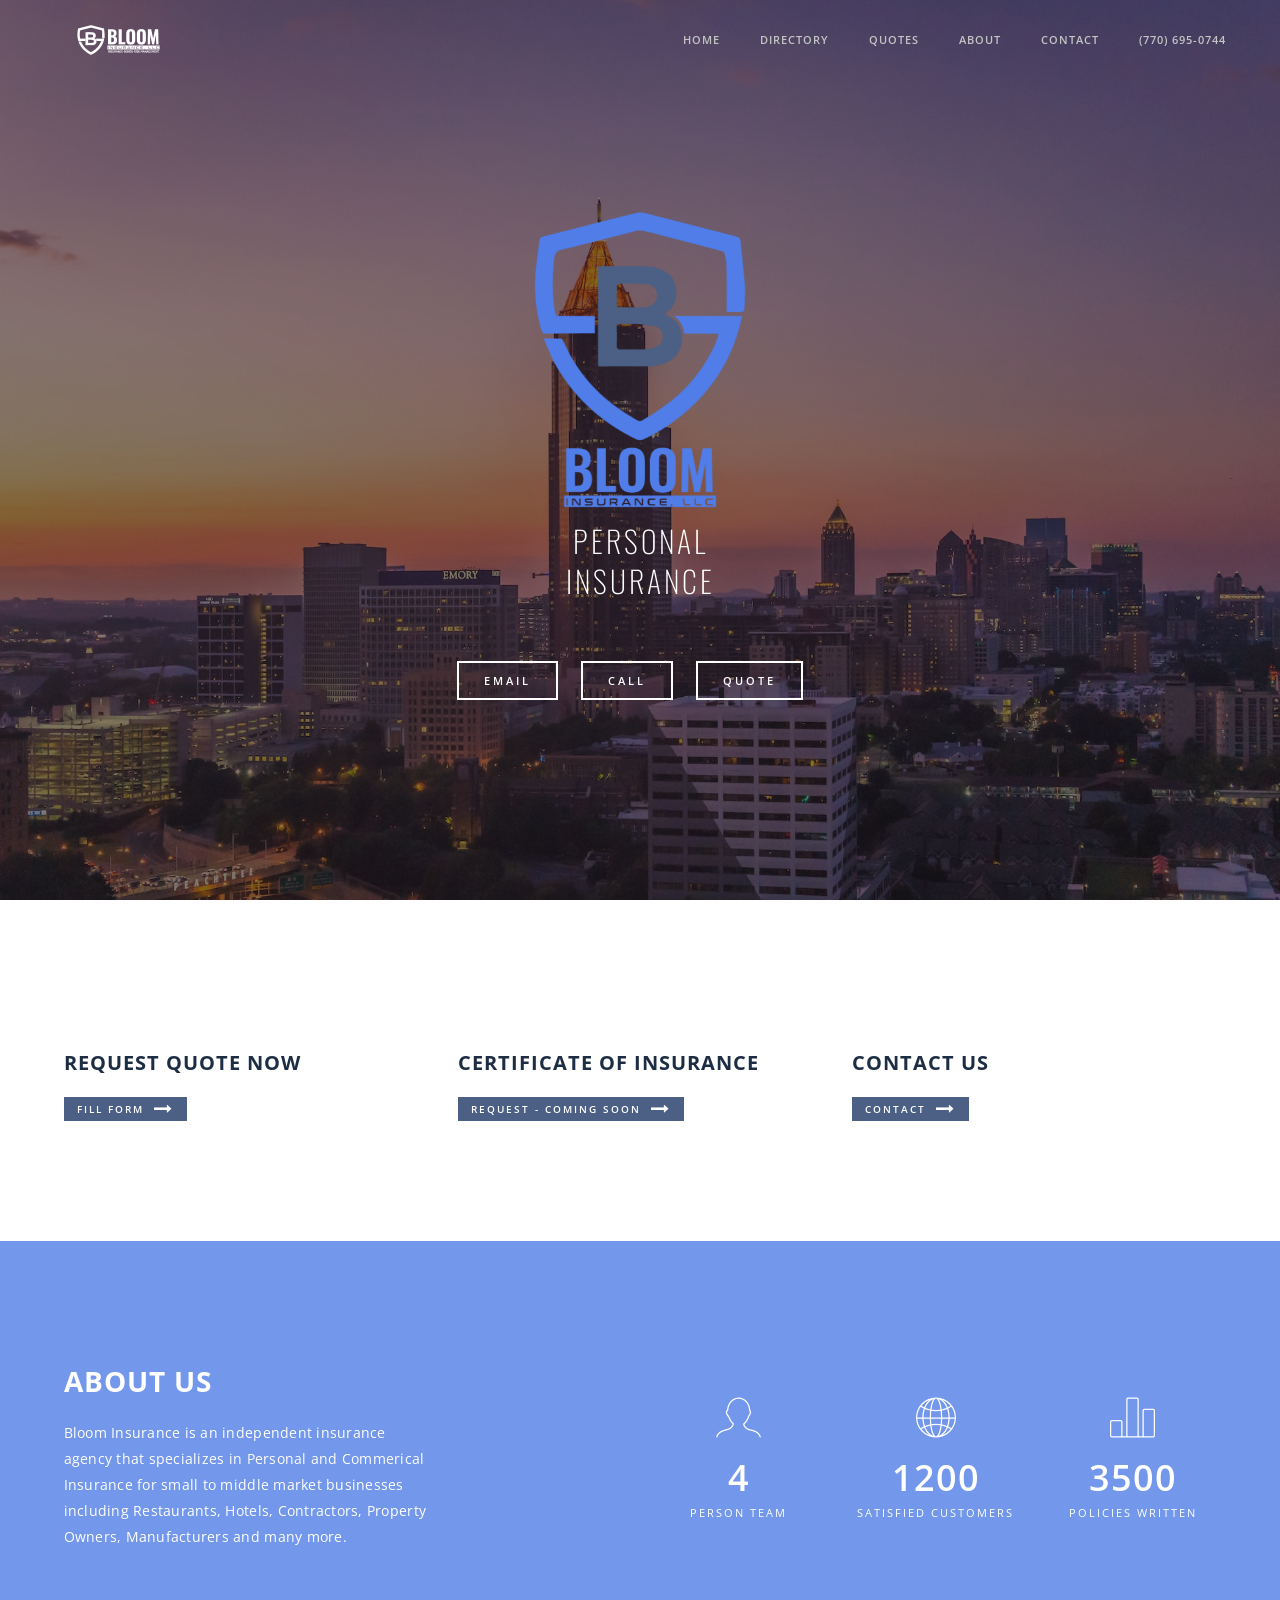
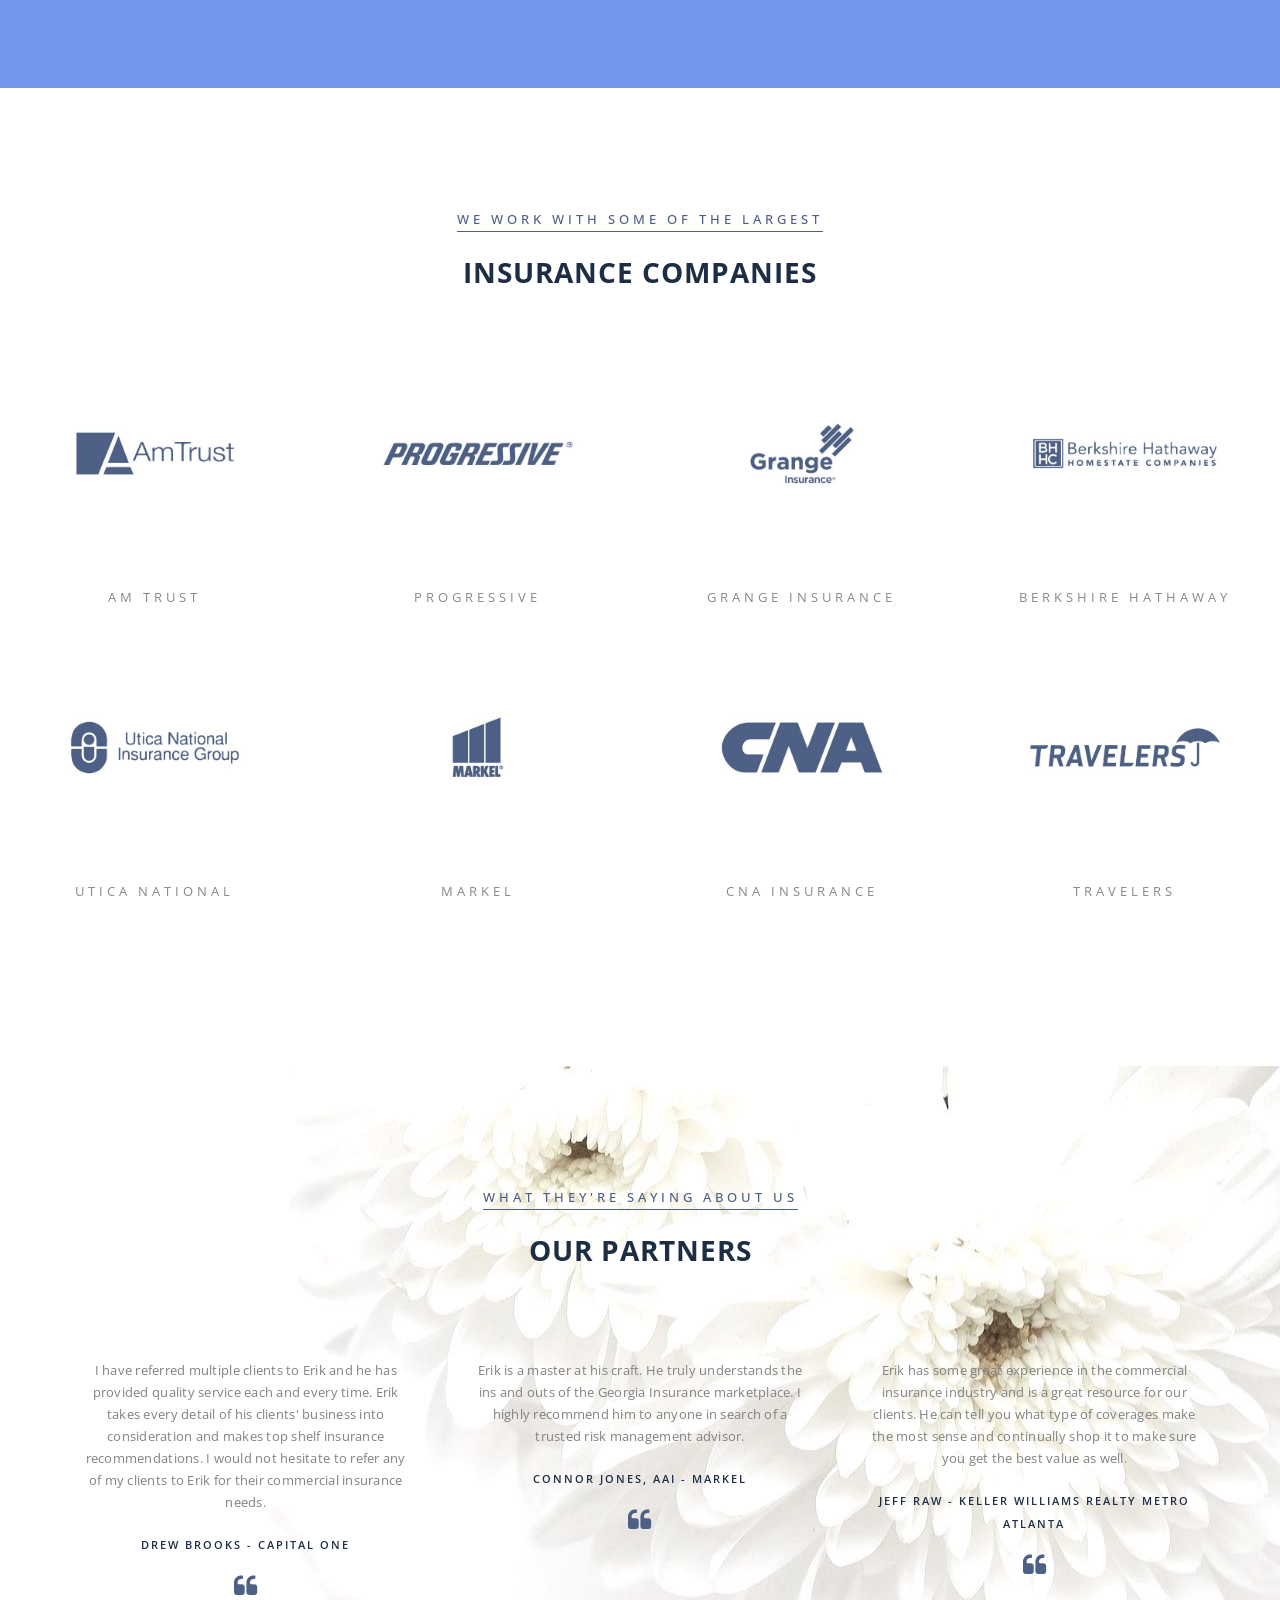
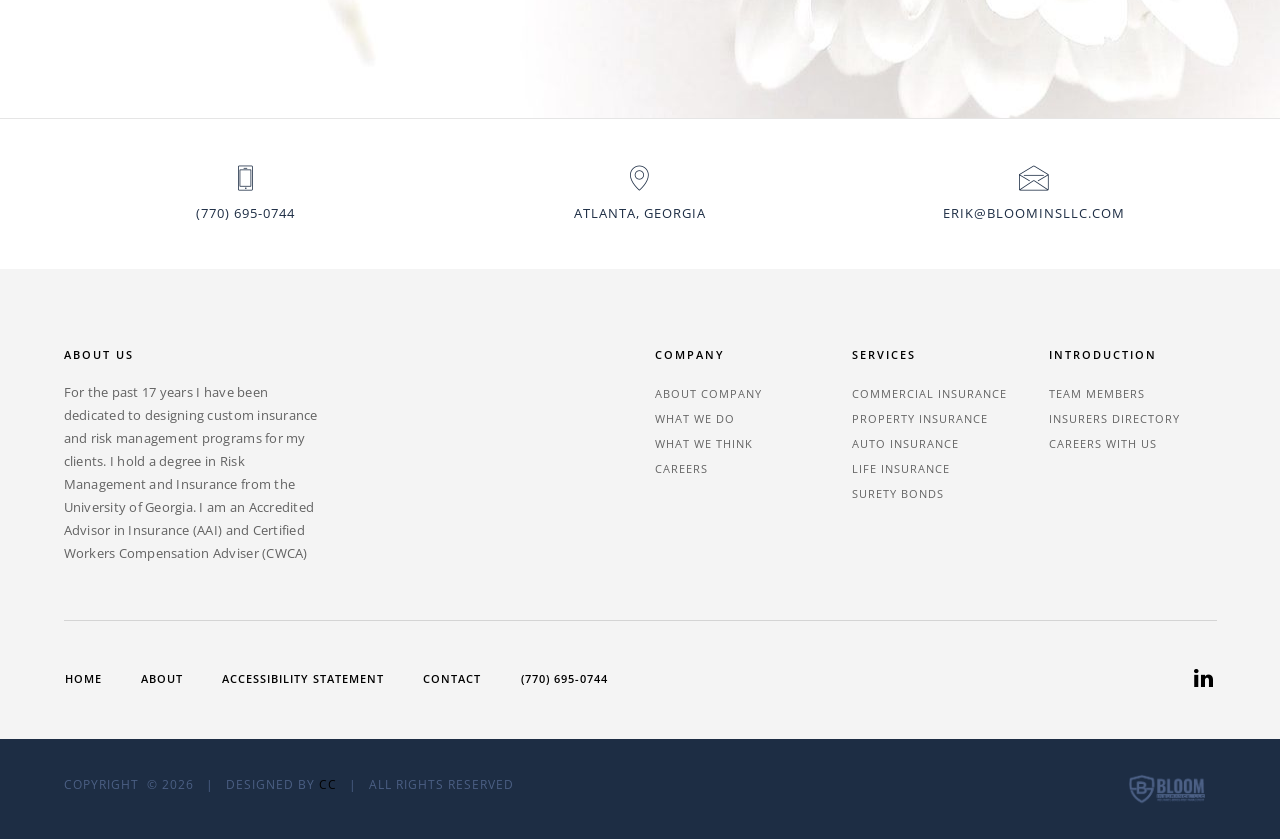
<file: index.html>
<!doctype html>
<html class="no-js" lang="en">
    <head>
        <title>Bloom Insurance | Atlanta | Roswell | Alpharetta | John's Creek</title>
        <meta name="description" content="bloom insurance agency greater atlanta georgia">
        <meta name="keywords" content="home car property business life commercial insurance">
        <meta charset="utf-8">
        <meta name="author" content="chameleon collabo">
        <meta name="viewport" content="width=device-width,initial-scale=1.0,maximum-scale=1" />
        <!-- favicon -->
        <link rel="shortcut icon" href="images/favicon.png">
        <link rel="apple-touch-icon" href="images/apple-touch-icon-57x57.png">
        <link rel="apple-touch-icon" sizes="72x72" href="images/apple-touch-icon-72x72.png">
        <link rel="apple-touch-icon" sizes="114x114" href="images/apple-touch-icon-114x114.png">
        <!-- animation -->
        <link rel="stylesheet" href="css/animate.css" />
        <!-- bootstrap -->
        <link rel="stylesheet" href="css/bootstrap.css" />
        <!-- et line icon -->
        <link rel="stylesheet" href="css/et-line-icons.css" />
        <!-- font-awesome icon -->
        <link rel="stylesheet" href="css/font-awesome.min.css" />
        <!-- revolution slider -->
        <link rel="stylesheet" href="css/extralayers.css" />
        <link rel="stylesheet" href="css/settings.css" />
        <!-- magnific popup -->
        <link rel="stylesheet" href="css/magnific-popup.css" />
        <!-- owl carousel -->
        <link rel="stylesheet" href="css/owl.carousel.css" />
        <link rel="stylesheet" href="css/owl.transitions.css" />
        <link rel="stylesheet" href="css/full-slider.css" />
        <!-- text animation -->
        <link rel="stylesheet" href="css/text-effect.css" />
        <!-- hamburger menu  -->
        <link rel="stylesheet" href="css/menu-hamburger.css" />
        <!-- common -->
        <link rel="stylesheet" href="css/style.css" />
        <link rel="stylesheet" href="css/cc-style.css" />
        <!-- responsive -->
        <link rel="stylesheet" href="css/responsive.css" />
        <!--[if IE]>
            <link rel="stylesheet" href="css/style-ie.css" />
        <![endif]-->
        <!--[if IE]>
            <script src="js/html5shiv.js"></script>
        <![endif]-->
    </head>
    <body>
        <!-- navigation panel -->
        <nav class="navbar navbar-default navbar-fixed-top nav-transparent overlay-nav sticky-nav nav-white nav-border-bottom" role="navigation">
            <div class="container">
                <div class="row">
                    <!-- logo -->
                    <div class="col-md-2 pull-left"><a class="logo-light" href="index.html"><img alt="" src="images/logo-white.png" class="logo" /></a><a class="logo-dark" href="index.html"><img alt="" src="images/logo-light.png" class="logo" /></a></div>
                    <!-- end logo -->

                    <!-- toggle navigation -->
                    <div class="navbar-header no-padding-left col-sm-10 col-xs-2 pull-right">
                        <button type="button" class="navbar-toggle" data-toggle="collapse" data-target=".navbar-collapse"> <span class="sr-only">Toggle navigation</span> <span class="icon-bar"></span> <span class="icon-bar"></span> <span class="icon-bar"></span> </button>
                    </div>
                    <!-- toggle navigation end -->
                    <!-- main menu -->
                    <div class="col-md-10 no-padding-left accordion-menu text-right">
                        <div class="navbar-collapse collapse">
                            <ul id="accordion" class="nav navbar-nav navbar-right panel-group">
                                <!-- menu item -->
                                <li class="dropdown panel">
                                    <a href="index.html">Home <i class="fa fa-angle-down"></i></a>
                                    <!-- sub menu -->

                                    <!-- end sub menu -->
                                </li>
                                <!-- end menu item -->
                                <!-- menu item -->
                                <li class="dropdown panel">
                                    <a href="insurance-partners.html">directory <i class="fa fa-angle-down"></i></a>
                                    <!-- sub menu -->

                                    <!-- end sub menu -->
                                </li>
                                <!-- end menu item -->
                                <li class="dropdown panel simple-dropdown">
                                    <a href="#collapse7" class="dropdown-toggle collapsed" data-toggle="collapse" data-parent="#accordion" data-hover="dropdown">quotes <i class="fa fa-angle-down"></i></a>
                                    <!-- sub menu single -->
                                    <!-- sub menu item  -->
                                    <ul id="collapse7" class="dropdown-menu panel-collapse collapse" role="menu">
                                        <li class="dropdown-header">types of quotes</li>
                                        <li><a href="quote-by-thimble.html">on demand general liability quote - thimble </a></li>
                                        <li><a href="https://bloom.quoting-portal.com/partner/quote/basics">easy small business insurance quote - attune</a></li>
                                        <li><a href="http://eepurl.com/gYiO19">request a quote</a></li>

                                    </ul>
                                    <!-- end sub menu item  -->
                                    <!-- end sub menu single -->
                                </li>


                                <!-- menu item -->
                                <li class="dropdown panel">
                                    <a href="index.html#aboutus">About <i class="fa fa-angle-down"></i></a>
                                    <!-- sub menu -->

                                    <!-- end sub menu -->
                                </li>
                                <!-- end menu item -->
                                <!-- menu item -->
                                <li class="dropdown panel">
                                    <a href="contact-us.html">Contact<i class="fa fa-angle-down"></i></a>
                                    <!-- sub menu -->

                                    <!-- end sub menu -->
                                </li>
                                <!-- end menu item -->
                                <!-- menu item -->
                                <li class="dropdown panel">
                                    <a href="tel:7706950744">(770) 695-0744 <i class="fa fa-angle-down"></i></a>
                                    <!-- sub menu -->

                                    <!-- end sub menu -->
                                </li>
                                <!-- end menu item -->

                            </ul>
                        </div>
                    </div>
                    <!-- end main menu -->
                </div>
            </div>
        </nav>
        <!-- end navigation panel -->

        <!-- parallax section -->
        <section class="parallax1 parallax-fix full-screen no-padding scroll-to-down-white" onclick="scrollToDownSection()">
            <div class="slider-overlay bg-slider"></div>
            <img class="parallax-background-img" src="images/bloom-insurance-altanta.jpg" alt="atlanta skyline bloom insurance" />
            <div class="container full-screen position-relative" >
                <div class="slider-typography">
                    <div class="slider-text-middle-main">
                        <div class="slider-text-middle slider-text-middle2">
                            <div class="col-md-12 text-center">
                                <img class="cc-logo-main" src="images/logo-main.png" alt="bloom insurance main logo"/>
                            </div>
                            <span class="cd-headline slide animation2 white-text text-uppercase">
                                <span class="cd-words-wrapper text-center">
                                    <b class="is-visible">personal<br>Insurance</b>
                                    <b>Commercial<br>Insurance</b>
                                    <b>property<br>Insurance</b>
                                </span>
                            </span><br>
                            <a class="btn-small-white btn margin-six inner-link" href="mailto:erik@bloominsllc.com">Email</a>
                            <a class="btn-small-white btn margin-six inner-link" href="tel:7706950744">Call</a>
                            <a class="btn-small-white btn margin-six inner-link" href="http://eepurl.com/gYiO19">quote</a>
                        </div>
                    </div>
                </div>
            </div>
        </section>
        <!-- end parralax -->

        <!-- features section -->
        <section>
            <div class="container">
                <div class="row">
                    <!-- features item -->
                    <div class="col-md-4 col-sm-6 sm-margin-bottom-ten xs-text-center">
                        <span class="title-small text-uppercase font-weight-700 black-text letter-spacing-1 margin-seven display-block">request quote now<br> </span>
                        <!-- <p class="margin-ten no-margin-top width-90 xs-center-col xs-display-block">Lorem Ipsum is simply dummy text of the printing and typesetting industry. Lorem Ipsum has been the text.</p> -->
                        <a href="http://eepurl.com/gYiO19" class="highlight-link text-uppercase white-text">fill form <i class="fa fa-long-arrow-right extra-small-icon white-text"></i></a>
                    </div>
                    <!-- end features item -->
                    <!-- features item -->
                    <div class="col-md-4 col-sm-6 sm-margin-bottom-ten xs-text-center">
                        <span class="title-small text-uppercase font-weight-700 black-text letter-spacing-1 margin-seven display-block">certificate of insurance<br> </span>
                        <a href="#" class="highlight-link text-uppercase white-text">request - coming soon <i class="fa fa-long-arrow-right extra-small-icon white-text"></i></a>
                    </div>
                    <!-- end features item -->
                    <!-- features item -->
                    <div class="col-md-4 col-sm-6 xs-margin-bottom-ten xs-text-center">
                        <span class="title-small text-uppercase font-weight-700 black-text letter-spacing-1 margin-seven display-block">contact us<br> </span>
                        <!-- <p class="margin-ten no-margin-top width-90 xs-center-col xs-display-block">Lorem Ipsum is simply dummy text of the printing and typesetting industry. Lorem Ipsum has been the text.</p> -->
                        <a href="contact-us.html" class="highlight-link text-uppercase white-text">contact <i class="fa fa-long-arrow-right extra-small-icon white-text"></i></a>
                    </div>
                    <!-- end features item -->
                    <!-- features item -->
                    <!-- <div class="col-md-3 col-sm-6 xs-text-center">
                        <span class="title-small text-uppercase font-weight-700 black-text letter-spacing-1 margin-seven display-block">Unique and bold<br> website design</span>
                        <p class="margin-ten no-margin-top width-90 xs-center-col xs-display-block">Lorem Ipsum is simply dummy text of the printing and typesetting industry. Lorem Ipsum has been the text.</p>
                        <a href="#" class="highlight-link text-uppercase white-text">Read More <i class="fa fa-long-arrow-right extra-small-icon white-text"></i></a>
                    </div> -->
                    <!-- end features item -->
                </div>
            </div>
        </section>
        <!-- end features section -->


        <!-- why choose us section -->
        <section id="aboutus" class="fix-background" style="background-image:url('images/bloom-insurance-why.jpg');">
            <div class="opacity-full bg-blue"></div>
            <div class="container position-relative">
                <div class="row">
                    <div class="col-md-4 col-sm-12 sm-margin-bottom-ten sm-text-center">
                        <h3 class="title-large text-uppercase font-weight-700 letter-spacing-1 white-text">about us</h3>
                        <p class="text-med white-text margin-five"> Bloom Insurance is an independent insurance agency that specializes in Personal and Commerical Insurance for small to middle market businesses including Restaurants, Hotels, Contractors, Property Owners, Manufacturers and many more.</p>
                        <!-- <a class="text-small highlight-link text-uppercase bg-white black-text" href="#">Read More <i class="fa fa-long-arrow-right extra-small-icon black-text"></i></a> -->
                    </div>
                    <div class="col-md-2 col-sm-4 col-md-offset-2 text-center margin-three xs-margin-bottom-ten">
                        <i class="icon-profile-male medium-icon white-text display-block"></i>
                        <h1 class="font-weight-600 white-text margin-five no-margin-bottom">4</h1>
                        <p class="text-uppercase white-text letter-spacing-2 text-small margin-three">Person Team</p>
                    </div>
                    <div class="col-md-2 col-sm-4 text-center margin-three xs-margin-bottom-ten">
                        <i class="icon-global medium-icon white-text display-block"></i>
                        <h1 class="font-weight-600 white-text margin-five no-margin-bottom">1200</h1>
                        <p class="text-uppercase white-text letter-spacing-2 text-small margin-three">Satisfied customers</p>
                    </div>
                    <div class="col-md-2 col-sm-4 text-center margin-three">
                        <i class="icon-bargraph medium-icon white-text display-block"></i>
                        <h1 class="font-weight-600 white-text margin-five no-margin-bottom">3500</h1>
                        <p class="text-uppercase white-text letter-spacing-2 text-small margin-three">policies written</p>
                    </div>
                </div>
            </div>
        </section>
        <!-- end why choose us section -->




        <!-- project section -->
        <section id="companies" class="work-4col gutter work-with-title wide wide-title xs-no-padding-bottom">
            <div class="container">
                <div class="row">
                    <!-- section title -->
                    <div class="col-md-12 text-center corporate-slider sm-margin-bottom-seven">
                        <p class="sub-title sea-green-text letter-spacing-4 no-margin-top xs-letter-spacing-2">we work with some of the largest</p><br>
                        <span class="title-large text-uppercase font-weight-700 black-text letter-spacing-1">Insurance companies</span>
                    </div>
                    <!-- end section title -->
                </div>
            </div>
            <div class="container-fluid margin-five no-margin-bottom">
                <div class="row">
                    <div class="col-md-12 grid-gallery overflow-hidden no-padding" >
                        <div class="tab-content">
                            <!-- work grid -->
                            <ul class="grid masonry-items">
                                <!-- work item -->
                                <li>
                                    <figure>
                                        <div class="gallery-img"><img src="images/bloom-insurance-partner-amtrust.jpg" alt=""></div>
                                        <figcaption>
                                            <h3>am trust</h3>
                                        </figcaption>
                                    </figure>
                                </li>
                                <!-- end work item -->
                                <!-- work item -->
                                <li>
                                    <figure>
                                        <div class="gallery-img"><img src="images/bloom-insurance-partner-progressive.jpg" alt=""></div>
                                        <figcaption>
                                            <h3>progressive</h3>
                                        </figcaption>
                                    </figure>
                                </li>
                                <!-- end work item -->
                                <!-- work item -->
                                <li>
                                    <figure>
                                        <div class="gallery-img"><img src="images/bloom-insurance-partner-grange.jpg" alt=""></div>
                                        <figcaption>
                                            <h3>grange insurance</h3>
                                        </figcaption>
                                    </figure>
                                </li>
                                <!-- end work item -->
                                <!-- work item -->
                                <li>
                                    <figure>
                                        <div class="gallery-img"><img src="images/bloom-insurance-partner-berkshire.jpg" alt=""></div>
                                        <figcaption>
                                            <h3>berkshire hathaway</h3>
                                        </figcaption>
                                    </figure>
                                </li>
                                <!-- end work item -->
                                <!-- work item -->
                                <li>
                                    <figure>
                                        <div class="gallery-img"><img src="images/bloom-insurance-partner-utica.jpg" alt=""></div>
                                        <figcaption>
                                            <h3>utica national</h3>
                                        </figcaption>
                                    </figure>
                                </li>
                                <!-- end work item -->
                                <!-- work item -->
                                <li>
                                    <figure>
                                        <div class="gallery-img"><img src="images/bloom-insurance-partner-markel.jpg" alt=""></div>
                                        <figcaption>
                                            <h3>markel</h3>
                                        </figcaption>
                                    </figure>
                                </li>
                                <!-- end work item -->
                                <!-- work item -->
                                <li>
                                    <figure>
                                        <div class="gallery-img"><img src="images/bloom-insurance-partner-cna.jpg" alt=""></div>
                                        <figcaption>
                                            <h3>cna insurance</h3>
                                        </figcaption>
                                    </figure>
                                </li>
                                <!-- end work item -->
                                <!-- work item -->
                                <li>
                                    <figure>
                                        <div class="gallery-img"><img src="images/bloom-insurance-partner-travelers.jpg" alt=""></div>
                                        <figcaption>
                                            <h3>travelers</h3>
                                        </figcaption>
                                    </figure>
                                </li>
                                <!-- end work item -->


                            </ul>
                            <!-- end work grid -->
                        </div>
                    </div>
                </div>
            </div>
        </section>
        <!-- end project section -->

        <!-- clients reviews section -->
        <section class="last-section" class="fix-background" style="background-image:url('images/bloom-insurance-reviews.jpg');">

            <div class="container">
                <div class="row">
                    <!-- section title -->
                    <div class="col-md-12 text-center corporate-slider sm-margin-bottom-seven ">
                        <p class="sub-title sea-green-text letter-spacing-4 no-margin-top">what they're saying about us</p><br>
                        <span class="title-large text-uppercase font-weight-700 black-text letter-spacing-1">our partners</span>
                    </div>
                    <!-- end section title -->
                </div>
                <div class="row margin-five no-margin-bottom sm-no-margin-top">
                    <!-- testimonials item -->
                    <div class="col-md-4 col-sm-4 testimonial-style2 text-center wow fadeIn margin-ten no-margin-top">

                        <p class="center-col width-90">I have referred multiple clients to Erik and he has provided quality service each and every time. Erik takes every detail of his clients' business into consideration and makes top shelf insurance recommendations. I would not hesitate to refer any of my clients to Erik for their commercial insurance needs.</p>
                        <span class="name black-text">Drew Brooks - Capital One</span>
                        <i class="fa fa-quote-left small-icon sea-green-text display-block margin-five no-margin-bottom"></i>
                    </div>
                    <!-- end testimonials item -->
                    <!-- testimonials item -->
                    <div class="col-md-4 col-sm-4 testimonial-style2 text-center wow fadeIn margin-ten no-margin-top">

                        <p class="center-col width-90">Erik is a master at his craft. He truly understands the ins and outs of the Georgia Insurance marketplace. I highly recommend him to anyone in search of a trusted risk management advisor.</p>
                        <span class="name black-text">Connor Jones, AAI - Markel</span>
                        <i class="fa fa-quote-left small-icon sea-green-text display-block margin-five no-margin-bottom"></i>
                    </div>
                    <!-- end testimonials item -->
                    <!-- testimonials item -->
                    <div class="col-md-4 col-sm-4 testimonial-style2 text-center wow fadeIn margin-ten no-margin-top">

                        <p class="center-col width-90">Erik has some great experience in the commercial insurance industry and is a great resource for our clients. He can tell you what type of coverages make the most sense and continually shop it to make sure you get the best value as well.</p>
                        <span class="name black-text">Jeff Raw - Keller Williams Realty Metro Atlanta</span>
                        <i class="fa fa-quote-left small-icon sea-green-text display-block margin-five no-margin-bottom"></i>
                    </div>
                    <!-- end testimonials item -->
                </div>

            </div>
        </section>
        <!-- end clients reviews section -->

        <!-- highlight section -->

        <!-- end highlight section -->
        <!-- counter section -->

        <!-- end counter section -->

        <!-- footer -->
        <footer>
            <div class=" bg-white footer-top">
                <div class="container">
                    <div class="row margin-four">
                        <!-- phone -->
                        <div class="col-md-4 col-sm-4 text-center"><i class="icon-phone small-icon black-text"></i><h6 class="black-text margin-two no-margin-bottom">(770) 695-0744</h6></div>
                        <!-- end phone -->
                        <!-- address -->
                        <div class="col-md-4 col-sm-4 text-center"><i class="icon-map-pin small-icon black-text"></i><h6 class="black-text margin-two no-margin-bottom">Atlanta, Georgia</h6></div>
                        <!-- end address -->
                        <!-- email -->
                        <div class="col-md-4 col-sm-4 text-center"><i class="icon-envelope small-icon black-text"></i><h6 class="margin-two no-margin-bottom"><a href="mailto:ERIK@BLOOMINSLLC.COM" class="black-text">ERIK@BLOOMINSLLC.COM</a></h6></div>
                        <!-- end email -->
                    </div>
                </div>
            </div>
            <div class="container footer-middle">
                <div class="row">
                    <div class="col-md-3 col-sm-3 footer-link1 xs-display-none">
                        <!-- headline -->
                        <h5>About Us</h5>
                        <!-- end headline -->
                        <!-- text -->
                        <p class="footer-text">For the past 17 years I have been dedicated to designing custom insurance and risk management programs for my clients. I hold a degree in Risk Management and Insurance from the University of Georgia. I am an Accredited Advisor in Insurance (AAI) and Certified Workers Compensation Adviser (CWCA)</p>
                        <!-- end text -->
                    </div>
                    <div class="col-md-2 col-sm-3 col-xs-4 footer-link2 col-md-offset-3">
                        <!-- headline -->
                        <h5>Company</h5>
                        <!-- end headline -->
                        <!-- link -->
                        <ul>
                            <li><a href="#aboutus">About Company</a></li>
                            <li><a href="#aboutus">What We Do</a></li>
                            <li><a href="#aboutus">What We Think</a></li>
                            <li><a href="contact-us.html">Careers</a></li>
                        </ul>
                        <!-- end link -->
                    </div>
                    <div class="col-md-2 col-sm-3 col-xs-4  footer-link3">
                        <!-- headline -->
                        <h5>Services</h5>
                        <!-- end headline -->
                        <!-- link -->
                        <ul>
                            <li><a href="#">commercial insurance</a></li>
                            <li><a href="#">property insurance</a></li>
                            <li><a href="#">auto insurance</a></li>
                            <li><a href="#">life insurance</a></li>
                            <li><a href="#">surety bonds</a></li>
                        </ul>
                        <!-- end link -->
                    </div>
                    <div class="col-md-2 col-sm-3 col-xs-4  footer-link4">
                        <!-- headline -->
                        <h5>Introduction</h5>
                        <!-- end headline -->
                        <!-- link -->
                        <ul>
                            <li><a href="contact-us.html">Team Members</a></li>
                            <li><a href="insurance-partners.html">insurers directory</a></li>
                            <li><a href="contact-us.html">Careers With Us</a></li>
                        </ul>
                        <!-- end link -->
                    </div>
                </div>
                <div class="wide-separator-line bg-mid-gray no-margin-lr margin-three no-margin-bottom"></div>
                <div class="row margin-four no-margin-bottom">
                    <div class="col-md-10 col-sm-12 sm-text-center sm-margin-bottom-four">
                        <!-- link -->
                        <ul class="list-inline footer-link text-uppercase">
                            <li><a href="index.html">home</a></li>
                            <li><a href="#aboutus">About</a></li>
                            <li><a href="accessibility.html">Accessibility Statement</a></li>
                            <li><a href="contact-us.html">Contact</a></li>
                            <li><a href="tel:7706950744">(770) 695-0744</a></li>
                        </ul>
                        <!-- end link -->
                    </div>
                    <div class="col-md-2 col-sm-12 footer-social text-right sm-text-center">
                        <!-- social media link -->
                        <!-- <a target="_blank" href="#"><i class="fa fa-facebook"></i></a>
                        <a target="_blank" href="#"><i class="fa fa-twitter"></i></a> -->
                        <a target="_blank" href="https://www.linkedin.com/in/erik-bloomins/"><i class="fa fa-linkedin"></i></a>
                        <!-- end social media link -->
                    </div>
                </div>
            </div>
            <div class="container-fluid bg-dark-gray footer-bottom">
                <div class="container">
                    <div class="row margin-three">
                        <!-- copyright -->
                        <div class="col-md-6 col-sm-6 col-xs-12 copyright text-left letter-spacing-1 xs-text-center xs-margin-bottom-one dark-gray-text">
                            Copyright  © <script>document.write(new Date().getFullYear());</script>   |   Designed by <a href='https://chameleoncollabo.com' target='_blank'>CC</a>   |   All Rights Reserved
                        </div>
                        <!-- end copyright -->
                        <!-- logo -->
                        <div class="col-md-6 col-sm-6 col-xs-12 footer-logo text-right xs-text-center">
                            <a href="index.html"><img src="images/logo-light-gray.png" alt=""/></a>
                        </div>
                        <!-- end logo -->
                    </div>
                </div>
            </div>
            <!-- scroll to top -->
            <a href="javascript:;" class="scrollToTop"><i class="fa fa-angle-up"></i></a>
            <!-- scroll to top end... -->
        </footer>
        <!-- end footer -->
        <!-- javascript libraries / javascript files set #1 -->
        <script type="text/javascript" src="js/jquery.min.js"></script>
        <script type="text/javascript" src="js/modernizr.js"></script>
        <script type="text/javascript" src="js/bootstrap.js"></script>
        <script type="text/javascript" src="js/bootstrap-hover-dropdown.js"></script>
        <script type="text/javascript" src="js/jquery.easing.1.3.js"></script>
        <script type="text/javascript" src="js/skrollr.min.js"></script>
        <script type="text/javascript" src="js/smooth-scroll.js"></script>
         <!-- jquery appear -->
        <script type="text/javascript" src="js/jquery.appear.js"></script>
        <!-- animation -->
        <script type="text/javascript" src="js/wow.min.js"></script>
        <!-- page scroll -->
        <!-- <script type="text/javascript" src="js/page-scroll.js"></script> -->
        <!-- easy piechart-->
        <script type="text/javascript" src="js/jquery.easypiechart.js"></script>
        <!-- parallax -->
        <script type="text/javascript" src="js/jquery.parallax-1.1.3.js"></script>
        <!--portfolio with shorting tab -->
        <script type="text/javascript" src="js/jquery.isotope.min.js"></script>
        <!-- owl slider  -->
        <script type="text/javascript" src="js/owl.carousel.min.js"></script>
        <!-- magnific popup  -->
        <script type="text/javascript" src="js/jquery.magnific-popup.min.js"></script>
        <script type="text/javascript" src="js/popup-gallery.js"></script>
        <!-- text effect  -->
        <script type="text/javascript" src="js/text-effect.js"></script>
        <!-- revolution slider  -->
        <script type="text/javascript" src="js/jquery.tools.min.js"></script>
        <script type="text/javascript" src="js/jquery.revolution.js"></script>
        <!-- counter  -->
        <script type="text/javascript" src="js/counter.js"></script>
         <!-- countTo -->
        <script type="text/javascript" src="js/jquery.countTo.js"></script>
        <!-- fit videos  -->
        <script type="text/javascript" src="js/jquery.fitvids.js"></script>
        <!-- imagesloaded  -->
        <script type="text/javascript" src="js/imagesloaded.pkgd.min.js"></script>
        <!-- hamburger menu-->
        <script type="text/javascript" src="js/classie.js"></script>
        <script type="text/javascript" src="js/hamburger-menu.js"></script>
        <!-- setting -->
        <script type="text/javascript" src="js/main.js"></script>
        <script data-account="vFNZCCQSiH" src="https://cdn.userway.org/widget.js"></script>
    </body>
</html>
</file>
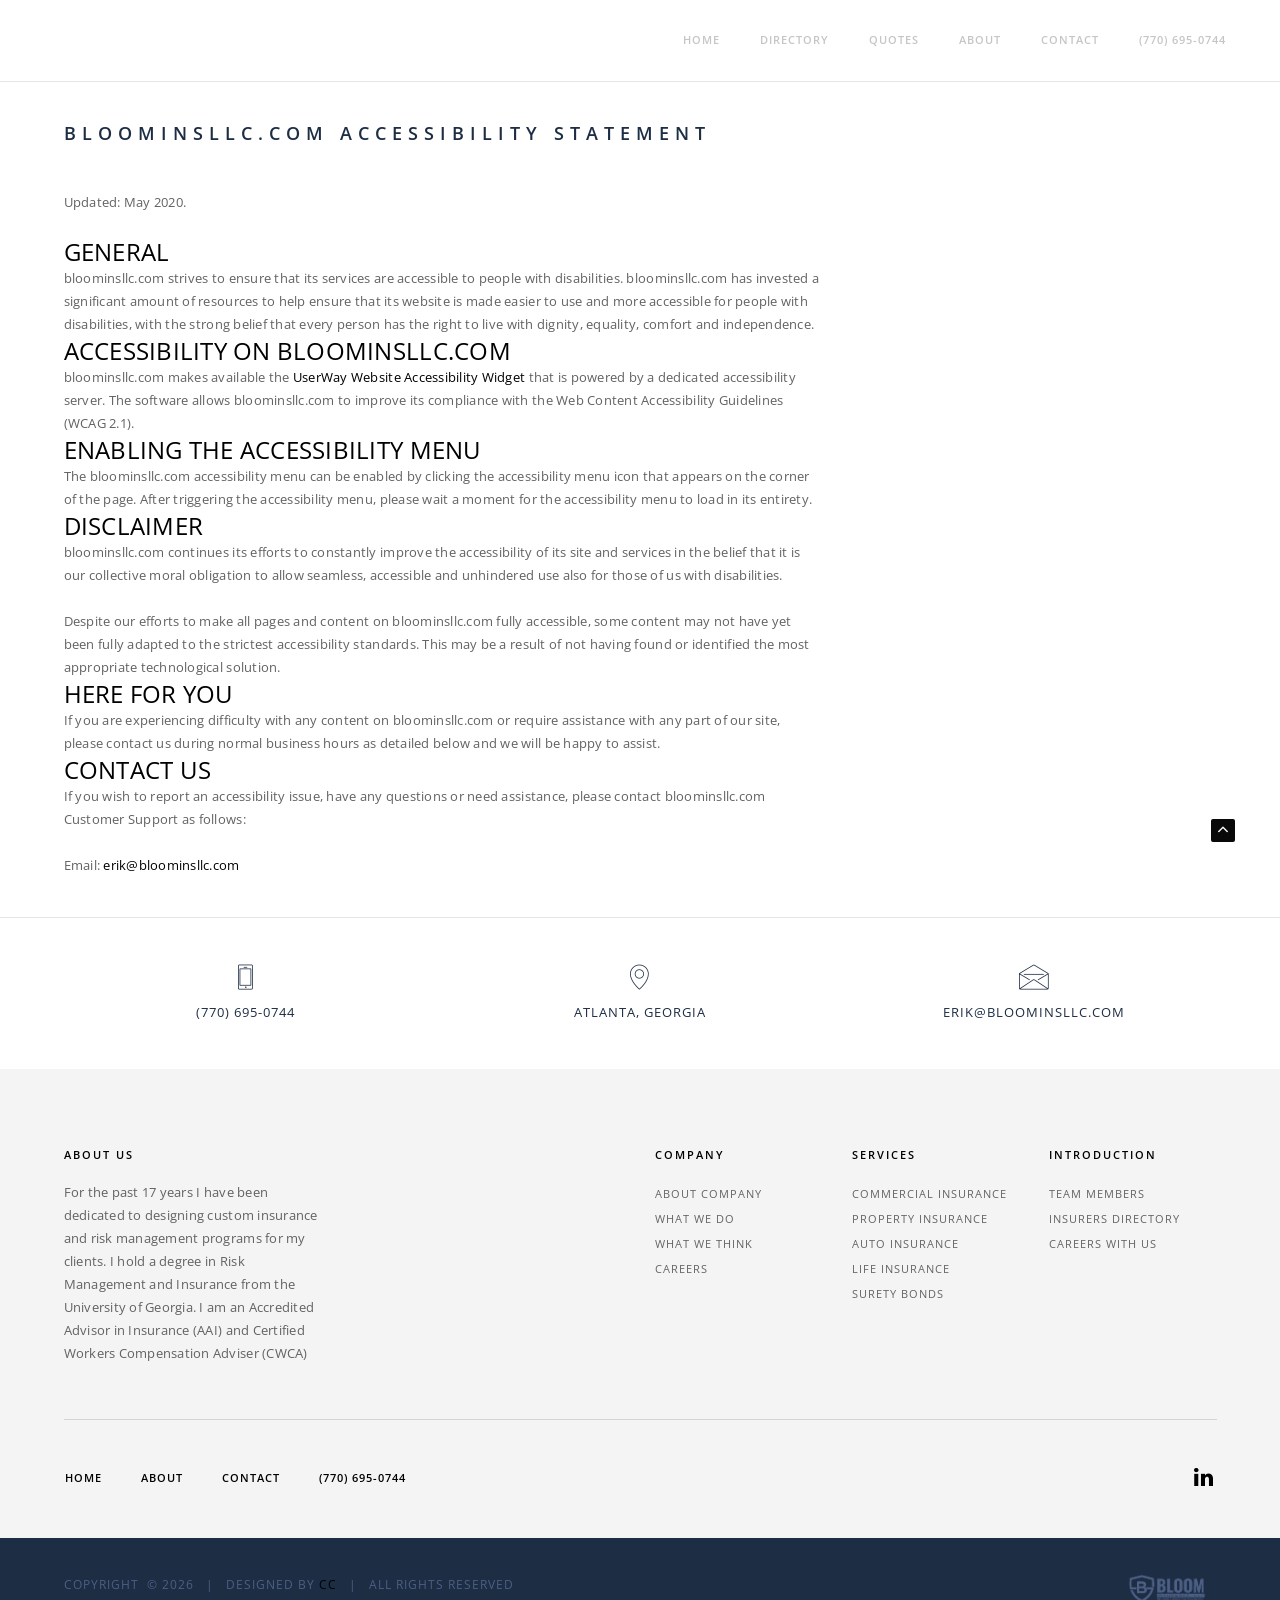
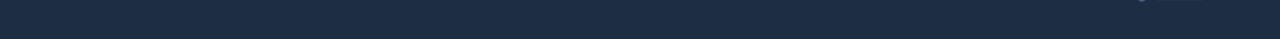
<file: accessibility.html>
<!doctype html>
<html class="no-js" lang="en">
    <head>
        <title>Bloom Insurance | Accessibility Statement</title>
        <meta name="description" content="accessibility statement bloom insurance">
        <meta name="keywords" content="">
        <meta charset="utf-8">
        <meta name="author" content="chameleon collabo">
        <meta name="viewport" content="width=device-width,initial-scale=1.0,maximum-scale=1" />
        <!-- favicon -->
        <link rel="shortcut icon" href="images/favicon.png">
        <link rel="apple-touch-icon" href="images/apple-touch-icon-57x57.png">
        <link rel="apple-touch-icon" sizes="72x72" href="images/apple-touch-icon-72x72.png">
        <link rel="apple-touch-icon" sizes="114x114" href="images/apple-touch-icon-114x114.png">
        <!-- animation -->
        <link rel="stylesheet" href="css/animate.css" />
        <!-- bootstrap -->
        <link rel="stylesheet" href="css/bootstrap.css" />
        <!-- et line icon -->
        <link rel="stylesheet" href="css/et-line-icons.css" />
        <!-- font-awesome icon -->
        <link rel="stylesheet" href="css/font-awesome.min.css" />
        <!-- revolution slider -->
        <link rel="stylesheet" href="css/extralayers.css" />
        <link rel="stylesheet" href="css/settings.css" />
        <!-- magnific popup -->
        <link rel="stylesheet" href="css/magnific-popup.css" />
        <!-- owl carousel -->
        <link rel="stylesheet" href="css/owl.carousel.css" />
        <link rel="stylesheet" href="css/owl.transitions.css" />
        <link rel="stylesheet" href="css/full-slider.css" />
        <!-- text animation -->
        <link rel="stylesheet" href="css/text-effect.css" />
        <!-- hamburger menu  -->
        <link rel="stylesheet" href="css/menu-hamburger.css" />
        <!-- common -->
        <link rel="stylesheet" href="css/style.css" />
        <!-- responsive -->
        <link rel="stylesheet" href="css/responsive.css" />
        <!--[if IE]>
            <link rel="stylesheet" href="css/style-ie.css" />
        <![endif]-->
        <!--[if IE]>
            <script src="js/html5shiv.js"></script>
        <![endif]-->
    </head>
    <body>
        <!-- navigation panel -->
        <nav class="navbar navbar-default navbar-fixed-top nav-transparent overlay-nav sticky-nav nav-white nav-border-bottom" role="navigation">
            <div class="container">
                <div class="row">
                    <!-- logo -->
                    <div class="col-md-2 pull-left"><a class="logo-light" href="index.html"><img alt="" src="images/logo-white.png" class="logo" /></a><a class="logo-dark" href="index.html"><img alt="" src="images/logo-light.png" class="logo" /></a></div>
                    <!-- end logo -->

                    <!-- toggle navigation -->
                    <div class="navbar-header no-padding-left col-sm-10 col-xs-2 pull-right">
                        <button type="button" class="navbar-toggle" data-toggle="collapse" data-target=".navbar-collapse"> <span class="sr-only">Toggle navigation</span> <span class="icon-bar"></span> <span class="icon-bar"></span> <span class="icon-bar"></span> </button>
                    </div>
                    <!-- toggle navigation end -->
                    <!-- main menu -->
                    <div class="col-md-10 no-padding-left accordion-menu text-right">
                        <div class="navbar-collapse collapse">
                            <ul id="accordion" class="nav navbar-nav navbar-right panel-group">
                                <!-- menu item -->
                                <li class="dropdown panel">
                                    <a href="index.html">Home <i class="fa fa-angle-down"></i></a>
                                    <!-- sub menu -->

                                    <!-- end sub menu -->
                                </li>
                                <!-- end menu item -->
                                <!-- menu item -->
                                <li class="dropdown panel">
                                    <a href="insurance-partners.html">directory <i class="fa fa-angle-down"></i></a>
                                    <!-- sub menu -->

                                    <!-- end sub menu -->
                                </li>
                                <!-- end menu item -->
                                <li class="dropdown panel simple-dropdown">
                                    <a href="#collapse7" class="dropdown-toggle collapsed" data-toggle="collapse" data-parent="#accordion" data-hover="dropdown">quotes <i class="fa fa-angle-down"></i></a>
                                    <!-- sub menu single -->
                                    <!-- sub menu item  -->
                                    <ul id="collapse7" class="dropdown-menu panel-collapse collapse" role="menu">
                                        <li class="dropdown-header">types of quotes</li>
                                        <li><a href="quote-by-thimble.html">on demand general liability quote - thimble </a></li>
                                        <li><a href="https://bloom.quoting-portal.com/partner/quote/basics">easy small business insurance quote - attune</a></li>
                                        <li><a href="http://eepurl.com/gYiO19">request a quote</a></li>

                                    </ul>
                                    <!-- end sub menu item  -->
                                    <!-- end sub menu single -->
                                </li>


                                <!-- menu item -->
                                <li class="dropdown panel">
                                    <a href="index.html#aboutus">About <i class="fa fa-angle-down"></i></a>
                                    <!-- sub menu -->

                                    <!-- end sub menu -->
                                </li>
                                <!-- end menu item -->
                                <!-- menu item -->
                                <li class="dropdown panel">
                                    <a href="contact-us.html">Contact<i class="fa fa-angle-down"></i></a>
                                    <!-- sub menu -->

                                    <!-- end sub menu -->
                                </li>
                                <!-- end menu item -->
                                <!-- menu item -->
                                <li class="dropdown panel">
                                    <a href="tel:7706950744">(770) 695-0744 <i class="fa fa-angle-down"></i></a>
                                    <!-- sub menu -->

                                    <!-- end sub menu -->
                                </li>
                                <!-- end menu item -->

                            </ul>
                        </div>
                    </div>
                    <!-- end main menu -->
                </div>
            </div>
        </nav>

        <!-- head section -->
        <section class="content-top-margin page-title page-title-small border-top-light">
            <div class="container">
                <div class="row">
                    <div class="col-md-8 col-sm-12 wow fadeInUp" data-wow-duration="300ms">
                        <!-- page title -->
                        <h1 class="black-text">bloominsllc.com Accessibility Statement</h1>
                        <!-- end page title -->
                        <br /><br />

                        Updated: May 2020.

                        <br /><br />

                        <h2>General</h2>
                        bloominsllc.com strives to ensure that its services are accessible to people with disabilities. bloominsllc.com has invested a significant amount of resources to help ensure that its website is made easier to use and more accessible for people with disabilities, with the strong belief that every person has the right to live with dignity, equality, comfort and independence.

                        <h2>Accessibility on bloominsllc.com</h2>
                        bloominsllc.com makes available the <a href="https://UserWay.org" alt="Free Website Accessibility Widget" title="Free Website Accessibility Widget">UserWay Website Accessibility Widget</a> that is powered by a dedicated accessibility server. The software allows bloominsllc.com to improve its compliance with the Web Content Accessibility Guidelines (WCAG 2.1).

                        <h2>Enabling the Accessibility Menu</h2>
                        The bloominsllc.com accessibility menu can be enabled by clicking the accessibility menu icon that appears on the corner of the page. After triggering the accessibility menu, please wait a moment for the accessibility menu to load in its entirety.

                        <h2>Disclaimer</h2>
                        bloominsllc.com continues its efforts to constantly improve the accessibility of its site and services in the belief that it is our collective moral obligation to allow seamless, accessible and unhindered use also for those of us with disabilities.

                        <br /><br />

                        Despite our efforts to make all pages and content on bloominsllc.com fully accessible, some content may not have yet been fully adapted to the strictest accessibility standards. This may be a result of not having found or identified the most appropriate technological solution.

                        <h2>Here For You</h2>
                        If you are experiencing difficulty with any content on bloominsllc.com or require assistance with any part of our site, please contact us during normal business hours as detailed below and we will be happy to assist.

                        <h2>Contact Us</h2>
                        If you wish to report an accessibility issue, have any questions or need assistance, please contact bloominsllc.com Customer Support as follows:

                        <br /><br />

                        Email: <a href="mailto:go@collabola.com">erik@bloominsllc.com</a>
                    </div>

                </div>
            </div>
        </section>
        <!-- end head section -->

        <!-- content section -->


        <!-- end content section -->

        <!-- footer -->
        <footer>
            <div class=" bg-white footer-top">
                <div class="container">
                    <div class="row margin-four">
                        <!-- phone -->
                        <div class="col-md-4 col-sm-4 text-center"><i class="icon-phone small-icon black-text"></i><h6 class="black-text margin-two no-margin-bottom">(770) 695-0744</h6></div>
                        <!-- end phone -->
                        <!-- address -->
                        <div class="col-md-4 col-sm-4 text-center"><i class="icon-map-pin small-icon black-text"></i><h6 class="black-text margin-two no-margin-bottom">Atlanta, Georgia</h6></div>
                        <!-- end address -->
                        <!-- email -->
                        <div class="col-md-4 col-sm-4 text-center"><i class="icon-envelope small-icon black-text"></i><h6 class="margin-two no-margin-bottom"><a href="mailto:ERIK@BLOOMINSLLC.COM" class="black-text">ERIK@BLOOMINSLLC.COM</a></h6></div>
                        <!-- end email -->
                    </div>
                </div>
            </div>
            <div class="container footer-middle">
                <div class="row">
                    <div class="col-md-3 col-sm-3 footer-link1 xs-display-none">
                        <!-- headline -->
                        <h5>About Us</h5>
                        <!-- end headline -->
                        <!-- text -->
                        <p class="footer-text">For the past 17 years I have been dedicated to designing custom insurance and risk management programs for my clients. I hold a degree in Risk Management and Insurance from the University of Georgia. I am an Accredited Advisor in Insurance (AAI) and Certified Workers Compensation Adviser (CWCA)</p>
                        <!-- end text -->
                    </div>
                    <div class="col-md-2 col-sm-3 col-xs-4 footer-link2 col-md-offset-3">
                        <!-- headline -->
                        <h5>Company</h5>
                        <!-- end headline -->
                        <!-- link -->
                        <ul>
                            <li><a href="#aboutus">About Company</a></li>
                            <li><a href="#aboutus">What We Do</a></li>
                            <li><a href="#aboutus">What We Think</a></li>
                            <li><a href="contact-us.html">Careers</a></li>
                        </ul>
                        <!-- end link -->
                    </div>
                    <div class="col-md-2 col-sm-3 col-xs-4  footer-link3">
                        <!-- headline -->
                        <h5>Services</h5>
                        <!-- end headline -->
                        <!-- link -->
                        <ul>
                            <li><a href="#">commercial insurance</a></li>
                            <li><a href="#">property insurance</a></li>
                            <li><a href="#">auto insurance</a></li>
                            <li><a href="#">life insurance</a></li>
                            <li><a href="#">surety bonds</a></li>
                        </ul>
                        <!-- end link -->
                    </div>
                    <div class="col-md-2 col-sm-3 col-xs-4  footer-link4">
                        <!-- headline -->
                        <h5>Introduction</h5>
                        <!-- end headline -->
                        <!-- link -->
                        <ul>
                            <li><a href="contact-us.html">Team Members</a></li>
                            <li><a href="insurance-partners.html">insurers directory</a></li>
                            <li><a href="contact-us.html">Careers With Us</a></li>
                        </ul>
                        <!-- end link -->
                    </div>
                </div>
                <div class="wide-separator-line bg-mid-gray no-margin-lr margin-three no-margin-bottom"></div>
                <div class="row margin-four no-margin-bottom">
                    <div class="col-md-6 col-sm-12 sm-text-center sm-margin-bottom-four">
                        <!-- link -->
                        <ul class="list-inline footer-link text-uppercase">
                            <li><a href="index.html">home</a></li>
                            <li><a href="#aboutus">About</a></li>
                            <li><a href="contact-us.html">Contact</a></li>
                            <li><a href="tel:7706950744">(770) 695-0744</a></li>
                        </ul>
                        <!-- end link -->
                    </div>
                    <div class="col-md-6 col-sm-12 footer-social text-right sm-text-center">
                        <!-- social media link -->
                        <!-- <a target="_blank" href="#"><i class="fa fa-facebook"></i></a>
                        <a target="_blank" href="#"><i class="fa fa-twitter"></i></a> -->
                        <a target="_blank" href="https://www.linkedin.com/in/erik-bloomins/"><i class="fa fa-linkedin"></i></a>
                        <!-- end social media link -->
                    </div>
                </div>
            </div>
            <div class="container-fluid bg-dark-gray footer-bottom">
                <div class="container">
                    <div class="row margin-three">
                        <!-- copyright -->
                        <div class="col-md-6 col-sm-6 col-xs-12 copyright text-left letter-spacing-1 xs-text-center xs-margin-bottom-one dark-gray-text">
                            Copyright  © <script>document.write(new Date().getFullYear());</script>   |   Designed by <a href='https://chameleoncollabo.com' target='_blank'>CC</a>   |   All Rights Reserved
                        </div>
                        <!-- end copyright -->
                        <!-- logo -->
                        <div class="col-md-6 col-sm-6 col-xs-12 footer-logo text-right xs-text-center">
                            <a href="index.html"><img src="images/logo-light-gray.png" alt=""/></a>
                        </div>
                        <!-- end logo -->
                    </div>
                </div>
            </div>
            <!-- scroll to top -->
            <a href="javascript:;" class="scrollToTop"><i class="fa fa-angle-up"></i></a>
            <!-- scroll to top end... -->
        </footer>
        <!-- end footer -->

        <!-- javascript libraries / javascript files set #1 -->
        <script type="text/javascript" src="js/jquery.min.js"></script>
        <script type="text/javascript" src="js/modernizr.js"></script>
        <script type="text/javascript" src="js/bootstrap.js"></script>
        <script type="text/javascript" src="js/bootstrap-hover-dropdown.js"></script>
        <script type="text/javascript" src="js/jquery.easing.1.3.js"></script>
        <script type="text/javascript" src="js/skrollr.min.js"></script>
        <script type="text/javascript" src="js/smooth-scroll.js"></script>
         <!-- jquery appear -->
        <script type="text/javascript" src="js/jquery.appear.js"></script>
        <!-- animation -->
        <script type="text/javascript" src="js/wow.min.js"></script>
        <!-- page scroll -->
        <script type="text/javascript" src="js/page-scroll.js"></script>
        <!-- easy piechart-->
        <script type="text/javascript" src="js/jquery.easypiechart.js"></script>
        <!-- parallax -->
        <script type="text/javascript" src="js/jquery.parallax-1.1.3.js"></script>
        <!--portfolio with shorting tab -->
        <script type="text/javascript" src="js/jquery.isotope.min.js"></script>
        <!-- owl slider  -->
        <script type="text/javascript" src="js/owl.carousel.min.js"></script>
        <!-- magnific popup  -->
        <script type="text/javascript" src="js/jquery.magnific-popup.min.js"></script>
        <script type="text/javascript" src="js/popup-gallery.js"></script>
        <!-- text effect  -->
        <script type="text/javascript" src="js/text-effect.js"></script>
        <!-- revolution slider  -->
        <script type="text/javascript" src="js/jquery.tools.min.js"></script>
        <script type="text/javascript" src="js/jquery.revolution.js"></script>
        <!-- counter  -->
        <script type="text/javascript" src="js/counter.js"></script>
         <!-- countTo -->
        <script type="text/javascript" src="js/jquery.countTo.js"></script>
        <!-- fit videos  -->
        <script type="text/javascript" src="js/jquery.fitvids.js"></script>
        <!-- imagesloaded  -->
        <script type="text/javascript" src="js/imagesloaded.pkgd.min.js"></script>
        <!-- hamburger menu-->
        <script type="text/javascript" src="js/classie.js"></script>
        <script type="text/javascript" src="js/hamburger-menu.js"></script>
        <!-- setting -->
        <script type="text/javascript" src="js/main.js"></script>
    </body>
</html>
</file>
<file: css/et-line-icons.css>
@font-face {
	font-family: 'et-line';
	src:url('../fonts/et-line.eot');
	src:url('../fonts/et-line.eot?#iefix') format('embedded-opentype'),
		url('../fonts/et-line.woff') format('woff'),
		url('../fonts/et-line.ttf') format('truetype'),
		url('../fonts/et-line.svg#et-line') format('svg');
	font-weight: normal;
	font-style: normal;
}

/* Use the following CSS code if you want to use data attributes for inserting your icons */
[data-icon]:before {
	font-family: 'et-line';
	content: attr(data-icon);
	speak: none;
	font-weight: normal;
	font-variant: normal;
	text-transform: none;
	line-height: 1;
	-webkit-font-smoothing: antialiased;
	-moz-osx-font-smoothing: grayscale;
	display:inline-block;
}

/* Use the following CSS code if you want to have a class per icon */
/*
Instead of a list of all class selectors,
you can use the generic selector below, but it's slower:
[class*="icon-"] {
*/
.icon-mobile, .icon-laptop, .icon-desktop, .icon-tablet, .icon-phone, .icon-document, .icon-documents, .icon-search, .icon-clipboard, .icon-newspaper, .icon-notebook, .icon-book-open, .icon-browser, .icon-calendar, .icon-presentation, .icon-picture, .icon-pictures, .icon-video, .icon-camera, .icon-printer, .icon-toolbox, .icon-briefcase, .icon-wallet, .icon-gift, .icon-bargraph, .icon-grid, .icon-expand, .icon-focus, .icon-edit, .icon-adjustments, .icon-ribbon, .icon-hourglass, .icon-lock, .icon-megaphone, .icon-shield, .icon-trophy, .icon-flag, .icon-map, .icon-puzzle, .icon-basket, .icon-envelope, .icon-streetsign, .icon-telescope, .icon-gears, .icon-key, .icon-paperclip, .icon-attachment, .icon-pricetags, .icon-lightbulb, .icon-layers, .icon-pencil, .icon-tools, .icon-tools-2, .icon-scissors, .icon-paintbrush, .icon-magnifying-glass, .icon-circle-compass, .icon-linegraph, .icon-mic, .icon-strategy, .icon-beaker, .icon-caution, .icon-recycle, .icon-anchor, .icon-profile-male, .icon-profile-female, .icon-bike, .icon-wine, .icon-hotairballoon, .icon-globe, .icon-genius, .icon-map-pin, .icon-dial, .icon-chat, .icon-heart, .icon-cloud, .icon-upload, .icon-download, .icon-target, .icon-hazardous, .icon-piechart, .icon-speedometer, .icon-global, .icon-compass, .icon-lifesaver, .icon-clock, .icon-aperture, .icon-quote, .icon-scope, .icon-alarmclock, .icon-refresh, .icon-happy, .icon-sad, .icon-facebook, .icon-twitter, .icon-googleplus, .icon-rss, .icon-tumblr, .icon-linkedin, .icon-dribbble {
	font-family: 'et-line';
	speak: none;
	font-style: normal;
	font-weight: normal;
	font-variant: normal;
	text-transform: none;
	line-height: 1.1;
	-webkit-font-smoothing: antialiased;
	-moz-osx-font-smoothing: grayscale;
	display:inline-block;
}
.icon-mobile:before {
	content: "\e000";
}
.icon-laptop:before {
	content: "\e001";
}
.icon-desktop:before {
	content: "\e002";
}
.icon-tablet:before {
	content: "\e003";
}
.icon-phone:before {
	content: "\e004";
}
.icon-document:before {
	content: "\e005";
}
.icon-documents:before {
	content: "\e006";
}
.icon-search:before {
	content: "\e007";
}
.icon-clipboard:before {
	content: "\e008";
}
.icon-newspaper:before {
	content: "\e009";
}
.icon-notebook:before {
	content: "\e00a";
}
.icon-book-open:before {
	content: "\e00b";
}
.icon-browser:before {
	content: "\e00c";
}
.icon-calendar:before {
	content: "\e00d";
}
.icon-presentation:before {
	content: "\e00e";
}
.icon-picture:before {
	content: "\e00f";
}
.icon-pictures:before {
	content: "\e010";
}
.icon-video:before {
	content: "\e011";
}
.icon-camera:before {
	content: "\e012";
}
.icon-printer:before {
	content: "\e013";
}
.icon-toolbox:before {
	content: "\e014";
}
.icon-briefcase:before {
	content: "\e015";
}
.icon-wallet:before {
	content: "\e016";
}
.icon-gift:before {
	content: "\e017";
}
.icon-bargraph:before {
	content: "\e018";
}
.icon-grid:before {
	content: "\e019";
}
.icon-expand:before {
	content: "\e01a";
}
.icon-focus:before {
	content: "\e01b";
}
.icon-edit:before {
	content: "\e01c";
}
.icon-adjustments:before {
	content: "\e01d";
}
.icon-ribbon:before {
	content: "\e01e";
}
.icon-hourglass:before {
	content: "\e01f";
}
.icon-lock:before {
	content: "\e020";
}
.icon-megaphone:before {
	content: "\e021";
}
.icon-shield:before {
	content: "\e022";
}
.icon-trophy:before {
	content: "\e023";
}
.icon-flag:before {
	content: "\e024";
}
.icon-map:before {
	content: "\e025";
}
.icon-puzzle:before {
	content: "\e026";
}
.icon-basket:before {
	content: "\e027";
}
.icon-envelope:before {
	content: "\e028";
}
.icon-streetsign:before {
	content: "\e029";
}
.icon-telescope:before {
	content: "\e02a";
}
.icon-gears:before {
	content: "\e02b";
}
.icon-key:before {
	content: "\e02c";
}
.icon-paperclip:before {
	content: "\e02d";
}
.icon-attachment:before {
	content: "\e02e";
}
.icon-pricetags:before {
	content: "\e02f";
}
.icon-lightbulb:before {
	content: "\e030";
}
.icon-layers:before {
	content: "\e031";
}
.icon-pencil:before {
	content: "\e032";
}
.icon-tools:before {
	content: "\e033";
}
.icon-tools-2:before {
	content: "\e034";
}
.icon-scissors:before {
	content: "\e035";
}
.icon-paintbrush:before {
	content: "\e036";
}
.icon-magnifying-glass:before {
	content: "\e037";
}
.icon-circle-compass:before {
	content: "\e038";
}
.icon-linegraph:before {
	content: "\e039";
}
.icon-mic:before {
	content: "\e03a";
}
.icon-strategy:before {
	content: "\e03b";
}
.icon-beaker:before {
	content: "\e03c";
}
.icon-caution:before {
	content: "\e03d";
}
.icon-recycle:before {
	content: "\e03e";
}
.icon-anchor:before {
	content: "\e03f";
}
.icon-profile-male:before {
	content: "\e040";
}
.icon-profile-female:before {
	content: "\e041";
}
.icon-bike:before {
	content: "\e042";
}
.icon-wine:before {
	content: "\e043";
}
.icon-hotairballoon:before {
	content: "\e044";
}
.icon-globe:before {
	content: "\e045";
}
.icon-genius:before {
	content: "\e046";
}
.icon-map-pin:before {
	content: "\e047";
}
.icon-dial:before {
	content: "\e048";
}
.icon-chat:before {
	content: "\e049";
}
.icon-heart:before {
	content: "\e04a";
}
.icon-cloud:before {
	content: "\e04b";
}
.icon-upload:before {
	content: "\e04c";
}
.icon-download:before {
	content: "\e04d";
}
.icon-target:before {
	content: "\e04e";
}
.icon-hazardous:before {
	content: "\e04f";
}
.icon-piechart:before {
	content: "\e050";
}
.icon-speedometer:before {
	content: "\e051";
}
.icon-global:before {
	content: "\e052";
}
.icon-compass:before {
	content: "\e053";
}
.icon-lifesaver:before {
	content: "\e054";
}
.icon-clock:before {
	content: "\e055";
}
.icon-aperture:before {
	content: "\e056";
}
.icon-quote:before {
	content: "\e057";
}
.icon-scope:before {
	content: "\e058";
}
.icon-alarmclock:before {
	content: "\e059";
}
.icon-refresh:before {
	content: "\e05a";
}
.icon-happy:before {
	content: "\e05b";
}
.icon-sad:before {
	content: "\e05c";
}
.icon-facebook:before {
	content: "\e05d";
}
.icon-twitter:before {
	content: "\e05e";
}
.icon-googleplus:before {
	content: "\e05f";
}
.icon-rss:before {
	content: "\e060";
}
.icon-tumblr:before {
	content: "\e061";
}
.icon-linkedin:before {
	content: "\e062";
}
.icon-dribbble:before {
	content: "\e063";
}
</file>
<file: css/extralayers.css>
/**********************************************************
***********************************************************
***********************************************************



   SOME MORE LAYER EXAMPLES, USE ONLY WHICH YOU NEED,
   TO SAVE LOAD TIME 



***********************************************************
***********************************************************
***********************************************************/

.tp-banner-container * {transition-timing-function: none; -moz-transition-timing-function: none; -webkit-transition-timing-function: none; -o-transition-timing-function: none; transition-duration: 0s; -moz-transition-duration: 0s; -webkit-transition-duration: 0s; -o-transition-duration: 0s;}


.tp-banner-container{ width:100%; position:relative; padding:0; z-index: 0;}
.tp-banner{ width:100%;	position:relative;}
.tp-banner-fullscreen-container {width:100%; position:relative; padding:0;}
.tp-caption.medium_grey {
    position:absolute;
    color:#fff;
    text-shadow:0px 2px 5px rgba(0, 0, 0, 0.5);
    font-weight:700;
    font-size:20px;
    line-height:20px;
    font-family:Arial;
    padding:2px 4px;
    margin:0px;
    border-width:0px;
    border-style:none;
    background-color:#888;
    white-space:nowrap;
}

.tp-caption.small_text {
    position:absolute;
    color:#fff;
    text-shadow:0px 2px 5px rgba(0, 0, 0, 0.5);
    font-weight:700;
    font-size:14px;
    line-height:20px;
    font-family:Arial;
    margin:0px;
    border-width:0px;
    border-style:none;
    white-space:nowrap;
}

.tp-caption.medium_text {
    position:absolute;
    color:#fff;
    text-shadow:0px 2px 5px rgba(0, 0, 0, 0.5);
    font-weight:700;
    font-size:20px;
    line-height:20px;
    font-family:Arial;
    margin:0px;
    border-width:0px;
    border-style:none;
    white-space:nowrap;
}

.tp-caption.large_text {
    position:absolute;
    color:#fff;
    text-shadow:0px 2px 5px rgba(0, 0, 0, 0.5);
    font-weight:700;
    font-size:40px;
    line-height:40px;
    font-family:Arial;
    margin:0px;
    border-width:0px;
    border-style:none;
    white-space:nowrap;
}

.tp-caption.very_large_text {
    position:absolute;
    color:#fff;
    /*text-shadow:0px 2px 5px rgba(0, 0, 0, 0.5);*/
    font-weight:800;
    font-size:70px;
    line-height:60px;
    font-family: "Open Sans",sans-serif;
    margin:0px;
    border-width:0px;
    border-style:none;
    white-space:nowrap;
    letter-spacing:-2px;
}

.tp-caption.very_big_white {
    position:absolute;
    color:#fff;
    text-shadow:none;
    font-weight:800;
    font-size:60px;
    line-height:60px;
    font-family:Arial;
    margin:0px;
    border-width:0px;
    border-style:none;
    white-space:nowrap;
    padding:0px 4px;
    padding-top:1px;
    background-color:#000;
}

.tp-caption.very_big_black {
    position:absolute;
    color:#000;
    text-shadow:none;
    font-weight:700;
    font-size:60px;
    line-height:60px;
    font-family:Arial;
    margin:0px;
    border-width:0px;
    border-style:none;
    white-space:nowrap;
    padding:0px 4px;
    padding-top:1px;
    background-color:#fff;
}

.tp-caption.modern_medium_fat {
    position:absolute;
    color:#000;
    text-shadow:none;
    font-weight:800;
    font-size:24px;
    line-height:20px;
    font-family:"Open Sans", sans-serif;
    margin:0px;
    border-width:0px;
    border-style:none;
    white-space:nowrap;
}

.tp-caption.modern_medium_fat_white {
    position:absolute;
    color:#fff;
    text-shadow:none;
    font-weight:800;
    font-size:24px;
    line-height:20px;
    font-family:"Open Sans", sans-serif;
    margin:0px;
    border-width:0px;
    border-style:none;
    white-space:nowrap;
}

.tp-caption.modern_medium_light {
    position:absolute;
    color:#000;
    text-shadow:none;
    font-weight:300;
    font-size:24px;
    line-height:20px;
    font-family:"Open Sans", sans-serif;
    margin:0px;
    border-width:0px;
    border-style:none;
    white-space:nowrap;
}

.tp-caption.modern_big_bluebg {
    position:absolute;
    color:#fff;
    text-shadow:none;
    font-weight:800;
    font-size:30px;
    line-height:36px;
    font-family:"Open Sans", sans-serif;
    padding:3px 10px;
    margin:0px;
    border-width:0px;
    border-style:none;
    background-color:#4e5b6c;
    letter-spacing:0;
}

.tp-caption.modern_big_redbg {
    position:absolute;
    color:#fff;
    text-shadow:none;
    font-weight:300;
    font-size:30px;
    line-height:36px;
    font-family:"Open Sans", sans-serif;
    padding:3px 10px;
    padding-top:1px;
    margin:0px;
    border-width:0px;
    border-style:none;
    background-color:#de543e;
    letter-spacing:0;
}

.tp-caption.modern_small_text_dark {
    position:absolute;
    color:#555;
    text-shadow:none;
    font-size:14px;
    line-height:22px;
    font-family:Arial;
    margin:0px;
    border-width:0px;
    border-style:none;
    white-space:nowrap;
}

.tp-caption.boxshadow {
    -moz-box-shadow:0px 0px 20px rgba(0, 0, 0, 0.5);
    -webkit-box-shadow:0px 0px 20px rgba(0, 0, 0, 0.5);
    box-shadow:0px 0px 20px rgba(0, 0, 0, 0.5);
}

.tp-caption.black {
    color:#000;
    text-shadow:none;
}

.tp-caption.noshadow {
    text-shadow:none;
}

.tp-caption.thinheadline_dark {
    position:absolute;
    color:rgba(0,0,0,0.85);
    text-shadow:none;
    font-weight:300;
    font-size:30px;
    line-height:30px;
    font-family:"Open Sans";
    background-color:transparent;
}

.tp-caption.thintext_dark {
    position:absolute;
    color:rgba(0,0,0,0.85);
    text-shadow:none;
    font-weight:300;
    font-size:16px;
    line-height:26px;
    font-family:"Open Sans";
    background-color:transparent;
}

.tp-caption.largeblackbg {
    position:absolute;
    color:#fff;
    text-shadow:none;
    font-weight:300;
    font-size:50px;
    line-height:70px;
    font-family:"Open Sans";
    background-color:#000;
    padding:0px 20px;
    -webkit-border-radius:0px;
    -moz-border-radius:0px;
    border-radius:0px;
}

.tp-caption.largepinkbg {
    position:absolute;
    color:#fff;
    text-shadow:none;
    font-weight:300;
    font-size:50px;
    line-height:70px;
    font-family:"Open Sans";
    background-color:#db4360;
    padding:0px 20px;
    -webkit-border-radius:0px;
    -moz-border-radius:0px;
    border-radius:0px;
}

.tp-caption.largewhitebg {
    position:absolute;
    color:#000;
    text-shadow:none;
    font-weight:300;
    font-size:50px;
    line-height:70px;
    font-family:"Open Sans";
    background-color:#fff;
    padding:0px 20px;
    -webkit-border-radius:0px;
    -moz-border-radius:0px;
    border-radius:0px;
}

.tp-caption.largegreenbg {
    position:absolute;
    color:#fff;
    text-shadow:none;
    font-weight:300;
    font-size:50px;
    line-height:70px;
    font-family:"Open Sans";
    background-color:#67ae73;
    padding:0px 20px;
    -webkit-border-radius:0px;
    -moz-border-radius:0px;
    border-radius:0px;
}

.tp-caption.excerpt {
    font-size:36px;
    line-height:36px;
    font-weight:700;
    font-family:Arial;
    color:#ffffff;
    text-decoration:none;
    background-color:rgba(0, 0, 0, 1);
    text-shadow:none;
    margin:0px;
    letter-spacing:-1.5px;
    padding:1px 4px 0px 4px;
    width:150px;
    white-space:normal !important;
    height:auto;
    border-width:0px;
    border-color:rgb(255, 255, 255);
    border-style:none;
}

.tp-caption.large_bold_grey {
    font-size:60px;
    line-height:60px;
    font-weight:800;
    font-family:"Open Sans";
    color:rgb(102, 102, 102);
    text-decoration:none;
    background-color:transparent;
    text-shadow:none;
    margin:0px;
    padding:1px 4px 0px;
    border-width:0px;
    border-color:rgb(255, 214, 88);
    border-style:none;
}

.tp-caption.medium_thin_grey {
    font-size:34px;
    line-height:30px;
    font-weight:300;
    font-family:"Open Sans";
    color:rgb(102, 102, 102);
    text-decoration:none;
    background-color:transparent;
    padding:1px 4px 0px;
    text-shadow:none;
    margin:0px;
    border-width:0px;
    border-color:rgb(255, 214, 88);
    border-style:none;
}

.tp-caption.small_thin_grey {
    font-size:18px;
    line-height:26px;
    font-weight:300;
    font-family:"Open Sans";
    color:rgb(117, 117, 117);
    text-decoration:none;
    background-color:transparent;
    padding:1px 4px 0px;
    text-shadow:none;
    margin:0px;
    border-width:0px;
    border-color:rgb(255, 214, 88);
    border-style:none;
}

.tp-caption.lightgrey_divider {
    text-decoration:none;
    background-color:rgba(235, 235, 235, 1);
    width:370px;
    height:3px;
    background-position:initial initial;
    background-repeat:initial initial;
    border-width:0px;
    border-color:rgb(34, 34, 34);
    border-style:none;
}

.tp-caption.large_bold_darkblue {
    font-size:58px;
    line-height:60px;
    font-weight:800;
    font-family:"Open Sans";
    color:rgb(52, 73, 94);
    text-decoration:none;
    background-color:transparent;
    border-width:0px;
    border-color:rgb(255, 214, 88);
    border-style:none;
}

.tp-caption.medium_bg_darkblue {
    font-size:20px;
    line-height:20px;
    font-weight:800;
    font-family:"Open Sans";
    color:rgb(255, 255, 255);
    text-decoration:none;
    background-color:rgb(52, 73, 94);
    padding:10px;
    border-width:0px;
    border-color:rgb(255, 214, 88);
    border-style:none;
}

.tp-caption.medium_bold_red {
    font-size:24px;
    line-height:30px;
    font-weight:800;
    font-family:"Open Sans";
    color:rgb(227, 58, 12);
    text-decoration:none;
    background-color:transparent;
    padding:0px;
    border-width:0px;
    border-color:rgb(255, 214, 88);
    border-style:none;
}

.tp-caption.medium_light_red {
    font-size:21px;
    line-height:26px;
    font-weight:300;
    font-family:"Open Sans";
    color:rgb(227, 58, 12);
    text-decoration:none;
    background-color:transparent;
    padding:0px;
    border-width:0px;
    border-color:rgb(255, 214, 88);
    border-style:none;
}

.tp-caption.medium_bg_red {
    font-size:20px;
    line-height:20px;
    font-weight:800;
    font-family:"Open Sans";
    color:rgb(255, 255, 255);
    text-decoration:none;
    background-color:rgb(227, 58, 12);
    padding:10px;
    border-width:0px;
    border-color:rgb(255, 214, 88);
    border-style:none;
}

.tp-caption.medium_bold_orange {
    font-size:24px;
    line-height:30px;
    font-weight:800;
    font-family:"Open Sans";
    color:rgb(243, 156, 18);
    text-decoration:none;
    background-color:transparent;
    border-width:0px;
    border-color:rgb(255, 214, 88);
    border-style:none;
}

.tp-caption.medium_bg_orange {
    font-size:20px;
    line-height:20px;
    font-weight:800;
    font-family:"Open Sans";
    color:rgb(255, 255, 255);
    text-decoration:none;
    background-color:rgb(243, 156, 18);
    padding:10px;
    border-width:0px;
    border-color:rgb(255, 214, 88);
    border-style:none;
}

.tp-caption.grassfloor {
    text-decoration:none;
    background-color:rgba(160, 179, 151, 1);
    width:4000px;
    height:150px;
    border-width:0px;
    border-color:rgb(34, 34, 34);
    border-style:none;
}

.tp-caption.large_bold_white {
    font-size:58px;
    line-height:60px;
    font-weight:800;
    font-family:"Open Sans";
    color:rgb(255, 255, 255);
    text-decoration:none;
    background-color:transparent;
    border-width:0px;
    border-color:rgb(255, 214, 88);
    border-style:none;
}

.tp-caption.medium_light_white {
    font-size:30px;
    line-height:36px;
    font-weight:300;
    font-family:"Open Sans";
    color:rgb(255, 255, 255);
    text-decoration:none;
    background-color:transparent;
    padding:0px;
    border-width:0px;
    border-color:rgb(255, 214, 88);
    border-style:none;
}
.tp-caption.medium_light_white-38 {
    font-size:38px;
    line-height:36px;
    font-weight:300;
    font-family:"Open Sans";
    color:#ffffff;
    text-decoration:none;
    background-color:transparent;
    padding:0px;
    border-width:0px;
    border-color:rgb(255, 214, 88);
    border-style:none;
}

.tp-caption.mediumlarge_light_white {
    font-size:34px;
    line-height:40px;
    font-weight:300;
    font-family:"Open Sans";
    color:rgb(255, 255, 255);
    text-decoration:none;
    background-color:transparent;
    padding:0px;
    border-width:0px;
    border-color:rgb(255, 214, 88);
    border-style:none;
}

.tp-caption.mediumlarge_light_white_center {
    font-size:34px;
    line-height:40px;
    font-weight:300;
    font-family:"Open Sans";
    color:#ffffff;
    text-decoration:none;
    background-color:transparent;
    padding:0px 0px 0px 0px;
    text-align:center;
    border-width:0px;
    border-color:rgb(255, 214, 88);
    border-style:none;
}

.tp-caption.medium_bg_asbestos {
    font-size:20px;
    line-height:20px;
    font-weight:800;
    font-family:"Open Sans";
    color:rgb(255, 255, 255);
    text-decoration:none;
    background-color:rgb(127, 140, 141);
    padding:10px;
    border-width:0px;
    border-color:rgb(255, 214, 88);
    border-style:none;
}

.tp-caption.medium_light_black {
    font-size:30px;
    line-height:36px;
    font-weight:300;
    font-family:"Open Sans";
    color:rgb(0, 0, 0);
    text-decoration:none;
    background-color:transparent;
    padding:0px;
    border-width:0px;
    border-color:rgb(255, 214, 88);
    border-style:none;
}

.tp-caption.large_bold_black {
    font-size:58px;
    line-height:60px;
    font-weight:800;
    font-family:"Open Sans";
    color:rgb(0, 0, 0);
    text-decoration:none;
    background-color:transparent;
    border-width:0px;
    border-color:rgb(255, 214, 88);
    border-style:none;
}

.tp-caption.mediumlarge_light_darkblue {
    font-size:34px;
    line-height:40px;
    font-weight:300;
    font-family:"Open Sans";
    color:rgb(52, 73, 94);
    text-decoration:none;
    background-color:transparent;
    padding:0px;
    border-width:0px;
    border-color:rgb(255, 214, 88);
    border-style:none;
}

.tp-caption.small_light_white {
    font-size:17px;
    line-height:28px;
    font-weight:300;
    font-family:"Open Sans";
    color:rgb(255, 255, 255);
    text-decoration:none;
    background-color:transparent;
    padding:0px;
    border-width:0px;
    border-color:rgb(255, 214, 88);
    border-style:none;
}

.tp-caption.roundedimage {
    border-width:0px;
    border-color:rgb(34, 34, 34);
    border-style:none;
}

.tp-caption.large_bg_black {
    font-size:40px;
    line-height:40px;
    font-weight:800;
    font-family:"Open Sans";
    color:rgb(255, 255, 255);
    text-decoration:none;
    background-color:rgb(0, 0, 0);
    padding:10px 20px 15px;
    border-width:0px;
    border-color:rgb(255, 214, 88);
    border-style:none;
}

.tp-caption.mediumwhitebg {
    font-size:30px;
    line-height:30px;
    font-weight:300;
    font-family:"Open Sans";
    color:rgb(0, 0, 0);
    text-decoration:none;
    background-color:rgb(255, 255, 255);
    padding:5px 15px 10px;
    text-shadow:none;
    border-width:0px;
    border-color:rgb(0, 0, 0);
    border-style:none;
}

.tp-caption.large_bold_white_25 {
    font-size:55px;
    line-height:65px;
    font-weight:700;
    font-family:"Open Sans";
    color:#fff;
    text-decoration:none;
    background-color:transparent;
    text-align:center;
    text-shadow:#000 0px 5px 10px;
    border-width:0px;
    border-color:rgb(255, 255, 255);
    border-style:none;
}

.tp-caption.medium_text_shadow {
    font-size:25px;
    line-height:25px;
    font-weight:600;
    font-family:"Open Sans";
    color:#fff;
    text-decoration:none;
    background-color:transparent;
    text-align:center;
    text-shadow:#000 0px 5px 10px;
    border-width:0px;
    border-color:rgb(255, 255, 255);
    border-style:none;
}

.tp-caption.black_heavy_60 {
    font-size:60px;
    line-height:60px;
    font-weight:900;
    font-family: Raleway;
    color:rgb(0, 0, 0);
    text-decoration:none;
    background-color:transparent;
    text-shadow:none;
    border-width:0px;
    border-color:rgb(0, 0, 0);
    border-style:none;
}

.tp-caption.white_heavy_40 {
    font-size:40px;
    line-height:40px;
    font-weight:900;
    font-family:Raleway;
    color:rgb(255, 255, 255);
    text-decoration:none;
    background-color:transparent;
    text-shadow:none;
    border-width:0px;
    border-color:rgb(0, 0, 0);
    border-style:none;
}

.tp-caption.grey_heavy_72 {
    font-size:72px;
    line-height:72px;
    font-weight:900;
    font-family:Raleway;
    color:rgb(213, 210, 210);
    text-decoration:none;
    background-color:transparent;
    text-shadow:none;
    border-width:0px;
    border-color:rgb(0, 0, 0);
    border-style:none;
}

.tp-caption.grey_regular_18 {
    font-size:18px;
    line-height:26px;
    font-family:"Open Sans";
    color:rgb(119, 119, 119);
    text-decoration:none;
    background-color:transparent;
    text-shadow:none;
    border-width:0px;
    border-color:rgb(0, 0, 0);
    border-style:none;
}

.tp-caption.black_thin_34 {
    font-size:35px;
    line-height:35px;
    font-weight:100;
    font-family:Raleway;
    color:rgb(0, 0, 0);
    text-decoration:none;
    background-color:transparent;
    text-shadow:none;
    border-width:0px;
    border-color:rgb(0, 0, 0);
    border-style:none;
}

.tp-caption.arrowicon {
    line-height:1px;
    border-width:0px;
    border-color:rgb(34, 34, 34);
    border-style:none;
}

.tp-caption.light_heavy_60 {
    font-size:60px;
    line-height:60px;
    font-weight:900;
    font-family:Raleway;
    color:rgb(255, 255, 255);
    text-decoration:none;
    background-color:transparent;
    text-shadow:none;
    border-width:0px;
    border-color:rgb(0, 0, 0);
    border-style:none;
}

.tp-caption.black_bold_40 {
    font-size:40px;
    line-height:40px;
    font-weight:800;
    font-family:Raleway;
    color:rgb(0, 0, 0);
    text-decoration:none;
    background-color:transparent;
    text-shadow:none;
    border-width:0px;
    border-color:rgb(0, 0, 0);
    border-style:none;
}
.tp-caption.black_bold_32 {
    font-size:34px;
    line-height:34px;
    font-weight:600;
    font-family: "Open Sans",sans-serif;
    text-transform: uppercase;
    color:rgb(0, 0, 0);
    text-decoration:none;
    background-color:transparent;
    text-shadow:none;
    border-width:0px;
    border-color:rgb(0, 0, 0);
    border-style:none;
    letter-spacing: 6px;
}

.tp-caption.light_heavy_70 {
    font-size:70px;
    line-height:70px;
    font-weight:900;
    font-family:Raleway;
    color:rgb(255, 255, 255);
    text-decoration:none;
    background-color:transparent;
    text-shadow:none;
    border-width:0px;
    border-color:rgb(0, 0, 0);
    border-style:none;
}

.tp-caption.black_heavy_70 {
    font-size:70px;
    line-height:70px;
    font-weight:900;
    font-family:Raleway;
    color:rgb(0, 0, 0);
    text-decoration:none;
    background-color:transparent;
    text-shadow:none;
    border-width:0px;
    border-color:rgb(0, 0, 0);
    border-style:none;
}

.tp-caption.black_bold_bg_20 {
    font-size:20px;
    line-height:20px;
    font-weight:900;
    font-family:Raleway;
    color:rgb(255, 255, 255);
    text-decoration:none;
    background-color:rgb(0, 0, 0);
    padding:5px 8px;
    text-shadow:none;
    border-width:0px;
    border-color:rgb(0, 0, 0);
    border-style:none;
}

.tp-caption.greenbox30 {
    line-height:30px;
    text-decoration:none;
    background-color:rgb(134, 181, 103);
    padding:0px 14px;
    border-width:0px;
    border-color:rgb(34, 34, 34);
    border-style:none;
}

.tp-caption.blue_heavy_60 {
    font-size:60px;
    line-height:60px;
    font-weight:900;
    font-family:Raleway;
    color:rgb(255, 255, 255);
    text-decoration:none;
    background-color:rgb(49, 165, 203);
    padding:3px 10px;
    text-shadow:none;
    border-width:0px;
    border-color:rgb(0, 0, 0);
    border-style:none;
}

.tp-caption.green_bold_bg_20 {
    font-size:20px;
    line-height:20px;
    font-weight:900;
    font-family:Raleway;
    color:rgb(255, 255, 255);
    text-decoration:none;
    background-color:rgb(134, 181, 103);
    padding:5px 8px;
    text-shadow:none;
    border-width:0px;
    border-color:rgb(0, 0, 0);
    border-style:none;
}

.tp-caption.whitecircle_600px {
    line-height:1px;
    width:800px;
    height:800px;
    text-decoration:none;
    background:linear-gradient(to bottom,  rgba(238,238,238,1) 0%,rgba(255,255,255,1) 100%);
    filter:progid;
    background-color:transparent;
    border-radius:400px 400px 400px 400px;
    border-width:0px;
    border-color:rgb(34, 34, 34);
    border-style:none;
}

.tp-caption.fullrounded {
    border-radius:400px 400px 400px 400px;
    border-width:0px;
    border-color:rgb(34, 34, 34);
    border-style:none;
}

.tp-caption.light_heavy_40 {
    font-size:40px;
    line-height:40px;
    font-weight:900;
    font-family:Raleway;
    color:rgb(255, 255, 255);
    text-decoration:none;
    background-color:transparent;
    text-shadow:none;
    border-width:0px;
    border-color:rgb(0, 0, 0);
    border-style:none;
}

.tp-caption.white_thin_34 {
    font-size:35px;
    line-height:35px;
    font-weight:200;
    font-family:Raleway;
    color:rgb(255, 255, 255);
    text-decoration:none;
    background-color:transparent;
    text-shadow:none;
    border-width:0px;
    border-color:rgb(0, 0, 0);
    border-style:none;
}

.tp-caption.fullbg_gradient {
    width:100%;
    height:100%;
    text-decoration:none;
    background-color:#490202;
    border-width:0px;
    border-color:rgb(0, 0, 0);
    border-style:none;
}


.tp-caption.light_medium_30 {
    font-size:30px;
    line-height:30px;
    font-weight:100;
    font-family: "Oswald",sans-serif;
    color:#ffffff;
    text-decoration:none;
    background-color:transparent;
    border-width:0px;
    border-color:rgb(0, 0, 0);
    border-style:none;
    letter-spacing: 6px;
}

.tp-caption.red_bold_bg_20 {
    font-size:20px;
    line-height:20px;
    font-weight:900;
    font-family:Raleway;
    color:rgb(255, 255, 255);
    text-decoration:none;
    background-color:rgb(224, 51, 0);
    padding:5px 8px;
    text-shadow:none;
    border-width:0px;
    border-color:rgb(0, 0, 0);
    border-style:none;
}
.tp-caption.orange_bold_bg_20 {
    text-decoration:none;
    background-color:rgb(236, 131, 0);
    padding:2px 8px;
    text-shadow:none;
    border-width:0px;
    border-color:rgb(0, 0, 0);
    border-style:none;
}

.tp-caption.blue_bold_bg_20 {
    font-size:20px;
    line-height:20px;
    font-weight:900;
    font-family:Raleway;
    color:rgb(255, 255, 255);
    text-decoration:none;
    background-color:rgb(53, 152, 220);
    padding:5px 8px;
    text-shadow:none;
    border-width:0px;
    border-color:rgb(0, 0, 0);
    border-style:none;
}

.tp-caption.white_bold_bg_20 {
    font-size:20px;
    line-height:20px;
    font-weight:900;
    font-family:Raleway;
    color:rgb(0, 0, 0);
    text-decoration:none;
    background-color:rgb(255, 255, 255);
    padding:5px 8px;
    text-shadow:none;
    border-width:0px;
    border-color:rgb(0, 0, 0);
    border-style:none;
}

.tp-caption.white_heavy_70 {
    font-size:70px;
    line-height:70px;
    font-weight:900;
    font-family:Raleway;
    color:rgb(255, 255, 255);
    text-decoration:none;
    background-color:transparent;
    text-shadow:none;
    border-width:0px;
    border-color:rgb(0, 0, 0);
    border-style:none;
}

.tp-caption.light_medium_30_shadowed {
    font-size: 16px;
    font-weight: 100;
    letter-spacing: 8px;
    line-height: 80px;
    text-transform: uppercase;
    color:#ffffff;
    text-decoration:none;
    background-color:transparent;
    border-width:0px;
    border-color:rgb(0, 0, 0);
    border-style:none;
}
.tp-caption.light_medium_30_shadowed-black {
    color:#000000 !important;
}

.tp-caption.light_medium_28_shadowed {
    font-family: "Oswald",sans-serif;
    font-size: 28px;
    font-weight: 400;
    line-height: 50px;
    text-transform: uppercase;
    color:#ffffff;
    text-decoration:none;
    background-color:transparent;
    border-width:0px;
    border-color:rgb(0, 0, 0);
    border-style:none;
    letter-spacing: 4px;
}
.tp-caption.light_medium_40_shadowed {
    font-family: "Oswald",sans-serif;
    font-size: 40px;
    font-weight: 400;
    line-height: 50px;
    text-transform: uppercase;
    color:#ffffff;
    text-decoration:none;
    background-color:transparent;
    border-width:0px;
    border-color:rgb(0, 0, 0);
    border-style:none;
    letter-spacing: 4px;
}

.tp-caption.light_small_70_shadowed {
    font-family: "Open Sans",sans-serif;
    font-size: 28px;
    font-weight: 600;
    letter-spacing: 7px;
    text-transform: uppercase;
    color:#ffffff;
    text-decoration:none;
    background-color:transparent;
    border-width:0px;
    border-color:rgb(0, 0, 0);
    border-style:none;
}
.tp-caption.light_heavy_70_shadowed {
    font-family: "Open Sans",sans-serif;
    font-size: 35px;
    font-weight: 600;
    letter-spacing: 7px;
    text-transform: uppercase;
    color:#ffffff;
    text-decoration:none;
    background-color:transparent;
    border-width:0px;
    border-color:rgb(0, 0, 0);
    border-style:none;
}

.tp-caption.blackboxed_heavy {
    font-size:70px;
    line-height:70px;
    font-weight:800;
    font-family:"Open Sans";
    color:rgb(255, 255, 255);
    text-decoration:none;
    background-color:rgb(0, 0, 0);
    padding:5px 20px;
    text-shadow:rgba(0, 0, 0, 0.14902) 0px 0px 7px;
    border-width:0px;
    border-color:rgb(0, 0, 0);
    border-style:none;
}

.tp-caption.bignumbers_white {
    color:#ffffff;
    background-color:rgba(0, 0, 0, 0);
    font-size:84px;
    line-height:84px;
    font-weight:800;
    font-family:Raleway;
    text-decoration:none;
    padding:0px 0px 0px 0px;
    text-shadow:rgba(0, 0, 0, 0.247059) 0px 0px 7px;
    border-width:0px;
    border-color:rgb(255, 255, 255);
    border-style:none solid none none;
}

.tp-caption.whiteline_long {
    line-height:1px;
    min-width:660px;
    background-color:transparent;
    text-decoration:none;
    border-width:2px 0px 0px 0px;
    border-color:rgb(255, 255, 255) rgb(34, 34, 34) rgb(34, 34, 34) rgb(34, 34, 34);
    border-style:solid none none none;
}

.tp-caption.light_medium_20_shadowed {
    font-size:20px;
    line-height:30px;
    font-weight:700;
    font-family:Raleway;
    color:#ffffff;
    text-decoration:none;
    background-color:transparent;
    text-shadow:0px 0px 7px rgba(0, 0, 0, 0.25);
    border-width:0px;
    border-color:rgb(0, 0, 0);
    border-style:none;
}

.tp-caption.fullgradient_overlay {
    background:linear-gradient(to bottom,  rgba(0,0,0,0) 0%,rgba(0,0,0,0.5) 100%);
    filter:progid;
    width:100%;
    height:100%;
    border-width:0px;
    border-color:rgb(34, 34, 34);
    border-style:none;
}

.tp-caption.light_medium_20 {
    font-size:20px;
    line-height:30px;
    font-weight:700;
    font-family: "Oswald",sans-serif;
    color:#ffffff;
    text-decoration:none;
    background-color:transparent;
    border-width:0px;
    border-color:rgb(0, 0, 0);
    border-style:none;
}


.tp-caption.reddishbg_heavy_70 {
    font-size:70px;
    line-height:70px;
    font-weight:900;
    font-family:Raleway;
    color:rgb(255, 255, 255);
    text-decoration:none;
    background-color:rgba(100, 1, 24, 0.8);
    padding:50px;
    text-shadow:none;
    border-width:0px;
    border-color:rgb(0, 0, 0);
    border-style:none;
}

.tp-caption.borderbox_725x130 {
    min-width:725px;
    min-height:130px;
    background-color:transparent;
    text-decoration:none;
    border-width:2px;
    border-color:rgb(255, 255, 255);
    border-style:solid;
}

.tp-caption.light_heavy_34 {
    font-size:34px;
    line-height:34px;
    font-weight:900;
    font-family:Raleway;
    color:rgb(255, 255, 255);
    text-decoration:none;
    background-color:transparent;
    text-shadow:none;
    border-width:0px;
    border-color:rgb(0, 0, 0);
    border-style:none;
}

.tp-caption.black_thin_30 {
    font-size:30px;
    line-height:30px;
    font-weight:100;
    font-family:Raleway;
    color:rgb(0, 0, 0);
    text-decoration:none;
    background-color:transparent;
    text-shadow:none;
    border-width:0px;
    border-color:rgb(0, 0, 0);
    border-style:none;
}

.tp-caption.black_thin_whitebg_30 {
    font-size:30px;
    line-height:30px;
    font-weight:300;
    font-family:Raleway;
    color:rgb(0, 0, 0);
    text-decoration:none;
    background-color:rgb(255, 255, 255);
    padding:5px 10px;
    text-shadow:none;
    border-width:0px;
    border-color:rgb(0, 0, 0);
    border-style:none;
}

.tp-caption.white_heavy_60 {
    font-size:60px;
    line-height:60px;
    font-weight:900;
    font-family:Raleway;
    color:rgb(255, 255, 255);
    text-decoration:none;
    background-color:transparent;
    text-shadow:none;
    border-width:0px;
    border-color:rgb(0, 0, 0);
    border-style:none;
}

.tp-caption.black_thin_blackbg_30 {
    font-size:30px;
    line-height:30px;
    font-weight:300;
    font-family:Raleway;
    color:rgb(255, 255, 255);
    text-decoration:none;
    background-color:rgb(0, 0, 0);
    padding:5px 10px;
    text-shadow:none;
    border-width:0px;
    border-color:rgb(0, 0, 0);
    border-style:none;
}

.tp-caption.light_thin_60 {
    font-size:60px;
    line-height:60px;
    font-weight:100;
    font-family:Raleway;
    color:rgb(255, 255, 255);
    text-decoration:none;
    background-color:transparent;
    text-shadow:none;
    border-width:0px;
    border-color:rgb(0, 0, 0);
    border-style:none;
}

.tp-caption.greenbgfull {
    background-color:#85b85f;
    width:100%;
    height:100%;
    border-width:0px;
    border-color:rgb(34, 34, 34);
    border-style:none;
}

.tp-caption.bluebgfull {
    text-decoration:none;
    width:100%;
    height:100%;
    background-color:rgb(61, 164, 207);
    border-width:0px;
    border-color:rgb(34, 34, 34);
    border-style:none;
}

.tp-caption.blackbgfull {
    text-decoration:none;
    width:100%;
    height:100%;
    background-color:rgba(0, 0, 0, 0.247059);
    border-width:0px;
    border-color:rgb(34, 34, 34);
    border-style:none;
}

.tp-caption.wave_repeat1 {
    width:100%;
    height:600px;
    background-repeat:repeat-x;
    background-color:transparent;
    text-decoration:none;
    border-width:0px;
    border-color:rgb(34, 34, 34);
    border-style:none;
}

.tp-caption.wavebg2 {
    width:200%;
    height:300px;
    text-decoration:none;
    border-width:0px;
    border-color:rgb(34, 34, 34);
    border-style:none;
}

.tp-caption.wavebg1 {
    width:200%;
    height:300px;
    text-decoration:none;
    border-width:0px;
    border-color:rgb(34, 34, 34);
    border-style:none;
}

.tp-caption.wavebg3 {
    width:200%;
    height:300px;
    text-decoration:none;
    border-width:0px;
    border-color:rgb(34, 34, 34);
    border-style:none;
}

.tp-caption.wavebg4 {
    width:200%;
    height:300px;
    text-decoration:none;
    border-width:0px;
    border-color:rgb(34, 34, 34);
    border-style:none;
}

.tp-caption.greenishbg_heavy_70 {
    font-size:70px;
    line-height:70px;
    font-weight:900;
    font-family:Raleway;
    color:rgb(255, 255, 255);
    text-decoration:none;
    padding:50px;
    text-shadow:none;
    background-color:rgba(40, 67, 62, 0.8);
    border-width:0px;
    border-color:rgb(0, 0, 0);
    border-style:none;
}

.tp-caption.wavebg5 {
    width:200%;
    height:300px;
    text-decoration:none;
    border-width:0px;
    border-color:rgb(34, 34, 34);
    border-style:none;
}

.tp-caption.deepblue_sea {
    width:100%;
    height:1000px;
    background-color:rgba(30, 46, 59, 1);
    text-decoration:none;
    border-width:0px;
    border-color:rgb(34, 34, 34);
    border-style:none;
}


.tp-caption a {
    color:#ff7302;
    text-shadow:none;
    -webkit-transition:all 0.2s ease-out;
    -moz-transition:all 0.2s ease-out;
    -o-transition:all 0.2s ease-out;
    -ms-transition:all 0.2s ease-out;
}

.tp-caption a:hover {
    color:#ffa902;
}

.largeredbtn {  
    font-weight: 400;
    font-size: 11px;
    letter-spacing: 3px;
    color: #fff !important;
    text-decoration: none;
    padding: 6px 25px;
    background:transparent;
    border: 2px solid #fff;
    text-transform: uppercase;
    display: inline-block;

}
.largeredbtn-black .largeredbtn {  
    font-weight: 400;
    font-size: 11px;
    letter-spacing: 3px;
    color: #000 !important;
    text-decoration: none;
    padding: 6px 25px;
    background:transparent;
    border: 2px solid #000;
    text-transform: uppercase;
    display: inline-block;

}

.largeredbtn:hover {
    background:#ffffff;
    color: #000000 !important;
     
}

.fullrounded img {
    -webkit-border-radius: 400px;
    -moz-border-radius: 400px;
    border-radius: 400px; 
}
/**********************************************************
custom css
***********************************************************/

.tp-caption.light_medium_30_black-bg {
    font-family: "Oswald",sans-serif;
    font-size: 20px;
    font-weight: 100;
    letter-spacing: 6px;
    text-transform: uppercase;
    color:#ffffff;
    text-decoration:none;
    background-color:#000;
    border-width:0px;
    border-color:rgb(0, 0, 0);
    border-style:none;
    padding: 10px 16px;
}
.tp-caption.light_medium_40_black-bg {
    font-family: "Oswald",sans-serif;
    font-size: 30px;
    font-weight: 100;
    letter-spacing: 6px;
    text-transform: uppercase;
    color:#ffffff;
    text-decoration:none;
    background-color:#000;
    border-width:0px;
    border-color:rgb(0, 0, 0);
    border-style:none;
    padding: 16px 22px;
}
.tp-caption.light_medium_40_black_text {
    font-family: "Oswald",sans-serif;
    font-size: 26px;
    font-weight: 100;
    letter-spacing: 6px;
    text-transform: uppercase;
    color:#000000;
    text-decoration:none;
    border-width:0px;
    border-color:rgb(0, 0, 0);
    border-style:none;
}
.tp-caption.light_medium_120 {
    font-family: "Oswald",sans-serif;
    font-size: 120px;
    font-weight: 500;
    letter-spacing: normal;
    text-transform: uppercase;
    color:#ffffff;
    text-decoration:none;
    border-width:0px;
    border-color:rgb(0, 0, 0);
    border-style:none;
    line-height: 120px;
    text-shadow:5px 5px rgba(178, 125, 39, 1);
}

.tp-caption.light_medium_100 {
    font-family: "Oswald",sans-serif;
    font-size: 100px;
    font-weight: 500;
    letter-spacing: normal;
    text-transform: uppercase;
    color:#ffffff;
    text-decoration:none;
    border-width:0px;
    border-color:rgb(0, 0, 0);
    border-style:none;
    line-height: 120px;
    text-shadow:5px 5px rgba(52, 184, 215, 1);
}

.tp-caption.light_medium_110_black_text {
    font-family: "Oswald",sans-serif;
    font-size: 110px;
    font-weight: 500;
    letter-spacing: normal;
    text-transform: uppercase;
    color:#000000;
    text-decoration:none;
    border-width:0px;
    border-color:rgb(0, 0, 0);
    border-style:none;
    line-height: 120px;
}
.tp-caption.light_text_big {
    font-family: "Oswald",sans-serif;
    font-size: 174px;
    font-weight: 300;
    letter-spacing: normal;
    text-transform: uppercase;
    text-decoration:none;
    border-width:0px;
    border-color:rgb(0, 0, 0);
    border-style:none;
    line-height: 120px;
}
.tp-caption.normal_text_big2 {
    font-family: "Oswald",sans-serif;
    font-size: 192px;
    font-weight: 400;
    letter-spacing: normal;
    text-transform: uppercase;
    text-decoration:none;
    border-width:0px;
    border-color:rgb(0, 0, 0);
    border-style:none;
    line-height: 120px;
}
.tp-caption.light_medium_70_black_text {
    font-family: "Oswald",sans-serif;
    font-size: 70px;
    font-weight: 500;
    letter-spacing: normal;
    text-transform: uppercase;
    color:#000000;
    text-decoration:none;
    border-width:0px;
    border-color:rgb(0, 0, 0);
    border-style:none;
    line-height: 120px;
}
.tp-caption.light_medium_65 {
    font-family: "Oswald",sans-serif;
    font-size: 70px;
    font-weight: 300;
    letter-spacing: normal;
    text-transform: uppercase;
    text-decoration:none;
    border-width:0px;
    border-color:rgb(0, 0, 0);
    border-style:none;
    line-height: 90px;
}

.tp-caption.light_medium_40_white_text {
    font-family: "Open Sans",sans-serif;
    font-size: 40px;
    font-weight: 600;
    letter-spacing: 5px;
    text-transform: uppercase;
    color:#ffffff;
    text-decoration:none;
    border-width:0px;
    border-color:rgb(0, 0, 0);
    border-style:none;
    line-height: 44px;
}

.tp-caption.light_medium_17_white_text {
    font-family: "Open Sans",sans-serif;
    font-size: 17px;
    font-weight: 600;
    letter-spacing: normal;
    text-transform: uppercase;
    color:#ffffff;
    text-decoration:none;
    border-width:0px;
    border-color:rgb(0, 0, 0);
    border-style:none;
    line-height: normal;
}

.tp-caption.light_medium_16_white_text {
    font-family: "Open Sans",sans-serif;
    font-size: 16px;
    font-weight: 100;
    letter-spacing: 4px;
    color:#ffffff;
    text-decoration:none;
    border-width:0px;
    border-color:rgb(0, 0, 0);
    border-style:none;
    line-height: 22px;
}
.tp-caption.light_medium_16_black_text {
    font-family: "Open Sans",sans-serif;
    font-size: 16px;
    font-weight: 100;
    letter-spacing: normal;
    color:#000000;
    text-decoration:none;
    border-width:0px;
    border-color:rgb(0, 0, 0);
    border-style:none;
    line-height: 22px;
}
.tp-caption.light_medium_60_white_text {
    font-family: "Open Sans",sans-serif;
    font-size: 32px;
    font-weight: 100;
    letter-spacing: 4px;
    text-transform: uppercase;
    color:#ffffff;
    text-decoration:none;
    border-width:0px;
    border-color:rgb(0, 0, 0);
    border-style:none;
    line-height: 40px;
}

.tp-caption.light_medium_40_text {
    font-family: "Open Sans",sans-serif;
    font-size: 40px;
    font-weight: 100;
    letter-spacing: 4px;
    text-transform: uppercase;
    color:#ffffff;
    text-decoration:none;
    border-width:0px;
    border-color:rgb(0, 0, 0);
    border-style:none;
    line-height: 40px;
}

.tp-caption.light_medium_45_text {
    font-family: "Open Sans",sans-serif;
    font-size: 45px;
    font-weight: 300;
    letter-spacing: normal;
    color:#ffffff;
    text-decoration:none;
    border-width:0px;
    border-color:rgb(0, 0, 0);
    border-style:none;
}

.tp-caption.light_medium_20_white_text {
    font-family: "Open Sans",sans-serif;
    font-size: 20px;
    font-weight: 100;
    letter-spacing: 4px;
    text-transform: uppercase;
    color:#ffffff;
    text-decoration:none;
    border-width:0px;
    border-color:rgb(0, 0, 0);
    border-style:none;
    line-height: 30px;
}
.tp-caption.regular_medium_20{
    font-family: "Open Sans",sans-serif;
    font-size: 20px;
    font-weight: 300;
    letter-spacing: normal;
    color:#ffffff;
    text-decoration:none;
    border-width:0px;
    border-color:rgb(0, 0, 0);
    border-style:none;
    line-height: 24px;;
}

.tp-caption.Semi_Bold_medium_70_white_text {
    font-family: "Open Sans",sans-serif;
    font-size: 70px;
    font-weight: 600;
    letter-spacing: normal;
    color:#ffffff;
    text-decoration:none;
    border-width:0px;
    border-color:rgb(0, 0, 0);
    border-style:none;
}
.tp-caption.extra_Bold_medium_70_black_text {
    font-family: "Open Sans",sans-serif;
    font-size: 70px;
    font-weight: 800;
    letter-spacing: normal;
    color:#000000;
    text-decoration:none;
    border-width:0px;
    border-color:rgb(0, 0, 0);
    border-style:none;
    text-transform: uppercase;
}
.tp-caption.Semi_Bold_medium_60_white_text {
    font-family: "Open Sans",sans-serif;
    font-size: 60px;
    font-weight: 600;
    letter-spacing: normal;
    color:#ffffff;
    text-decoration:none;
    border-width:0px;
    border-color:rgb(0, 0, 0);
    border-style:none;
}

.tp-caption.light_medium_20_black_text {
    font-family: "Open Sans",sans-serif;
    font-size: 20px;
    font-weight: 400;
    letter-spacing: normal;
    text-transform: uppercase;
    color:#000000;
    text-decoration:none;
    border-width:0px;
    border-color:rgb(0, 0, 0);
    border-style:none;
    line-height: 30px;
}

.tp-caption.light_regular_13_black_text {
    font-family: "Open Sans",sans-serif;
    font-size: 13px;
    font-weight: 400;
    letter-spacing: normal;
    color:#000000;
    text-decoration:none;
    border-width:0px;
    border-color:rgb(0, 0, 0);
    border-style:none;
    line-height: 18px;
}
.tp-caption.light_regular_13_white_text {
    font-family: "Open Sans",sans-serif;
    font-size: 13px;
    font-weight: 400;
    letter-spacing: normal;
    color:#ffffff;
    text-decoration:none;
    border-width:0px;
    border-color:rgb(0, 0, 0);
    border-style:none;
    line-height: 18px;
}

.tp-caption.light_medium_big {
    font-size:30px;
    line-height:30px;
    font-weight:500;
    font-family: "Oswald",sans-serif;
    color:#ffffff;
    text-decoration:none;
    background-color:transparent;
    border-width:0px;
    border-color:rgb(0, 0, 0);
    border-style:none;
    letter-spacing: 6px;
}

.tp-caption.very_large_text_90 {
    position:absolute;
    color:#fff;
    /*text-shadow:0px 5px 5px rgba(0, 0, 0, 0.5);*/
    font-weight:900;
    font-size:90px;
    line-height:60px;
    font-family: "Open Sans",sans-serif;
    margin:0px;
    border-width:0px;
    border-style:none;
    white-space:nowrap;
    letter-spacing:-2px;
}

.tp-caption.photography-very_large_text_90 {
    position:absolute;
    color:#fff;
    /*text-shadow:0px 5px 5px rgba(0, 0, 0, 0.5);*/
    font-weight:700;
    font-size:90px;
    line-height:60px;
    font-family: "Open Sans",sans-serif;
    margin:0px;
    border-width:0px;
    border-style:none;
    white-space:nowrap;
    letter-spacing:50px;
}

.tp-caption.very_large_text_32 {
    position:absolute;
    color:#fff;
    /*text-shadow:0px 5px 5px rgba(0, 0, 0, 0.5);*/
    font-weight:700;
    font-size:32px;
    line-height:60px;
    font-family: "Open Sans",sans-serif;
    margin:0px;
    border-width:0px;
    border-style:none;
    white-space:nowrap;
    letter-spacing:-2px;
}

.tp-caption.very_large_text_26 {
    position:absolute;
    color:#fff;
    font-weight:400;
    font-size:26px;
    line-height:30px;
    font-family: "Open Sans",sans-serif;
    margin:0px;
    border-width:0px;
    border-style:none;
    white-space:nowrap;
    letter-spacing:normal;
}

.tp-caption.regular_small_text_18 {
    position:absolute;
    color:#fff;
    font-weight:400;
    font-size:18px;
    line-height:30px;
    font-family: "Open Sans",sans-serif;
    margin:0px;
    border-width:0px;
    border-style:none;
    white-space:nowrap;
    letter-spacing:normal;
}

.tp-caption.very_large_text_30_black {
    position:absolute;
    color:#000;
    /*text-shadow:0px 5px 5px rgba(0, 0, 0, 0.5);*/
    font-weight:100;
    font-size:30px;
    line-height:36px;
    font-family: "Open Sans",sans-serif;
    margin:0px;
    border-width:0px;
    border-style:none;
    white-space:nowrap;
    letter-spacing: normal;
}

.tp-caption.very_large_text_125 {
    position:absolute;
    color:#fff;
    /*text-shadow:0px 5px 5px rgba(0, 0, 0, 0.5);*/
    font-weight:900;
    font-size:125px;
    line-height:60px;
    font-family: "Open Sans",sans-serif;
    margin:0px;
    border-width:0px;
    border-style:none;
    white-space:nowrap;
    letter-spacing:-2px;
}
.tp-caption.regular_text_40 {
    position:absolute;
    color:#000;
    font-weight:400;
    font-size:40px;
    line-height:60px;
    font-family: 'Playfair Display', serif;
    margin:0px;
    border-width:0px;
    border-style:none;
    white-space:nowrap;
    letter-spacing:2px;
    text-transform: uppercase;
}
.tp-caption.regular_text_50_blod {
    position:absolute;
    color:#fff;
    font-weight:600;
    font-size:50px;
    line-height:62px;
    font-family: 'Playfair Display', serif;
    margin:0px;
    border-width:0px;
    border-style:none;
    white-space:nowrap;
    letter-spacing: normal;
    text-transform: uppercase;
}
.tp-caption.regular_text_50 {
    position:absolute;
    color:#fff;
    font-weight:400;
    font-size:40px;
    line-height:52px;
    font-family: 'Playfair Display', serif;
    margin:0px;
    border-width:0px;
    border-style:none;
    white-space:nowrap;
    letter-spacing: normal;
    text-transform: uppercase;
}
.tp-caption.regular_text_20 {
    position:absolute;
    color:#000;
    font-weight:400;
    font-size:20px;
    line-height:60px;
    font-family: 'Playfair Display', serif;
    margin:0px;
    border-width:0px;
    border-style:none;
    white-space:nowrap;
    letter-spacing:2px;
    text-transform: uppercase;
}
.tp-caption.regular_text_18 {
    position:absolute;
    color:#000;
    font-weight:400;
    font-size:18px;
    line-height:60px;
    font-family: 'Playfair Display', serif;
    margin:0px;
    border-width:0px;
    border-style:none;
    white-space:nowrap;
}
.tp-caption.regular_text_26 {
    position:absolute;
    color:#fff;
    font-weight:400;
    font-size:26px;
    line-height:34px;
    font-family: 'Playfair Display', serif;
    margin:0px;
    border-width:0px;
    border-style:none;
    white-space:nowrap;
    letter-spacing:normal;
    text-transform: uppercase;
}

.tp-caption.regular_text_40_white {
    position:absolute;
    color:#fff;
    font-weight:400;
    font-size:40px;
    line-height:60px;
    font-family: 'Playfair Display', serif;
    margin:0px;
    border-width:0px;
    border-style:none;
    white-space:nowrap;
    letter-spacing:2px;
    text-transform: uppercase;
}

.tp-caption.regular_text_30 {
    position:absolute;
    color:#000;
    font-weight:400;
    font-size:30px;
    line-height:60px;
    font-family: 'Playfair Display', serif;
    margin:0px;
    border-width:0px;
    border-style:none;
    white-space:nowrap;
    letter-spacing:2px;
    text-transform: uppercase;
}
.tp-caption.regular_text_100 {
    position:absolute;
    color:#000000;
    font-weight:400;
    font-size:100px;
    line-height:90px;
    font-family: 'Playfair Display', serif;
    margin:0px;
    border-width:0px;
    border-style:none;
    white-space:nowrap;
    letter-spacing:2px;
    text-transform: uppercase;
}
.tp-caption.regular_text_290 {
    position:absolute;
    color:#e6af2a;
    font-weight:400;
    font-size:290px;
    line-height:90px;
    font-family: 'Playfair Display', serif;
    margin:0px;
    border-width:0px;
    border-style:none;
    white-space:nowrap;
    letter-spacing: normal;
}
.tp-caption.regular_text_80 {
    position:absolute;
    color:#fff;
    font-weight:400;
    font-size:80px;
    line-height:80px;
    font-family: 'Playfair Display', serif;
    margin:0px;
    border-width:0px;
    border-style:none;
    white-space:nowrap;
    letter-spacing: normal;
}

.tp-caption.regular_text_60 {
    position:absolute;
    color:#fff;
    font-weight:400;
    font-size:60px;
    line-height:60px;
    font-family: 'Playfair Display', serif;
    margin:0px;
    border-width:0px;
    border-style:none;
    white-space:nowrap;
    letter-spacing: normal;
}
.tp-caption.regular_text_70 {
    position:absolute;
    color:#fff;
    font-weight:400;
    font-size:70px;
    line-height:70px;
    font-family: 'Playfair Display', serif;
    margin:0px;
    border-width:0px;
    border-style:none;
    white-space:nowrap;
    letter-spacing: normal;
}

.tp-caption.fashion_text_70 {
    position:absolute;
    color:#000000;
    font-weight:400;
    font-size:70px;
    line-height:60px;
    font-family: 'Great Vibes', cursive;
    margin:0px;
    border-width:0px;
    border-style:none;
    white-space:nowrap;
    letter-spacing:2px;
    
}
.tp-caption.fashion_text_120 {
    position:absolute;
    color:#000000;
    font-weight:400;
    font-size:120px;
    line-height:60px;
    font-family: 'Great Vibes', cursive;
    margin:0px;
    border-width:0px;
    border-style:none;
    white-space:nowrap;
    letter-spacing:2px;
    
}
.tp-caption.fashion_text_100 {
    position:absolute;
    color:#000000;
    font-weight:400;
    font-size:100px;
    line-height:70px;
    font-family: 'Great Vibes', cursive;
    margin:0px;
    border-width:0px;
    border-style:none;
    white-space:nowrap;
    letter-spacing:2px;
    
}
.tp-caption.roboto_condensed_regular_16 {
    position:absolute;
    color:#000000;
    font-weight:400;
    font-size:16px;
    font-family: 'Roboto Condensed', sans-serif;
    margin:0px;
    border-width:0px;
    border-style:none;
    white-space:nowrap;
}

.tp-caption.roboto_condensed_regular_20 {
    position:absolute;
    color:#ffffff;
    font-weight:400;
    font-size:20px;
    font-family: 'Roboto Condensed', sans-serif;
    margin:0px;
    border-width:0px;
    border-style:none;
    white-space:nowrap;   
}
.tp-caption.roboto_condensed_blod_40 {
    position:absolute;
    color:#ffffff;
    font-weight:700;
    font-size:40px;
    font-family: 'Roboto Condensed', sans-serif;
    margin:0px;
    border-width:0px;
    border-style:none;
    white-space:nowrap;   
    line-height: 48px;
}
.tp-caption.roboto_condensed_blod_60 {
    position:absolute;
    color:#ffffff;
    font-weight:700;
    font-size:60px;
    font-family: 'Roboto Condensed', sans-serif;
    margin:0px;
    border-width:0px;
    border-style:none;
    white-space:nowrap;   
    line-height: 60px;
}
.tp-caption.roboto_condensed_Light_22 {
    position:absolute;
    color:#ffffff;
    font-weight:300;
    font-size:22px;
    font-family: 'Roboto Condensed', sans-serif;
    margin:0px;
    border-width:0px;
    border-style:none;
    white-space:nowrap;   
    line-height: 60px;
}

.tp-caption.roboto_condensed_blod_26 {
    position:absolute;
    color:#000000;
    font-weight:700;
    font-size:26px;
    font-family: 'Roboto Condensed', sans-serif;
    margin:0px;
    border-width:0px;
    border-style:none;
    white-space:nowrap;   
    line-height: 60px;
}

.tp-caption.roboto_regular_20 {
    position:absolute;
    color:#ffffff;
    font-weight:400;
    font-size:20px;
    font-family: 'Roboto', sans-serif;
    margin:0px;
    border-width:0px;
    border-style:none;
    white-space:nowrap;   
    line-height: 24px;
}

.tp-caption.roboto_regular_12 {
    position:absolute;
    color:#000000;
    font-weight:400;
    font-size:12px;
    font-family: 'Roboto', sans-serif;
    margin:0px;
    border-width:0px;
    border-style:none;
    white-space:nowrap;
    line-height: 18px;
}
.tp-caption.roboto_regular_15 {
    position:absolute;
    color:#ffffff;
    font-weight:300;
    font-size:15px;
    font-family: 'Roboto', sans-serif;
    margin:0px;
    border-width:0px;
    border-style:none;
    white-space:nowrap;
    line-height: 20px;
}
.tp-caption.icon-font {
    position:absolute;
    color:#ffffff;
    font-weight:300;
    font-size:16px;
    font-family: 'Roboto', sans-serif;
    margin:0px;
    border-width:0px;
    border-style:none;
    white-space:nowrap;
    line-height: 20px;
    letter-spacing: 2px;
}
</file>
<file: css/settings.css>
/*-----------------------------------------------------------------------------

        -	Revolution Slider 4.1 Captions -

                Screen Stylesheet

version:   	1.4.5
date:      	27/11/13
author:		themepunch
email:     	info@themepunch.com
website:   	http://www.themepunch.com
-----------------------------------------------------------------------------*/



/*************************
        -	CAPTIONS	-
**************************/

.tp-static-layers	{	position:absolute; z-index:505; top:0px;left:0px}

.tp-hide-revslider,.tp-caption.tp-hidden-caption	{	visibility:hidden !important; display:none !important}


.tp-caption { z-index:1; white-space:nowrap}

.tp-caption-Demos .tp-caption	{	position:relative !important; display:inline-block; margin-bottom:10px; margin-right:20px !important}


.tp-caption.whitedivider3px {

    color: #000000;
    text-shadow: none;
    background-color: rgb(255, 255, 255);
    background-color: rgba(255, 255, 255, 1);
    text-decoration: none;
    min-width: 408px;
    min-height: 3px;
    background-position: initial initial;
    background-repeat: initial initial;
    border-width: 0px;
    border-color: #000000;
    border-style: none;
}


.tp-caption.finewide_large_white {
    color:#ffffff;
    text-shadow:none;
    font-size:60px;
    line-height:60px;
    font-weight:300;
    font-family:"Open Sans", sans-serif;
    background-color:transparent;
    text-decoration:none;
    text-transform:uppercase;
    letter-spacing:8px;
    border-width:0px;
    border-color:rgb(0, 0, 0);
    border-style:none;
}

.tp-caption.whitedivider3px {
    color:#000000;
    text-shadow:none;
    background-color:rgb(255, 255, 255);
    background-color:rgba(255, 255, 255, 1);
    text-decoration:none;
    font-size:0px;
    line-height:0;
    min-width:468px;
    min-height:3px;
    border-width:0px;
    border-color:rgb(0, 0, 0);
    border-style:none;
}

.tp-caption.finewide_medium_white {
    color:#ffffff;
    text-shadow:none;
    font-size:37px;
    line-height:37px;
    font-weight:300;
    font-family:"Open Sans", sans-serif;
    background-color:transparent;
    text-decoration:none;
    text-transform:uppercase;
    letter-spacing:5px;
    border-width:0px;
    border-color:rgb(0, 0, 0);
    border-style:none;
}

.tp-caption.boldwide_small_white {
    font-size:25px;
    line-height:25px;
    font-weight:800;
    font-family:"Open Sans", sans-serif;
    color:rgb(255, 255, 255);
    text-decoration:none;
    background-color:transparent;
    text-shadow:none;
    text-transform:uppercase;
    letter-spacing:5px;
    border-width:0px;
    border-color:rgb(0, 0, 0);
    border-style:none;
}

.tp-caption.whitedivider3px_vertical {
    color:#000000;
    text-shadow:none;
    background-color:rgb(255, 255, 255);
    background-color:rgba(255, 255, 255, 1);
    text-decoration:none;
    font-size:0px;
    line-height:0;
    min-width:3px;
    min-height:130px;
    border-width:0px;
    border-color:rgb(0, 0, 0);
    border-style:none;
}

.tp-caption.finewide_small_white {
    color:#ffffff;
    text-shadow:none;
    font-size:25px;
    line-height:25px;
    font-weight:300;
    font-family:"Open Sans", sans-serif;
    background-color:transparent;
    text-decoration:none;
    text-transform:uppercase;
    letter-spacing:5px;
    border-width:0px;
    border-color:rgb(0, 0, 0);
    border-style:none;
}

.tp-caption.finewide_verysmall_white_mw {
    font-size:13px;
    line-height:25px;
    font-weight:400;
    font-family:"Open Sans", sans-serif;
    color:#ffffff;
    text-decoration:none;
    background-color:transparent;
    text-shadow:none;
    text-transform:uppercase;
    letter-spacing:5px;
    max-width:470px;
    white-space:normal !important;
    border-width:0px;
    border-color:rgb(0, 0, 0);
    border-style:none;
}

.tp-caption.lightgrey_divider {
    text-decoration:none;
    background-color:rgb(235, 235, 235);
    background-color:rgba(235, 235, 235, 1);
    width:370px;
    height:3px;
    background-position:initial initial;
    background-repeat:initial initial;
    border-width:0px;
    border-color:rgb(34, 34, 34);
    border-style:none;
}

.tp-caption.finewide_large_white {
    color: #FFF;
    text-shadow: none;
    font-size: 60px;
    line-height: 60px;
    font-weight: 300;
    font-family: "Open Sans", sans-serif;
    background-color: rgba(0, 0, 0, 0);
    text-decoration: none;
    text-transform: uppercase;
    letter-spacing: 8px;
    border-width: 0px;
    border-color: #000;
    border-style: none;
}

.tp-caption.finewide_medium_white {
    color: #FFF;
    text-shadow: none;
    font-size: 34px;
    line-height: 34px;
    font-weight: 300;
    font-family: "Open Sans", sans-serif;
    background-color: rgba(0, 0, 0, 0);
    text-decoration: none;
    text-transform: uppercase;
    letter-spacing: 5px;
    border-width: 0px;
    border-color: #000;
    border-style: none;
}

.tp-caption.huge_red {
    position:absolute;
    color:rgb(223,75,107);
    font-weight:400;
    font-size:150px;
    line-height:130px;
    font-family: 'Oswald', sans-serif;
    margin:0px;
    border-width:0px;
    border-style:none;
    white-space:nowrap;
    background-color:rgb(45,49,54);
    padding:0px;
}

.tp-caption.middle_yellow {
    position:absolute;
    color:rgb(251,213,114);
    font-weight:600;
    font-size:50px;
    line-height:50px;
    font-family: 'Open Sans', sans-serif;
    margin:0px;
    border-width:0px;
    border-style:none;
    white-space:nowrap;
}

.tp-caption.huge_thin_yellow {
    position:absolute;
    color:rgb(251,213,114);
    font-weight:300;
    font-size:90px;
    line-height:90px;
    font-family: 'Open Sans', sans-serif;
    margin:0px;
    letter-spacing: 20px;
    border-width:0px;
    border-style:none;
    white-space:nowrap;
}

.tp-caption.big_dark {
    position:absolute;
    color:#333;
    font-weight:700;
    font-size:70px;
    line-height:70px;
    font-family:"Open Sans";
    margin:0px;
    border-width:0px;
    border-style:none;
    white-space:nowrap;
}

.tp-caption.medium_dark {
    position:absolute;
    color:#333;
    font-weight:300;
    font-size:40px;
    line-height:40px;
    font-family:"Open Sans";
    margin:0px;
    letter-spacing: 5px;
    border-width:0px;
    border-style:none;
    white-space:nowrap;
}


.tp-caption.medium_grey {
    position:absolute;
    color:#fff;
    text-shadow:0px 2px 5px rgba(0, 0, 0, 0.5);
    font-weight:700;
    font-size:20px;
    line-height:20px;
    font-family:Arial;
    padding:2px 4px;
    margin:0px;
    border-width:0px;
    border-style:none;
    background-color:#888;
    white-space:nowrap;
}

.tp-caption.small_text {
    position:absolute;
    color:#fff;
    text-shadow:0px 2px 5px rgba(0, 0, 0, 0.5);
    font-weight:700;
    font-size:14px;
    line-height:20px;
    font-family:Arial;
    margin:0px;
    border-width:0px;
    border-style:none;
    white-space:nowrap;
}

.tp-caption.medium_text {
    position:absolute;
    color:#fff;
    text-shadow:0px 2px 5px rgba(0, 0, 0, 0.5);
    font-weight:700;
    font-size:20px;
    line-height:20px;
    font-family:Arial;
    margin:0px;
    border-width:0px;
    border-style:none;
    white-space:nowrap;
}


.tp-caption.large_bold_white_25 {
    font-size:55px;
    line-height:65px;
    font-weight:700;
    font-family:"Open Sans";
    color:#fff;
    text-decoration:none;
    background-color:transparent;
    text-align:center;
    text-shadow:#000 0px 5px 10px;
    border-width:0px;
    border-color:rgb(255, 255, 255);
    border-style:none;
}

.tp-caption.medium_text_shadow {
    font-size:25px;
    line-height:25px;
    font-weight:600;
    font-family:"Open Sans";
    color:#fff;
    text-decoration:none;
    background-color:transparent;
    text-align:center;
    text-shadow:#000 0px 5px 10px;
    border-width:0px;
    border-color:rgb(255, 255, 255);
    border-style:none;
}

.tp-caption.large_text {
    position:absolute;
    color:#fff;
    text-shadow:0px 2px 5px rgba(0, 0, 0, 0.5);
    font-weight:700;
    font-size:40px;
    line-height:40px;
    font-family:Arial;
    margin:0px;
    border-width:0px;
    border-style:none;
    white-space:nowrap;
}

.tp-caption.medium_bold_grey {
    font-size:30px;
    line-height:30px;
    font-weight:800;
    font-family:"Open Sans";
    color:rgb(102, 102, 102);
    text-decoration:none;
    background-color:transparent;
    text-shadow:none;
    margin:0px;
    padding:1px 4px 0px;
    border-width:0px;
    border-color:rgb(255, 214, 88);
    border-style:none;
}

.tp-caption.very_large_text {
    position:absolute;
    color:#fff;
    /*text-shadow:0px 2px 5px rgba(0, 0, 0, 0.5);*/
    font-weight:700;
    font-size:60px;
    line-height:60px;
    font-family:Arial;
    margin:0px;
    border-width:0px;
    border-style:none;
    white-space:nowrap;
    letter-spacing:-2px;
}

.tp-caption.very_big_white {
    position:absolute;
    color:#fff;
    text-shadow:none;
    font-weight:800;
    font-size:60px;
    line-height:60px;
    font-family:Arial;
    margin:0px;
    border-width:0px;
    border-style:none;
    white-space:nowrap;
    padding:0px 4px;
    padding-top:1px;
    background-color:#000;
}

.tp-caption.very_big_black {
    position:absolute;
    color:#000;
    text-shadow:none;
    font-weight:700;
    font-size:60px;
    line-height:60px;
    font-family:Arial;
    margin:0px;
    border-width:0px;
    border-style:none;
    white-space:nowrap;
    padding:0px 4px;
    padding-top:1px;
    background-color:#fff;
}

.tp-caption.modern_medium_fat {
    position:absolute;
    color:#000;
    text-shadow:none;
    font-weight:800;
    font-size:24px;
    line-height:20px;
    font-family:"Open Sans", sans-serif;
    margin:0px;
    border-width:0px;
    border-style:none;
    white-space:nowrap;
}

.tp-caption.modern_medium_fat_white {
    position:absolute;
    color:#fff;
    text-shadow:none;
    font-weight:800;
    font-size:24px;
    line-height:20px;
    font-family:"Open Sans", sans-serif;
    margin:0px;
    border-width:0px;
    border-style:none;
    white-space:nowrap;
}

.tp-caption.modern_medium_light {
    position:absolute;
    color:#000;
    text-shadow:none;
    font-weight:300;
    font-size:24px;
    line-height:20px;
    font-family:"Open Sans", sans-serif;
    margin:0px;
    border-width:0px;
    border-style:none;
    white-space:nowrap;
}

.tp-caption.modern_big_bluebg {
    position:absolute;
    color:#fff;
    text-shadow:none;
    font-weight:800;
    font-size:30px;
    line-height:36px;
    font-family:"Open Sans", sans-serif;
    padding:3px 10px;
    margin:0px;
    border-width:0px;
    border-style:none;
    background-color:#4e5b6c;
    letter-spacing:0;
}

.tp-caption.modern_big_redbg {
    position:absolute;
    color:#fff;
    text-shadow:none;
    font-weight:300;
    font-size:30px;
    line-height:36px;
    font-family:"Open Sans", sans-serif;
    padding:3px 10px;
    padding-top:1px;
    margin:0px;
    border-width:0px;
    border-style:none;
    background-color:#de543e;
    letter-spacing:0;
}

.tp-caption.modern_small_text_dark {
    position:absolute;
    color:#555;
    text-shadow:none;
    font-size:14px;
    line-height:22px;
    font-family:Arial;
    margin:0px;
    border-width:0px;
    border-style:none;
    white-space:nowrap;
}

.tp-caption.boxshadow {
    -moz-box-shadow:0px 0px 20px rgba(0, 0, 0, 0.5);
    -webkit-box-shadow:0px 0px 20px rgba(0, 0, 0, 0.5);
    box-shadow:0px 0px 20px rgba(0, 0, 0, 0.5);
}

.tp-caption.black {
    color:#000;
    text-shadow:none;
}

.tp-caption.noshadow {
    text-shadow:none;
}

.tp-caption a {
    color:#ff7302;
    text-shadow:none;
    -webkit-transition:all 0.2s ease-out;
    -moz-transition:all 0.2s ease-out;
    -o-transition:all 0.2s ease-out;
    -ms-transition:all 0.2s ease-out;
}

.tp-caption a:hover {
    color:#ffa902;
}

.tp-caption.thinheadline_dark {
    position:absolute;
    color:rgba(0,0,0,0.85);
    text-shadow:none;
    font-weight:300;
    font-size:30px;
    line-height:30px;
    font-family:"Open Sans";
    background-color:transparent;
}

.tp-caption.thintext_dark {
    position:absolute;
    color:rgba(0,0,0,0.85);
    text-shadow:none;
    font-weight:300;
    font-size:16px;
    line-height:26px;
    font-family:"Open Sans";
    background-color:transparent;
}

.tp-caption.medium_bg_red a {
    color: #fff;
    text-decoration: none;
}

.tp-caption.medium_bg_red a:hover {
    color: #fff;
    text-decoration: underline;
}

.tp-caption.smoothcircle {
    font-size:30px;
    line-height:75px;
    font-weight:800;
    font-family:"Open Sans";
    color:rgb(255, 255, 255);
    text-decoration:none;
    background-color:rgb(0, 0, 0);
    background-color:rgba(0, 0, 0, 0.498039);
    padding:50px 25px;
    text-align:center;
    border-radius:500px 500px 500px 500px;
    border-width:0px;
    border-color:rgb(0, 0, 0);
    border-style:none;
}

.tp-caption.largeblackbg {
    font-size:50px;
    line-height:70px;
    font-weight:300;
    font-family:"Open Sans";
    color:rgb(255, 255, 255);
    text-decoration:none;
    background-color:rgb(0, 0, 0);
    padding:0px 20px 5px;
    text-shadow:none;
    border-width:0px;
    border-color:rgb(255, 255, 255);
    border-style:none;
}

.tp-caption.largepinkbg {
    position:absolute;
    color:#fff;
    text-shadow:none;
    font-weight:300;
    font-size:50px;
    line-height:70px;
    font-family:"Open Sans";
    background-color:#db4360;
    padding:0px 20px;
    -webkit-border-radius:0px;
    -moz-border-radius:0px;
    border-radius:0px;
}

.tp-caption.largewhitebg {
    position:absolute;
    color:#000;
    text-shadow:none;
    font-weight:300;
    font-size:50px;
    line-height:70px;
    font-family:"Open Sans";
    background-color:#fff;
    padding:0px 20px;
    -webkit-border-radius:0px;
    -moz-border-radius:0px;
    border-radius:0px;
}

.tp-caption.largegreenbg {
    position:absolute;
    color:#fff;
    text-shadow:none;
    font-weight:300;
    font-size:50px;
    line-height:70px;
    font-family:"Open Sans";
    background-color:#67ae73;
    padding:0px 20px;
    -webkit-border-radius:0px;
    -moz-border-radius:0px;
    border-radius:0px;
}

.tp-caption.excerpt {
    font-size:36px;
    line-height:36px;
    font-weight:700;
    font-family:Arial;
    color:#ffffff;
    text-decoration:none;
    background-color:rgba(0, 0, 0, 1);
    text-shadow:none;
    margin:0px;
    letter-spacing:-1.5px;
    padding:1px 4px 0px 4px;
    width:150px;
    white-space:normal !important;
    height:auto;
    border-width:0px;
    border-color:rgb(255, 255, 255);
    border-style:none;
}

.tp-caption.large_bold_grey {
    font-size:60px;
    line-height:60px;
    font-weight:800;
    font-family:"Open Sans";
    color:rgb(102, 102, 102);
    text-decoration:none;
    background-color:transparent;
    text-shadow:none;
    margin:0px;
    padding:1px 4px 0px;
    border-width:0px;
    border-color:rgb(255, 214, 88);
    border-style:none;
}

.tp-caption.medium_thin_grey {
    font-size:34px;
    line-height:30px;
    font-weight:300;
    font-family:"Open Sans";
    color:rgb(102, 102, 102);
    text-decoration:none;
    background-color:transparent;
    padding:1px 4px 0px;
    text-shadow:none;
    margin:0px;
    border-width:0px;
    border-color:rgb(255, 214, 88);
    border-style:none;
}

.tp-caption.small_thin_grey {
    font-size:18px;
    line-height:26px;
    font-weight:300;
    font-family:"Open Sans";
    color:rgb(117, 117, 117);
    text-decoration:none;
    background-color:transparent;
    padding:1px 4px 0px;
    text-shadow:none;
    margin:0px;
    border-width:0px;
    border-color:rgb(255, 214, 88);
    border-style:none;
}

.tp-caption.lightgrey_divider {
    text-decoration:none;
    background-color:rgba(235, 235, 235, 1);
    width:370px;
    height:3px;
    background-position:initial initial;
    background-repeat:initial initial;
    border-width:0px;
    border-color:rgb(34, 34, 34);
    border-style:none;
}

.tp-caption.large_bold_darkblue {
    font-size:58px;
    line-height:60px;
    font-weight:800;
    font-family:"Open Sans";
    color:rgb(52, 73, 94);
    text-decoration:none;
    background-color:transparent;
    border-width:0px;
    border-color:rgb(255, 214, 88);
    border-style:none;
}

.tp-caption.medium_bg_darkblue {
    font-size:20px;
    line-height:20px;
    font-weight:800;
    font-family:"Open Sans";
    color:rgb(255, 255, 255);
    text-decoration:none;
    background-color:rgb(52, 73, 94);
    padding:10px;
    border-width:0px;
    border-color:rgb(255, 214, 88);
    border-style:none;
}

.tp-caption.medium_bold_red {
    font-size:24px;
    line-height:30px;
    font-weight:800;
    font-family:"Open Sans";
    color:rgb(227, 58, 12);
    text-decoration:none;
    background-color:transparent;
    padding:0px;
    border-width:0px;
    border-color:rgb(255, 214, 88);
    border-style:none;
}

.tp-caption.medium_light_red {
    font-size:21px;
    line-height:26px;
    font-weight:300;
    font-family:"Open Sans";
    color:rgb(227, 58, 12);
    text-decoration:none;
    background-color:transparent;
    padding:0px;
    border-width:0px;
    border-color:rgb(255, 214, 88);
    border-style:none;
}

.tp-caption.medium_bg_red {
    font-size:20px;
    line-height:20px;
    font-weight:800;
    font-family:"Open Sans";
    color:rgb(255, 255, 255);
    text-decoration:none;
    background-color:rgb(227, 58, 12);
    padding:10px;
    border-width:0px;
    border-color:rgb(255, 214, 88);
    border-style:none;
}

.tp-caption.medium_bold_orange {
    font-size:24px;
    line-height:30px;
    font-weight:800;
    font-family:"Open Sans";
    color:rgb(243, 156, 18);
    text-decoration:none;
    background-color:transparent;
    border-width:0px;
    border-color:rgb(255, 214, 88);
    border-style:none;
}

.tp-caption.medium_bg_orange {
    font-size:20px;
    line-height:20px;
    font-weight:800;
    font-family:"Open Sans";
    color:rgb(255, 255, 255);
    text-decoration:none;
    background-color:rgb(243, 156, 18);
    padding:10px;
    border-width:0px;
    border-color:rgb(255, 214, 88);
    border-style:none;
}

.tp-caption.grassfloor {
    text-decoration:none;
    background-color:rgba(160, 179, 151, 1);
    width:4000px;
    height:150px;
    border-width:0px;
    border-color:rgb(34, 34, 34);
    border-style:none;
}

.tp-caption.large_bold_white {
    font-size:58px;
    line-height:60px;
    font-weight:800;
    font-family:"Open Sans";
    color:rgb(255, 255, 255);
    text-decoration:none;
    background-color:transparent;
    border-width:0px;
    border-color:rgb(255, 214, 88);
    border-style:none;
}

.tp-caption.medium_light_white {
    font-size:30px;
    line-height:36px;
    font-weight:300;
    font-family:"Open Sans";
    color:rgb(255, 255, 255);
    text-decoration:none;
    background-color:transparent;
    padding:0px;
    border-width:0px;
    border-color:rgb(255, 214, 88);
    border-style:none;
}

.tp-caption.mediumlarge_light_white {
    font-size:34px;
    line-height:40px;
    font-weight:300;
    font-family:"Open Sans";
    color:rgb(255, 255, 255);
    text-decoration:none;
    background-color:transparent;
    padding:0px;
    border-width:0px;
    border-color:rgb(255, 214, 88);
    border-style:none;
}

.tp-caption.mediumlarge_light_white_center {
    font-size:34px;
    line-height:40px;
    font-weight:300;
    font-family:"Open Sans";
    color:#ffffff;
    text-decoration:none;
    background-color:transparent;
    padding:0px 0px 0px 0px;
    text-align:center;
    border-width:0px;
    border-color:rgb(255, 214, 88);
    border-style:none;
}

.tp-caption.medium_bg_asbestos {
    font-size:20px;
    line-height:20px;
    font-weight:800;
    font-family:"Open Sans";
    color:rgb(255, 255, 255);
    text-decoration:none;
    background-color:rgb(127, 140, 141);
    padding:10px;
    border-width:0px;
    border-color:rgb(255, 214, 88);
    border-style:none;
}

.tp-caption.medium_light_black {
    font-size:30px;
    line-height:36px;
    font-weight:300;
    font-family:"Open Sans";
    color:rgb(0, 0, 0);
    text-decoration:none;
    background-color:transparent;
    padding:0px;
    border-width:0px;
    border-color:rgb(255, 214, 88);
    border-style:none;
}

.tp-caption.large_bold_black {
    font-size:58px;
    line-height:60px;
    font-weight:800;
    font-family:"Open Sans";
    color:rgb(0, 0, 0);
    text-decoration:none;
    background-color:transparent;
    border-width:0px;
    border-color:rgb(255, 214, 88);
    border-style:none;
}

.tp-caption.mediumlarge_light_darkblue {
    font-size:34px;
    line-height:40px;
    font-weight:300;
    font-family:"Open Sans";
    color:rgb(52, 73, 94);
    text-decoration:none;
    background-color:transparent;
    padding:0px;
    border-width:0px;
    border-color:rgb(255, 214, 88);
    border-style:none;
}

.tp-caption.small_light_white {
    font-size:17px;
    line-height:28px;
    font-weight:300;
    font-family:"Open Sans";
    color:rgb(255, 255, 255);
    text-decoration:none;
    background-color:transparent;
    padding:0px;
    border-width:0px;
    border-color:rgb(255, 214, 88);
    border-style:none;
}

.tp-caption.roundedimage {
    border-width:0px;
    border-color:rgb(34, 34, 34);
    border-style:none;
}

.tp-caption.large_bg_black {
    font-size:40px;
    line-height:40px;
    font-weight:800;
    font-family:"Open Sans";
    color:rgb(255, 255, 255);
    text-decoration:none;
    background-color:rgb(0, 0, 0);
    padding:10px 20px 15px;
    border-width:0px;
    border-color:rgb(255, 214, 88);
    border-style:none;
}

.tp-caption.mediumwhitebg {
    font-size:30px;
    line-height:30px;
    font-weight:300;
    font-family:"Open Sans";
    color:rgb(0, 0, 0);
    text-decoration:none;
    background-color:rgb(255, 255, 255);
    padding:5px 15px 10px;
    text-shadow:none;
    border-width:0px;
    border-color:rgb(0, 0, 0);
    border-style:none;
}

.tp-caption.medium_bg_orange_new1 {
    font-size:20px;
    line-height:20px;
    font-weight:800;
    font-family:"Open Sans";
    color:rgb(255, 255, 255);
    text-decoration:none;
    background-color:rgb(243, 156, 18);
    padding:10px;
    border-width:0px;
    border-color:rgb(255, 214, 88);
    border-style:none;
}



.tp-caption.boxshadow{
    -moz-box-shadow: 0px 0px 20px rgba(0, 0, 0, 0.5);
    -webkit-box-shadow: 0px 0px 20px rgba(0, 0, 0, 0.5);
    box-shadow: 0px 0px 20px rgba(0, 0, 0, 0.5);
}

.tp-caption.black{
    color: #000;
    text-shadow: none;
    font-weight: 300;
    font-size: 19px;
    line-height: 19px;
    font-family: 'Open Sans', sans;
}

.tp-caption.noshadow {
    text-shadow: none;
}


.tp_inner_padding	{	box-sizing:border-box;
                    -webkit-box-sizing:border-box;
                    -moz-box-sizing:border-box;
                    max-height:none !important;	}


/*.tp-caption			{	transform:none !important}*/


/*********************************
        -	SPECIAL TP CAPTIONS -
**********************************/
.tp-caption .frontcorner		{
    width: 0;
    height: 0;
    border-left: 40px solid transparent;
    border-right: 0px solid transparent;
    border-top: 40px solid #00A8FF;
    position: absolute;left:-40px;top:0px;
}

.tp-caption .backcorner		{
    width: 0;
    height: 0;
    border-left: 0px solid transparent;
    border-right: 40px solid transparent;
    border-bottom: 40px solid #00A8FF;
    position: absolute;right:0px;top:0px;
}

.tp-caption .frontcornertop		{
    width: 0;
    height: 0;
    border-left: 40px solid transparent;
    border-right: 0px solid transparent;
    border-bottom: 40px solid #00A8FF;
    position: absolute;left:-40px;top:0px;
}

.tp-caption .backcornertop		{
    width: 0;
    height: 0;
    border-left: 0px solid transparent;
    border-right: 40px solid transparent;
    border-top: 40px solid #00A8FF;
    position: absolute;right:0px;top:0px;
}


/***********************************************
        -	SPECIAL ALTERNATIVE IMAGE SETTINGS	-
***********************************************/

img.tp-slider-alternative-image	{	width:100%; height:auto;}

/******************************
        -	BUTTONS	-
*******************************/

.tp-simpleresponsive .button				{	padding:6px 13px 5px; border-radius: 3px; -moz-border-radius: 3px; -webkit-border-radius: 3px; height:30px;
                                  cursor:pointer;
                                  color:#fff !important; text-shadow:0px 1px 1px rgba(0, 0, 0, 0.6) !important; font-size:15px; line-height:45px !important;
                                  background:url(../images/gradient/g30.png) repeat-x top; font-family: arial, sans-serif; font-weight: bold; letter-spacing: -1px;
}

.tp-simpleresponsive  .button.big			{	color:#fff; text-shadow:0px 1px 1px rgba(0, 0, 0, 0.6); font-weight:bold; padding:9px 20px; font-size:19px;  line-height:57px !important; background:url(../images/gradient/g40.png) repeat-x top}


.tp-simpleresponsive  .purchase:hover,
.tp-simpleresponsive  .button:hover,
.tp-simpleresponsive  .button.big:hover		{	background-position:bottom, 15px 11px}



@media only screen and (min-width: 768px) and (max-width: 959px) {

}



@media only screen and (min-width: 480px) and (max-width: 767px) {
    .tp-simpleresponsive  .button	{	padding:4px 8px 3px; line-height:25px !important; font-size:11px !important;font-weight:normal;	}
    .tp-simpleresponsive  a.button { -webkit-transition: none; -moz-transition: none; -o-transition: none; -ms-transition: none;	 }


}

@media only screen and (min-width: 0px) and (max-width: 479px) {
    .tp-simpleresponsive  .button	{	padding:2px 5px 2px; line-height:20px !important; font-size:10px !important}
    .tp-simpleresponsive  a.button { -webkit-transition: none; -moz-transition: none; -o-transition: none; -ms-transition: none;	 }
}





/*	BUTTON COLORS	*/



.tp-simpleresponsive  .button.green, .tp-simpleresponsive  .button:hover.green,
.tp-simpleresponsive  .purchase.green, .tp-simpleresponsive  .purchase:hover.green			{ background-color:#21a117; -webkit-box-shadow:  0px 3px 0px 0px #104d0b;        -moz-box-shadow:   0px 3px 0px 0px #104d0b;        box-shadow:   0px 3px 0px 0px #104d0b;  }


.tp-simpleresponsive  .button.blue, .tp-simpleresponsive  .button:hover.blue,
.tp-simpleresponsive  .purchase.blue, .tp-simpleresponsive  .purchase:hover.blue			{ background-color:#1d78cb; -webkit-box-shadow:  0px 3px 0px 0px #0f3e68;        -moz-box-shadow:   0px 3px 0px 0px #0f3e68;        box-shadow:   0px 3px 0px 0px #0f3e68}


.tp-simpleresponsive  .button.red, .tp-simpleresponsive  .button:hover.red,
.tp-simpleresponsive  .purchase.red, .tp-simpleresponsive  .purchase:hover.red				{ background-color:#cb1d1d; -webkit-box-shadow:  0px 3px 0px 0px #7c1212;        -moz-box-shadow:   0px 3px 0px 0px #7c1212;        box-shadow:   0px 3px 0px 0px #7c1212}

.tp-simpleresponsive  .button.orange, .tp-simpleresponsive  .button:hover.orange,
.tp-simpleresponsive  .purchase.orange, .tp-simpleresponsive  .purchase:hover.orange		{ background-color:#ff7700; -webkit-box-shadow:  0px 3px 0px 0px #a34c00;        -moz-box-shadow:   0px 3px 0px 0px #a34c00;        box-shadow:   0px 3px 0px 0px #a34c00}

.tp-simpleresponsive  .button.darkgrey, .tp-simpleresponsive  .button.grey,
.tp-simpleresponsive  .button:hover.darkgrey, .tp-simpleresponsive  .button:hover.grey,
.tp-simpleresponsive  .purchase.darkgrey, .tp-simpleresponsive  .purchase:hover.darkgrey	{ background-color:#555; -webkit-box-shadow:  0px 3px 0px 0px #222;        -moz-box-shadow:   0px 3px 0px 0px #222;        box-shadow:   0px 3px 0px 0px #222}

.tp-simpleresponsive  .button.lightgrey, .tp-simpleresponsive  .button:hover.lightgrey,
.tp-simpleresponsive  .purchase.lightgrey, .tp-simpleresponsive  .purchase:hover.lightgrey	{ background-color:#888; -webkit-box-shadow:  0px 3px 0px 0px #555;        -moz-box-shadow:   0px 3px 0px 0px #555;        box-shadow:   0px 3px 0px 0px #555}



/****************************************************************

        -	SET THE ANIMATION EVEN MORE SMOOTHER ON ANDROID   -

******************************************************************/

/*.tp-simpleresponsive				{	-webkit-perspective: 1500px;
                                                                                -moz-perspective: 1500px;
                                                                                -o-perspective: 1500px;
                                                                                -ms-perspective: 1500px;
                                                                                perspective: 1500px;
                                                                        }*/




/**********************************************
        -	FULLSCREEN AND FULLWIDHT CONTAINERS	-
**********************************************/

.fullscreen-container {
    width:100%;
    position:relative;
    padding:0;
}



.fullwidthbanner-container{
    width:100%;
    position:relative;
    padding:0;
    overflow:hidden;
}

.fullwidthbanner-container .fullwidthbanner{
    width:100%;
    position:relative;
}



/************************************************
          - SOME CAPTION MODIFICATION AT START  -
*************************************************/
.tp-simpleresponsive .caption,
.tp-simpleresponsive .tp-caption {
    /*-ms-filter: "progid:DXImageTransform.Microsoft.Alpha(Opacity=0)";		-moz-opacity: 0;	-khtml-opacity: 0;	opacity: 0; */
    position:absolute;visibility: hidden;
    -webkit-font-smoothing: antialiased !important;
}


.tp-simpleresponsive img	{	max-width:none}



/******************************
        -	IE8 HACKS	-
*******************************/
.noFilterClass {
    filter:none !important;
}


/******************************
        -	SHADOWS		-
******************************/
.tp-bannershadow  {
    position:absolute;

    margin-left:auto;
    margin-right:auto;
    -moz-user-select: none;
    -khtml-user-select: none;
    -webkit-user-select: none;
    -o-user-select: none;
}

.tp-bannershadow.tp-shadow1 {	background:url(../images/shadow1.png) no-repeat; background-size:100% 100%; width:890px; height:60px; bottom:-60px}
.tp-bannershadow.tp-shadow2 {	background:url(../images/shadow2.png) no-repeat; background-size:100% 100%; width:890px; height:60px;bottom:-60px}
.tp-bannershadow.tp-shadow3 {	background:url(../images/shadow3.png) no-repeat; background-size:100% 100%; width:890px; height:60px;bottom:-60px}


/********************************
        -	FULLSCREEN VIDEO	-
*********************************/
.caption.fullscreenvideo {	left:0px; top:0px; position:absolute;width:100%;height:100%}
.caption.fullscreenvideo iframe,
.caption.fullscreenvideo video	{ width:100% !important; height:100% !important; display: none}

.tp-caption.fullscreenvideo	{	left:0px; top:0px; position:absolute;width:100%;height:100%}


.tp-caption.fullscreenvideo iframe,
.tp-caption.fullscreenvideo iframe video	{ width:100% !important; height:100% !important; display: none}


.fullcoveredvideo video,
.fullscreenvideo video					{	background: #000}

.fullcoveredvideo .tp-poster		{	background-position: center center;background-size: cover;width:100%;height:100%;top:0px;left:0px}

.html5vid.videoisplaying .tp-poster	{	display: none}

.tp-video-play-button		{	background:#000;
                         background:rgba(0,0,0,0.3);
                         padding:5px;
                         border-radius:5px;-moz-border-radius:5px;-webkit-border-radius:5px;
                         position: absolute;
                         top: 50%;
                         left: 50%;
                         font-size: 40px;
                         color: #FFF;
                         z-index: 3;
                         margin-top: -27px;
                         margin-left: -28px;
                         text-align: center;
                         cursor: pointer;
}

.html5vid .tp-revstop		{	width:15px;height:20px; border-left:5px solid #fff; border-right:5px solid #fff; position:relative;margin:10px 20px; box-sizing:border-box;-moz-box-sizing:border-box;-webkit-box-sizing:border-box}
.html5vid .tp-revstop	{	display:none}
.html5vid.videoisplaying .revicon-right-dir	{	display:none}
.html5vid.videoisplaying .tp-revstop	{	display:block}

.html5vid.videoisplaying .tp-video-play-button	{	display:none}
.html5vid:hover .tp-video-play-button { display:block}

.fullcoveredvideo .tp-video-play-button	{	display:none !important}

.tp-video-controls {
    position: absolute;
    bottom: 0;
    left: 0;
    right: 0;
    padding: 5px;
    opacity: 0;
    -webkit-transition: opacity .3s;
    -moz-transition: opacity .3s;
    -o-transition: opacity .3s;
    -ms-transition: opacity .3s;
    transition: opacity .3s;
    background-image: linear-gradient(bottom, rgb(0,0,0) 13%, rgb(50,50,50) 100%);
    background-image: -o-linear-gradient(bottom, rgb(0,0,0) 13%, rgb(50,50,50) 100%);
    background-image: -moz-linear-gradient(bottom, rgb(0,0,0) 13%, rgb(50,50,50) 100%);
    background-image: -webkit-linear-gradient(bottom, rgb(0,0,0) 13%, rgb(50,50,50) 100%);
    background-image: -ms-linear-gradient(bottom, rgb(0,0,0) 13%, rgb(50,50,50) 100%);

    background-image: -webkit-gradient(
        linear,
        left bottom,
        left top,
        color-stop(0.13, rgb(0,0,0)),
        color-stop(1, rgb(50,50,50))
        );

    display:table;max-width:100%; overflow:hidden;box-sizing:border-box;-moz-box-sizing:border-box;-webkit-box-sizing:border-box;
}

.tp-caption:hover .tp-video-controls {
    opacity: .9;
}

.tp-video-button {
    background: rgba(0,0,0,.5);
    border: 0;
    color: #EEE;
    -webkit-border-radius: 3px;
    -moz-border-radius: 3px;
    -o-border-radius: 3px;
    border-radius: 3px;
    cursor:pointer;
    line-height:12px;
    font-size:12px;
    color:#fff;
    padding:0px;
    margin:0px;
    outline: none;
}
.tp-video-button:hover {
    cursor: pointer;
}


.tp-video-button-wrap,
.tp-video-seek-bar-wrap,
.tp-video-vol-bar-wrap 	{ padding:0px 5px;display:table-cell; }

.tp-video-seek-bar-wrap	{	width:80%}
.tp-video-vol-bar-wrap	{	width:20%}

.tp-volume-bar,
.tp-seek-bar		{	width:100%; cursor: pointer;  outline:none; line-height:12px;margin:0; padding:0;}


/********************************
        -	FULLSCREEN VIDEO ENDS	-
*********************************/


/********************************
        -	DOTTED OVERLAYS	-
*********************************/
.tp-dottedoverlay						{	background-repeat:repeat;width:100%;height:100%;position:absolute;top:0px;left:0px;z-index:4}
.tp-dottedoverlay.twoxtwo				{	background:url(../images/gridtile.png)}
.tp-dottedoverlay.twoxtwowhite			{	background:url(../images/gridtile_white.png)}
.tp-dottedoverlay.threexthree			{	background:url(../images/gridtile_3x3.png)}
.tp-dottedoverlay.threexthreewhite		{	background:url(../images/gridtile_3x3_white.png)}
/********************************
        -	DOTTED OVERLAYS ENDS	-
*********************************/


/************************
        -	NAVIGATION	-
*************************/

/** BULLETS **/

.tpclear		{	clear:both}


.tp-bullets									{	z-index:1000; position:absolute;
                      -ms-filter: "progid:DXImageTransform.Microsoft.Alpha(Opacity=100)";
                      -moz-opacity: 1;
                      -khtml-opacity: 1;
                      opacity: 1;
                      -webkit-transition: opacity 0.2s ease-out; -moz-transition: opacity 0.2s ease-out; -o-transition: opacity 0.2s ease-out; -ms-transition: opacity 0.2s ease-out;-webkit-transform: translateZ(5px);
}
.tp-bullets.hidebullets					{
    -ms-filter: "progid:DXImageTransform.Microsoft.Alpha(Opacity=0)";
    -moz-opacity: 0;
    -khtml-opacity: 0;
    opacity: 0;
}


.tp-bullets.simplebullets.navbar						{ 	border:1px solid #666; border-bottom:1px solid #444; background:url(../images/boxed_bgtile.png); height:40px; padding:0px 10px; -webkit-border-radius: 5px; -moz-border-radius: 5px; border-radius: 5px }

.tp-bullets.simplebullets.navbar-old					{ 	 background:url(../images/navigdots_bgtile.png); height:35px; padding:0px 10px; -webkit-border-radius: 5px; -moz-border-radius: 5px; border-radius: 5px }


.tp-bullets.simplebullets.round .bullet					{	cursor:pointer; position:relative;	background:url(../images/bullet.png) no-Repeat top left;	width:20px;	height:20px;  margin-right:0px; float:left; margin-top:0px; margin-left:3px}
.tp-bullets.simplebullets.round .bullet.last			{	margin-right:3px}

.tp-bullets.simplebullets.round-old .bullet				{	cursor:pointer; position:relative;	background:url(../images/bullets.png) no-Repeat bottom left;	width:23px;	height:23px;  margin-right:0px; float:left; margin-top:0px}
.tp-bullets.simplebullets.round-old .bullet.last		{	margin-right:0px}


/**	SQUARE BULLETS **/
.tp-bullets.simplebullets.square .bullet				{	cursor:pointer; position:relative;	background:url(../images/bullets2.png) no-Repeat bottom left;	width:19px;	height:19px;  margin-right:0px; float:left; margin-top:0px}
.tp-bullets.simplebullets.square .bullet.last			{	margin-right:0px}


/**	SQUARE BULLETS **/
.tp-bullets.simplebullets.square-old .bullet			{	cursor:pointer; position:relative;	background:url(../images/bullets2.png) no-Repeat bottom left;	width:19px;	height:19px;  margin-right:0px; float:left; margin-top:0px}
.tp-bullets.simplebullets.square-old .bullet.last		{	margin-right:0px}


/** navbar NAVIGATION VERSION **/
.tp-bullets.simplebullets.navbar .bullet			{	cursor:pointer; position:relative;	background:url(../images/bullet_boxed.png) no-Repeat top left;	width:18px;	height:19px;   margin-right:5px; float:left; margin-top:0px}

.tp-bullets.simplebullets.navbar .bullet.first		{	margin-left:0px !important}
.tp-bullets.simplebullets.navbar .bullet.last		{	margin-right:0px !important}



/** navbar NAVIGATION VERSION **/
.tp-bullets.simplebullets.navbar-old .bullet			{	cursor:pointer; position:relative;	background:url(../images/navigdots.png) no-Repeat bottom left;	width:15px;	height:15px;  margin-left:5px !important; margin-right:5px !important;float:left; margin-top:10px}
.tp-bullets.simplebullets.navbar-old .bullet.first		{	margin-left:0px !important}
.tp-bullets.simplebullets.navbar-old .bullet.last		{	margin-right:0px !important}


.tp-bullets.simplebullets .bullet:hover,
.tp-bullets.simplebullets .bullet.selected				{	background-position:top left}

.tp-bullets.simplebullets.round .bullet:hover,
.tp-bullets.simplebullets.round .bullet.selected,
.tp-bullets.simplebullets.navbar .bullet:hover,
.tp-bullets.simplebullets.navbar .bullet.selected		{	background-position:bottom left}



/*************************************
        -	TP ARROWS 	-
**************************************/
.tparrows												{	-ms-filter: "progid:DXImageTransform.Microsoft.Alpha(Opacity=100)";
                       -moz-opacity: 1;
                       -khtml-opacity: 1;
                       opacity: 1;
                       -webkit-transition: opacity 0.2s ease-out; -moz-transition: opacity 0.2s ease-out; -o-transition: opacity 0.2s ease-out; -ms-transition: opacity 0.2s ease-out;
                       -webkit-transform: translateZ(5000px);
                       -webkit-transform-style: flat;
                       -webkit-backface-visibility: hidden;
                       z-index:600;
                       position: relative;

}
.tparrows.hidearrows									{
    -ms-filter: "progid:DXImageTransform.Microsoft.Alpha(Opacity=0)";
    -moz-opacity: 0;
    -khtml-opacity: 0;
    opacity: 0;
}
.tp-leftarrow											{	z-index:100;cursor:pointer; position:relative;	background:url(../images/large_left.png) no-Repeat top left;	width:40px;	height:40px;   }
.tp-rightarrow											{	z-index:100;cursor:pointer; position:relative;	background:url(../images/large_right.png) no-Repeat top left;	width:40px;	height:40px;   }


.tp-leftarrow.round										{	z-index:100;cursor:pointer; position:relative;	background:url(../images/small_left.png) no-Repeat top left;	width:19px;	height:14px;  margin-right:0px; float:left; margin-top:0px;	}
.tp-rightarrow.round									{	z-index:100;cursor:pointer; position:relative;	background:url(../images/small_right.png) no-Repeat top left;	width:19px;	height:14px;  margin-right:0px; float:left;	margin-top:0px}


.tp-leftarrow.round-old									{	z-index:100;cursor:pointer; position:relative;	background:url(../images/arrow_left.png) no-Repeat top left;	width:26px;	height:26px;  margin-right:0px; float:left; margin-top:0px;	}
.tp-rightarrow.round-old								{	z-index:100;cursor:pointer; position:relative;	background:url(../images/arrow_right.png) no-Repeat top left;	width:26px;	height:26px;  margin-right:0px; float:left;	margin-top:0px}


.tp-leftarrow.navbar									{	z-index:100;cursor:pointer; position:relative;	background:url(../images/small_left_boxed.png) no-Repeat top left;	width:20px;	height:15px;   float:left;	margin-right:6px; margin-top:12px}
.tp-rightarrow.navbar									{	z-index:100;cursor:pointer; position:relative;	background:url(../images/small_right_boxed.png) no-Repeat top left;	width:20px;	height:15px;   float:left;	margin-left:6px; margin-top:12px}


.tp-leftarrow.navbar-old								{	z-index:100;cursor:pointer; position:relative;	background:url(../images/arrowleft.png) no-Repeat top left;		width:9px;	height:16px;   float:left;	margin-right:6px; margin-top:10px}
.tp-rightarrow.navbar-old								{	z-index:100;cursor:pointer; position:relative;	background:url(../images/arrowright.png) no-Repeat top left;	width:9px;	height:16px;   float:left;	margin-left:6px; margin-top:10px}

.tp-leftarrow.navbar-old.thumbswitharrow				{	margin-right:10px}
.tp-rightarrow.navbar-old.thumbswitharrow				{	margin-left:0px}

.tp-leftarrow.square									{	z-index:100;cursor:pointer; position:relative;	background:url(../images/arrow_left2.png) no-Repeat top left;	width:12px;	height:17px;   float:left;	margin-right:0px; margin-top:0px}
.tp-rightarrow.square									{	z-index:100;cursor:pointer; position:relative;	background:url(../images/arrow_right2.png) no-Repeat top left;	width:12px;	height:17px;   float:left;	margin-left:0px; margin-top:0px}


.tp-leftarrow.square-old								{	z-index:100;cursor:pointer; position:relative;	background:url(../images/arrow_left2.png) no-Repeat top left;	width:12px;	height:17px;   float:left;	margin-right:0px; margin-top:0px}
.tp-rightarrow.square-old								{	z-index:100;cursor:pointer; position:relative;	background:url(../images/arrow_right2.png) no-Repeat top left;	width:12px;	height:17px;   float:left;	margin-left:0px; margin-top:0px}


.tp-leftarrow.default									{	z-index:100;cursor:pointer; position:relative;	background:url(../images/large_left.png) no-Repeat 0 0;	width:40px;	height:40px;

}
.tp-rightarrow.default									{	z-index:100;cursor:pointer; position:relative;	background:url(../images/large_right.png) no-Repeat 0 0;	width:40px;	height:40px;

}




.tp-leftarrow:hover,
.tp-rightarrow:hover 									{	background-position:bottom left}






/****************************************************************************************************
        -	TP THUMBS 	-
*****************************************************************************************************

 - tp-thumbs & tp-mask Width is the width of the basic Thumb Container (500px basic settings)

 - .bullet width & height is the dimension of a simple Thumbnail (basic 100px x 50px)

 *****************************************************************************************************/


.tp-bullets.tp-thumbs						{	z-index:1000; position:absolute; padding:3px;background-color:#fff;
                             width:500px;height:50px; 			/* THE DIMENSIONS OF THE THUMB CONTAINER */
                             margin-top:-50px;
}


.fullwidthbanner-container .tp-thumbs		{  padding:3px}

.tp-bullets.tp-thumbs .tp-mask				{	width:500px; height:50px;  			/* THE DIMENSIONS OF THE THUMB CONTAINER */
                                    overflow:hidden; position:relative}


.tp-bullets.tp-thumbs .tp-mask .tp-thumbcontainer	{	width:5000px; position:absolute}

.tp-bullets.tp-thumbs .bullet				{   width:100px; height:50px; 			/* THE DIMENSION OF A SINGLE THUMB */
                                     cursor:pointer; overflow:hidden;background:none;margin:0;float:left;
                                     -ms-filter: "progid:DXImageTransform.Microsoft.Alpha(Opacity=50)";
                                     /*filter: alpha(opacity=50);	*/
                                     -moz-opacity: 0.5;
                                     -khtml-opacity: 0.5;
                                     opacity: 0.5;

                                     -webkit-transition: all 0.2s ease-out; -moz-transition: all 0.2s ease-out; -o-transition: all 0.2s ease-out; -ms-transition: all 0.2s ease-out;
}


.tp-bullets.tp-thumbs .bullet:hover,
.tp-bullets.tp-thumbs .bullet.selected		{ 	-ms-filter: "progid:DXImageTransform.Microsoft.Alpha(Opacity=100)";

                                           -moz-opacity: 1;
                                           -khtml-opacity: 1;
                                           opacity: 1;
}
.tp-thumbs img								{	width:100%}


/************************************
                -	TP BANNER TIMER		-
*************************************/
.tp-bannertimer								{	width:100%; height:10px; background:url(../images/timer.png);position:absolute; z-index:200;top:0px}
.tp-bannertimer.tp-bottom					{	bottom:0px;height:5px; top:auto}




/***************************************
        -	RESPONSIVE SETTINGS 	-
****************************************/




@media only screen and (min-width: 0px) and (max-width: 479px) {
    .responsive .tp-bullets	{	display:none}
    .responsive .tparrows	{	display:none}
}





/*********************************************

        -	BASIC SETTINGS FOR THE BANNER	-

***********************************************/

.tp-simpleresponsive img {
    -moz-user-select: none;
    -khtml-user-select: none;
    -webkit-user-select: none;
    -o-user-select: none;
}



.tp-simpleresponsive a{	text-decoration:none}

.tp-simpleresponsive ul,
.tp-simpleresponsive ul li,
.tp-simpleresponsive ul li:before {
    list-style:none;
    padding:0 !important;
    margin:0 !important;
    list-style:none !important;
    overflow-x: visible;
    overflow-y: visible;
    background-image:none
}


.tp-simpleresponsive >ul >li{
    list-style:none;
    position:absolute;
    visibility:hidden
}

/*  CAPTION SLIDELINK   **/
.caption.slidelink a div,
.tp-caption.slidelink a div {	width:3000px; height:1500px;  background:url(../images/coloredbg.png) repeat}

.tp-caption.slidelink a span	{	background:url(../images/coloredbg.png) repeat}



/*****************************************
        -	NAVIGATION FANCY EXAMPLES	-
*****************************************/

.tparrows .tp-arr-imgholder								{ display: none}
.tparrows .tp-arr-titleholder							{ display: none}



/*****************************************
        -	NAVIGATION FANCY EXAMPLES	-
*****************************************/

/* NAVIGATION PREVIEW 1 */
.tparrows.preview1 							{	width:100px;height:100px;-webkit-transform-style: preserve-3d; -webkit-perspective: 1000; -moz-perspective: 1000; -webkit-backface-visibility: hidden; -moz-backface-visibility: hidden;background: transparent}
.tparrows.preview1:after					{	position:absolute; left:0px;top:0px; font-family:'FontAwesome'; color:#fff; font-size:30px; width:100px;height:100px;text-align: center; background:#fff;background:rgba(0,0,0,0.15);z-index:2;line-height:100px; -webkit-transition: background 0.3s, color 0.3s; -moz-transition: background 0.3s, color 0.3s; transition: background 0.3s, color 0.3s}
.tp-rightarrow.preview1:after				{	content: '\f105';  }
.tp-leftarrow.preview1:after				{	content: '\f104';  }

.tparrows.preview1:hover:after 				{	background:rgba(255,255,255,1); color:#aaa}

.tparrows.preview1 .tp-arr-imgholder 		{	background-size:cover; background-position:center center; display:block;width:100%;height:100%;position:absolute;top:0px;
                                         -webkit-transition: -webkit-transform 0.3s;
                                         transition: transform 0.3s;
                                         -webkit-backface-visibility: hidden;
                                         backface-visibility: hidden;
}
.tparrows.preview1 .tp-arr-iwrapper			{	  -webkit-transition: all 0.3s;transition: all 0.3s;
                                          -ms-filter:"progid:DXImageTransform.Microsoft.Alpha(Opacity=0)";filter: alpha(opacity=0);-moz-opacity: 0.0;-khtml-opacity: 0.0;opacity: 0.0}
.tparrows.preview1:hover .tp-arr-iwrapper	{	  -ms-filter:"progid:DXImageTransform.Microsoft.Alpha(Opacity=100)";filter: alpha(opacity=100);-moz-opacity: 1;-khtml-opacity: 1;opacity: 1}


.tp-rightarrow.preview1 .tp-arr-imgholder	{	right:100%;
                                            -webkit-transform: rotateY(-90deg);
                                            transform: rotateY(-90deg);
                                            -webkit-transform-origin: 100% 50%;
                                            transform-origin: 100% 50%;
                                            -ms-filter:"progid:DXImageTransform.Microsoft.Alpha(Opacity=0)";filter: alpha(opacity=0);-moz-opacity: 0.0;-khtml-opacity: 0.0;opacity: 0.0;



}
.tp-leftarrow.preview1 .tp-arr-imgholder	{	left:100%;
                                           -webkit-transform: rotateY(90deg);
                                           transform: rotateY(90deg);
                                           -webkit-transform-origin: 0% 50%;
                                           transform-origin: 0% 50%;
                                           -ms-filter:"progid:DXImageTransform.Microsoft.Alpha(Opacity=0)";filter: alpha(opacity=0);-moz-opacity: 0.0;-khtml-opacity: 0.0;opacity: 0.0;



}


.tparrows.preview1:hover .tp-arr-imgholder	{	-webkit-transform: rotateY(0deg);
                                             transform: rotateY(0deg);
                                             -ms-filter:"progid:DXImageTransform.Microsoft.Alpha(Opacity=100)";filter: alpha(opacity=100);-moz-opacity: 1;-khtml-opacity: 1;opacity: 1;

}


@media only screen and (min-width: 768px) and (max-width: 979px) {
    .tparrows.preview1,
    .tparrows.preview1:after	{	width:80px; height:80px;line-height:80px; font-size:24px}

}

@media only screen and (min-width: 480px) and (max-width: 767px) {
    .tparrows.preview1,
    .tparrows.preview1:after	{	width:60px; height:60px;line-height:60px;font-size:20px}

}



@media only screen and (min-width: 0px) and (max-width: 479px) {
    .tparrows.preview1,
    .tparrows.preview1:after	{	width:40px; height:40px;line-height:40px; font-size:12px}
}

/* PREVIEW 1 BULLETS */

.tp-bullets.preview1 						{ 	height: 21px}
.tp-bullets.preview1 .bullet 				{	cursor: pointer;
                                   position: relative !important;
                                   background: rgba(0, 0, 0, 0.15) !important;
                                   /*-webkit-border-radius: 10px;
                                   border-radius: 10px;*/
                                   -webkit-box-shadow: none;
                                   -moz-box-shadow: none;
                                   box-shadow: none;
                                   width: 5px !important;
                                   height: 5px !important;
                                   border: 8px solid rgba(0, 0, 0, 0) !important;
                                   display: inline-block;
                                   margin-right: 5px !important;
                                   margin-bottom: 0px !important;
                                   -webkit-transition: background-color 0.2s, border-color 0.2s;
                                   -moz-transition: background-color 0.2s, border-color 0.2s;
                                   -o-transition: background-color 0.2s, border-color 0.2s;
                                   -ms-transition: background-color 0.2s, border-color 0.2s;
                                   transition: background-color 0.2s, border-color 0.2s;
                                   float:none !important;
                                   box-sizing:content-box;
                                   -moz-box-sizing:content-box;
                                   -webkit-box-sizing:content-box;
}
.tp-bullets.preview1 .bullet.last 			{	margin-right: 0px}
.tp-bullets.preview1 .bullet:hover,
.tp-bullets.preview1 .bullet.selected 		{	-webkit-box-shadow: none;
                                          -moz-box-shadow: none;
                                          box-shadow: none;
                                          background: #aaa !important;
                                          width: 5px !important;
                                          height: 5px !important;
                                          border: 8px solid rgba(255, 255, 255, 1) !important;
}




/* NAVIGATION PREVIEW 2 */
.tparrows.preview2 							{	min-width:60px; min-height:60px; background:#fff; ;

                            border-radius:30px;-moz-border-radius:30px;-webkit-border-radius:30px;
                            overflow:hidden;
                            -webkit-transition: -webkit-transform 1.3s;
                            -webkit-transition: width 0.3s, background-color 0.3s, opacity 0.3s;
                            transition: width 0.3s, background-color 0.3s, opacity 0.3s;
                            backface-visibility: hidden;
}
.tparrows.preview2:after					{	position:absolute; top:50%; font-family: 'FontAwesome'; color:#aaa; font-size:25px; margin-top: -12px; -webkit-transition: color 0.3s; -moz-transition: color 0.3s; transition: color 0.3s }
.tp-rightarrow.preview2:after				{	content: '\f105';  right:24px}
.tp-leftarrow.preview2:after				{	content: '\f104';  left:24px}


.tparrows.preview2 .tp-arr-titleholder 		{	background-size:cover; background-position:center center; display:block; visibility:hidden;position:relative;top:0px;
                                           -webkit-transition: -webkit-transform 0.3s;
                                           transition: transform 0.3s;
                                           -webkit-backface-visibility: hidden;
                                           backface-visibility: hidden;
                                           white-space: nowrap;
                                           color: #000;
                                           text-transform: uppercase;
                                           font-weight: 400;
                                           font-size: 14px;
                                           line-height: 60px;
                                           padding:0px 10px;
}

.tp-rightarrow.preview2 .tp-arr-titleholder	{	 right:50px;
                                               -webkit-transform: translateX(-100%);
                                               transform: translateX(-100%);
}
.tp-leftarrow.preview2 .tp-arr-titleholder	{	left:50px;
                                             -webkit-transform: translateX(100%);
                                             transform: translateX(100%);
}

.tparrows.preview2.hovered					{	width:300px}
.tparrows.preview2:hover					{	background:#fff}
.tparrows.preview2:hover:after				{	color:#000}
.tparrows.preview2:hover .tp-arr-titleholder{	-webkit-transform: translateX(0px);
                                              transform: translateX(0px);
                                              visibility: visible;
                                              position: absolute;
}

/* PREVIEW 2 BULLETS */

.tp-bullets.preview2 						{ 	height: 17px}
.tp-bullets.preview2 .bullet 				{	cursor: pointer;
                                   position: relative !important;
                                   background: rgba(0, 0, 0, 0.5) !important;
                                   -webkit-border-radius: 10px;
                                   border-radius: 10px;
                                   -webkit-box-shadow: none;
                                   -moz-box-shadow: none;
                                   box-shadow: none;
                                   width: 6px !important;
                                   height: 6px !important;
                                   border: 5px solid rgba(0, 0, 0, 0) !important;
                                   display: inline-block;
                                   margin-right: 2px !important;
                                   margin-bottom: 0px !important;
                                   -webkit-transition: background-color 0.2s, border-color 0.2s;
                                   -moz-transition: background-color 0.2s, border-color 0.2s;
                                   -o-transition: background-color 0.2s, border-color 0.2s;
                                   -ms-transition: background-color 0.2s, border-color 0.2s;
                                   transition: background-color 0.2s, border-color 0.2s;
                                   float:none !important;
                                   box-sizing:content-box;
                                   -moz-box-sizing:content-box;
                                   -webkit-box-sizing:content-box;
}
.tp-bullets.preview2 .bullet.last 			{	margin-right: 0px}
.tp-bullets.preview2 .bullet:hover,
.tp-bullets.preview2 .bullet.selected 		{	-webkit-box-shadow: none;
                                          -moz-box-shadow: none;
                                          box-shadow: none;
                                          background: rgba(255, 255, 255, 1) !important;
                                          width: 6px !important;
                                          height: 6px !important;
                                          border: 5px solid rgba(0, 0, 0, 1) !important;
}

.tp-arr-titleholder.alwayshidden			{	display:none !important}


@media only screen and (min-width: 768px) and (max-width: 979px) {
    .tparrows.preview2 {	min-width:40px; min-height:40px; width:40px;height:40px;
                         border-radius:20px;-moz-border-radius:20px;-webkit-border-radius:20px;
    }
    .tparrows.preview2:after					{	position:absolute; top:50%; font-family: 'FontAwesome'; font-size:20px; margin-top: -12px}
    .tp-rightarrow.preview2:after				{	content: '\f105';  right:11px}
    .tp-leftarrow.preview2:after				{	content: '\f104';  left:11px}
    .tparrows.preview2 .tp-arr-titleholder		{	font-size:12px; line-height:40px; letter-spacing: 0px}
    .tp-rightarrow.preview2 .tp-arr-titleholder	{	right:35px}
    .tp-leftarrow.preview2 .tp-arr-titleholder	{	left:35px}

}

@media only screen and (min-width: 480px) and (max-width: 767px) {
    .tparrows.preview2 						{	min-width:30px; min-height:30px; width:30px;height:30px;
                               border-radius:15px;-moz-border-radius:15px;-webkit-border-radius:15px;
    }
    .tparrows.preview2:after					{	position:absolute; top:50%; font-family: 'FontAwesome'; font-size:14px; margin-top: -12px}
    .tp-rightarrow.preview2:after				{	content: '\f105';  right:8px}
    .tp-leftarrow.preview2:after				{	content: '\f104';  left:8px}
    .tparrows.preview2 .tp-arr-titleholder		{	font-size:10px; line-height:30px; letter-spacing: 0px}
    .tp-rightarrow.preview2 .tp-arr-titleholder	{	right:25px}
    .tp-leftarrow.preview2 .tp-arr-titleholder	{	left:25px}
    .tparrows.preview2 .tp-arr-titleholder		{	display:none;visibility:none}


}

@media only screen and (min-width: 0px) and (max-width: 479px) {
    .tparrows.preview2 							{	min-width:30px; min-height:30px; width:30px;height:30px;
                                border-radius:15px;-moz-border-radius:15px;-webkit-border-radius:15px;
    }
    .tparrows.preview2:after					{	position:absolute; top:50%; font-family: 'FontAwesome'; font-size:14px; margin-top: -12px}
    .tp-rightarrow.preview2:after				{	content: '\f105';  right:8px}
    .tp-leftarrow.preview2:after				{	content: '\f104';  left:8px}
    .tparrows.preview2 .tp-arr-titleholder		{	display:none;visibility:none}
    .tparrows.preview2:hover					{	width:30px !important; height:30px !important}
}



/* NAVIGATION PREVIEW 3 */
.tparrows.preview3 							{	width:70px; height:70px; background:#fff; background:rgba(255,255,255,1); -webkit-transform-style: flat}
.tparrows.preview3:after					{	position:absolute;  line-height: 70px;text-align: center; font-family: 'FontAwesome'; color:#aaa; font-size:30px; top:0px;left:0px;;background:#fff; z-index:100; width:70px;height:70px; -webkit-transition: color 0.3s; -moz-transition: color 0.3s; transition: color 0.3s}
.tparrows.preview3:hover:after					{	color:#000}
.tp-rightarrow.preview3:after				{	content: '\f105';  }
.tp-leftarrow.preview3:after				{	content: '\f104';  }


.tparrows.preview3 .tp-arr-iwrapper			{
    -webkit-transform: scale(0,1);
    transform: scale(0,1);
    -webkit-transform-origin: 100% 50%;
    transform-origin: 100% 50%;
    -webkit-transition: -webkit-transform 0.2s;
    transition: transform 0.2s;
    z-index:0;position: absolute; background: #000; background: rgba(0,0,0,0.75);
    display: table;min-height:90px;top:-10px}

.tp-leftarrow.preview3 .tp-arr-iwrapper		{	 -webkit-transform: scale(0,1);
                                            transform: scale(0,1);
                                            -webkit-transform-origin: 0% 50%;
                                            transform-origin: 0% 50%;
}

.tparrows.preview3 .tp-arr-imgholder 		{	display:block;background-size:cover; background-position:center center; display:table-cell;min-width:90px;height:90px;
                                         position:relative;top:0px}

.tp-rightarrow.preview3 .tp-arr-iwrapper	{	right:0px;padding-right:70px}
.tp-leftarrow.preview3 .tp-arr-iwrapper		{	left:0px; direction: rtl;padding-left:70px}
.tparrows.preview3 .tp-arr-titleholder		{	display:table-cell; padding:30px;font-size:16px; color:#fff;white-space: nowrap; position: relative; clear:right;vertical-align: middle}

.tparrows.preview3:hover .tp-arr-iwrapper	{
    -webkit-transform: scale(1,1);
    transform: scale(1,1);

}

/* PREVIEW 3 BULLETS */
.tp-bullets.preview3 						{ 	height: 17px}
.tp-bullets.preview3 .bullet 				{	cursor: pointer;
                                   position: relative !important;
                                   background: rgba(0, 0, 0, 0.5) !important;
                                   -webkit-border-radius: 10px;
                                   border-radius: 10px;
                                   -webkit-box-shadow: none;
                                   -moz-box-shadow: none;
                                   box-shadow: none;
                                   width: 6px !important;
                                   height: 6px !important;
                                   border: 5px solid rgba(0, 0, 0, 0) !important;
                                   display: inline-block;
                                   margin-right: 2px !important;
                                   margin-bottom: 0px !important;
                                   -webkit-transition: background-color 0.2s, border-color 0.2s;
                                   -moz-transition: background-color 0.2s, border-color 0.2s;
                                   -o-transition: background-color 0.2s, border-color 0.2s;
                                   -ms-transition: background-color 0.2s, border-color 0.2s;
                                   transition: background-color 0.2s, border-color 0.2s;
                                   float:none !important;
                                   box-sizing:content-box;
                                   -moz-box-sizing:content-box;
                                   -webkit-box-sizing:content-box;
}
.tp-bullets.preview3 .bullet.last 			{	margin-right: 0px}
.tp-bullets.preview3 .bullet:hover,
.tp-bullets.preview3 .bullet.selected 		{	-webkit-box-shadow: none;
                                          -moz-box-shadow: none;
                                          box-shadow: none;
                                          background: rgba(255, 255, 255, 1) !important;
                                          width: 6px !important;
                                          height: 6px !important;
                                          border: 5px solid rgba(0, 0, 0, 1) !important;
}


@media only screen and (min-width: 768px) and (max-width: 979px) {
    .tparrows.preview3:after,
    .tparrows.preview3 							{	width:50px; height:50px; line-height:50px;font-size:20px}
    .tparrows.preview3 .tp-arr-iwrapper			{	min-height:70px}
    .tparrows.preview3 .tp-arr-imgholder 		{	min-width:70px;height:70px}
    .tp-rightarrow.preview3 .tp-arr-iwrapper	{	padding-right:50px}
    .tp-leftarrow.preview3 .tp-arr-iwrapper		{	padding-left:50px}
    .tparrows.preview3 .tp-arr-titleholder		{	padding:10px;font-size:16px}



}

@media only screen  and (max-width: 767px) {

    .tparrows.preview3:after,
    .tparrows.preview3 							{	width:50px; height:50px; line-height:50px;font-size:20px}
    .tparrows.preview3 .tp-arr-iwrapper			{	min-height:70px}
}





/* NAVIGATION PREVIEW 4 */
.tparrows.preview4 							{	width:30px; height:110px;  background:transparent;-webkit-transform-style: preserve-3d; -webkit-perspective: 1000; -moz-perspective: 1000}
.tparrows.preview4:after					{	position:absolute;  line-height: 110px;text-align: center; font-family: 'FontAwesome'; color:#fff; font-size:20px; top:0px;left:0px;z-index:0; width:30px;height:110px; background: #000; background: rgba(0,0,0,0.25);
                               -webkit-transition: all 0.2s ease-in-out;
                               -moz-transition: all 0.2s ease-in-out;
                               -o-transition: all 0.2s ease-in-out;
                               transition: all 0.2s ease-in-out;
                               -ms-filter:"progid:DXImageTransform.Microsoft.Alpha(Opacity=100)";filter: alpha(opacity=100);-moz-opacity: 1;-khtml-opacity: 1;opacity: 1;

}

.tp-rightarrow.preview4:after				{	content: '\f105';  }
.tp-leftarrow.preview4:after				{	content: '\f104';  }


.tparrows.preview4 .tp-arr-allwrapper		{	visibility:hidden;width:180px;position: absolute;z-index: 1;min-height:120px;top:0px;left:-150px; overflow: hidden;-webkit-perspective: 1000px;-webkit-transform-style: flat}

.tp-leftarrow.preview4 .tp-arr-allwrapper	{	left:0px}
.tparrows.preview4 .tp-arr-iwrapper			{	position: relative}

.tparrows.preview4 .tp-arr-imgholder 		{	display:block;background-size:cover; background-position:center center;width:180px;height:110px;
                                         position:relative;top:0px;

                                         -webkit-backface-visibility: hidden;
                                         backface-visibility: hidden;



}


.tparrows.preview4 .tp-arr-imgholder2 		{	display:block;background-size:cover; background-position:center center; width:180px;height:110px;
                                          position:absolute;top:0px; left:180px;
                                          -webkit-backface-visibility: hidden;
                                          backface-visibility: hidden;

}

.tp-leftarrow.preview4 .tp-arr-imgholder2 	{	left:-180px}




.tparrows.preview4 .tp-arr-titleholder		{	display:block; font-size:12px; line-height:25px; padding:0px 10px;text-align:left;color:#fff; position: relative;
                                          background: #000;
                                          color: #FFF;
                                          text-transform: uppercase;
                                          white-space: nowrap;
                                          letter-spacing: 1px;
                                          font-weight: 700;
                                          font-size: 11px;
                                          line-height: 2.75;
                                          -webkit-transition: all 0.3s;
                                          transition: all 0.3s;
                                          -webkit-transform: rotateX(-90deg);
                                          transform: rotateX(-90deg);
                                          -webkit-transform-origin: 50% 0;
                                          transform-origin: 50% 0;
                                          -webkit-backface-visibility: hidden;
                                          backface-visibility: hidden;
                                          -ms-filter:"progid:DXImageTransform.Microsoft.Alpha(Opacity=0)";filter: alpha(opacity=0);-moz-opacity: 0.0;-khtml-opacity: 0.0;opacity: 0.0;


}



.tparrows.preview4:after				{	transform-origin: 100% 100%; -webkit-transform-origin: 100% 100%}
.tp-leftarrow.preview4:after			{	transform-origin: 0% 0%; -webkit-transform-origin: 0% 0%}




@media only screen and (min-width: 768px)  {
    .tparrows.preview4:hover:after				{	-webkit-transform: rotateY(-90deg); transform:rotateY(-90deg)}
    .tp-leftarrow.preview4:hover:after			{	-webkit-transform: rotateY(90deg); transform:rotateY(90deg)}


    .tparrows.preview4:hover .tp-arr-titleholder	{	-webkit-transition-delay: 0.4s;
                                                   transition-delay: 0.4s;
                                                   -webkit-transform: rotateX(0deg);
                                                   transform: rotateX(0deg);
                                                   -ms-filter:"progid:DXImageTransform.Microsoft.Alpha(Opacity=100)";filter: alpha(opacity=100);-moz-opacity: 1;-khtml-opacity: 1;opacity: 1;

    }
}

/* PREVIEW 4 BULLETS */

.tp-bullets.preview4 						{ 	height: 17px}
.tp-bullets.preview4 .bullet 				{	cursor: pointer;
                                   position: relative !important;
                                   background: rgba(0, 0, 0, 0.5) !important;
                                   -webkit-border-radius: 10px;
                                   border-radius: 10px;
                                   -webkit-box-shadow: none;
                                   -moz-box-shadow: none;
                                   box-shadow: none;
                                   width: 6px !important;
                                   height: 6px !important;
                                   border: 5px solid rgba(0, 0, 0, 0) !important;
                                   display: inline-block;
                                   margin-right: 2px !important;
                                   margin-bottom: 0px !important;
                                   -webkit-transition: background-color 0.2s, border-color 0.2s;
                                   -moz-transition: background-color 0.2s, border-color 0.2s;
                                   -o-transition: background-color 0.2s, border-color 0.2s;
                                   -ms-transition: background-color 0.2s, border-color 0.2s;
                                   transition: background-color 0.2s, border-color 0.2s;
                                   float:none !important;
                                   box-sizing:content-box;
                                   -moz-box-sizing:content-box;
                                   -webkit-box-sizing:content-box;
}
.tp-bullets.preview4 .bullet.last 			{	margin-right: 0px}
.tp-bullets.preview4 .bullet:hover,
.tp-bullets.preview4 .bullet.selected 		{	-webkit-box-shadow: none;
                                          -moz-box-shadow: none;
                                          box-shadow: none;
                                          background: rgba(255, 255, 255, 1) !important;
                                          width: 6px !important;
                                          height: 6px !important;
                                          border: 5px solid rgba(0, 0, 0, 1) !important;
}


@media only screen  and (max-width: 767px) {
    .tparrows.preview4 						{	width:20px; height:80px}
    .tparrows.preview4:after					{	width:20px; height:80px; line-height:80px; font-size:14px}

    .tparrows.preview1 .tp-arr-allwrapper,
    .tparrows.preview2 .tp-arr-allwrapper,
    .tparrows.preview3 .tp-arr-allwrapper,
    .tparrows.preview4 .tp-arr-allwrapper		{	display: none !important}
}

/* PREVIEW 5 BULLETS */

.tp-bullets.preview5 						{ 	height: 17px; margin-bottom: 40px;}
.tp-bullets.preview5 .bullet 				{	cursor: pointer;
                                   position: relative !important;
                                   background: rgba(255, 255, 255, 0.7) none repeat scroll 0 0 !important;
                                   -webkit-border-radius: 4px;
                                   border-radius: 4px;
                                   -webkit-box-shadow: none;
                                   -moz-box-shadow: none;
                                   box-shadow: none;
                                   width: 6px !important;
                                   height: 6px !important;
                                   box-shadow: 1px 1px 0 rgba(0, 0, 0, 0.1) !important;
                                   display: inline-block;
                                   margin-right: 10px !important;
                                   margin-bottom: 0px !important;
                                   -webkit-transition: background-color 0.2s, border-color 0.2s;
                                   -moz-transition: background-color 0.2s, border-color 0.2s;
                                   -o-transition: background-color 0.2s, border-color 0.2s;
                                   -ms-transition: background-color 0.2s, border-color 0.2s;
                                   transition: background-color 0.2s, border-color 0.2s;
                                   float:none !important;
                                   box-sizing:content-box;
                                   -moz-box-sizing:content-box;
                                   -webkit-box-sizing:content-box;
}
.tp-bullets.preview5 .bullet.last 			{	margin-right: 0px}
.tp-bullets.preview5 .bullet:hover,
.tp-bullets.preview5 .bullet.selected 		{	-webkit-box-shadow: none;
                                          -moz-box-shadow: none;
                                          box-shadow: none;
                                          background: rgba(0, 0, 0, 0) !important;
                                          width: 7px !important;
                                          height: 7px !important;
                                          border: 1px solid rgba(255, 255, 255, 1) !important;
                                          bottom: -1px !important;
}


@media only screen  and (max-width: 767px) {
    .tparrows.preview5 						{	width:20px; height:80px}
    .tparrows.preview5:after					{	width:20px; height:80px; line-height:80px; font-size:14px}

    .tparrows.preview1 .tp-arr-allwrapper,
    .tparrows.preview2 .tp-arr-allwrapper,
    .tparrows.preview3 .tp-arr-allwrapper,
    .tparrows.preview5 .tp-arr-allwrapper		{	display: none !important}
}



/******************************
        -	LOADER FORMS	-
********************************/

.tp-loader 	{
    top:50%; left:50%;
    z-index:10000;
    position:absolute;


}

.tp-loader.spinner0 {
    width: 40px;
    height: 40px;
    background:url(../images/loader.gif) no-repeat center center;
    background-color: #fff;
    box-shadow: 0px 0px 20px 0px rgba(0,0,0,0.15);
    -webkit-box-shadow: 0px 0px 20px 0px rgba(0,0,0,0.15);
    margin-top:-20px;
    margin-left:-20px;
    -webkit-animation: tp-rotateplane 1.2s infinite ease-in-out;
    animation: tp-rotateplane 1.2s infinite ease-in-out;
    border-radius: 3px;
    -moz-border-radius: 3px;
    -webkit-border-radius: 3px;
}


.tp-loader.spinner1 {
    width: 40px;
    height: 40px;
    background-color: #fff;
    box-shadow: 0px 0px 20px 0px rgba(0,0,0,0.15);
    -webkit-box-shadow: 0px 0px 20px 0px rgba(0,0,0,0.15);
    margin-top:-20px;
    margin-left:-20px;
    -webkit-animation: tp-rotateplane 1.2s infinite ease-in-out;
    animation: tp-rotateplane 1.2s infinite ease-in-out;
    border-radius: 3px;
    -moz-border-radius: 3px;
    -webkit-border-radius: 3px;
}



.tp-loader.spinner5 	{	background:url(../images/loader.gif) no-repeat 10px 10px;
                       background-color:#fff;
                       margin:-22px -22px;
                       width:44px;height:44px;
                       border-radius: 3px;
                       -moz-border-radius: 3px;
                       -webkit-border-radius: 3px;
}


@-webkit-keyframes tp-rotateplane {
    0% { -webkit-transform: perspective(120px) }
    50% { -webkit-transform: perspective(120px) rotateY(180deg) }
    100% { -webkit-transform: perspective(120px) rotateY(180deg)  rotateX(180deg) }
}

@keyframes tp-rotateplane {
    0% {
        transform: perspective(120px) rotateX(0deg) rotateY(0deg);
        -webkit-transform: perspective(120px) rotateX(0deg) rotateY(0deg)
    } 50% {
        transform: perspective(120px) rotateX(-180.1deg) rotateY(0deg);
        -webkit-transform: perspective(120px) rotateX(-180.1deg) rotateY(0deg)
    } 100% {
        transform: perspective(120px) rotateX(-180deg) rotateY(-179.9deg);
        -webkit-transform: perspective(120px) rotateX(-180deg) rotateY(-179.9deg);
    }
}


.tp-loader.spinner2 {
    width: 40px;
    height: 40px;
    margin-top:-20px;margin-left:-20px;
    background-color: #ff0000;
    box-shadow: 0px 0px 20px 0px rgba(0,0,0,0.15);
    -webkit-box-shadow: 0px 0px 20px 0px rgba(0,0,0,0.15);
    border-radius: 100%;
    -webkit-animation: tp-scaleout 1.0s infinite ease-in-out;
    animation: tp-scaleout 1.0s infinite ease-in-out;
}

@-webkit-keyframes tp-scaleout {
    0% { -webkit-transform: scale(0.0) }
    100% {
        -webkit-transform: scale(1.0);
        opacity: 0;
    }
}

@keyframes tp-scaleout {
    0% {
        transform: scale(0.0);
        -webkit-transform: scale(0.0);
    } 100% {
        transform: scale(1.0);
        -webkit-transform: scale(1.0);
        opacity: 0;
    }
}




.tp-loader.spinner3 {
    margin: -9px 0px 0px -35px;
    width: 70px;
    text-align: center;

}

.tp-loader.spinner3 .bounce1,
.tp-loader.spinner3 .bounce2,
.tp-loader.spinner3 .bounce3 {
    width: 18px;
    height: 18px;
    background-color: #fff;
    box-shadow: 0px 0px 20px 0px rgba(0,0,0,0.15);
    -webkit-box-shadow: 0px 0px 20px 0px rgba(0,0,0,0.15);
    border-radius: 100%;
    display: inline-block;
    -webkit-animation: tp-bouncedelay 1.4s infinite ease-in-out;
    animation: tp-bouncedelay 1.4s infinite ease-in-out;
    /* Prevent first frame from flickering when animation starts */
    -webkit-animation-fill-mode: both;
    animation-fill-mode: both;
}

.tp-loader.spinner3 .bounce1 {
    -webkit-animation-delay: -0.32s;
    animation-delay: -0.32s;
}

.tp-loader.spinner3 .bounce2 {
    -webkit-animation-delay: -0.16s;
    animation-delay: -0.16s;
}

@-webkit-keyframes tp-bouncedelay {
    0%, 80%, 100% { -webkit-transform: scale(0.0) }
    40% { -webkit-transform: scale(1.0) }
}

@keyframes tp-bouncedelay {
    0%, 80%, 100% {
        transform: scale(0.0);
        -webkit-transform: scale(0.0);
    } 40% {
        transform: scale(1.0);
        -webkit-transform: scale(1.0);
    }
}




.tp-loader.spinner4 {
    margin: -20px 0px 0px -20px;
    width: 40px;
    height: 40px;
    text-align: center;
    -webkit-animation: tp-rotate 2.0s infinite linear;
    animation: tp-rotate 2.0s infinite linear;
}

.tp-loader.spinner4 .dot1,
.tp-loader.spinner4 .dot2 {
    width: 60%;
    height: 60%;
    display: inline-block;
    position: absolute;
    top: 0;
    background-color: #fff;
    border-radius: 100%;
    -webkit-animation: tp-bounce 2.0s infinite ease-in-out;
    animation: tp-bounce 2.0s infinite ease-in-out;
    box-shadow: 0px 0px 20px 0px rgba(0,0,0,0.15);
    -webkit-box-shadow: 0px 0px 20px 0px rgba(0,0,0,0.15);
}

.tp-loader.spinner4 .dot2 {
    top: auto;
    bottom: 0px;
    -webkit-animation-delay: -1.0s;
    animation-delay: -1.0s;
}

@-webkit-keyframes tp-rotate { 100% { -webkit-transform: rotate(360deg) }}
@keyframes tp-rotate { 100% { transform: rotate(360deg); -webkit-transform: rotate(360deg) }}

@-webkit-keyframes tp-bounce {
    0%, 100% { -webkit-transform: scale(0.0) }
    50% { -webkit-transform: scale(1.0) }
}

@keyframes tp-bounce {
    0%, 100% {
        transform: scale(0.0);
        -webkit-transform: scale(0.0);
    } 50% {
        transform: scale(1.0);
        -webkit-transform: scale(1.0);
    }
}



.tp-transparentimg {	content:"url(../images/transparent.png)"}
.tp-3d				{	-webkit-transform-style: preserve-3d;
            -webkit-transform-origin: 50% 50%;
}



.tp-caption img {
    background: transparent;
    -ms-filter: "progid:DXImageTransform.Microsoft.gradient(startColorstr=#00FFFFFF,endColorstr=#00FFFFFF)";
    filter: progid:DXImageTransform.Microsoft.gradient(startColorstr=#00FFFFFF,endColorstr=#00FFFFFF);
    zoom: 1;
}



/* Chrome hack: SVG is rendered more smooth in Windozze. 100% magic, uncomment if you need it. */
/* Note, that will break hinting! In other OS-es font will be not as sharp as it could be */
/*
@media screen and (-webkit-min-device-pixel-ratio:0) {
  @font-face {
    font-family: 'revicons';
    src: url('../font/revicons.svg?5510888#revicons') format('svg');
  }
}
*/

[class^="revicon-"]:before, [class*=" revicon-"]:before {
    font-family: 'FontAwesome';
    font-style: normal;
    font-weight: normal;
    speak: none;

    display: inline-block;
    text-decoration: inherit;
    width: 1em;
    margin-right: .2em;
    text-align: center;
    /* opacity: .8; */

    /* For safety - reset parent styles, that can break glyph codes*/
    font-variant: normal;
    text-transform: none;

    /* fix buttons height, for twitter bootstrap */
    line-height: 1em;

    /* Animation center compensation - margins should be symmetric */
    /* remove if not needed */
    margin-left: .2em;

    /* you can be more comfortable with increased icons size */
    /* font-size: 120%; */

    /* Uncomment for 3D effect */
    /* text-shadow: 1px 1px 1px rgba(127, 127, 127, 0.3); */
}

.revicon-search-1:before { content: '\e802'} /* '' */
.revicon-pencil-1:before { content: '\e831'} /* '' */
.revicon-picture-1:before { content: '\e803'} /* '' */
.revicon-cancel:before { content: '\e80a'} /* '' */
.revicon-info-circled:before { content: '\e80f'} /* '' */
.revicon-trash:before { content: '\e801'} /* '' */
.revicon-left-dir:before { content: '\e817'} /* '' */
.revicon-right-dir:before { content: '\e818'} /* '' */
.revicon-down-open:before { content: '\e83b'} /* '' */
.revicon-left-open:before { content: '\e819'} /* '' */
.revicon-right-open:before { content: '\e81a'} /* '' */
.revicon-angle-left:before { content: '\e820'} /* '' */
.revicon-angle-right:before { content: '\e81d'} /* '' */
.revicon-left-big:before { content: '\e81f'} /* '' */
.revicon-right-big:before { content: '\e81e'} /* '' */
.revicon-magic:before { content: '\e807'} /* '' */
.revicon-picture:before { content: '\e800'} /* '' */
.revicon-export:before { content: '\e80b'} /* '' */
.revicon-cog:before { content: '\e832'} /* '' */
.revicon-login:before { content: '\e833'} /* '' */
.revicon-logout:before { content: '\e834'} /* '' */
.revicon-video:before { content: '\e805'} /* '' */
.revicon-arrow-combo:before { content: '\e827'} /* '' */
.revicon-left-open-1:before { content: '\e82a'} /* '' */
.revicon-right-open-1:before { content: '\e82b'} /* '' */
.revicon-left-open-mini:before { content: '\e822'} /* '' */
.revicon-right-open-mini:before { content: '\e823'} /* '' */
.revicon-left-open-big:before { content: '\e824'} /* '' */
.revicon-right-open-big:before { content: '\e825'} /* '' */
.revicon-left:before { content: '\e836'} /* '' */
.revicon-right:before { content: '\e826'} /* '' */
.revicon-ccw:before { content: '\e808'} /* '' */
.revicon-arrows-ccw:before { content: '\e806'} /* '' */
.revicon-palette:before { content: '\e829'} /* '' */
.revicon-list-add:before { content: '\e80c'} /* '' */
.revicon-doc:before { content: '\e809'} /* '' */
.revicon-left-open-outline:before { content: '\e82e'} /* '' */
.revicon-left-open-2:before { content: '\e82c'} /* '' */
.revicon-right-open-outline:before { content: '\e82f'} /* '' */
.revicon-right-open-2:before { content: '\e82d'} /* '' */
.revicon-equalizer:before { content: '\e83a'} /* '' */
.revicon-layers-alt:before { content: '\e804'} /* '' */
.revicon-popup:before { content: '\e828'} /* '' */
</file>
<file: css/full-slider.css>
html, body { height: 100%;}
.carousel, .item, .active { height: 100%; }
.carousel-inner { height: 100%; }
.carousel-small { height:70%}
.fill { width: 100%; height: 100%; background-position: center; -webkit-background-size: cover; -moz-background-size: cover; background-size: cover; -o-background-size: cover; position: absolute; }
</file>
<file: css/text-effect.css>
/* -------------------------------- 

Primary style

-------------------------------- */

.cd-title {
    position: relative;
    height: 160px;
    line-height: 230px;
    text-align: center;
}
.cd-title h1 {
    font-size: 2.4rem;
    font-weight: 700;
}
.rotation-highlight{
    background-color: #fff;
    color: #000;
    display: inline-block;
    font-size: 45px;
    font-weight: 400;
    margin-bottom: 30px;
    padding: 35px;
}
.cd-headline span {
    font-family: 'Oswald', sans-serif; 
}
.cd-headline span b {
    font-weight: 100;
    letter-spacing: 4px;
    font-size: 20px;
    font-weight: 100;
}
.animation2 span b {
    font-size: 30px;
    line-height: 40px;
    letter-spacing: 3px;
}
.animation3 span b {
    font-size: 35px;
    line-height: 45px;
    letter-spacing: 3px;
    
    
}
.cd-headline i {
    font-style: normal;
    color: #fff;
}
.personal-name .cd-headline i { color:#000; margin:0}

@media only screen and (min-width: 768px) {
    .cd-title {
        line-height: 250px;
    }
}
@media only screen and (min-width: 1170px) {
    .cd-title {
        height: 200px;
        line-height: 300px;
    }
    .cd-title h1 {
        font-size: 3rem;
    }
}

.cd-intro {
    width: 90%;
    max-width: 768px;
    text-align: center;
}

.cd-intro {
    margin: 4em auto;
}
@media only screen and (min-width: 768px) {
    .cd-intro {
        margin: 5em auto;
    }
}
@media only screen and (min-width: 1170px) {
    .cd-intro {
        margin: 6em auto;
    }
}

.cd-headline {
    margin-bottom: 200px;
}

.cd-words-wrapper {
    display: inline-block;
    position: relative;
    text-align: left;
}
.cd-words-wrapper b {
    display: inline-block;
    position: absolute;
    white-space: nowrap;
    left: 0;
    top: 0;
}
.cd-words-wrapper b.is-visible {
    position: relative;
}
.no-js .cd-words-wrapper b {
    opacity: 0;
}
.no-js .cd-words-wrapper b.is-visible {
    opacity: 1;
}

/* -------------------------------- 

xrotate-1 

-------------------------------- */
.cd-headline.rotate-1 .cd-words-wrapper {
    -webkit-perspective: 300px;
    -moz-perspective: 300px;
    perspective: 300px;
}
.cd-headline.rotate-1 b {
    opacity: 0;
    -webkit-transform-origin: 50% 100%;
    -moz-transform-origin: 50% 100%;
    -ms-transform-origin: 50% 100%;
    -o-transform-origin: 50% 100%;
    transform-origin: 50% 100%;
    -webkit-transform: rotateX(180deg);
    -moz-transform: rotateX(180deg);
    -ms-transform: rotateX(180deg);
    -o-transform: rotateX(180deg);
    transform: rotateX(180deg);
}
.cd-headline.rotate-1 b.is-visible {
    opacity: 1;
    -webkit-transform: rotateX(0deg);
    -moz-transform: rotateX(0deg);
    -ms-transform: rotateX(0deg);
    -o-transform: rotateX(0deg);
    transform: rotateX(0deg);
    -webkit-animation: cd-rotate-1-in 1.2s;
    -moz-animation: cd-rotate-1-in 1.2s;
    animation: cd-rotate-1-in 1.2s;
}
.cd-headline.rotate-1 b.is-hidden {
    -webkit-transform: rotateX(180deg);
    -moz-transform: rotateX(180deg);
    -ms-transform: rotateX(180deg);
    -o-transform: rotateX(180deg);
    transform: rotateX(180deg);
    -webkit-animation: cd-rotate-1-out 1.2s;
    -moz-animation: cd-rotate-1-out 1.2s;
    animation: cd-rotate-1-out 1.2s;
}

@-webkit-keyframes cd-rotate-1-in {
    0% {
        -webkit-transform: rotateX(180deg);
        opacity: 0;
    }
    35% {
        -webkit-transform: rotateX(120deg);
        opacity: 0;
    }
    65% {
        opacity: 0;
    }
    100% {
        -webkit-transform: rotateX(360deg);
        opacity: 1;
    }
}
@-moz-keyframes cd-rotate-1-in {
    0% {
        -moz-transform: rotateX(180deg);
        opacity: 0;
    }
    35% {
        -moz-transform: rotateX(120deg);
        opacity: 0;
    }
    65% {
        opacity: 0;
    }
    100% {
        -moz-transform: rotateX(360deg);
        opacity: 1;
    }
}
@keyframes cd-rotate-1-in {
    0% {
        -webkit-transform: rotateX(180deg);
        -moz-transform: rotateX(180deg);
        -ms-transform: rotateX(180deg);
        -o-transform: rotateX(180deg);
        transform: rotateX(180deg);
        opacity: 0;
    }
    35% {
        -webkit-transform: rotateX(120deg);
        -moz-transform: rotateX(120deg);
        -ms-transform: rotateX(120deg);
        -o-transform: rotateX(120deg);
        transform: rotateX(120deg);
        opacity: 0;
    }
    65% {
        opacity: 0;
    }
    100% {
        -webkit-transform: rotateX(360deg);
        -moz-transform: rotateX(360deg);
        -ms-transform: rotateX(360deg);
        -o-transform: rotateX(360deg);
        transform: rotateX(360deg);
        opacity: 1;
    }
}
@-webkit-keyframes cd-rotate-1-out {
    0% {
        -webkit-transform: rotateX(0deg);
        opacity: 1;
    }
    35% {
        -webkit-transform: rotateX(-40deg);
        opacity: 1;
    }
    65% {
        opacity: 0;
    }
    100% {
        -webkit-transform: rotateX(180deg);
        opacity: 0;
    }
}
@-moz-keyframes cd-rotate-1-out {
    0% {
        -moz-transform: rotateX(0deg);
        opacity: 1;
    }
    35% {
        -moz-transform: rotateX(-40deg);
        opacity: 1;
    }
    65% {
        opacity: 0;
    }
    100% {
        -moz-transform: rotateX(180deg);
        opacity: 0;
    }
}
@keyframes cd-rotate-1-out {
    0% {
        -webkit-transform: rotateX(0deg);
        -moz-transform: rotateX(0deg);
        -ms-transform: rotateX(0deg);
        -o-transform: rotateX(0deg);
        transform: rotateX(0deg);
        opacity: 1;
    }
    35% {
        -webkit-transform: rotateX(-40deg);
        -moz-transform: rotateX(-40deg);
        -ms-transform: rotateX(-40deg);
        -o-transform: rotateX(-40deg);
        transform: rotateX(-40deg);
        opacity: 1;
    }
    65% {
        opacity: 0;
    }
    100% {
        -webkit-transform: rotateX(180deg);
        -moz-transform: rotateX(180deg);
        -ms-transform: rotateX(180deg);
        -o-transform: rotateX(180deg);
        transform: rotateX(180deg);
        opacity: 0;
    }
}
/* -------------------------------- 

xtype 

-------------------------------- */
.cd-headline.type .cd-words-wrapper {
    vertical-align: top;
    overflow: hidden;
}
.cd-headline.type .cd-words-wrapper::after {
    /* vertical bar */
    content: '';
    position: absolute;
    right: 0;
    top: auto;
    bottom: -2px;
    -webkit-transform: translateY(-50%);
    -moz-transform: translateY(-50%);
    -ms-transform: translateY(-50%);
    -o-transform: translateY(-50%);
    transform: translateY(-50%);
    height: 3px;
    width: 10px;
    background-color: #ffcc00;
    color: #ffcc00;
}
.personal-name .cd-headline.type .cd-words-wrapper::after {background-color: #000}
.cd-headline.type .cd-words-wrapper.waiting::after {
    -webkit-animation: cd-pulse 1s infinite;
    -moz-animation: cd-pulse 1s infinite;
    animation: cd-pulse 1s infinite;
}
.cd-headline.type .cd-words-wrapper.selected {
    background-color: transparent;
}
.cd-headline.type .cd-words-wrapper.selected::after {
    visibility: hidden;
}
.cd-headline.type .cd-words-wrapper.selected b {
    color: #0d0d0d;
}
.cd-headline.type b {
    visibility: hidden;
}
.cd-headline.type b.is-visible {
    visibility: visible;
}
.cd-headline.type i {
    position: absolute;
    visibility: hidden;
}
.cd-headline.type i.in {
    position: relative;
    visibility: visible;
}

@-webkit-keyframes cd-pulse {
    0% {
        -webkit-transform: translateY(-50%) scale(1);
        opacity: 1;
    }
    40% {
        -webkit-transform: translateY(-50%) scale(0.9);
        opacity: 0;
    }
    100% {
        -webkit-transform: translateY(-50%) scale(0);
        opacity: 0;
    }
}
@-moz-keyframes cd-pulse {
    0% {
        -moz-transform: translateY(-50%) scale(1);
        opacity: 1;
    }
    40% {
        -moz-transform: translateY(-50%) scale(0.9);
        opacity: 0;
    }
    100% {
        -moz-transform: translateY(-50%) scale(0);
        opacity: 0;
    }
}
@keyframes cd-pulse {
    0% {
        -webkit-transform: translateY(-50%) scale(1);
        -moz-transform: translateY(-50%) scale(1);
        -ms-transform: translateY(-50%) scale(1);
        -o-transform: translateY(-50%) scale(1);
        transform: translateY(-50%) scale(1);
        opacity: 1;
    }
    40% {
        -webkit-transform: translateY(-50%) scale(0.9);
        -moz-transform: translateY(-50%) scale(0.9);
        -ms-transform: translateY(-50%) scale(0.9);
        -o-transform: translateY(-50%) scale(0.9);
        transform: translateY(-50%) scale(0.9);
        opacity: 0;
    }
    100% {
        -webkit-transform: translateY(-50%) scale(0);
        -moz-transform: translateY(-50%) scale(0);
        -ms-transform: translateY(-50%) scale(0);
        -o-transform: translateY(-50%) scale(0);
        transform: translateY(-50%) scale(0);
        opacity: 0;
    }
}
/* -------------------------------- 

xrotate-2 

-------------------------------- */
.cd-headline.rotate-2 .cd-words-wrapper {
    -webkit-perspective: 300px;
    -moz-perspective: 300px;
    perspective: 300px;
}
.cd-headline.rotate-2 i, .cd-headline.rotate-2 em {
    display: inline-block;
    -webkit-backface-visibility: hidden;
    backface-visibility: hidden;
}
.cd-headline.rotate-2 b {
    opacity: 0;
}
.cd-headline.rotate-2 i {
    -webkit-transform-style: preserve-3d;
    -moz-transform-style: preserve-3d;
    -ms-transform-style: preserve-3d;
    -o-transform-style: preserve-3d;
    transform-style: preserve-3d;
    -webkit-transform: translateZ(-20px) rotateX(90deg);
    -moz-transform: translateZ(-20px) rotateX(90deg);
    -ms-transform: translateZ(-20px) rotateX(90deg);
    -o-transform: translateZ(-20px) rotateX(90deg);
    transform: translateZ(-20px) rotateX(90deg);
    opacity: 0;
}
.is-visible .cd-headline.rotate-2 i {
    opacity: 1;
}
.cd-headline.rotate-2 i.in {
    -webkit-animation: cd-rotate-2-in 0.4s forwards;
    -moz-animation: cd-rotate-2-in 0.4s forwards;
    animation: cd-rotate-2-in 0.4s forwards;
}
.cd-headline.rotate-2 i.out {
    -webkit-animation: cd-rotate-2-out 0.4s forwards;
    -moz-animation: cd-rotate-2-out 0.4s forwards;
    animation: cd-rotate-2-out 0.4s forwards;
}
.cd-headline.rotate-2 em {
    -webkit-transform: translateZ(20px);
    -moz-transform: translateZ(20px);
    -ms-transform: translateZ(20px);
    -o-transform: translateZ(20px);
    transform: translateZ(20px);
}

.no-csstransitions .cd-headline.rotate-2 i {
    -webkit-transform: rotateX(0deg);
    -moz-transform: rotateX(0deg);
    -ms-transform: rotateX(0deg);
    -o-transform: rotateX(0deg);
    transform: rotateX(0deg);
    opacity: 0;
}
.no-csstransitions .cd-headline.rotate-2 i em {
    -webkit-transform: scale(1);
    -moz-transform: scale(1);
    -ms-transform: scale(1);
    -o-transform: scale(1);
    transform: scale(1);
}

.no-csstransitions .cd-headline.rotate-2 .is-visible i {
    opacity: 1;
}

@-webkit-keyframes cd-rotate-2-in {
    0% {
        opacity: 0;
        -webkit-transform: translateZ(-20px) rotateX(90deg);
    }
    60% {
        opacity: 1;
        -webkit-transform: translateZ(-20px) rotateX(-10deg);
    }
    100% {
        opacity: 1;
        -webkit-transform: translateZ(-20px) rotateX(0deg);
    }
}
@-moz-keyframes cd-rotate-2-in {
    0% {
        opacity: 0;
        -moz-transform: translateZ(-20px) rotateX(90deg);
    }
    60% {
        opacity: 1;
        -moz-transform: translateZ(-20px) rotateX(-10deg);
    }
    100% {
        opacity: 1;
        -moz-transform: translateZ(-20px) rotateX(0deg);
    }
}
@keyframes cd-rotate-2-in {
    0% {
        opacity: 0;
        -webkit-transform: translateZ(-20px) rotateX(90deg);
        -moz-transform: translateZ(-20px) rotateX(90deg);
        -ms-transform: translateZ(-20px) rotateX(90deg);
        -o-transform: translateZ(-20px) rotateX(90deg);
        transform: translateZ(-20px) rotateX(90deg);
    }
    60% {
        opacity: 1;
        -webkit-transform: translateZ(-20px) rotateX(-10deg);
        -moz-transform: translateZ(-20px) rotateX(-10deg);
        -ms-transform: translateZ(-20px) rotateX(-10deg);
        -o-transform: translateZ(-20px) rotateX(-10deg);
        transform: translateZ(-20px) rotateX(-10deg);
    }
    100% {
        opacity: 1;
        -webkit-transform: translateZ(-20px) rotateX(0deg);
        -moz-transform: translateZ(-20px) rotateX(0deg);
        -ms-transform: translateZ(-20px) rotateX(0deg);
        -o-transform: translateZ(-20px) rotateX(0deg);
        transform: translateZ(-20px) rotateX(0deg);
    }
}
@-webkit-keyframes cd-rotate-2-out {
    0% {
        opacity: 1;
        -webkit-transform: translateZ(-20px) rotateX(0);
    }
    60% {
        opacity: 0;
        -webkit-transform: translateZ(-20px) rotateX(-100deg);
    }
    100% {
        opacity: 0;
        -webkit-transform: translateZ(-20px) rotateX(-90deg);
    }
}
@-moz-keyframes cd-rotate-2-out {
    0% {
        opacity: 1;
        -moz-transform: translateZ(-20px) rotateX(0);
    }
    60% {
        opacity: 0;
        -moz-transform: translateZ(-20px) rotateX(-100deg);
    }
    100% {
        opacity: 0;
        -moz-transform: translateZ(-20px) rotateX(-90deg);
    }
}
@keyframes cd-rotate-2-out {
    0% {
        opacity: 1;
        -webkit-transform: translateZ(-20px) rotateX(0);
        -moz-transform: translateZ(-20px) rotateX(0);
        -ms-transform: translateZ(-20px) rotateX(0);
        -o-transform: translateZ(-20px) rotateX(0);
        transform: translateZ(-20px) rotateX(0);
    }
    60% {
        opacity: 0;
        -webkit-transform: translateZ(-20px) rotateX(-100deg);
        -moz-transform: translateZ(-20px) rotateX(-100deg);
        -ms-transform: translateZ(-20px) rotateX(-100deg);
        -o-transform: translateZ(-20px) rotateX(-100deg);
        transform: translateZ(-20px) rotateX(-100deg);
    }
    100% {
        opacity: 0;
        -webkit-transform: translateZ(-20px) rotateX(-90deg);
        -moz-transform: translateZ(-20px) rotateX(-90deg);
        -ms-transform: translateZ(-20px) rotateX(-90deg);
        -o-transform: translateZ(-20px) rotateX(-90deg);
        transform: translateZ(-20px) rotateX(-90deg);
    }
}
/* -------------------------------- 

xloading-bar 

-------------------------------- */
.cd-headline.loading-bar span {
    display: inline-block;
    padding: .2em 0;
}
.cd-headline.loading-bar .cd-words-wrapper {
    overflow: hidden;
    vertical-align: top;
}
.cd-headline.loading-bar .cd-words-wrapper::after {
    /* loading bar */
    content: '';
    position: absolute;
    left: 0;
    bottom: 0;
    height: 3px;
    width: 0;
    background: #0096a7;
    z-index: 2;
    -webkit-transition: width 0.3s -0.1s;
    -moz-transition: width 0.3s -0.1s;
    transition: width 0.3s -0.1s;
}
.cd-headline.loading-bar .cd-words-wrapper.is-loading::after {
    width: 100%;
    -webkit-transition: width 3s;
    -moz-transition: width 3s;
    transition: width 3s;
}
.cd-headline.loading-bar b {
    top: .2em;
    opacity: 0;
    -webkit-transition: opacity 0.3s;
    -moz-transition: opacity 0.3s;
    transition: opacity 0.3s;
}
.cd-headline.loading-bar b.is-visible {
    opacity: 1;
    top: 0;
}

/* -------------------------------- 

xslide 

-------------------------------- */
.cd-headline.slide span {
    display: inline-block;
    padding: .2em 0;
}
.cd-headline.slide .cd-words-wrapper {
    overflow: hidden;
    vertical-align: top;
}
.cd-headline.slide b {
    opacity: 0;
    top: .2em;
}
.cd-headline.slide b.is-visible {
    top: 0;
    opacity: 1;
    -webkit-animation: slide-in 0.6s;
    -moz-animation: slide-in 0.6s;
    animation: slide-in 0.6s;
}
.cd-headline.slide b.is-hidden {
    -webkit-animation: slide-out 0.6s;
    -moz-animation: slide-out 0.6s;
    animation: slide-out 0.6s;
}

@-webkit-keyframes slide-in {
    0% {
        opacity: 0;
        -webkit-transform: translateY(-100%);
    }
    60% {
        opacity: 1;
        -webkit-transform: translateY(20%);
    }
    100% {
        opacity: 1;
        -webkit-transform: translateY(0);
    }
}
@-moz-keyframes slide-in {
    0% {
        opacity: 0;
        -moz-transform: translateY(-100%);
    }
    60% {
        opacity: 1;
        -moz-transform: translateY(20%);
    }
    100% {
        opacity: 1;
        -moz-transform: translateY(0);
    }
}
@keyframes slide-in {
    0% {
        opacity: 0;
        -webkit-transform: translateY(-100%);
        -moz-transform: translateY(-100%);
        -ms-transform: translateY(-100%);
        -o-transform: translateY(-100%);
        transform: translateY(-100%);
    }
    60% {
        opacity: 1;
        -webkit-transform: translateY(20%);
        -moz-transform: translateY(20%);
        -ms-transform: translateY(20%);
        -o-transform: translateY(20%);
        transform: translateY(20%);
    }
    100% {
        opacity: 1;
        -webkit-transform: translateY(0);
        -moz-transform: translateY(0);
        -ms-transform: translateY(0);
        -o-transform: translateY(0);
        transform: translateY(0);
    }
}
@-webkit-keyframes slide-out {
    0% {
        opacity: 1;
        -webkit-transform: translateY(0);
    }
    60% {
        opacity: 0;
        -webkit-transform: translateY(120%);
    }
    100% {
        opacity: 0;
        -webkit-transform: translateY(100%);
    }
}
@-moz-keyframes slide-out {
    0% {
        opacity: 1;
        -moz-transform: translateY(0);
    }
    60% {
        opacity: 0;
        -moz-transform: translateY(120%);
    }
    100% {
        opacity: 0;
        -moz-transform: translateY(100%);
    }
}
@keyframes slide-out {
    0% {
        opacity: 1;
        -webkit-transform: translateY(0);
        -moz-transform: translateY(0);
        -ms-transform: translateY(0);
        -o-transform: translateY(0);
        transform: translateY(0);
    }
    60% {
        opacity: 0;
        -webkit-transform: translateY(120%);
        -moz-transform: translateY(120%);
        -ms-transform: translateY(120%);
        -o-transform: translateY(120%);
        transform: translateY(120%);
    }
    100% {
        opacity: 0;
        -webkit-transform: translateY(100%);
        -moz-transform: translateY(100%);
        -ms-transform: translateY(100%);
        -o-transform: translateY(100%);
        transform: translateY(100%);
    }
}
/* -------------------------------- 

xclip 

-------------------------------- */
.cd-headline.clip span {
    display: inline-block;
    padding: .2em 0;
}
.cd-headline.clip .cd-words-wrapper {
    overflow: hidden;
    vertical-align: top;
}
.cd-headline.clip .cd-words-wrapper::after {
    /* line */
    content: '';
    position: absolute;
    top: 0;
    right: 0;
    width: 2px;
    height: 100%;
    background-color: #aebcb9;
}
.cd-headline.clip b {
    opacity: 0;
}
.cd-headline.clip b.is-visible {
    opacity: 1;
}

/* -------------------------------- 

xzoom 

-------------------------------- */
.cd-headline.zoom .cd-words-wrapper {
    -webkit-perspective: 300px;
    -moz-perspective: 300px;
    perspective: 300px;
}
.cd-headline.zoom b {
    opacity: 0;
}
.cd-headline.zoom b.is-visible {
    opacity: 1;
    -webkit-animation: zoom-in 0.8s;
    -moz-animation: zoom-in 0.8s;
    animation: zoom-in 0.8s;
}
.cd-headline.zoom b.is-hidden {
    -webkit-animation: zoom-out 0.8s;
    -moz-animation: zoom-out 0.8s;
    animation: zoom-out 0.8s;
}

@-webkit-keyframes zoom-in {
    0% {
        opacity: 0;
        -webkit-transform: translateZ(100px);
    }
    100% {
        opacity: 1;
        -webkit-transform: translateZ(0);
    }
}
@-moz-keyframes zoom-in {
    0% {
        opacity: 0;
        -moz-transform: translateZ(100px);
    }
    100% {
        opacity: 1;
        -moz-transform: translateZ(0);
    }
}
@keyframes zoom-in {
    0% {
        opacity: 0;
        -webkit-transform: translateZ(100px);
        -moz-transform: translateZ(100px);
        -ms-transform: translateZ(100px);
        -o-transform: translateZ(100px);
        transform: translateZ(100px);
    }
    100% {
        opacity: 1;
        -webkit-transform: translateZ(0);
        -moz-transform: translateZ(0);
        -ms-transform: translateZ(0);
        -o-transform: translateZ(0);
        transform: translateZ(0);
    }
}
@-webkit-keyframes zoom-out {
    0% {
        opacity: 1;
        -webkit-transform: translateZ(0);
    }
    100% {
        opacity: 0;
        -webkit-transform: translateZ(-100px);
    }
}
@-moz-keyframes zoom-out {
    0% {
        opacity: 1;
        -moz-transform: translateZ(0);
    }
    100% {
        opacity: 0;
        -moz-transform: translateZ(-100px);
    }
}
@keyframes zoom-out {
    0% {
        opacity: 1;
        -webkit-transform: translateZ(0);
        -moz-transform: translateZ(0);
        -ms-transform: translateZ(0);
        -o-transform: translateZ(0);
        transform: translateZ(0);
    }
    100% {
        opacity: 0;
        -webkit-transform: translateZ(-100px);
        -moz-transform: translateZ(-100px);
        -ms-transform: translateZ(-100px);
        -o-transform: translateZ(-100px);
        transform: translateZ(-100px);
    }
}
/* -------------------------------- 

xrotate-3 

-------------------------------- */
.cd-headline.rotate-3 .cd-words-wrapper {
    -webkit-perspective: 300px;
    -moz-perspective: 300px;
    perspective: 300px;
}
.cd-headline.rotate-3 b {
    opacity: 0;
}
.cd-headline.rotate-3 i {
    display: inline-block;
    -webkit-transform: rotateY(180deg);
    -moz-transform: rotateY(180deg);
    -ms-transform: rotateY(180deg);
    -o-transform: rotateY(180deg);
    transform: rotateY(180deg);
    -webkit-backface-visibility: hidden;
    backface-visibility: hidden;
}
.is-visible .cd-headline.rotate-3 i {
    -webkit-transform: rotateY(0deg);
    -moz-transform: rotateY(0deg);
    -ms-transform: rotateY(0deg);
    -o-transform: rotateY(0deg);
    transform: rotateY(0deg);
}
.cd-headline.rotate-3 i.in {
    -webkit-animation: cd-rotate-3-in 0.6s forwards;
    -moz-animation: cd-rotate-3-in 0.6s forwards;
    animation: cd-rotate-3-in 0.6s forwards;
}
.cd-headline.rotate-3 i.out {
    -webkit-animation: cd-rotate-3-out 0.6s forwards;
    -moz-animation: cd-rotate-3-out 0.6s forwards;
    animation: cd-rotate-3-out 0.6s forwards;
}

.no-csstransitions .cd-headline.rotate-3 i {
    -webkit-transform: rotateY(0deg);
    -moz-transform: rotateY(0deg);
    -ms-transform: rotateY(0deg);
    -o-transform: rotateY(0deg);
    transform: rotateY(0deg);
    opacity: 0;
}

.no-csstransitions .cd-headline.rotate-3 .is-visible i {
    opacity: 1;
}

@-webkit-keyframes cd-rotate-3-in {
    0% {
        -webkit-transform: rotateY(180deg);
    }
    100% {
        -webkit-transform: rotateY(0deg);
    }
}
@-moz-keyframes cd-rotate-3-in {
    0% {
        -moz-transform: rotateY(180deg);
    }
    100% {
        -moz-transform: rotateY(0deg);
    }
}
@keyframes cd-rotate-3-in {
    0% {
        -webkit-transform: rotateY(180deg);
        -moz-transform: rotateY(180deg);
        -ms-transform: rotateY(180deg);
        -o-transform: rotateY(180deg);
        transform: rotateY(180deg);
    }
    100% {
        -webkit-transform: rotateY(0deg);
        -moz-transform: rotateY(0deg);
        -ms-transform: rotateY(0deg);
        -o-transform: rotateY(0deg);
        transform: rotateY(0deg);
    }
}
@-webkit-keyframes cd-rotate-3-out {
    0% {
        -webkit-transform: rotateY(0);
    }
    100% {
        -webkit-transform: rotateY(-180deg);
    }
}
@-moz-keyframes cd-rotate-3-out {
    0% {
        -moz-transform: rotateY(0);
    }
    100% {
        -moz-transform: rotateY(-180deg);
    }
}
@keyframes cd-rotate-3-out {
    0% {
        -webkit-transform: rotateY(0);
        -moz-transform: rotateY(0);
        -ms-transform: rotateY(0);
        -o-transform: rotateY(0);
        transform: rotateY(0);
    }
    100% {
        -webkit-transform: rotateY(-180deg);
        -moz-transform: rotateY(-180deg);
        -ms-transform: rotateY(-180deg);
        -o-transform: rotateY(-180deg);
        transform: rotateY(-180deg);
    }
}
/* -------------------------------- 

xscale 

-------------------------------- */
.cd-headline.scale b {
    opacity: 0;
}
.cd-headline.scale i {
    display: inline-block;
    opacity: 0;
    -webkit-transform: scale(0);
    -moz-transform: scale(0);
    -ms-transform: scale(0);
    -o-transform: scale(0);
    transform: scale(0);
}
.is-visible .cd-headline.scale i {
    opacity: 1;
}
.cd-headline.scale i.in {
    -webkit-animation: scale-up 0.6s forwards;
    -moz-animation: scale-up 0.6s forwards;
    animation: scale-up 0.6s forwards;
}
.cd-headline.scale i.out {
    -webkit-animation: scale-down 0.6s forwards;
    -moz-animation: scale-down 0.6s forwards;
    animation: scale-down 0.6s forwards;
}

.no-csstransitions .cd-headline.scale i {
    -webkit-transform: scale(1);
    -moz-transform: scale(1);
    -ms-transform: scale(1);
    -o-transform: scale(1);
    transform: scale(1);
    opacity: 0;
}

.no-csstransitions .cd-headline.scale .is-visible i {
    opacity: 1;
}

@-webkit-keyframes scale-up {
    0% {
        -webkit-transform: scale(0);
        opacity: 0;
    }
    60% {
        -webkit-transform: scale(1.2);
        opacity: 1;
    }
    100% {
        -webkit-transform: scale(1);
        opacity: 1;
    }
}
@-moz-keyframes scale-up {
    0% {
        -moz-transform: scale(0);
        opacity: 0;
    }
    60% {
        -moz-transform: scale(1.2);
        opacity: 1;
    }
    100% {
        -moz-transform: scale(1);
        opacity: 1;
    }
}
@keyframes scale-up {
    0% {
        -webkit-transform: scale(0);
        -moz-transform: scale(0);
        -ms-transform: scale(0);
        -o-transform: scale(0);
        transform: scale(0);
        opacity: 0;
    }
    60% {
        -webkit-transform: scale(1.2);
        -moz-transform: scale(1.2);
        -ms-transform: scale(1.2);
        -o-transform: scale(1.2);
        transform: scale(1.2);
        opacity: 1;
    }
    100% {
        -webkit-transform: scale(1);
        -moz-transform: scale(1);
        -ms-transform: scale(1);
        -o-transform: scale(1);
        transform: scale(1);
        opacity: 1;
    }
}
@-webkit-keyframes scale-down {
    0% {
        -webkit-transform: scale(1);
        opacity: 1;
    }
    60% {
        -webkit-transform: scale(0);
        opacity: 0;
    }
}
@-moz-keyframes scale-down {
    0% {
        -moz-transform: scale(1);
        opacity: 1;
    }
    60% {
        -moz-transform: scale(0);
        opacity: 0;
    }
}
@keyframes scale-down {
    0% {
        -webkit-transform: scale(1);
        -moz-transform: scale(1);
        -ms-transform: scale(1);
        -o-transform: scale(1);
        transform: scale(1);
        opacity: 1;
    }
    60% {
        -webkit-transform: scale(0);
        -moz-transform: scale(0);
        -ms-transform: scale(0);
        -o-transform: scale(0);
        transform: scale(0);
        opacity: 0;
    }
}
/* -------------------------------- 

xpush 

-------------------------------- */
.cd-headline.push b {
    opacity: 0;
}
.cd-headline.push b.is-visible {
    opacity: 1;
    -webkit-animation: push-in 0.6s;
    -moz-animation: push-in 0.6s;
    animation: push-in 0.6s;
}
.cd-headline.push b.is-hidden {
    -webkit-animation: push-out 0.6s;
    -moz-animation: push-out 0.6s;
    animation: push-out 0.6s;
}

@-webkit-keyframes push-in {
    0% {
        opacity: 0;
        -webkit-transform: translateX(-100%);
    }
    60% {
        opacity: 1;
        -webkit-transform: translateX(10%);
    }
    100% {
        opacity: 1;
        -webkit-transform: translateX(0);
    }
}
@-moz-keyframes push-in {
    0% {
        opacity: 0;
        -moz-transform: translateX(-100%);
    }
    60% {
        opacity: 1;
        -moz-transform: translateX(10%);
    }
    100% {
        opacity: 1;
        -moz-transform: translateX(0);
    }
}
@keyframes push-in {
    0% {
        opacity: 0;
        -webkit-transform: translateX(-100%);
        -moz-transform: translateX(-100%);
        -ms-transform: translateX(-100%);
        -o-transform: translateX(-100%);
        transform: translateX(-100%);
    }
    60% {
        opacity: 1;
        -webkit-transform: translateX(10%);
        -moz-transform: translateX(10%);
        -ms-transform: translateX(10%);
        -o-transform: translateX(10%);
        transform: translateX(10%);
    }
    100% {
        opacity: 1;
        -webkit-transform: translateX(0);
        -moz-transform: translateX(0);
        -ms-transform: translateX(0);
        -o-transform: translateX(0);
        transform: translateX(0);
    }
}
@-webkit-keyframes push-out {
    0% {
        opacity: 1;
        -webkit-transform: translateX(0);
    }
    60% {
        opacity: 0;
        -webkit-transform: translateX(110%);
    }
    100% {
        opacity: 0;
        -webkit-transform: translateX(100%);
    }
}
@-moz-keyframes push-out {
    0% {
        opacity: 1;
        -moz-transform: translateX(0);
    }
    60% {
        opacity: 0;
        -moz-transform: translateX(110%);
    }
    100% {
        opacity: 0;
        -moz-transform: translateX(100%);
    }
}
@keyframes push-out {
    0% {
        opacity: 1;
        -webkit-transform: translateX(0);
        -moz-transform: translateX(0);
        -ms-transform: translateX(0);
        -o-transform: translateX(0);
        transform: translateX(0);
    }
    60% {
        opacity: 0;
        -webkit-transform: translateX(110%);
        -moz-transform: translateX(110%);
        -ms-transform: translateX(110%);
        -o-transform: translateX(110%);
        transform: translateX(110%);
    }
    100% {
        opacity: 0;
        -webkit-transform: translateX(100%);
        -moz-transform: translateX(100%);
        -ms-transform: translateX(100%);
        -o-transform: translateX(100%);
        transform: translateX(100%);
    }
}
</file>
<file: css/menu-hamburger.css>
html, body {
    height: 100%;
    width: 100%;
}
.menu-wrap a {
    color: #b8b7ad;
}
.menu-wrap a:hover, .menu-wrap a:focus {
    color: #c94e50;
}
.menu-button {
    background: rgba(0, 0, 0, 1) none repeat scroll 0 0;
    border: medium none;
    color: transparent;
    height: 33px;
    margin: 60px 70px;
    padding: 0;
    position: fixed;
    text-indent: 2.5em;
    width: 36px;
    z-index: 1000;
}
.menu-button::before {
    background: rgba(0, 0, 0, 0) url("../images/pull-menu.png") no-repeat scroll center center;
    bottom: 0.5em;
    content: "";
    left:-7px;
    position: absolute;
    top: -9px;
    width: 50px;
    height:50px;
}
.menu-button:hover {
    opacity: 0.6;
}
.menu-button-orange {
    background: rgba(25, 25, 25, 1) none repeat scroll 0 0;
    border: medium none;
    color: transparent;
    height: 36px;
    margin: 0;
    padding: 0;
    position: fixed;
    text-indent: 2.5em;
    width: 40px;
    z-index: 1000;
    border: 1px solid #ef824c !important;
    right: 0;
    top: 0px;
}  
.menu-button-orange::before {
    background: rgba(0, 0, 0, 0) url("../images/pull-menu-orange.png") repeat scroll center center;
    bottom: 0.5em;
    content: "";
    left: 0.5em;
    position: absolute;
    right: 0.5em;
    top: 0.5em;
}
.menu-button-orange:hover {
    opacity: 0.6;
}
.shrink-nav .menu-button-orange {height: 34px; width: 36px; top: 0;}


.menu-button-yellow {
    background: rgba(25, 25, 25, 1) none repeat scroll 0 0;
    border: medium none;
    color: transparent;
    height: 50px;
    margin: 0;
    padding: 0;
    position: fixed;
    text-indent: 2.5em;
    width: 50px;
    z-index: 1000;
    border: 1px solid #fdd947 !important;
    right: 0;
    top: -7px;
}  
.menu-button-yellow::before {
    background: rgba(0, 0, 0, 0) url("../images/pull-menu-yellow.png") repeat scroll center center;
    bottom: 0.5em;
    content: "";
    left: 0.5em;
    position: absolute;
    right: 0.5em;
    top: 0.5em;
}
.menu-button-yellow:hover {
    opacity: 0.6;
}
.shrink-nav .menu-button-yellow {height: 34px; width: 36px; top: 0;}



.close-button {
    background: #fff;
    border: medium none;
    color: transparent;
    font-size: 0.75em;
    height: 24px;
    overflow: hidden;
    position: absolute;
    right: 0;
    text-indent: 1em;
    top: 0;
    width: 24px;
}
.close-button::before, .close-button::after {
    background: #000;
    content: "";
    height: 32%;
    left: 50%;
    position: absolute;
    top: 35%;
    width: 2px;
}
.close-button::before {
    transform: rotate(45deg);
}
.close-button::after {
    transform: rotate(-45deg);
}
.menu-wrap {
    font-size: 1.15em;
    left: -275px;
    padding: 60px 30px;
    position: fixed;
    width: 245px;
    z-index: 1001;
    background: #000;
}
.menu, .icon-list {
    height: 100%;
}
.icon-list a span {
    font-weight: 700;
    margin-left: 10px;
}
.show-menu .menu-wrap {
    left: 60px;
}
.show-menu .icon-list, .show-menu .icon-list a {
    transform: translate3d(0px, 0px, 0px);
    transition: transform 0.8s cubic-bezier(0.7, 0, 0.3, 1) 0s;
}
.show-menu .icon-list a {
    transition-duration: 0.9s;
}
.show-menu .content::before {
    opacity: 1;
    transform: translate3d(0px, 0px, 0px);
    transition: opacity 0.8s cubic-bezier(0.7, 0, 0.3, 1) 0s;
}
</file>
<file: css/style.css>
@charset "utf-8";

/* ----------------------------------

Name:style.css
Version:1.0.0

----------------------------------

Table of contents

    01.  Google font
    02.  Reset
    03.  Typography
    04.  Icon
    05.  Background color
    06.  Custom
    07.  Border
    08.  Scroll to top
    09.  Slider background and overlay
    10.  Navigation
    11.  Page titles
    12.  Section
    13.  Footer
    14.  Owl carousel
    15.  Slider and parallax typography
    16.  Parallax
    17.  One page
    18.  Bootstrap slider
    19.  Portfolio - ajax
    20.  Portfolio - multi pages
    21.  Masonry portfolio - home
    22.  Full screen video
    23.  Half screen video
    24.  Coming soon
    25.  Full width image
    26.  Blog
    27.  Intro
    28.  Portfolio
    29.  Elements
    30.  Pages
    31.  Shop
    32.  Onepage demo
    33.  Multipage demo

*/

/* ===================================
    Google font
====================================== */
@import url(https://fonts.googleapis.com/css?family=Open+Sans:400,300,600,700,800);
@import url(https://fonts.googleapis.com/css?family=Oswald:400,300,700);
@import url(https://fonts.googleapis.com/css?family=Open+Sans+Condensed:300,300italic,700);

/* ===================================
    Reset
====================================== */

body{ font-family: 'Open Sans', sans-serif; -webkit-font-smoothing: antialiased; font-size:13px; color:#626262; line-height:23px; letter-spacing: 0.02em }
a{ color: #000; }
a:hover{ color: #575757; }
img { -webkit-backface-visibility: hidden; max-width:100%; height:auto; }
video { background-size: cover; display: table-cell; vertical-align: middle; width: 100%; }
ul{ margin: 0px; padding:0px; }
input, textarea, select{ border: 1px solid #dfdfdf; letter-spacing: 1px; font-size: 11px;  padding: 8px 15px; width: 100%; margin: 0 0 20px 0; text-transform: uppercase; max-width: 100%; resize: none;}
input[type="submit"] { width: auto}
input[type="button"], input[type="text"], input[type="email"], input[type="search"], input[type="password"], textarea, input[type="submit"] { -webkit-appearance: none;  border-radius: 0; }
input:focus, textarea:focus{ border: 1px solid #989898; }
input[type="submit"]:focus { border:none !important}
select::-ms-expand{ display:none; }
iframe { border: 0;}
.sound iframe {width:100%}
ul { list-style: none outside none; }
ul, ol, dl {list-style-position: outside;}
* { transition-timing-function: ease-in-out; -moz-transition-timing-function: ease-in-out; -webkit-transition-timing-function: ease-in-out; -o-transition-timing-function: ease-in-out; transition-duration: .2s; -moz-transition-duration: .2s; -webkit-transition-duration: .2s; -o-transition-duration: .2s; }
::selection { color: #000; background:#dcdcdc; }
::-moz-selection { color:#000; background:#dcdcdc; }
::-webkit-input-placeholder { color: #999; text-overflow: ellipsis; }
:-moz-placeholder { color: #999 !important; text-overflow: ellipsis; opacity:1; }
::-moz-placeholder { color: #999 !important; text-overflow: ellipsis; opacity:1; }
:-ms-input-placeholder { color: #999 !important; text-overflow: ellipsis; opacity:1; }
::-webkit-scrollbar { width:12px }
::-webkit-scrollbar-track { -webkit-box-shadow:inset 0 0 6px rgba(0,0,0,.3); -moz-box-shadow:inset 0 0 6px rgba(0,0,0,.3); box-shadow:inset 0 0 6px rgba(0,0,0,.3); }
::-webkit-scrollbar-thumb { background:rgba(210,210,210,.8); -webkit-box-shadow:inset 0 0 6px rgba(0,0,0,.5); -moz-box-shadow:inset 0 0 6px rgba(0,0,0,.5); box-shadow:inset 0 0 6px rgba(0,0,0,.5); }
::-webkit-scrollbar-thumb:window-inactive { background:rgba(210,210,210,.4) }
.animated { -moz-transition-duration: 0s !important;  }

/* only ie7, ie9, ie10, ie11 */
@media screen\0 { input { /* ie7, ie9, ie10, ie11+ only */ padding-bottom: 19px; } }
/* Remove inner shadow from inputs on mobile iOS */

/* ===================================
    Typography
====================================== */

/* font family */
.alt-font {font-family: "Oswald",sans-serif !important;}
.main-font {font-family: 'Open Sans', sans-serif !important;}

/* heading */
h1, h2, h3, h4, h5 { text-transform: uppercase; margin:0; padding:0; color: #000; }
h1 { font-weight:700; line-height: 45px}
h2 { font-size:24px; font-weight:400; letter-spacing:inherit; line-height: 30px}
h3 { font-size:14px; letter-spacing:inherit; font-weight:700; }
h4 { letter-spacing: 0px; font-weight:400; text-transform:none; font-size:16px; line-height: 26px}
h5 { letter-spacing: 2px; font-weight:600; font-size:11px}
h6 { font-family: 'Open Sans', sans-serif; letter-spacing: 1px; font-size: 13px; font-weight: 400; line-height: 20px}

/* section title */
.section-title{ text-transform: uppercase; font-weight: 700; font-size: 20px; letter-spacing: 2px; padding: 0 0 100px 0;}
.tab-content .section-title { border: medium none; font-size: 40px; font-weight: 100; text-transform: none; margin:2% 0 0; padding:0}
.title-gray{ border:1px solid #b5b5b5; color:#b5b5b5}
.title-white{ border:1px solid #ffffff; color:#ffffff}
h1.big { color:#ffffff; font-size:65px; font-weight:600; line-height:76px; margin-bottom:0px;}
h1.title { font-size:60px; font-weight:700; line-height:65px; margin-bottom:0px; display: inline-block;}
span.underline-bg { display: table; height: 2px; width: 100%; position: relative; top: -28px; z-index:2}
h1.big span { font-weight:300;}
.banner-content { font-size:18px; line-height:28px;}
h1.page-title { margin:95px auto 0; width: 100%; }
.highlight-title { font-family:'Oswald', sans-serif; font-weight:100; color:#000; font-size:65px; letter-spacing:0;}
.highlight-title span { font-weight:600}
.work-process-title{font-size: 12px; letter-spacing: 2px; font-weight: 600; text-transform: uppercase; color: #000; }

/* different text size */
.text-small { font-size:11px !important; line-height:15px !important;}
.text-med{ font-size:14px !important; line-height:26px !important;}
.text-large { font-size: 15px !important; text-transform: uppercase; line-height: 24px !important; letter-spacing: 2px !important;}
.text-extra-large { font-size: 16px !important; line-height: 28px !important; font-weight: 100; }
.text-extra-large strong { letter-spacing: 3px}
.text-extra-large-normal { font-weight: normal !important;}
.title-small{ font-size:20px !important; line-height:30px !important;}
.title-med{ font-size:24px !important; line-height:34px !important;}
.title-large{ font-size:28px !important; line-height:41px !important;}
.title-extra-large{ font-size:35px !important; line-height:43px !important;}

/* text color */
.white-text{ color:#FFF !important}
.magenta-text{ color:#d94378 !important}
.orange-text{ color:#ff513b !important}
.orange-light-text{ color:#ef824c !important}
.deep-red-text{ color:#e75e50 !important}

.yellow-text{ color:#e6af2a !important}
.yellow-light-text{color: #ffd200 !important}
.fast-yellow-text{ color:#f7d23d !important}
.pink-text{ color:#d9378e !important}
.light-gray-text{ color: #ababab !important}
.deep-gray-text { color: #464646 !important; }
.deep-light-gray-text { color: #878787 !important; }
.gray-text {  color:#7f7f7f !important}

.dark-gray-text { color:#4C6085 !important}
.black-text{ color:#1D2D44 !important}
.sea-green-text { color:#4e6086 !important}

/* letter spacing */
.no-letter-spacing { letter-spacing: 0px !important}
.letter-spacing-1 { letter-spacing:1px !important}
.letter-spacing-2 { letter-spacing:2px !important}
.letter-spacing-3 { letter-spacing:3px !important}
.letter-spacing-4 { letter-spacing:4px !important}
.letter-spacing-5 { letter-spacing:5px !important}
.letter-spacing-6 { letter-spacing:6px !important}
.letter-spacing-7 { letter-spacing:7px !important}
.letter-spacing-8 { letter-spacing:8px !important}
.letter-spacing-9 { letter-spacing:9px !important}
.letter-spacing-10 { letter-spacing:10px !important}

/* font weight */
.font-weight-100 { font-weight:100 !important}
.font-weight-300 { font-weight:300 !important}
.font-weight-400 { font-weight:400 !important}
.font-weight-600 { font-weight:600 !important}
.font-weight-700 { font-weight:700 !important}
.font-weight-800 { font-weight:800 !important}

/* text property */
.text-transform-unset { text-transform:unset !important}
.text-decoration-underline { text-decoration:underline !important; }
.word-wrap { word-wrap: break-word}
.text-transform-none {text-transform:none !important}
.text-transform-uppercase {text-transform: uppercase !important}

/* ===================================
    Icon
====================================== */

i { color: #9a9a9a; margin: 0 3px}
.extra-large-icon {font-size:60px !important;}
.large-icon {font-size:50px !important;}
.medium-icon { font-size:40px !important; margin-bottom: 15px !important; }
.small-icon { font-size:25px !important;}
.extra-small-icon { font-size:18px !important;}

/* ===================================
    Background color
====================================== */

.bg-white{ background: #fff !important;}
.bg-yellow{ background: #e6af2a !important; }
.bg-deep-yellow{ background: #f7f5e7 !important; }
.bg-golden-yellow{ background: #c3bd86 !important; }
.bg-fast-yellow{ background: #fdd947 !important; }
.bg-mid-gray{ background: #d4d4d4 !important; }
.bg-black{ background: #000000 !important; }
.bg-highlight{ background: #507de7 !important; text-align:center}
.bg-green{ background: #70bd5b !important; }
.bg-gray-light { background-color: #fcfcfc !important;}
.bg-gray {background-color: #f6f6f6 !important;}
.bg-yellow-ochre { background-color: #997546 !important;}
.bg-deep-brown{ background-color: #544441 !important;}
.bg-transparent { background:transparent !important}
.bg-orange { background:#c24742 !important;}
.bg-deep-orange { background:#f15a22 !important;}
.bg-fast-orange { background:#ff513b !important;}
.bg-pink { background:#c2345f !important}
.bg-deep-red { background:#e75e50 !important}
.bg-deep-pink { background:#e53878 !important}
.bg-light-pink { background:#dc378e !important}
.bg-fast-pink { background:#ff1a56 !important}
.bg-magenta { background:#d94378 !important }
.bg-light-yellow {background:#f8f7f5 !important}
.bg-dark-green{ background:#60a532 !important;}
.bg-violet { background:#6c407e !important}
.dark-section{ color: #939393 !important}
.bg-light-gray { background-color: #f8f7f7 !important; }
.bg-slider {background: rgba(27, 22, 28, 0.9)}
.parallax-gray-bg{ background: rgba(246,246,246,1)}
.bg-light-orange { background-color: #ef824c !important;}

.bg-dark-gray{ background: #1D2D44 !important; }
.bg-dark-blue { background:#1D2D44 !important;}
.bg-blue { background:#507de7 !important;}

.bg-inherit { background-color: inherit !important;}

/* opacity */
.opacity-light{ position: absolute; height: 100%; width: 100%; opacity: 0.5; z-index: 1; top:0; left: 0 }
.opacity-medium{ position: absolute; height: 100%; width: 100%; opacity: 0.7; z-index: 1; top:0; left: 0 }
.opacity-full{ position: absolute; height: 100%; width: 100%; opacity: 0.8; z-index: 1; top:0; left: 0 }

/* ===================================
    Custom
====================================== */

.center-col{ float:none !important; margin-left:auto !important; margin-right:auto !important}
/* separator */
.separator-line { height: 2px; margin: 0 auto; width: 30px; margin:7% auto}
.separator-line-thick { height: 4px; margin: 0 auto; width: 30px; margin:7% auto}
.separator-line-vertical { width:7px; height:80px; background-color:#fff; float:left; margin-right:90px;}
.slider-text .separator-line { margin:14% auto; height: 2px}
.thin-separator-line { height: 1px; width: 30px; margin:7% auto}
.vertical-separator { height:25px; width:25px; border-left:1px solid #000}
.wide-separator-line { height: 1px;  background-color:#e5e5e5; margin:5% 15px;}
.indicators-black .active { background-color: #000; border: 2px solid rgba(0, 0, 0, 1); }
.indicators-black li { border: 2px solid rgba(0, 0, 0, 1);}

/* margin */
.margin-one{ margin-top:1% !important; margin-bottom:1% !important}
.margin-two{ margin-top:2% !important; margin-bottom:2% !important}
.margin-three{ margin-top:3% !important; margin-bottom:3% !important}
.margin-four{ margin-top:4% !important; margin-bottom:4% !important}
.margin-five{ margin-top:5% !important; margin-bottom:5% !important}
.margin-six{ margin-top:5% !important; margin-bottom:0 !important }
.margin-seven{ margin-top:7.8% !important; margin-bottom:5% !important}
.margin-eight {margin-top:8% !important; margin-bottom:8% !important}
.margin-nine {margin-top:9% !important; margin-bottom:9% !important}
.margin-ten{ margin-top:10% !important; margin-bottom:10% !important}
.margin-eleven{ margin-top:22% !important; margin-bottom:22% !important}
.margin-right-four{margin-right:4% !important}
.margin-right-five{margin-right:5% !important}
.margin-right-six{margin-right:6% !important}
.margin-right-seven{margin-right:7% !important}
.margin-right-eight{margin-right:8% !important}
.margin-right-nine{margin-right:9% !important}
.margin-right-ten{margin-right:10% !important}
.margin-top-section { margin-top:96px;}
.margin-left-right-one { margin-right:6% !important; margin-left:6% !important}
.margin-two-bottom { margin-bottom: 2% !important; }
.margin-three-bottom { margin-bottom: 3% !important; }
.margin-four-bottom { margin-bottom: 4% !important; }
.margin-five-bottom { margin-bottom: 5% !important; }
.margin-six-bottom { margin-bottom: 6% !important; }
.margin-seven-bottom { margin-bottom: 7% !important; }
.margin-ten-bottom { margin-bottom: 10% !important; }
.no-margin{ margin:0 !important}
.no-margin-lr{ margin-left: 0 !important; margin-right: 0 !important}
.no-margin-top{ margin-top:0 !important}
.no-margin-bottom{ margin-bottom:0 !important}
.no-margin-left{ margin-left:0 !important}
.no-margin-right{ margin-right:0 !important}
.margin-bottom{ margin-bottom:60px}

/* padding */
.padding-one { padding-top:1% !important; padding-bottom:1% !important}
.padding-two { padding-top:2% !important; padding-bottom:2% !important}
.padding-three { padding-top:3% !important; padding-bottom:3% !important}
.padding-four { padding-top:4% !important; padding-bottom:4% !important}
.padding-five { padding-top:5% !important; padding-bottom:5% !important}
.padding-six { padding-top:3% !important; padding-left:3% !important; padding-right:3% !important;}
.padding-seven { padding:6%}
.padding-eight { padding-top:20%; padding-bottom: 20%}
.padding-nine { padding:6% 0}
.padding-twenty-nine{ padding:15% !important}
.padding-left-right { padding-right:6% !important; padding-left:6% !important;}
.padding-two-bottom { padding-bottom: 2% !important; }
.padding-left-right-px { padding: 0 15px;}
.no-padding-left-right { padding-left:0 !important; padding-right:0 !important}
.no-padding-section { padding:0px !important;}
.no-padding-right { padding-right:0px !important;}
.no-padding-top { padding-top:0 !important}
.no-padding{padding:0 !important}
.no-padding-left { padding-left:0px !important;}
.no-padding-bottom { padding-bottom:0 !important}
.section-padding-inner{ padding: 140px 0}

/* float */
.f-left { float:left !important}
.f-right{ float:right !important}
.no-float { float:none !important;}

/* other col size */
.col-large {width:90%;}
.col-medium {width:85%;}
.col-small{ width:75%;}
.col-extra-small{ width:70%; }

/* display */
.display-block { display: block !important}
.overflow-hidden{ overflow: hidden !important}
.overflow-hidden-mobile{ position:fixed !important; overflow: hidden !important}
.display-inline-block { display: inline-block !important}
.display-inline { display: inline !important}
.display-none { display: none !important}
.display-table { display: table !important}

/* position */
.position-relative{ position: relative !important; z-index: 5 }
.position-absolute {position: absolute !important;}
.position-right { right:0 !important; }
.position-left { left:0 !important; }
.position-top { top:0 !important; }

/* width */
.width { display: inline-block; position: relative; width: 90%; }
.width-20 { width:20% !important;}
.width-30 { width:30% !important;}
.width-40 { width:40% !important;}
.width-50 { width:50% !important;}
.width-60 { width:60% !important;}
.width-70 { width:70% !important;}
.width-80 { width:80% !important;}
.width-90 { width:90% !important;}
.width-100 { width:100% !important;}
.width-auto { width: auto !important}

/* height */
.height-100 { height: 100% !important}
.height-auto { height:auto !important}

.clear-both{ clear:both}
.roundedimage { border-radius: 100%}
.vertical-align-middle { vertical-align: middle !important;}
.vertical-align-bottom { vertical-align: bottom !important;}
.no-box-shadow { box-shadow:none !important}
p.uppercase { text-transform:uppercase !important;}
p.uppercase a { text-decoration:underline !important;}
p.uppercase a:hover { text-decoration: none;}
.line-break { display:block !important;}
.z-index-1 {z-index:1 !important;}
.z-index-0 {z-index:0 !important;}
.no-transition *, .owl-carousel * { transition-timing-function: none; -moz-transition-timing-function: none; -webkit-transition-timing-function: none; -o-transition-timing-function: none; transition-duration: 0s; -moz-transition-duration: 0s; -webkit-transition-duration: 0s; -o-transition-duration: 0s; }
/* ===================================
    Border
====================================== */

.white-round-border { border-radius: 50%; border: 1px solid #fff;}
.border-black{ border:1px solid #000}
.border-thick{ border-width:2px !important }
.border-white { border:1px solid #FFF}
.border-top { border-top: 1px solid #e5e5e5; }
.border { border: 1px solid #e5e5e5;  }
.border-right { border-right: 1px solid #e5e5e5; }
.border-bottom { border-bottom: 1px solid #e5e5e5; }
.border-left { border-left: 4px solid #fff; }
.border-color-black { border-color: #000 !important}
.border-color-white { border-color: #fff !important}
.border-gray { border-color:#d7d7d7 !important}
.border-color-orange { border-color:#ff513b !important}
.no-border { border:none !important}
.border-top-light { border-top: 1px solid rgba(0, 0, 0, 0.1);}
.border-bottom-light { border-bottom: 1px solid rgba(0, 0, 0, 0.1);}
.border-transperent-light { border-color:rgba(255,255,255,.25) !important}
.no-border-round {border-radius:0 !important}

/* ===================================
    Scroll to top
====================================== */

#scroll_to_top { cursor: pointer; }
#scroll_to_top:hover { opacity: 0.75; }
.scrollToTop { display: none; font-weight: bold; height: auto; padding: 0; position: fixed; right: 45px; text-align: center; text-decoration: none; top: 91%; width: auto; background-color: #000; z-index: 555; border-radius:2px; }
.scrollToTop i { font-size: 18px; margin: 0 6px; color: #fff; }
.scrollToTop:hover { opacity: 0.5; }
.scrollToTop:hover i { position: relative; }

/* ===================================
    Slider background and overlay
====================================== */

.slider-overlay{ position: absolute; height: 100%; width: 100%; opacity: 0.6; z-index: 1; top:0; left: 0 }
.video-background{ position: absolute; height: 100%; width: 100%; z-index: 1; top:0; background: rgba(67,67,67,0.5) }
.slider-overlay-half{ position: absolute; height: 60%; width: 100%; opacity: 0.9; z-index: 1; bottom:0; }
.slider-text { position: relative; left:0px; right:0px; z-index:1}
.slider-text h1 { font-size:30px; font-weight:300; letter-spacing:3px; font-family: 'Oswald', sans-serif; line-height: 38px}
.slider-text span {display: block; font-size: 16px; font-weight: 400; line-height: 25px; }
.gradient-overlay { position: absolute; height: 100%; width: 100%; opacity: 0.8; z-index: 1; top: 0px; background: rgba(167,73,28,0.9); background: -moz-linear-gradient(left, rgba(167,73,28,0.9) 0%, rgba(48,41,39,0.9) 100%); background: -webkit-gradient(left top, right top, color-stop(0%, rgba(167,73,28,0.9)), color-stop(100%, rgba(48,41,39,0.9))); background: -webkit-linear-gradient(left, rgba(167,73,28,0.9) 0%, rgba(48,41,39,0.9) 100%); background: -o-linear-gradient(left, rgba(167,73,28,0.9) 0%, rgba(48,41,39,0.9) 100%); background: -ms-linear-gradient(left, rgba(167,73,28,0.9) 0%, rgba(48,41,39,0.9) 100%); background: linear-gradient(to right, rgba(167,73,28,0.9) 0%, rgba(48,41,39,0.9) 100%); filter: progid:DXImageTransform.Microsoft.gradient( startColorstr='#d9a562', endColorstr='#608aab', GradientType=1 ); }
.gradient-overlay-light { background: rgba(176,0,92,1); background: -moz-linear-gradient(left, rgba(176,0,92,1) 0%, rgba(83,11,49,1) 100%); background: -webkit-gradient(left top, right top, color-stop(0%, rgba(176,0,92,1)), color-stop(100%, rgba(83,11,49,1))); background: -webkit-linear-gradient(left, rgba(176,0,92,0.7) 0%, rgba(83,11,49,1) 100%); background: -o-linear-gradient(left, rgba(176,0,92,0.7) 0%, rgba(83,11,49,1) 100%); background: -ms-linear-gradient(left, rgba(176,0,92,0.7) 0%, rgba(83,11,49,1) 100%); background: linear-gradient(to right, rgba(176,0,92,1) 0%, rgba(83,11,49,1) 100%); filter: progid:DXImageTransform.Microsoft.gradient( startColorstr='#530b31', endColorstr='#b0005c', GradientType=1 ); }
.overlay-yellow{ position: absolute; height: 100%; width: 100%; opacity: 0.7; top: 0px; background-color:#ffca18 }
.overlay-blue{ position: absolute; height: 100%; width: 100%; opacity: 0.7; top: 0px; background-color:#8ac4fe }
.overlay-gray{ position: absolute; height: 100%; width: 100%; opacity: 0.8; top: 0px; background-color:#f4f5f6 }
.overlay-green{ position: absolute; height: 100%; width: 100%; opacity: 0.7; top: 0px; background-color:#71f1b9 }
.slider-half { position:absolute; top:50%; left:0; right:0; z-index:1; color:#FFF}
.slider-half h1 { font-size:80px; line-height:85px; font-weight:300; letter-spacing:-2px; text-transform: none;}
.slider-half h1 span { font-weight:700;}

/* ===================================
    Navigation
====================================== */

nav { width: 100%; top: 0px; z-index: 99;}
nav .container{ display: table-cell; vertical-align: middle; height: 80px; position: relative; }
.shrink-nav .container { height: 60px; }
.shrink-nav { background-color:#FFF; }
.sticky-nav{ position: fixed; top: 0px; display: inline-table;}
.logo { max-width: 109px; }
.logo-style-2 { max-width: 400px; }
.logo-style-3 { max-width: 210px; }
.sticky-nav .logo-light { height: 55px; vertical-align: middle; display: table-cell;}
.shrink-nav .logo-light { opacity: 0; display: none}
.sticky-nav .logo-dark {opacity: 0; display: none}
.shrink-nav .logo-dark { height: 55px; vertical-align: middle; display: table-cell; opacity: 1}
.mega-menu-full .mega-menu-column { margin: 0; }
.navbar-nav li a.active { border-bottom:2px solid #000}
.nav-white-bg { background-color:#fff !important;}
.black-bg { background: rgba(0,0,0,0.65)}
.nav-white.sticky-nav .navbar-nav li a { color: #c5c5c5}
.nav-white.shrink-nav .navbar-nav li a { color: #000}
.nav-white.sticky-nav .navbar-nav li a:hover, .nav-white.sticky-nav .navbar-nav > .open > a  { border-bottom-color: #fff}
.nav-white.shrink-nav .navbar-nav li a:hover, .nav-white.shrink-nav .navbar-nav > .open > a { border-bottom-color: #000}
.nav-dark.shrink-nav .navbar-nav li a:hover, .nav-dark.shrink-nav .navbar-nav > .open > a { border-bottom-color: #fff !important}
.nav-dark-transparent.shrink-nav .navbar-nav li a:hover, .nav-dark-transparent.shrink-nav .navbar-nav > .open > a { border-bottom-color: #fff !important}
.navbar-default .navbar-nav > li > a i { display: none; }
.mega-menu-full { -webkit-transform: translateX(0); -moz-transform: translateX(0); -o-transform: translateX(0); transform: translateX(0); }
.mega-menu-column { display: inline-block; margin-right: 35px; vertical-align: top; }
.mega-menu-column:last-child { margin-right: 0; }
.sticky-nav .navbar-nav > li > .dropdown-menu { top: 66px; }
.shrink-nav .navbar-nav > li > .dropdown-menu { top: 55px; }
.shrink-nav .dropdown.simple-dropdown .dropdown-menu { top: 45px !important}
.shrink-nav .cart-content { top: 44px; }
.nav li.simple-dropdown { position: relative;}
.dropdown.simple-dropdown .dropdown-menu { left: -10px; transform: translateX(0px); padding-top: 30px; top: 56px !important }
.full-width-pull-menu {display: inline-table\9 !important;}
.full-width-pull-menu .container {display:table-cell\9 !important;}
.menu-new{ background:#c11f1f; padding:0 6px 1px 5px; font-size:10px; color:#fff; margin-left:5px;}
.megamenu-right-icon { display: none !important; }

/*  simple dropdown menu    */
.simple-dropdown-menu ul { padding: 0 !important; }
.simple-dropdown-menu ul li { }
.simple-dropdown-menu ul li a { border-bottom: 1px solid rgba(255, 255, 255, 0.06); height: 38px; line-height: 36px; padding: 0 13px; }
.simple-dropdown-menu ul li a:hover { background-color: rgba(0, 0, 0, 0.3); }
.sub-menu { position: relative; width: 100%; }
.sub-menu ul { background-color: rgba(27, 22, 28, 0.95); border-left: 1px solid rgba(255, 255, 255, 0.06); display: none; left: 200px; margin: 0 !important; min-width: 200px; padding: 10px 25px 35px; position: absolute; top: 0; }
.sub-menu:hover ul { display: block; }
.sub-menu a i { position: absolute !important; top: 11px !important; }

.dropdown-menu li a i { color: #c8c8c8 ; float: left; font-size: 14px; margin: 0 10px 0 0; padding: 0; position: relative; right: 0; top: 5px; }
.dropdown-menu li a:hover i { color: #fff; }
.sticky-nav.nav-border-bottom { border-bottom: 1px solid rgba(0,0,0,0)}
.shrink-nav.nav-border-bottom { border-bottom: 1px solid rgba(0,0,0,0.1)}
.nav-border-bottom-fix {border-bottom: 1px solid rgba(0,0,0,0.1)}

.nav-white .search-cart-header .subtitle, .nav-white .top-cart .fa-shopping-cart, .nav-white .search-button, .nav-white .top-cart a:hover .fa-shopping-cart  { color: #fff}
.nav-white.shrink-nav .search-cart-header .subtitle, .nav-white.shrink-nav .top-cart .fa-shopping-cart, .nav-white.shrink-nav .search-button, .nav-white.shrink-nav .top-cart a:hover .fa-shopping-cart  { color: #000}

/*  dark navigation  */
.nav-dark { background-color: #000; border-bottom:1px solid rgba(0,0,0,1)}
.nav-dark.shrink-nav .navbar-nav li a { color:#fff}
.nav-dark .search-cart-header .subtitle, .nav-dark .top-cart .fa-shopping-cart, .nav-dark .search-button, .nav-dark .top-cart a:hover .fa-shopping-cart  { color: #fff !important}
.nav-dark .search-button { color:#fff !important}
.nav-dark .dropdown-menu, .nav-dark .cart-content{ background: rgba(0,0,0,0.9)}
.nav-dark .navbar-nav li a:hover { border-bottom-color: #fff}
.nav-dark li a.active { border-bottom:2px solid #fff !important}

/*  transparent dark navigation  */
.nav-dark-transparent { background-color: rgba(0,0,0,0.8); border-bottom:1px solid rgba(0,0,0,0.8)}
.nav-dark-transparent.shrink-nav .navbar-nav li a { color:#fff }
.nav-dark-transparent .search-cart-header .subtitle, .nav-dark-transparent .top-cart .fa-shopping-cart, .nav-dark-transparent .search-button, .nav-dark-transparent .top-cart a:hover .fa-shopping-cart  { color: #fff !important}
.nav-dark-transparent .dropdown-menu, .nav-dark-transparent .cart-content { background: rgba(0,0,0,0.9)}
.nav-dark-transparent .navbar-nav li a:hover { border-bottom-color: #fff !important}
.nav-dark-transparent .close-search, .nav-white .close-search{ color: #000 !important}

/*  transparent light navigation  */
.nav-light-transparent{ background-color: rgba(255,255,255,0.8)}

/*  static sticky  */
.static-sticky { height: 87px !important}
.static-sticky .logo-light { opacity: 1; display: block; display: table-cell; vertical-align: middle; }
.static-sticky .navbar-nav > li > .dropdown-menu { top: 69px; }
.static-sticky .dropdown.simple-dropdown .dropdown-menu { top: 60px !important}
.static-sticky.shrink-nav .dropdown.simple-dropdown .dropdown-menu { top: 60px !important;}
.static-sticky .cart-content { margin-top: 6px !important; top: 52px !important;}

/* pull menu */
.pull-menu .navbar-header { background: none}
.pull-menu .navbar-brand {height: auto}
.pull-menu img {max-width:150px}
.pull-menu .navbar-nav {padding: 40px 0;}
.pull-menu .navbar-nav a { color: #a5a5a5 !important; font-weight: 600; line-height:35px; padding:3px 0 0; border-bottom:1px solid rgba(255,255,255,.2)}
.pull-menu .navbar-nav li a.active {border-bottom: 1px solid rgba(255,255,255,.6); color: #fff !important}
.pull-menu .nav li {margin:0; display: block; width: 100%; }
.pull-menu .navbar-nav a span { color: #a9a9a9; margin-right: 10px;}
.pull-menu .navbar-nav li.active a { color: #000 !important}
.pull-menu .navbar-nav li.active a span { color: #e31d3b !important}
.pull-menu .footer-social a i {font-size: 14px; color: #fff}
.pull-menu .footer-social a {margin: 0 10px !important}
.pull-menu nav.shrink {background: #fff}

/* full width pull menu */
.full-width-pull-menu .menu-button {margin:0}
.show-menu .full-width-pull-menu .menu-wrap {opacity: 1; display: block; top: 0; }
.full-width-pull-menu .menu-wrap {width: 100%; opacity: 0; display: none; left: 0; top:-50px; height: 100%; overflow: auto}
.full-width-pull-menu .close-button {height: 64px; width: 64px; background: transparent;}
.full-width-pull-menu .close-button::before, .full-width-pull-menu .close-button::after {background: #000;}
.full-width-pull-menu .menu-wrap { background: rgba(255,255,255,1)}
.full-width-pull-menu .pull-menu .navbar-nav {padding:0 0 100px 0}
.full-width-pull-menu .pull-menu .navbar-nav {text-align: center; width: 100%;}
.full-width-pull-menu .navbar-nav li a { font-size: 30px; line-height: 45px; padding: 0; color: #000 !important; font-weight: 700 }
.full-width-pull-menu .navbar-nav li a:hover {color: #797979 !important}
.full-width-pull-menu .navbar-nav li a.active {color: #797979 !important}
.full-width-pull-menu .navbar-nav li a.dropdown-toggle:after { content:"\f106"; font-family:'FontAwesome'; font-size: 26px; position: relative; left: 8px; top: -2px; font-weight: 100; }
.full-width-pull-menu .navbar-nav li a.dropdown-toggle.collapsed:after { content:"\f107"; font-family:'FontAwesome'; font-size: 26px; position: relative; left: 8px; top: -2px; font-weight: 100; }
.full-width-pull-menu .navbar-nav .dropdown-menu li ul { margin: 20px;}
.full-width-pull-menu .pull-menu .navbar-nav a, .full-width-pull-menu .pull-menu .navbar-nav li a.active, .full-width-pull-menu .pull-menu .navbar-nav li a:hover  { border-bottom: 0; display: inline-block}
.full-width-pull-menu .dropdown-menu {position:relative; top:0 !important; width: 100% !important;; text-align: center}
.full-width-pull-menu .dropdown-menu li a {font-size: 12px; line-height: 30px; font-weight: 400;}
.full-width-pull-menu .navbar-toggle { display:block}
.full-width-pull-menu .open .dropdown-menu {display: block; }
.full-width-pull-menu .dropdown .collapse { opacity: 0; margin:0 !important}
.full-width-pull-menu .dropdown .collapse.in {opacity: 1; margin:0 !important}
.full-width-pull-menu .pull-menu-open {display:table; height: 100%; width:100%}
.full-width-pull-menu .pull-menu-open-sub {display: table-cell; vertical-align: middle; height: 100%}

.full-width-pull-menu-dark .navbar-nav li a {   color: #000 !important; display: inline-block !important; font-size: 20px; font-weight: 600; letter-spacing: 3px; line-height: 45px; padding: 0;}
.full-width-pull-menu-dark .navbar-nav li a:hover, .full-width-pull-menu-dark .pull-menu .navbar-nav li a.active {color: #bbbbbb !important}
.full-width-pull-menu-dark .close-button::before, .full-width-pull-menu-dark .close-button::after {background: #000; height: 25%; left: 45%; top: 45%; width: 3px; }
.full-width-pull-menu-dark .pull-menu {height: 100%; position: fixed; overflow-y: scroll;}
.full-width-pull-menu-dark .pull-menu .navbar-nav {text-align: left;}
.full-width-pull-menu-dark .menu-number { color: #bbbbbb; font-size: 14px; font-weight: 400; margin-right: 15px; }
.full-width-pull-menu-dark .pull-menu-open-sub {padding-left:100px;}
.full-width-pull-menu-dark .btn {margin-right: 10px;}


/*  non sticky  */
.non-sticky {position: relative;}

/* header without cart search section */
.header-without-cart-search .dropdown-menu { right:15px}
.header-without-cart-search .dropdown.simple-dropdown .dropdown-menu { left: auto !important; right: 0 !important;}
.header-without-cart-search .navbar-right .dropdown-menu {left:auto; right: 15px;}

/* search and cart */
.search-cart-header { padding-top: 14px; float: right; letter-spacing: 1px}
#top-search { float: right; margin: 1px 0 0 18px; position: relative; padding-bottom: 17px;}
.search-form {width:45%; margin: 0 auto; top:40%}
.search-form .search-input { border:none; border-bottom:2px solid #000; font-size:30px; font-weight:100; padding:20px 2px; text-transform:capitalize; background: transparent; line-height:40px; }
.search-form .search-input:focus{outline: none}
.search-input ::-moz-placeholder, .search-input [placeholder] { color: #ff0000 !important; }
.search-form .search-button {font-size:21px; color:#000; top:31px; right: 0}
#search-header {height:100%}
.close-search { color: #373737; position: absolute; right: 0; top: 23px; z-index: 998; cursor: pointer; }
.close-search:hover { color: #9a9a9a;}
.search-button { cursor: pointer;  z-index: 0; color: #373737; margin-right: 0; border: none; background: none; }
.search-cart-header i { display: initial; }
.search-button:hover { color: #9a9a9a;}
.top-cart { float:right; position: relative; padding-bottom: 17px;}
.top-cart a.shopping-cart { color: #373737; display: initial; padding-bottom: 30px;}
.top-cart a.shopping-cart:hover { color: #373737;}
.top-cart .fa-shopping-cart { margin: 5px 4px 0 0; color: #373737;}
.top-cart a:hover .fa-shopping-cart { color: #373737;}
.search-cart-header .subtitle { color: #373737; display: inline-block; font-size: 11px; font-weight: 600; margin-top: 1px; text-transform: uppercase; }
.cart-content { top: 55px; opacity: 0; position: absolute; right: 0; transition: all 200ms ease 0s; visibility: hidden; z-index: 9; background-clip: padding-box; background-color: rgba(27, 22, 28, 0.95); padding:25px; width: 250px;  }
.cart-content ul.cart-list { list-style: outside none none; margin: 0; padding: 0; float: left; width: 100%; color: #c8c8c8 }
.cart-content ul.cart-list li { min-height: 85px; text-align: left; }
.cart-content ul.cart-list a.remove { position: absolute; right: 15px; text-align: right;}
.cart-content ul.cart-list a { display: block; font-size: 11px; text-transform: uppercase; font-weight: 600; line-height: 16px; padding: 0 0 0 70px; position: relative; width: auto; color: #c8c8c8 !important }
.cart-content ul.cart-list a img { height: 60px; left: 0; float: left; width: 60px; position: absolute; }
.cart-content ul.cart-list .quantity { font-size: 12px; margin-left: 70px; }
.cart-content .total { border-bottom: 1px solid rgba(255,255,255,0.2); border-top: 1px solid rgba(255,255,255,0.2); color: #c8c8c8; display: block; font-size: 11px; margin-bottom: 0; padding: 7px 0; float: left; width: 100%; text-transform: uppercase }
.cart-content p.total strong { float: left; }
.cart-content .total .amount { float: right; }
.cart-content .buttons {float: left; width: 100%; margin: 0px; text-align: center }

/* ===================================
    Page titles
====================================== */

/* page titles */
.content-top-margin { margin-top: 81px;}
.page-title { padding: 80px 0}
.page-title h1 { letter-spacing: 6px; font-weight: 600; font-size: 20px; margin-bottom: 5px}
.page-title span {letter-spacing: 1px; font-weight: 400; font-size: 14px;}
.breadcrumb ul li { display: inline-block; letter-spacing: 3px; font-size: 11px; font-weight: 400; color: #575757}
.breadcrumb ul li a { color: #575757}
.breadcrumb ul > li+li:before {  color: #898989; content: "|"; font-size: 8px; padding: 0 10px; position: relative; top: -1px;}
.page-title-large { min-height: 450px; padding: 240px 0 0}
.page-title-large h1 { font-size: 25px !important; margin-bottom: 15px !important;}
.page-title .breadcrumb { margin-top: 36px}
.page-title .separator-line { -webkit-transition: all 100ms ease-in-out; -moz-transition: all 100ms ease-in-out; -o-transition: all 100ms ease-in-out; -ms-transition: all 100ms ease-in-out; transition: all 100ms ease-in-out;}
.page-title:hover .separator-line { width:80px; -webkit-transition: all 400ms ease-in-out; -moz-transition: all 400ms ease-in-out; -o-transition: all 400ms ease-in-out; -ms-transition: all 400ms ease-in-out; transition: all 400ms linear;}

/* page title shop */
.page-title-shop h1 { font-size:35px !important;}

/* page titels small */
.page-title-small { padding: 40px 0 }
.page-title-small h1 { margin-bottom: 0; font-size: 18px; line-height: 23px}
.page-title-small .breadcrumb { margin-top:0; }

/* ===================================
    Section
====================================== */

/* features section */
.features-section { margin-bottom:80px; float:left}
.features-section .col-xs-3 { width:20%}
.features-section .col-xs-9 { width:75%}
.features-section p { margin: 0 0 15px}
.features-section .separator-line{ margin-left:0; margin-right:0}

/* services section */
.services-main{ padding: 7%; background-color: rgba(255,255,255,0.7)}
.services-sub { padding: 100px 0 0 0; float: left}
.services-main i { margin-bottom: 10%}
.services-sub-section { padding-right:45px;}

/* testimonial section */
.testimonial p{ font-size:14px; margin:50px 0 40px; line-height:24px}
.testimonial .name{ font-size:11px; display:block; margin:0 0 10px 0; width:100%; font-weight:400; text-transform: uppercase; letter-spacing: 2px; color: #737373}

.testimonial-style2 p{ font-size:13px; margin:30px 0 20px; line-height:22px; color: #828282}
.testimonial-style2 .name{ font-size:11px; display:block; width:100%; font-weight:600; text-transform: uppercase; letter-spacing: 2px; color: #828282}
.testimonial-style2 img { border-radius: 50%; max-width: 120px}

.tab-content > .tab-pane .top-icon { display:block;}
.tab-content > .tab-pane .top-icon i { color: #5bcf21; font-size:70px;}

/* counter section  */
.counter-section i { display:block; margin:0 0 10px}
.counter-section span.counter-number { font-size:40px; color:#000; line-height:60px; display:block; font-family: "Oswald",sans-serif; letter-spacing: 2px}
.counter-title{ font-size:12px; letter-spacing:2px; text-transform: uppercase}
.counter-icon {top:25px; position:relative}
.counter-style2 .counter-title {letter-spacing: 0.55px; float: left;}
.counter-style2 span.counter-number {letter-spacing: 0.55px; float: left; margin-right: 10px;}
.counter-style2 i {float: right; line-height: 26px; margin: 0 10px 0 0}
.counter-subheadline span {float: right;}

/* team */
.key-person{ overflow:hidden; max-height:695px}
.key-person .key-person-img img { opacity:1;  transition: all .3s ease; -webkit-transition: all .3s ease; -moz-transition: all .3s ease; }
.key-person:hover .key-person-img img { opacity:0.5; transition: all .3s ease; -webkit-transition: all .3s ease; -moz-transition: all .3s ease; -ms-transform: scale(1.1,1.1); -webkit-transform: scale(1.1,1.1);  transform: scale(1.1,1.1);}
.key-person:hover .key-person-details { bottom:110px; transition: all .3s ease; -webkit-transition: all .3s ease; -moz-transition: all .3s ease; border-top:1px solid #e5e5e5}
.key-person-details{ position:relative; background-color:#fff; padding: 32px 25px 120px; bottom:0; transition: all .3s ease; -webkit-transition: all .3s ease; -moz-transition: all .3s ease; border-top:1px solid #e5e5e5}
.key-person i { font-size:20px; margin:15px 15px 25px}
.key-person a i { color:#000; transition: all .3s ease; -webkit-transition: all .3s ease; -moz-transition: all .3s ease;}
.key-person a:hover i { color:#858585; transition: all .3s ease; -webkit-transition: all .3s ease; -moz-transition: all .3s ease;}
.key-person .person-name { font-size:11px; letter-spacing: 2px; text-transform:uppercase; display:block; font-weight:600}
.key-person .person-post { font-size:11px; text-transform:uppercase; font-weight:400; letter-spacing: 1px}

/* case study */
.case-study-slider{ padding: 130px 0}
.case-study-title { font-size: 18px; letter-spacing: 3px; text-transform: uppercase; font-weight: 600}
.case-study-work {letter-spacing: 3px; font-size: 11px; font-weight: 600; text-transform: uppercase; display: block; margin: 5px 0 25px;}
.case-study-detials{ display: block; margin-bottom: 25px; }
.case-study-img { min-height: 500px;}
.case-study-details { min-height: 500px; padding: 6.3% 6%;}

/* new project */
#new-project h5 { font-size: 14px; font-weight: 400;}

/* approach */
.approach-details{ text-transform: uppercase; color: #737373; margin-top: 15px; display: block; line-height: 20px}

/* work process */
.work-process-sub {min-height:100px}
.work-process-text {line-height:40px; -webkit-transition: all 200ms linear; -moz-transition: all 200ms linear; -o-transition: all 200ms linear; -ms-transition: all 200ms linear; transition: all 200ms linear; }
.work-process-sub:hover .work-process-text {-webkit-transform: translateY(-150%); -moz-transform: translateY(-150%); -ms-transform: translateY(-150%); -o-transform: translateY(-150%); transform: translateY(-150%); }
.work-process-number {font-size:50px; color:#fdd947; letter-spacing:-2px}
.work-process-sub:hover .work-process-details {z-index:2; opacity:1; bottom:0; -webkit-transition: all 200ms linear; -moz-transition: all 200ms linear; -o-transition: all 200ms linear; -ms-transition: all 200ms linear; transition: all 200ms linear;}
.work-process-details {opacity:0; width: 100%; background:#fff; height:100%; bottom: -60px; left: 0}
.work-process-details i {margin-bottom:10px !important}

/* ===================================
    Footer
====================================== */

footer { clear:both; background: #f4f4f4}
footer .bg-mid-gray { background: #d5d5d5}
footer .footer-top {border-top:1px solid #e5e5e5 }
footer h5 { margin-bottom: 20px;}
footer .footer-middle { padding-top:80px; padding-bottom: 45px;}
footer .onepage-footer-middle { padding-top:55px; padding-bottom: 45px;}
footer ul li { padding: 1px 0}
footer ul li a { color: #626262; font-size: 11px; text-transform: uppercase; letter-spacing: 1px}
footer ul li a:hover { color: #000}
footer ul.list-inline li a { color: #000; font-weight: 600}
footer ul.list-inline li:first-child {padding-left: 6px}
.footer-social i {  font-size: 22px;}
.footer-social a { margin: 0 25px;}
.footer-social a:last-child {margin-right: 0}
.footer-social a i {color: #000; }
.footer-social a:hover i { color: #868686}
.copyright { font-size: 12px; text-transform:uppercase;}
.footer-logo img { max-width: 100px;}
.footer-bottom { position: relative; top:1px}

/* ===================================
    Owl carousel
====================================== */

.owl-carousel { overflow: hidden; }
.owl-buttons { position: static; }
.owl-prev, .owl-next { color: #111; display: block; font-size: 16px; height: 105px; line-height: 105px; margin-top:-35px; opacity: 0; position: absolute; text-align: center; top: 50%; width: 105px; z-index: 6; }
.owl-prev {left: -70px;}
.owl-next {right: -70px;}
.owl-prev:before, .owl-next:before { background-color:#fff; border-radius:2px; box-shadow: 1px 1px 0 rgba(0, 0, 0, 0.1); content: ""; display: block; height: 66%; left: 0; position: absolute; width: 66%; }
.owl-next:before { left: auto; right: 0; }
.owl-prev .fa, .owl-next .fa {color: #000; font-size: 24px; position: relative; top: -15%;}
.owl-prev .fa{ right: 4%}
.owl-next .fa { left: 4%;}
.owl-carousel:hover .owl-prev {left: -35px; opacity: 1; }
.owl-carousel:hover .owl-next { opacity: 1; right: -35px; }
.owl-pagination { bottom: 30px; display: block; left: 0; position: absolute; text-align: center; width: 100%; z-index: 100 !important; }
.owl-page { display: inline-block; padding: 6px 5px; }
.owl-page span { background: none repeat scroll 0 0 rgba(255, 255, 255, 0.7); border-radius: 4px; box-shadow: 1px 1px 0 rgba(0, 0, 0, 0.1); display: block; height: 7px; transition: all 0.27s cubic-bezier(0, 0, 0.58, 1) 0s; width: 7px; }
.owl-page:hover span { background: none repeat scroll 0 0 rgba(255, 255, 255, 1); }
.owl-page.active span { background: none repeat scroll 0 0 transparent; border: 1px solid rgba(255, 255, 255, 0.8); transform: scale(1.33333); }
.owl-bg-img { background-position: center center; background-repeat: no-repeat; background-size: cover; display: block; overflow: hidden; position: relative; width: 100%; }
.owl-subtitle { font-size: 14px; letter-spacing: 10px; text-transform: uppercase; font-weight: 400; line-height: 80px; display:block}
.owl-title { font-size: 35px; font-weight: 600; text-transform: uppercase; display: block; letter-spacing: 7px;}
.owl-title-big { background: rgba(0, 0, 0, 0.5); display: inline-block; font-size: 25px; font-weight: 600; letter-spacing: 7px; line-height: 40px; padding: 35px 50px; text-transform: uppercase; width: 60% }
.dark-pagination .owl-page span { background: none repeat scroll 0 0 rgba(0, 0, 0, 1); box-shadow: none }
.dark-pagination .owl-page.active span {background:transparent; border: 1px solid rgba(0, 0, 0, 1); }
.dark-pagination .owl-prev, .owl-next { opacity: 1; }
.dark-pagination .owl-next:before { left: auto; right: 0; }
.dark-pagination .owl-prev {left: -35px; opacity: 1; }
.dark-pagination .owl-next { opacity: 1; right: -35px; }
.light-pagination .owl-page.active span {background: transparent; border: 1px solid rgba(255, 255, 255, 1); }

/* square pagination */
.square-pagination .owl-page span { width:30px; border-radius: inherit; height:3px; background: rgba(255,255,255,.5)}
.square-pagination .owl-page.active span {border:none !important; transform:none!important; background:#fff !important}

/* hide next-prev arrow */
.dark-pagination-without-next-prev-arrow .owl-prev, .dark-pagination-without-next-prev-arrow .owl-next {display: none}

/* hide dot navigation */
.owl-no-pagination .owl-pagination { display: none}

/* simple next-prev arrow */
.owl-prev-next-simple .owl-prev::before, .owl-next::before { box-shadow:none}

/* half slider */
.owl-half-slider .owl-title { width: 50%; line-height: 40px; font-size: 25px;}
.owl-half-slider .item { min-height: 710px}
.owl-half-slider .container { min-height: 710px}
.owl-small-slider .item {min-height: 430px}
.owl-small-slider .container {min-height: 400px}

/* bottom pagination */
.bottom-pagination .owl-pagination {position:inherit !important}

/* scroll down */
.scroll-down{ bottom: 50px; position: absolute; text-align: center; width: 100%; z-index: 10}
.scroll-down a i { background: #fff; border-radius: 2px; font-size: 17px; padding: 2px 6px; color: #000; }
.scroll-down a i:hover { background:#000; color: #fff  }
.scroll-to-down { cursor:url("../images/arrow-down.png"), pointer;}
.scroll-to-down-white { cursor:url("../images/arrow-down-white.png"), pointer;}
.background-slider-text { position: absolute; width: 100%}
#owl-demo-background .owl-item  { cursor: default !important}

/* ===================================
    Slider and parallax typography
====================================== */

.slider-text-middle-main { display: table; height: 100%; width: 100% }
.slider-text-bottom { display: table-cell; vertical-align: bottom; }
.slider-text-top { display: table-cell; vertical-align: top; }
.slider-text-middle { display: table-cell; vertical-align: middle; }
.slider-text-middle1 { padding: 0 15px;}
.slider-typography { text-align: center; width: 100%; height: 100%; position: absolute; z-index: 1; right: 0; left: 0; }
.slider-subtitle1 { background-color: #000; display: block; font-family: "Oswald",sans-serif; font-size: 48px; font-weight: 100; letter-spacing: 4px; line-height: 68px; margin-bottom: 45px; padding: 30px 35px; text-align: center; text-transform: uppercase; width: 250px; }
.slider-title-big1 {font-size: 14px; text-transform: uppercase; letter-spacing: 1px }
.slider-text-middle1 .separator-line { margin: 3% 0 0 0}
.slider-text-middle2 { padding:0 15px}
.slider-subtitle2 { display: block; font-family: "Oswald",sans-serif; font-size: 35px; font-weight: 100; letter-spacing: 4px; line-height: 45px; text-transform: uppercase; }
.slider-subtitle3 {font-size: 20px; font-weight: 600; letter-spacing: 8px; line-height: 80px; text-transform: uppercase; }
.slider-text-middle3 { padding:0 15px}
.slider-title-big3 {background:#000; display: inline-block; font-size: 30px; font-weight: 600; letter-spacing: 7px; line-height: 43px; padding: 35px 50px; text-transform: uppercase;}
.slider-text-middle4 { padding: 0 15px;}
.slider-subtitle4 {font-size: 14px; font-weight: 100; letter-spacing: 4px; text-transform: uppercase; margin-bottom: 20px; display: block }
.slider-title-big4 {font-family: "Oswald",sans-serif;  font-size: 30px; font-weight: 400; letter-spacing: 7px; text-transform: uppercase; display: block; margin-bottom: 20px}
.slider-text-middle5 { padding: 0 15px;}
.slider-subtitle5 {font-size: 22px; font-weight: 600; letter-spacing: 4px; text-transform: uppercase; margin-bottom: 50px; display: block; line-height: 30px }
.slider-title-big5 {font-family: "Oswald",sans-serif;  font-size: 15px; font-weight: 100; letter-spacing: 7px; text-transform: uppercase; display: block; margin-bottom: 30px}
.slider-number {border: 2px solid #fff; color: #fff; display: inline-block; font-family: "Oswald",sans-serif; font-size: 20px; font-weight: 400; margin-bottom: 60px; padding: 9px 0; width: 46px; text-align: center}
.slider-title-big6{ font-size:110px;}
.slider-title-big7{ font-size:55px; line-height: 68px; font-weight: 300; color: #fff; display: inline-block;}
.slider-title-big8 {font-family: "Oswald",sans-serif;  font-size: 25px; line-height: 35px; font-weight: 300; letter-spacing: 1px; text-transform: uppercase; display: block;}

/* ===================================
    Parallax
====================================== */

.overlay{ position: absolute; height: 100%; width: 100%; opacity: 0.2; z-index: 1; top: 0px; }
.parallax-fix{ position: relative; background-size: cover !important; overflow: hidden; background-position: center center; background-repeat: no-repeat !important; transition-duration: .2s; -moz-transition-duration: .2s; -webkit-transition-duration: .2s; -o-transition-duration: .2s; transition-timing-function: ease-in; -moz-transition-timing-function: ease-in; -webkit-transition-timing-function: ease-in; -o-transition-timing-function: ease-in; background-attachment: fixed !important }
.parallax-fix .row{ position: relative; z-index: 2; }
.parallax-section-main { /* min-height: 700px; */ }
.parallax-title { display: block; font-family: "Oswald",sans-serif; font-size: 15px; font-weight: 100; letter-spacing: 7px; margin-bottom: 30px; text-transform: uppercase; }
.parallax-sub-title{  display: block; font-size: 22px; font-weight: 600; letter-spacing: 4px; line-height: 30px; text-transform: uppercase; }
.parallax-number { border: 2px solid #000; color: #000; display: inline-block; font-family: "Oswald",sans-serif; font-size: 20px; font-weight: 400; margin:150px 0 60px 0; padding: 9px 0; width:47px; text-align: center; letter-spacing: -2px }
.fix-background{ position: relative; background-size: cover !important; overflow: hidden; background-position: center center; background-repeat: no-repeat !important; background-attachment: fixed !important}
.cover-background{ position: relative; background-size: cover !important; overflow: hidden; background-position: center center; background-repeat: no-repeat !important;}
.background-size-inherit {background-size: inherit !important}
.blog-blockquote { padding:100px}
.background-attachment-inherit {background-attachment: inherit !important}

/* ===================================
    One page
====================================== */

.tab-portfolio img { transition: all .3s ease; -webkit-transition: all .3s ease; -moz-transition: all .3s ease; opacity:1}
.tab-portfolio:hover img { -ms-transform: scale(1.2,1.2); -webkit-transform: scale(1.2,1.2);  transform: scale(1.2,1.2); transition: all .3s ease; -webkit-transition: all .3s ease; -moz-transition: all .3s ease; opacity:0.5}
.tab-portfolio .portfolio-images { width:auto; overflow:hidden; background-color:#000; position:relative;}
.tab-portfolio .view { left: 0; margin: 0 auto; position: absolute; right: 0; text-align: center; top:-47px; transition: all .3s ease; -webkit-transition: all .3s ease; -moz-transition: all .3s ease;}
.tab-portfolio:hover .view { top:50%; margin-top:-25px;}
.tab-portfolio .portfolio-details { padding:20px 20px; text-align:left; border-bottom:1px solid #d4d4d4;}
.tab-portfolio .portfolio-details span { text-transform:uppercase;}
.portfolio-right { float: right; margin-top:-10px;}
.tab-portfolio .portfolio-details h3 { margin:0 0 2px 0;}
.tab-portfolio .portfolio-details .portfolio-right .fa { color:#000000; margin:0 2px 0 0;}
#contact-us textarea { min-height: 102px}
#contact-us .btn { margin:0}
.required { font-size:11px; display:block; text-transform: uppercase; letter-spacing: 1px}
.service-year {font-weight: 300; font-size: 20px; text-transform: uppercase; letter-spacing: 5px;}
.service-year strong { font-weight: 500}
.clients-slider li { display: inline-block; margin: 0 4%; width: 15%; }

.about-onepage {}
.about-onepage-number { font-size:45px; line-height: 55px; min-height:60px; -webkit-transition: all 200ms linear; -moz-transition: all 200ms linear; -o-transition: all 200ms linear; -ms-transition: all 200ms linear; transition: all 200ms linear;}
.about-onepage:hover .about-onepage-number-default {-webkit-transform: translateY(-150%); -moz-transform: translateY(-150%); -ms-transform: translateY(-150%); -o-transform: translateY(-150%); transform: translateY(-150%);}
.about-onepage:hover .about-onepage-number-hover {-webkit-transform: translateY(-100%); -moz-transform: translateY(-100%); -ms-transform: translateY(-100%); -o-transform: translateY(-100%); transform: translateY(-100%);}
.about-onepage-number .about-onepage-number-hover { bottom:-50px;}
.about-onepage-text-sub span {font-size:23px; line-height:28px}
.about-onepage:hover .about-onepage-text-sub .black-text {  text-decoration: line-through;}
.about-onepage-text-sub  {margin-left:15px}
.about-onepage-text-sub p {line-height:22px !important; margin:20px 0}
.about-onepage:hover .border-right { border-right:2px solid  #f7d23d }

/* ===================================
    Bootstrap slider
====================================== */

.standard-slider { height: 60% !important; }
.standard-with-slider { height: 73% !important; }
.standard-with-slider .carousel-control.right,
.standard-with-slider .carousel-control.left { top: 42%; }
.list-icon i { margin-right: 3%; }

/* ===================================
    Portfolio - ajax
====================================== */

/*  single #1 */
.half-project-img{ height: 550px; background-position: center; -webkit-background-size: cover; -moz-background-size: cover; background-size: cover; -o-background-size: cover; }
.project-img-gallery { padding: 15px 0}
.spend-year{ border-right: 1px solid #e5e5e5; float: left; font-size: 30px; font-weight: 400; letter-spacing: 2px; line-height: 47px; min-height: 110px; text-align: center; width: 50%; }
.spend-year span{ font-weight: 400; font-size: 12px; display:block; text-transform: uppercase; line-height: 0; margin-top: 40px; }
.spend-time { border-right: 1px solid #e5e5e5; float: left; font-size: 30px; font-weight: 400; letter-spacing: 2px; line-height: 47px; min-height: 110px; text-align: center; width: 50%; }
.spend-time span { font-weight: 400; font-size: 12px; display:block; text-transform: uppercase; line-height: 0; margin-top: 40px; }
.related-projects-list .masonry-items li {padding:5px}
.project-header-text { margin-top: 30%; position: relative; text-align: center; width: 100%; z-index: 1; }
.project-subtitle { font-family: "Oswald",sans-serif; font-size: 14px; font-weight: 100; letter-spacing: 8px; line-height: 65px; text-transform: uppercase; }
.project-title { display: block; font-size: 25px; font-weight: 600; letter-spacing: 7px; text-transform: uppercase;  }

/*  single #2 */
.half-project-img-slider {min-height: 700px;}

/*  single #3 */
.half-project-small-img{ min-height: 300px; background-position: center; -webkit-background-size: cover; -moz-background-size: cover; background-size: cover; -o-background-size: cover; }
.half-project-small-img .project-header-text { margin-top: 10.5%}
.project-details ul {}
.project-details ul li { border-bottom: 1px solid #e5e5e5; padding: 8px 0; text-transform: uppercase}
.project-details ul li:last-child{ border-bottom: none}

/*  single #5 */
.work-background-slider-text { position: absolute; width: 50%; right: 0; top: 0; height: 100%; background: rgba(255,255,255,0.9); padding: 150px 120px}
.work-background-slider-year { position: absolute; bottom: 0; right: 0}
.work-background-slider-main .spend-year { line-height: 55px; width: auto;}
.work-background-slider-main .spend-year span { margin-top: auto}

/* next - previous project */

/* next - previous style #1 */
.next-previous-project .next-project a { position: fixed; right: -133px; top: 49%; z-index: 5; background-color: #585858 }
.next-previous-project .next-project a img, .previous-project a img { max-height: 83px; }
.next-previous-project .next-project a span { color: #000; font-weight: 400; letter-spacing: 2px; position: absolute; text-transform: uppercase; z-index: 2; font-size: 9px; top:83px; padding-top: 10px; display: block; width: 100%; left: 32px  }
.next-previous-project .next-project a img:nth-child(3), .previous-project a img:nth-child(2) {opacity: 1}
.next-previous-project .next-project a:hover { right: 0; transition-duration: .3s; -webkit-transition-duration: .3s; -moz-transition-duration: .3s; -o-transition-duration: .3s; }
.next-previous-project .previous-project a { position: fixed; left: -133px; top: 49%; z-index: 5; opacity: 1 }
.next-previous-project .previous-project a:hover { left: 0; transition-duration: .3s; -webkit-transition-duration: .3s; -moz-transition-duration: .3s; -o-transition-duration: .3s; }
.next-previous-project .previous-project a span { color: #000; font-weight: 400; letter-spacing: 2px; position: absolute; text-transform: uppercase; z-index: 2; font-size: 9px; top:83px; padding-top: 10px; display: block; width: 100%; left: 20px  }
.previous-project-bottom, .next-project-bottom{ top: 79.5% !important}

/* next - previous style #2 */
.next-previous-project-style2 a { width: 33.33%; display: inline-block; text-align: center; padding:50px 0; letter-spacing: 4px; font-size:11px; border-top:1px solid #e5e5e5; transition-duration: .3s; -webkit-transition-duration: .3s; -moz-transition-duration: .3s; -o-transition-duration: .3s; }
.next-previous-project-style2 a span {padding-left: 0px; transition-duration: .3s; -webkit-transition-duration: .3s; -moz-transition-duration: .3s; -o-transition-duration: .3s; }
.next-previous-project-style2 a i { font-size:14px; color: #000; margin: 0 7px; transition-duration: .3s; -webkit-transition-duration: .3s; -moz-transition-duration: .3s; -o-transition-duration: .3s;}
.next-previous-project-style2 a:hover { background-color: #000; color: #fff; border-top:1px solid #000}
.next-previous-project-style2 a:hover i { color: #fff}
.next-previous-project-style2 .back-project span { text-indent: -9999px; float: left}
.next-previous-project-style2 a.next-project:hover span{  padding-left: 45px; transition-duration: .3s; -webkit-transition-duration: .3s; -moz-transition-duration: .3s; -o-transition-duration: .3s;}
.next-previous-project-style2 a.previous-project:hover span { padding-right: 45px; transition-duration: .3s; -webkit-transition-duration: .3s; -moz-transition-duration: .3s; -o-transition-duration: .3s;}

/* ===================================
    Portfolio - multi pages
====================================== */

/* single #3 */
.project-highlight {  font-size: 12px; font-weight: 400; letter-spacing: 2px; text-transform: uppercase;  }
.project-highlight span {display: block; font-size: 14px; font-weight: 600; letter-spacing: 3px;}

/* single #4 */
.great-result { position: relative; z-index: 3 }
.great-result .owl-pagination { bottom:50px}

/* single #5 */
.highlight-project-center-block { position: relative}

/* ===================================
    Masonry portfolio - home
====================================== */

.masonry-portfolio-header { min-height: 600px}
.masonry-portfolio-header-title { color: #000; display: block; font-family: "Oswald",sans-serif; font-size: 30px; font-weight: 100; line-height: 40px; margin: 130px auto 0; text-align: center; text-transform: uppercase; }

/* ===================================
    Full screen video
====================================== */

.video-wrapper { height: 100%; overflow: hidden; position: absolute; width: 100%; }
.html-video { background-color: #000; height: auto; left: 50%; min-height: 100%; min-width: 100%; position: absolute; top: 50%; -ms-transform: translate(-50%, -50%); -webkit-transform: translate(-50%, -50%); transform: translate(-50%, -50%);  width: auto; z-index: -3; }
.video-wrapper iframe {   height: 100%; left: 0; position: absolute; top: -5px !important; width: 100%;}
/* ===================================
    Half screen video
====================================== */

.video-half-screen { min-height:650px;}
.video-half-screen .html-video { top:0; left:0; transform:none; -webkit-transform: none; -ms-transform: none;}

/* ===================================
    Coming soon
====================================== */

.counter-container { display: table; margin: 0 auto; }
#counter-underconstruction .counter-box { display: block; width: 110px; text-align: center; padding: 0 25px; float: left; margin: 0px 35px 0 0; border-left: 1px solid rgba(0,0,0,0.1); border-right: 1px solid rgba(0,0,0,0.1); }
.counter-underconstruction-video  .counter-box { border-left: 1px solid rgba(255,255,255,0.1) !important; border-right: 1px solid rgba(255,255,255,0.1) !important; }
#counter-underconstruction .last { border-right: 0px !important; width: 90px; padding: 0 0 0 25px; }
#counter-underconstruction .first { border-left: 0px !important; }
#counter-underconstruction .number { font-size: 23px; text-align: center; font-weight: 400; line-height: 43px; }
#counter-underconstruction span { display: block; font-size: 12px; text-align: center; font-weight: 400; text-transform: uppercase }
.coming-soon-title { font-size: 18px; letter-spacing: 2px; display: block; margin-bottom: 30px; }
.coming-soon-logo { margin: 80px 0 70px}
.notify-me-main { position: fixed; bottom: 0; padding: 70px 0; background: rgba(255,255,255,0.9); width: 100%; z-index: 1}
.notify-me-text { font-size: 20px; margin-bottom: 25px; display: block}
.notify-me-text strong { font-size: 15px; margin-bottom: 6px; display: inline-block}
.notify-me-main input { float: left; margin: 0; padding: 0 12px; width: 70%; border: 1px solid #000; font-size: 11px; line-height: 35px}
.notify-me-main .btn-small { width: 30%; float: left; font-family: 'Open Sans', sans-serif; padding:5px 14px !important}
.notify-me-main .btn-small:hover { background-color: #000; color: #fff}
.notify-me-main .footer-social i { margin: 0 18px}
.notify-me-main .footer-social a i { color: #000}

/* ===================================
    Coming soon - animation
====================================== */

#animated-balls { perspective: 50px; -webkit-perspective: 50px; -moz-perspective: 50px; -ms-perspective: 50px; transform-origin: 50% 100%; -webkit-transform-origin: 50% 100%; -moz-transform-origin: 50% 100%; -ms-transform-origin: 50% 100%; opacity: 0.55; }
.dot { position: fixed; width: 30px; height: 30px; border-radius: 30px; background-color: #cecece; }

#counter-underconstruction2 .counter-box { display: block; text-align: center; padding: 0 25px; float: left;}
#counter-underconstruction2 .last { border-right: 0px !important; }
#counter-underconstruction2 .first { border-left: 0px !important; }
#counter-underconstruction2 .number { font-size: 65px; text-align: center; font-weight: 400; line-height: 43px; }
#counter-underconstruction2 span { display: block; font-size: 14px; text-align: center; font-weight: 400; text-transform: uppercase; margin-top:15px; }

/* only ie7, ie9, ie10, ie11 */
@media screen\0 { .notify-me-main input { /* ie7, ie9, ie10, ie11+ only */ padding-bottom: 20px; }
                  .landing-subscribe-button { padding-bottom: 9px !important} }

/* ===================================
    Full width image
====================================== */

.full-width-image { min-height: 600px;}

/* ===================================
    Blog
====================================== */

.below-header {margin-top: 87px;}
.blog-slider .owl-carousel { overflow:  visible}
.blog-slider .owl-pagination { bottom: -70px}
.blog-slider .owl-item { padding: 0 5px}
.blog-slider-con { position: relative; overflow: hidden; background-color: #000}
.blog-slider-con figcaption{ background-color: rgba(46, 46, 46, 0.9); position: absolute; z-index: 2; padding: 35px 15px; text-align: center; width: 100%; bottom: -74px; display: block; }
.blog-slider-con:hover figcaption { bottom: 0; background-color: rgba(255, 255, 255, 1); }
.blog-slider-con:hover figcaption h3 { color: #000 }
.blog-slider-con:hover .btn-small-white:hover { border: 2px solid #000; color: #000; background-color: #fff}
.blog-slider-con:hover .btn-small-white { border: 2px solid #000; color: #fff; background-color: #000}
.blog-slider-con figcaption h3 { font-weight: 400; letter-spacing: 4px; margin-bottom: 10px; color: #fff}
.blog-slider-con figcaption h3 a { color: #fff; display: block}
.blog-slider-con:hover figcaption h3 a { color: #000}
.blog-slider-con figcaption span { font-weight: 400; letter-spacing: 4px; font-size: 11px; text-transform: uppercase; color: #aeaeae; display: block }
.blog-slider-con figcaption span a { display: inline-block; color: #aeaeae; }

/* blog home masonry */
.blog-listing {overflow: hidden; margin-bottom:5%;}
.blog-image { overflow: hidden; background: #a1a1a1}
.blog-listing:hover img {-ms-transform: scale(1.2,1.2); -webkit-transform: scale(1.2,1.2);  transform: scale(1.2,1.2); transition: all .3s ease; -webkit-transition: all .3s ease; -moz-transition: all .3s ease; opacity:0.5}
.blog-date{ color: #898989; font-size: 11px; letter-spacing: 2px; text-transform: uppercase; padding-top: 30px; }
.blog-date a { color: #898989;}
.blog-date a:hover { color: #000;}
.blog-title a { color: #000; display: block; font-size: 14px; letter-spacing: 2px; margin: 5px 0 20px; text-transform: uppercase; }
.blog-title a:hover {color: #575757;}
.blog-short-description{ width: 80%}
.blog-like i, .blog-share i, .comment i { margin-right: 6px; font-size: 11px; }
.blog-like, .blog-share, .comment{ font-size: 10px; text-transform: uppercase; letter-spacing: 2px; margin-right: 25px;}

/* blog home grid slider */
.blog-slider-grid { position: relative; overflow: hidden; background-color: #a1a1a1}
.blog-slider-grid figcaption{ position: absolute; z-index: 2; padding: 35px; text-align: center; width: 100%; bottom: 0; display: block; background: rgba(0,0,0,1) }
.blog-slider-grid:hover figcaption { background: rgba(255,255,255,1);}
.blog-slider-grid:hover figcaption h3 { color: #000 }
.blog-slider-grid:hover .btn-small-white:hover { border: 2px solid #000; color: #000; background-color: #fff}
.blog-slider-grid:hover .btn-small-white { border: 2px solid #000; color: #fff; background-color: #000}
.blog-slider-grid figcaption h3 { font-weight: 400; letter-spacing: 4px; margin-bottom: 10px; color: #fff}
.blog-slider-grid figcaption h3 a {color: #fff; display: block}
.blog-slider-grid:hover figcaption h3 a {color: #000}
.blog-slider-grid figcaption span  { font-weight: 400; letter-spacing: 4px; font-size: 11px; text-transform: uppercase; color: #aeaeae; display: block }
.blog-slider-grid figcaption span a { display: inline-block; color: #aeaeae; }
.blog-slider-grid figure:hover img { -ms-transform: scale(1.1,1.1); -webkit-transform: scale(1.1,1.1);  transform: scale(1.1,1.1); transition: all .3s ease; -webkit-transition: all .3s ease; -moz-transition: all .3s ease; opacity:0.8;  }
.blog-slider-right { margin-bottom: 28px;}

/* blog - masonry */
.blog-grid-listing { padding-top: 0; }
.blog-grid-listing .blog-details { padding: 0 30px 30px; background-color:#fff}
.blog-grid-listing .blog-date { letter-spacing: 1px}
.blog-grid-listing .blog-like, .blog-grid-listing .blog-share, .blog-grid-listing .comment { letter-spacing: 1px}
.blog-grid-listing .blog-short-description { width: 95%}
.blog-grid-listing .blog-listing { margin-bottom: 30px;}

/* blog - 4col */
.blog-4col .blog-title { min-height:60px;}
.blog-4col .blog-title a { margin-bottom: 0}
.blog-4col .blog-short-description { width: 100% }

/* blog - masonry 4col */
.blog-masonry-4col .blog-short-description {width: 100%}

/* blog - full width */
.blog-full-width-section { padding-top:35px;}
.blog-full-width { padding: 0 15px;}

/* blog pagination */
.pagination { text-align: center; width: 100%; margin: 40px 0 0 0}
.pagination a { margin: 0 25px; font-size: 14px; margin-right: 10px; color: #7a7a7a }
.pagination a.active  { border-bottom: 1px solid #000; font-weight: 600; color: #000}
.pagination a:hover { color: #000}
.pagination i { color: #000; font-size: 17px;}

/* blog listing for home */
.blog-post p{ padding:22px 0 0 0; margin:0}
.blog-post img { transition: all .3s ease; -webkit-transition: all .3s ease; -moz-transition: all .3s ease; opacity:1}
.blog-post:hover img { -ms-transform: scale(1.2,1.2); -webkit-transform: scale(1.2,1.2);  transform: scale(1.2,1.2); transition: all .3s ease; -webkit-transition: all .3s ease; -moz-transition: all .3s ease; opacity:0.5}
.blog-post-images { width:auto; overflow:hidden; background-color:#4d4d4d;}
.blog-post-images img { max-width: 101%}
.post-title {font-size: 12px; letter-spacing: 2px; text-transform: uppercase; display: block; color: #000; margin: 40px 0 0 0; font-weight: 600}
.post-author {font-size: 10px; letter-spacing: 1px; text-transform:uppercase; color: #797979 }
.post-author a {color: #898989}

/* blog grid */
.blog-2col .col-md-6:nth-child(2n + 3) { clear: left; }
.blog-3col .col-md-4:nth-child(3n + 4) { clear: left; }
.blog-4col .col-md-3:nth-child(4n + 5) { clear: left; }
.blog-full-width-section .col-md-3:nth-child(4n + 5) { clear: left; }
.blog-grid-listing > .col-md-4:nth-child(3n + 4) { clear: left; }

/*  side bar */
.widget { margin-bottom:65px;}
.widget input { border-radius: 4px; width: 85%; border-width: 2px; margin-bottom: 0; padding: 10px 35px 10px 15px }
.widget .close-search { right: 70px; top: 16px}
.widget-title { font-size: 12px; font-family: 'Open Sans', sans-serif; font-weight:600; letter-spacing: 2px;}
.category-list li { padding: 5px 0}
.category-list li:first-child { padding: 0 0 5px 0}
.category-list li a { color: #626262; }
.category-list li a:hover { color:#000}
.category-list li a span { color:#a8a8a8}
.category-list li a span:before { content: "/"; margin-right: 4px; padding-left: 10px;}
.widget-posts li { padding:10px 0;}
.widget-posts li a { display:block; line-height: 20px}
.widget-posts li img { width: 75px; margin-right: 20px; float: left}
.widget-posts-details { position: relative; overflow: hidden; top:-4px; font-size: 11px; line-height: 14px;}
.widget-posts-details a { font-size: 13px; margin-bottom: 8px; line-height: 16px !important;}
.tags a { border:1px solid rgba(0, 0, 0, 0.1); padding: 0 10px; margin: 0 5px 9px 0; text-transform: uppercase; font-size: 10px; color: #626262; display: inline-block; line-height: 26px; }
.tags a:hover {border:1px solid rgba(0, 0, 0, 1); background-color: #000; color: #fff}
.quick-contact input { width:100%; border-width:1px; margin:0 0 20px; border-radius:0}
.quick-contact input[type="button"] { border: 2px solid #000; width:auto; border-radius:0}
.flickr-photostream img { width: 45%; margin:0 5% 5% 0; padding: 0}

/*  only ie9, ie10, ie11 */
@media screen\0 { .widget input { /* ie7, ie9, ie10, ie11+ only */ padding-bottom: 17px; } }

/* blog listing classic */
.blog-listing-classic:hover img { -ms-transform: none; -webkit-transform: none;  transform: none; transition: all .3s ease; -webkit-transition: all .3s ease; -moz-transition: all .3s ease; opacity:1}
.blog-image blockquote { border-left:0px; padding: 50px; margin-bottom:0; }
.blog-image blockquote p {font-size: 20px; line-height:33px}
.blog-image blockquote p:before {content:"\f10d"; font-family:'FontAwesome'; font-size: 50px; margin-right: 10px; color: #000}
.blog-listing-classic .blog-image { margin-bottom:25px; background-color: transparent}

/* blog listing full */
.blog-listing-full { margin-bottom:150px;}
.blog-listing-full .blog-number { font-family: oswald; font-size: 40px; font-weight: 400; line-height: 40px; position: absolute; text-transform: uppercase; line-height:100px; width:100px }
.blog-listing-full .blog-date-right { color: #898989; text-transform: uppercase; text-align: left; letter-spacing: 1px; font-size: 11px; padding: 25px 0; line-height: 20px}
.blog-listing-full .blog-date-right a { display: block; font-size: 14px; font-weight: 600}
.blog-listing-full .blog-title a {font-family:'Oswald', sans-serif; font-size:30px; margin-bottom: 30px; font-weight: 100; letter-spacing: 1px}
.blog-listing-full .blog-date { font-family:'Oswald', sans-serif; font-size:20px; font-weight:100; margin:50px 0 20px; letter-spacing: 1px }

/* blog details */
.blog-details-headline{ font-size:18px; font-weight:600; letter-spacing:3px; padding-bottom:5px }
.blog-details-text p { margin-bottom:35px; font-size:14px; line-height:28px;}
.blog-details-text blockquote { margin: 15px 0 50px 0}
.blog-comment { margin:30px 0; font-size:14px; line-height:28px;}
.blog-comment .comment-avtar { float: left; max-width: 100px; margin-right:35px; margin-top:10px; }
.blog-comment .comment-reply { font-weight:600; color: #fff !important; margin-left: 15px; background-color: #000; padding: 3px 8px; letter-spacing: 1px;}
.blog-comment > .blog-comment { margin-left: 40px;}
.blog-comment-form-main { padding-top:6%}
.about-author { display: inline-block; padding: 35px; width: 100%;}
.about-author-text { font-size:13px; line-height:25px;}

/* blog single full width */
.full-width-headline h2 { font-family:'Oswald', sans-serif; font-size:40px; font-weight:100; line-height:55px; margin-top:300px;}
.full-width-headline h2 span { display:block; font-weight:400; }
.full-width-headline .posted-by {font-size:13px; font-weight:400; margin:30px 0 0; color:#bdbdbd; }
.full-width-headline .blog-date { padding-top:3px; color:#bdbdbd; font-size:13px; }
.full-width-headline .blog-date a {color:#bdbdbd; }
.text-large-full-width { font-size:22px !important; font-weight: 100; line-height: 35px !important}
.text-med-full-width { font-size:16px !important; line-height: 30px !important}
.blog-single-full-width-h3 { font-family:'Oswald', sans-serif; font-size:16px; font-weight:400; letter-spacing:3px}
.blog-single-full-width-form input[type="text"], .blog-single-full-width-form textarea { border:none; border-bottom:1px solid #dfdfdf; padding: 10px 0}
.blog-single-full-width-form input[type="text"]:focus, .blog-single-full-width-form textarea:focus { border-color: #000}

/* blog single full width with image slider */
.blog-single-full-width-with-image-slider-header { min-height:650px;}
.blog-headline { padding:14% 100px 100px;  }
.blog-single-full-width-with-image-slider-headline {font-family:'Oswald', sans-serif; font-size:50px; font-weight:100; line-height: 64px; width: 70%}
.blog-headline .posted-by { color: #fff; display: block; font-family: oswald; font-size: 25px; font-weight: 400; margin: 65px 0 10px;}
.blog-headline .posted-by a { color: #fff; font-weight:100;}
.blog-headline .blog-date { display: inline-block; font-family: "Oswald",sans-serif; font-size: 15px; font-weight: 100; padding: 40px; position: absolute; top: 0; }
.blog-headline .blog-date span { display: block; font-size: 50px; font-weight: 400; line-height: 50px; padding-bottom: 5px; }
.blog-headline .blog-cat a:after { content:"/"; padding:0 15px}
.blog-headline .blog-cat a:last-child:after {content:""; }
.blog-blockquote blockquote { width:90%}
.blog-blockquote blockquote p:before, .blog-blockquote blockquote footer { color:#fff}
.blog-text { padding: 100px;}
.blog-text p { width:90%}
.blog-comment-area { padding:100px;}

/* ===================================
    Intro
====================================== */

.tp-banner-container-black { background: #000000;}
.intro-icon-text { font-size: 16px; letter-spacing:4px; color: #fff; line-height: 20px;}
.intro-icon i { font-size: 40px; color: #ffffff;}
.work-img {background: #000000;}
.work-img:hover a { opacity: 0.5;}

/* ===================================
    Portfolio
====================================== */

/* portfolio filter */
.isotope-item { z-index: 2; }
.isotope-hidden.isotope-item { pointer-events: none; z-index: 1; }
.isotope, .isotope .isotope-item { -webkit-transition-duration: 0.8s; -moz-transition-duration: 0.8s; -ms-transition-duration: 0.8s; -o-transition-duration: 0.8s; transition-duration: 0.8s; }
.isotope { -webkit-transition-property: height, width; -moz-transition-property: height, width; -ms-transition-property: height, width; -o-transition-property: height, width; transition-property: height, width; }
.isotope .isotope-item { -webkit-transition-property: -webkit-transform, opacity; -moz-transition-property: -moz-transform, opacity; -ms-transition-property: -ms-transform, opacity; -o-transition-property: -o-transform, opacity; transition-property: transform, opacity; }
.isotope.no-transition, .isotope.no-transition .isotope-item, .isotope .isotope-item.no-transition { -webkit-transition-duration: 0s; -moz-transition-duration: 0s;  -ms-transition-duration: 0s; -o-transition-duration: 0s; transition-duration: 0s; }
.isotope.infinite-scrolling { -webkit-transition: none; -moz-transition: none; -ms-transition: none; -o-transition: none; transition: none; }
.grid-wrap .tab-content { margin-top: 25px; }

/* portfolio filter light */
.nav-tabs-light li a { margin: 0 32px}
.nav-tabs-light li:first-child a{ margin: 0 32px 0 0}
.nav-tabs-light li:last-child a{ margin: 0 0 0 32px}
.nav-tabs-light { height: 70px}
.nav-tabs-light a { color: #888888; font-family: "Open Sans",sans-serif !important; font-size: 12px; }

.nav-tabs-style2 {margin-top: 20px;}
.nav-tabs-style2 li {position: relative;}
.nav-tabs-style2 li a {font-size: 14px; color: #626262; letter-spacing: 0.55px; border: 0; font-weight: 400; margin: 0 30px;}
.nav-tabs-style2 li.active a { border-bottom: 0;}
.nav-tabs-style2 li.active:before {width: 100%; height: 1px; display: inline-block; background-color: #ef824c; position: absolute; left: 0; top: 15px;}
.nav-tabs-style2 li a:hover { border-bottom: 0;}

/* masonry basic */
.grid li  {transition-duration: 0s; -moz-transition-duration: 0s; -webkit-transition-duration: 0s; -o-transition-duration: 0s;}
.grid img { width:100%}
.grid-gallery { clear: both; float: left; width: 100%; }
.gallery-img a { position: relative; z-index: 2; display: block}
.grid-gallery ul { list-style: none; padding: 0; }
.grid-gallery figure { margin: 0; position: relative }
.grid-gallery figure img { display: block; width: 100%; opacity: 1; cursor: pointer; }
.grid-gallery figcaption h3 { margin: 0 0 8px; padding:0; text-transform:uppercase; }
.grid-gallery figcaption i { font-size: 32px; color: #aeaeae; margin-bottom: 20px}
.grid-gallery figcaption h3 a, .grid-gallery figcaption h3 { letter-spacing: 4px; font-weight: 400; color: #e3e3e3}
.grid-gallery figcaption p { display:block; font-size:12px; letter-spacing:3px; text-transform:uppercase; text-decoration:none; color: #aeaeae; margin-bottom: 0 }
.grid { margin: 0 auto; }
.grid li { box-sizing: border-box; float: left; margin: 0; width: 25%; display: inline-table;  }
.grid figure { -webkit-transition: opacity 0.2s; transition: opacity 0.2s; }
.grid figcaption {  bottom: 70px; opacity: 0; position: absolute; text-align: center; width: 100%; transition: all .3s ease; -webkit-transition: all .3s ease; -moz-transition: all .3s ease; }
.gallery-img { opacity: 1; transition: all 0.3s ease 0s; overflow: hidden; }
.grid figure:hover .gallery-img {background-color:#fff; }
.no-hover figure:hover .gallery-img {background-color: transparent !important; }
.no-hover figure:hover img { opacity: 1 !important; -ms-transform: none; -webkit-transform: none;  transform: none; }
figure:hover img { -ms-transform: scale(1.1,1.1); -webkit-transform: scale(1.1,1.1);  transform: scale(1.1,1.1); transition: all .3s ease; -webkit-transition: all .3s ease; -moz-transition: all .3s ease; opacity:0.15;  cursor:url("../images/icon-zoom-white.png"), pointer; }
.mfp-figure figure:hover img { cursor: pointer}
.grid figure:hover figcaption { opacity: 1; transition: all .3s ease; -webkit-transition: all .3s ease; -moz-transition: all .3s ease;}

/* portfolio grid - 2 column  */
.revolution-masonry-portfolio-list .portfolio-item { padding: 10px;}

/* portfolio grid */

/* portfolio grid - 2 column  */
.work-2col .grid li { float: left; width: 50%;}

/* portfolio grid - 3 column  */
.work-3col .grid figcaption {  bottom: 35px; }
.work-3col .grid li { float: left; width: 33.33%;}

/* portfolio grid - 4 column  */
.work-4col .grid li { float: left; width: 25%; }
.work-4col .grid figcaption {  bottom: 40px; }
#portfolio.work-4col .grid figcaption {  bottom: 60px; }
.work-4col .grid-gallery figcaption h3 { font-size: 13px; margin: 0 0 3px}
.work-4col .grid-gallery figcaption p { font-size: 11px}

/* portfolio grid - 5 column  */
.work-5col .grid li { float: left; width: 20%; }
.work-5col .grid figcaption {  bottom: 15px; }
.work-5col .grid-gallery figcaption h3 { font-size: 11px; margin: 0 0 3px; letter-spacing: 2px}
.work-5col .grid-gallery figcaption p { font-size: 10px; letter-spacing: 1px}
.work-5col .grid-gallery figcaption i { font-size: 28px; margin-bottom: 15px }
.work-5col figure:hover img { -ms-transform: none; -webkit-transform: none;  transform: none; transition:.1s; -webkit-transition: .1s; -moz-transition:.1s; opacity:.15;  }

/* portfolio grid - gutter */
.gutter .grid-gallery ul { margin-left: -14px}
.gutter .grid li { padding: 0 0 14px 14px;}

/* portfolio grid - with title */
.work-with-title .grid figcaption {opacity: 1; position: relative; bottom: 0; padding: 40px 0 30px 0; background: rgba(255,255,255,1); z-index: 2; }
.work-with-title .grid li figcaption h3, .work-with-title .grid figcaption h3 a, .work-with-title .grid li figcaption p {color: #888888 }
.work-with-title .grid figcaption h3 a { display: block}
.work-with-title .grid li:hover figcaption h3, .work-with-title .grid li:hover figcaption h3 a{color: #000 }
.work-with-title .grid li:hover figcaption { bottom: 50px;}
.work-with-title figure:hover img {opacity: 1; -ms-transform: none; -webkit-transform: none;  transform: none; transition:.1s; -webkit-transition: .1s; -moz-transition:.1s; opacity:.5; cursor:url("../images/icon-zoom-white.png"), pointer;}
.work-with-title .gallery-img { }

/* portfolio grid - wide */
.work-2col.wide .grid figcaption { bottom: 100px}
.work-3col.wide .grid figcaption { bottom: 80px}
.work-4col.wide .grid figcaption { bottom: 60px}
.work-5col.wide .grid figcaption { bottom: 40px}

/* portfolio grid - wide with title */
.work-2col.wide-title .grid figcaption { bottom: 0;}
.work-3col.wide-title .grid figcaption { bottom: 0;}
.work-4col.wide-title .grid figcaption { bottom: 0;}
.work-5col.wide-title .grid figcaption { bottom: 0;}

/* portfolio masonry adjustment */
.grid-gallery ul { margin-left:1px; }
.work-5col.masonry .grid-gallery ul { margin-left: -1px}

/* portfolio parallax */
.parallax-portfolio { min-height: 600px; background-attachment: fixed; position: relative; overflow: hidden}
.look-project { position: absolute; bottom: 0; background-color: rgba(0,0,0,0.8); text-align: center; width: 100%; z-index: 3; transition: all .3s ease; -webkit-transition: all .3s ease; -moz-transition: all .3s ease;}
.look-project a {  display: block; padding: 25px; font-size: 13px; letter-spacing: 3px; color: #fff}
.parallax-portfolio figcaption { background: rgba(0,0,0,1); padding: 45px; width: 100%; display: inline-block; z-index: 3; position: absolute; left:0; bottom:-10px; text-align: center; opacity: 0}
.parallax-portfolio figcaption h3 { font-weight: 400; letter-spacing: 6px; font-size: 16px; margin-bottom: 13px; color: #fff }
.parallax-portfolio figcaption p { text-transform: uppercase; letter-spacing: 4px; font-size: 12px; color: #888888; margin: 0}
.parallax-portfolio:hover figcaption { opacity: 1; transition: all .3s ease; -webkit-transition: all .3s ease; -moz-transition: all .3s ease; bottom: 73px }
.parallax-portfolio:hover .opacity-full { opacity: .5; background: #000; transition: all .3s ease; -webkit-transition: all .3s ease; -moz-transition: all .3s ease; }
.parallax-portfolio:hover .look-project { background-color: rgba(255,255,255,1); transition: all .3s ease; -webkit-transition: all .3s ease; -moz-transition: all .3s ease; }
.parallax-portfolio:hover .look-project a { color: #000; transition: all .3s ease; -webkit-transition: all .3s ease; -moz-transition: all .3s ease;}

/* portfolio with short description */
.portfolio-short-description-bg { background-position: center; -webkit-background-size: cover; -moz-background-size: cover; background-size: cover; -o-background-size: cover; width: 100%; transition: all .3s ease; -webkit-transition: all .3s ease; -moz-transition: all .3s ease; background-size:100%; overflow: hidden;}
.portfolio-short-description figure { background: rgba(27, 22, 28, 0.9); padding: 100px; display:inline-block; width: 50%; position: relative }
.portfolio-short-description figure h3 { font-size: 18px; letter-spacing: 4px; font-weight: 400; }
.portfolio-short-description figure p { letter-spacing: 1px; line-height: 23px;  }
.portfolio-short-description-bg:hover { background-size: 106%; transition: all .3s ease; -webkit-transition: all .3s ease; -moz-transition: all .3s ease; }
.portfolio-short-description-bg:hover figure {background: rgba(0,0,0,1);}

/* ===================================
    Elements
====================================== */

/* accordions */
.panel > div {transition-duration: .2s; -moz-transition-duration: .2s; -webkit-transition-duration: initial; -o-transition-duration: .2s; }
.panel-heading {padding-bottom:15px; }
.panel-title { background-color: #fff; color: #767676; font-size: 12px; letter-spacing:2px; font-weight: 400; width:100%; display: block; padding: 10px 18px; border: 1px solid rgba(0,0,0,.1); text-transform: uppercase}
.panel-body { padding:10px 18px 25px 18px; font-size: 13px; line-height: 23px;}
.panel-heading i { font-size:10px; margin: 0}
.active-accordion .panel-title{ color: #000}

.accordion-style2 .panel-title  { background-color:#000; color: #fff}
.accordion-style2 .panel-heading i { font-size:18px; margin: 0; color:#fff; padding-top:5px}

.accordion-style3 .panel-title  { background-color:#ededed; color: #000; position:relative; border: none; padding:0 25px; font-size: 14px; line-height: 70px}
.accordion-style3 .panel-heading { padding-bottom:30px}
.accordion-style3 .panel-heading i { font-size:20px; margin: 0; color:#000; position: relative; top:3px}
.accordion-style3 .panel-body{ padding: 0 60px 35px 25px;}
.accordion-style3 .number { font-size: 18px; font-weight: 600; margin-right:10px; position: relative; top: 1px  }
.toggles-style2 .panel-title  { background-color:#000; color: #fff}
.toggles-style2 .panel-heading i { font-size:18px; margin: 0; color:#fff; padding-top:5px}

.toggles-style3 {border:1px solid rgba(0,0,0,.15); border-top:none}
.toggles-style3 .panel { border: none; border-top:1px solid rgba(0,0,0,.15); }
.toggles-style3 .panel-title { border: none; padding:20px 25px; font-size: 14px; position: relative}
.toggles-style3 .panel-title span { position: absolute; right: 25px; top: 20px; }
.toggles-style3 .panel:first-child { border-bottom:none}
.toggles-style3 .panel-heading { padding: 0}
.toggles-style3 .panel-body{ padding: 0 60px 25px 25px; background-color:#fff}
.toggles-style3 .active-accordion h4 { font-weight: 600}

/* progress bar */
.progress-bar-style2 .progress {overflow: visible}
.progress-bar-style2 .progress-bar span { color: #000; position: absolute; right: 0; text-align: right; top: 21px; font-size: 11px; }
.progress-bar-style2 .progress-bar { position: relative; overflow: visible}
.progress-bar-style2 .progress { height:15px;}
.progress-bar-style2 .progress-name { font-size: 10px; margin: 5px 0 20px }

.progress-bar-style3 .progress-bar-sub { margin-bottom: 40px; }
.progress-bar-style3 .progress { height: 26px;}
.progress-bar-style3 .progress-bar { font-size:11px; text-transform: uppercase; line-height: 25px; text-align: left; padding: 0 10px}

/* buttons */
.btn {display: inline-block;  margin-right: 20px; letter-spacing: 2px; border:1px solid transparent }
.btn-round { border-radius:4px !important}
.btn i { margin-right:5px}
.btn.btn-large i { font-size: 24px;}

.button { margin-top:0; margin-bottom: 0}
.btn.btn-large { font-size: 18px; padding: 18px 35px;}
.btn.btn-medium { font-size: 14px; padding: 10px 22px;}
.btn.btn-small { font-size: 11px; padding: 2px 14px; letter-spacing:1px}
.btn.btn-very-small {font-size: 9px; padding: 1px 12px; letter-spacing:1px}

.highlight-button { border:2px solid #000; display: inline-block; padding: 8px 20px 9px; font-size: 12px; color:#000; background-color: transparent;   }
.highlight-button:hover { background-color: #000; border: 2px solid #000; color:#fff}
.highlight-button i { color: #000}
.highlight-button:hover i {color:#fff}

.highlight-button-dark { border:2px solid #000; display: inline-block; padding: 8px 20px 9px; font-size: 12px; color:#fff; background-color: #000;  }
.highlight-button-dark:hover { background-color: transparent; border: 2px solid #000; color:#000}
.highlight-button-dark i { color: #fff}
.highlight-button-dark:hover i {color:#000}

.btn-small-white-background { font-size: 11px; letter-spacing: 2px; padding: 6px 23px; color: #000; margin-right: 25px; background:#fff; border: 2px solid #fff }
.btn-small-white-background:hover { background:transparent; border: 2px solid #fff; color: #fff; }
.btn-small-white-background i { color: #000}
.btn-small-white-background:hover i { color: #fff}

.btn-small-white { font-size: 11px; letter-spacing: 3px; padding: 6px 25px; border: 2px solid #fff; color: #fff;}
.btn-small-white:hover { background-color: #FFF; color: #000}

.btn-small-white-dark { font-size: 11px; letter-spacing: 3px; padding: 6px 25px; border: 2px solid #fff; color: #000; background:#fff}
.btn-small-white-dark:hover { background-color:transparent; color: #fff; border: 2px solid #fff}

.btn-very-small-white { font-size: 9px; letter-spacing: 2px; padding: 2px 15px; border: 1px solid #fff; color: #fff;}
.btn-very-small-white:hover { background-color: #FFF; color: #000}

.btn-black{ border: 2px solid #000; color: #fff; display: inline-block; background-color: #000; padding: 7px 20px 8px; width: auto;}
.btn-black:hover {border: 2px solid #000; color: #000; background-color: transparent}

.highlight-button-black-border{ border: 4px solid #000; background-color: transparent; font-size: 22px; padding: 20px 30px; color: #000; font-weight: 700}
.highlight-button-black-border:hover { border: 4px solid #000; background-color: #000; color: #fff}

.highlight-button-orange-border{ border: 5px solid #ef824c !important; background-color: transparent; font-size: 16px;  letter-spacing: 0 !important; padding: 10px 30px; color: #000; font-weight: 700}
.highlight-button-orange-border:hover {border: 5px solid #ef824c; background-color: #ef824c; color: #fff;}

.highlight-button-white-border{ border: 4px solid #fff; background-color: transparent; font-size: 22px; padding: 20px 30px; color: #fff; font-weight: 700}
.highlight-button-white-border:hover { border: 4px solid #fff; background-color: #fff; color: #000}

.highlight-button-black-background{ border: 4px solid #000; background-color: #000; font-size: 20px; padding: 20px 30px; color: #fff; font-weight: 700}
.highlight-button-black-background:hover { border: 4px solid #000; background-color: #fff; color: #000}

.btn-small-black-background { font-size: 11px; letter-spacing: 3px; padding: 6px 25px; border: 2px solid #000; color: #fff; background-color: #000 }
.btn-small-black-background:hover { background-color:transparent; color: #000; border: 2px solid #000}
.btn-small-black-border-light { font-size: 10px; letter-spacing: 3px; padding: 6px 25px; border: 1px solid #000; color: #000; }
.btn-small-black-border-light:hover { background-color: #000; color: #fff}
.btn-light-black{ border: 2px solid #000; color: #000; background-color: transparent}
.btn-light-black:hover {border: 2px solid #000; background-color: #000; color: #fff}

.button-desc { font-size:30px !important; line-height: 35px; font-family: 'Open Sans', sans-serif; font-weight: 600}
.button-desc span { display: block; font-size: 18px; font-weight: 400 }

.button-3d { border-bottom:2px solid rgba(0,0,0,0.2) !important;}

/* reveal button */
.button-reveal { overflow:hidden; position: relative; transition: all 200ms linear 0s; border: 2px solid #000; font-size:16px;}
.button-reveal i { position:absolute; left:-25px; top: 30%; color: #000; font-size: 20px;}
.button-reveal span {padding: 0 45px; display: block; line-height:54px}
.button-reveal:hover span { padding: 0 30px 0 60px; transition: all 200ms linear 0s; color: #000 }
.button-reveal:hover i { left:25px}
.btn.btn-large.button-reveal { padding: 0}

.button-reveal-black { background-color: #000; color: #fff}
.button-reveal-black span { color: #fff}
.button-reveal-black i { color: #fff}
.button-reveal-black:hover span { color: #fff}

/* social icon */
.social-icon .fa { text-align: center; display: table-cell; vertical-align: middle; width: 30px; height: 30px !important; line-height: 1; font-size: 14px; -webkit-transition: all 0.4s ease; transition: all 0.4s ease; color: #fff; background: none; }
.social-icon:hover .fa { opacity:.8}
.social-icon .fa-pinterest { background-color: #cb2027; }
.social-icon .fa-rss  { background-color: #f26522; }
.social-icon .fa-facebook  { background-color: #3b5998; }
.social-icon .fa-twitter  { background-color: #00aced; }
.social-icon .fa-flickr  { background-color: #ff0084; }
.social-icon .fa-dribbble  { background-color: #ea4c89; }
.social-icon .fa-behance  { background-color: #42a9fb; }
.social-icon .fa-linkedin  { background-color: #007bb6; }
.social-icon .fa-vimeo-square  { background-color: #aad450; }
.social-icon .fa-youtube  { background-color: #bb0000; }
.social-icon .fa-tumblr  { background-color: #32506d; }
.social-icon .fa-github-alt  { background-color: #333333; }
.social-icon .fa-google-plus  { background-color: #dd4b39; }
.social-icon .fa-instagram  { background-color: #517fa4; }
.social-icon .fa-soundcloud  { background-color: #f80; }

.social-icon-large { margin-right:20px; }
.social-icon-large .fa { font-size:25px; background: transparent; color: #000; text-align: center; display: table-cell; vertical-align: middle; width: 60px; height: 60px !important; line-height: 1; -webkit-transition: all 0.4s ease; transition: all 0.4s ease; }
.social-icon-large:hover .fa { color:#fff}
.social-icon-large:hover .fa-pinterest{ background-color: #cb2027; }
.social-icon-large:hover .fa-rss{ background-color: #f26522; }
.social-icon-large:hover .fa-facebook  { background-color: #3b5998; }
.social-icon-large:hover .fa-twitter{ background-color: #00aced; }
.social-icon-large:hover .fa-flickr{ background-color: #ff0084; }
.social-icon-large:hover .fa-dribbble { background-color: #ea4c89; }
.social-icon-large:hover .fa-behance  { background-color: #42a9fb; }
.social-icon-large:hover .fa-linkedin  { background-color: #007bb6; }
.social-icon-large:hover .fa-vimeo-square  { background-color: #aad450; }
.social-icon-large:hover .fa-youtube  { background-color: #bb0000; }
.social-icon-large:hover .fa-tumblr  { background-color: #32506d; }
.social-icon-large:hover .fa-github-alt  { background-color: #333333; }
.social-icon-large:hover .fa-google-plus  { background-color: #dd4b39; }
.social-icon-large:hover .fa-instagram  { background-color: #517fa4; }
.social-icon-large:hover .fa-soundcloud  { background-color: #f80; }

/* features box */
.features-box-style1 i { min-height:65px; transition-duration: .2s; -moz-transition-duration: .2s; -webkit-transition-duration: .2s; -o-transition-duration: .2s; }

/* pricing table */
.pricing [class^="col-"] { margin-top: 20px; padding: 0; }
.pricing-title { background-color: #f9f9f9; border-bottom: 1px solid rgba(0, 0, 0, 0.05); padding: 15px 0; }
.pricing-title { background-color: #fff; border-bottom: 1px solid rgba(0, 0, 0, 0.05); padding: 30px 0; }
.pricing-title h3 { font-size: 20px; font-weight: 400; letter-spacing: 1px; margin: 0; text-transform: uppercase; }
.pricing-price::after { border-top: 2px solid rgba(0, 0, 0, 1); bottom: 0; content: ""; left: 50%; margin-left: -50px; position: absolute; top: auto; width: 80px; }
.pricing-features ul { list-style: outside none none; margin: 0; padding: 35px 0; }
.pricing-features li { padding: 3px 0; }
.pricing-action { padding: 0 30px 35px; }
.pricing-box.best-price { background-color: #000; margin: -20px -1px 0; z-index: 10; border:1px solid #000; color:#999}
.pricing-box.best-price .pricing-price::after {border-top: 2px solid rgba(255,255,255,.3)}
.pricing-box.best-price .pricing-price { color:#999}
.pricing-box { background-color: #fff; border-right: 1px solid rgba(0, 0, 0, 0.075); position: relative; text-align: center; }
.pricing-box.last{ border:none}
.pricing-price { color: #333; font-size: 64px; font-weight: 300; line-height: 1; padding: 35px 0; position: relative; letter-spacing: -3px }
.pricing-price span { display: inline-block; font-size: 28px; font-weight: 400; margin: 7px 3px 0 0; vertical-align: top; }
.pricing-price span.price-tenure { color: #999; font-size: 16px; font-weight: 400; margin: 0 0 0 8px; vertical-align: baseline; letter-spacing: 0 }
.pricing-price::after { border-top: 2px solid rgba(0, 0, 0, 1); bottom: 0; content: ""; left: 50%; margin-left: -50px; position: absolute; top: auto; width: 80px; }
.pricing-box.best-price .pricing-title { background-color: #000; padding: 30px 0; border-bottom: 1px solid rgba(255,255,255,.3) }
.pricing-title span { color: #999; display: block; font-size: 14px; font-weight: 400; margin-top: 3px; text-transform: uppercase; }
.pricing-box.best-price .pricing-title h3 { color: #fff; font-size: 23px; font-weight: 600}
.pricing-features li i { color: #ffc600; font-size: 14px;}

/* forms controls */
.input-round { border-radius:4px !important }
.big-input, .big-textarea, .big-select { padding: 12px 25px 11px; border:1px solid rgba(0,0,0,.2);}
.big-label {font-size:14px; letter-spacing:2px;}

/* only ie7, ie9, ie10, ie11 */
@media screen\0 { .big-input, .big-textarea, .big-select { /* ie7, ie9, ie10, ie11+ only */ padding-bottom: 20px; } }

.med-input, .med-textarea, .med-select { padding: 10px 15px; border:1px solid rgba(0,0,0,.2); border-radius:4px}
.med-input.select-style select { padding: 14px 15px}
.med-input.select-style { margin:0 0 20px }

.select-style { padding: 0; margin: 0; border: 1px solid #ccc; width: 100%; overflow: hidden; background-color: #fff; margin: 0 0 40px;  background: #fff url("../images/select-arrow.png") no-repeat 97% 50%; }
.select-style select { padding: 16px 15px; width: 100%; border: none; box-shadow: none; background-color: transparent; background-image: none; -webkit-appearance: none; -moz-appearance: none; appearance: none;  cursor: pointer; font-size:11px; text-transform: uppercase; letter-spacing:1px; margin-bottom:0; color:#999999 }
.select-style select:focus { outline: none; border: none; box-shadow: none }

.login-box { padding:35px; background-color:#fff; border-radius:8px; box-shadow: 0 0 2px #888888;}

/* grid */
.show-grid [class^="col-"] { background-color: #f5f5f5; border: 1px solid rgba(0, 0, 0, 0.2); margin-bottom: 15px; padding: 10px 0; text-align: center; }

/* icon */
.icon-box i { margin:25px;}
.i-large-box{ width:100px; height:100px; line-height:98px; text-align:center; font-size:40px}
.i-medium-box{ width:80px; height:80px; line-height:80px; text-align:center; font-size:30px;}
.i-small-box{ width:60px; height:60px; line-height:60px; text-align:center; font-size:22px}
.i-extra-small-box{ width:40px; height:40px; line-height:40px; text-align:center; font-size:15px}
.i-plain { color:#737373; background-color: transparent !important;}
.i-plain:hover { color:#fff; background-color: #737373!important; -webkit-transform: scale(1.2); -moz-transform: scale(1.2); -o-transform: scale(1.2); -ms-transform: scale(1.2); transform: scale(1.2);}
.i-rounded  { border-radius: 3px; background-color: #000; color:#fff; border:1px solid rgba(0,0,0,0.15);}
.i-rounded:hover { background-color: #fff; color:#9a9a9a; border:1px solid rgba(0,0,0,0.15);}
.i-bordered { border:1px solid rgba(0,0,0,0.15); background-color: transparent !important; color:#9a9a9a}
.i-bordered:hover { background-color: #000 !important; color: #fff}
.i-circled  { border-radius: 50%;}
.i-light { background-color: #fff !important; box-shadow: 0 0 10px rgba(0, 0, 0, .08) inset; color:#9a9a9a; text-shadow: 1px 1px 1px #fff; }
.i-light:hover { background-color: #fff !important; box-shadow: 0 0 30px rgba(0, 0, 0, .15) inset !important; color: #444; text-shadow:none }
.i-3d { box-shadow: 0 0 3px rgba(0, 0, 0, .1); color:#9a9a9a !important;  background-color: #fff; color:#000}
.i-3d:hover {box-shadow: 0 0 4px rgba(0, 0, 0, .3);}
.i-3d-border { border-bottom:3px solid rgba(0,0,0,0.15) !important; color:#fff; text-shadow: 1px 1px 1px rgba(0, 0, 0, 0.3)}
.i-3d-border:hover { border-bottom:3px solid rgba(0,0,0,0.30) !important; color:#fff; -webkit-transform: scale(1.2); -moz-transform: scale(1.2); -o-transform: scale(1.2); -ms-transform: scale(1.2); transform: scale(1.2); }
.glyphs .box1 {    border: 1px solid #e5e5e5; display: block; float: left; font-size: 13px; margin: -1px 0 0 -1px; padding: 0; width: 33%; padding: 20px; text-align: left}
.glyphs .box1 span { font-size: 30px; vertical-align: middle; width: 50px;}
.fa-examples div { border: 1px solid #e5e5e5; font-size: 13px; margin: -1px 0 0 -1px; padding: 15px 0 15px 15px; color: #868686; }
.fa-examples div:hover { background-color: #fafafa}
.fa-examples i {color:#555555; font-size:14px; letter-spacing: 0; margin-right: 5px;}
.fa-examples span {margin-left: 6px;  display: none }

/* alert */
.alert-style2 .alert { border-width:2px; background-color: transparent}
.alert-style3 .alert { border-radius:0;}
.alert-style4 .alert { border-radius:0; background-color: transparent}
.alert-style5 .alert { background-color: transparent; border-bottom-width:3px}
.alert-style5 .alert i {background-color: transparent}
.alert-style5 .alert:hover {border-color: rgba(0,0,0,.1)}
.alert-style5 .alert-success:hover { background-color: #dff0d8;}
.alert-style5 .alert-info:hover { background-color: #d9edf7;}
.alert-style5 .alert-warning:hover { background-color: #fcf8e3;}
.alert-style5 .alert-danger:hover { background-color: #f2dede;}
.alert-style6 .alert { background-color: transparent; border-top:none; border-right:none; border-left:none; border-bottom-width:3px !important; border-radius:0; padding: 25px; font-size: 20px; font-weight:100; line-height:30px}
.alert-style6 .alert span {width:70%; display: table}
.alert-style6 .alert i {background-color: transparent; float: left; width:70px; font-size: 35px; line-height: 60px; color: #aeaeae}
.alert-style6 .alert:hover {border-bottom-width:6px !important; color: #4d4d4d }
.alert-block { padding:25px;}
.alert-block p { width:90%}
#success { clear: both; margin: 0 15px 20px; text-align: center; background-color: #dff0d8; border-color: #d6e9c6; color: #3c763d; border-radius: 5px; padding: 15px 0;}
#success-free30daytrial { clear: both; margin: 0 15px 20px; text-align: center; background-color: #dff0d8; border-color: #d6e9c6; color: #3c763d; border-radius: 5px; padding: 15px 0;}

/* tabs */
.nav-tabs > li > a { margin-top: 0;}
.tab-style2 .nav-tabs { height:auto; }
.tab-style2 .nav-tabs li { margin-bottom: -1px; border:1px solid transparent; border-bottom: none}
.tab-style2 .nav-tabs li:hover { border-color: transparent}
.tab-style2 .nav-tabs li.active { border:1px solid #e5e5e5; background-color: #fdfdfd; border-bottom: none }
.tab-style2 .nav-tabs li a { margin-right: 0; margin-left:0; padding:15px 20px; border-bottom: none; color: #000; letter-spacing: 1px}
.tab-style2 .tab-content { padding: 25px; border: 1px solid #e5e5e5; background-color: #fdfdfd}
.tab-style3 .nav-tabs { height:auto; margin-bottom: 25px }
.tab-style3 .nav-tabs { border-bottom:1px solid #ddd; }
.tab-style3 .nav-tabs li:first-child { border-left: 1px solid #e5e5e5; margin-left: 15px; }
.tab-style3 .nav-tabs li.active a { background-color: #fff; position: relative; top: 1px; }
.tab-style3 .nav-tabs li { border-top:1px solid #e5e5e5; border-right:1px solid #e5e5e5;}
.tab-style3 .nav-tabs li a {  background-color: #f7f7f7; border: none; color: #575757; line-height: 44px; margin: 0 !important; padding: 0 20px; }
.tab-style3 .nav-tabs li i { font-size: 17px; position: relative; top: 3px; }
.tab-style3 .nav-tabs li.active a { border-bottom: none}
.tab-style4 .tabs-left .nav-tabs { border-right: 1px solid #e5e5e5; float:left; width:150px; height: auto; padding: 20px 0 40px}
.tab-style4 .tabs-left .nav-tabs li { float: left; width: 100%; border-bottom: 1px solid #e5e5e5; border-left: 1px solid #e5e5e5;}
.tab-style4 .nav-tabs li:first-child  { border-top: 1px solid #e5e5e5;}
.tab-style4 .tabs-left .nav-tabs li a { background-color: #f7f7f7; border-bottom: 0 none; display: block; line-height: 40px; margin: 0 !important; padding: 0 20px; text-align: left; width: 100%; }
.tab-style4 .tabs-left .nav-tabs li.active a { background-color: #fff; position: relative; left: 1px}
.tab-style5 .tabs-left .nav-tabs { border-right: none; float:left; width:150px; margin: 0}
.tab-style5 .tabs-left .nav-tabs li { float: left; width: 100%; border-bottom: 1px solid #e5e5e5; border-left: 1px solid #e5e5e5;}
.tab-style5 .nav-tabs li:first-child  { border-top: 1px solid #e5e5e5;}
.tab-style5 .tabs-left .nav-tabs li a { margin: 0; text-align: left; border-bottom: 0; line-height: 40px; padding: 0 20px; width: 100%; display: block; background-color: #fff}
.tab-style5 .tabs-left .nav-tabs li.active { background-color: #f7f7f7;}
.tab-style5 .tabs-left .nav-tabs li.active a { background-color: #f7f7f7; position: relative; left: 1px; z-index: 9}
.tab-style5 .tab-content { background-color: #f7f7f7; padding: 30px; border: 1px solid #e5e5e5;  }

/* tab - icon */
#animated-tab .nav-tabs { border:0px; text-align:center; display:inline-block; margin: 0 0 130px}
#animated-tab .nav-tabs > li { margin:0px; border-right: 1px solid #d7d7d7; float: left }
#animated-tab .nav-tabs > li:last-child{ border: none}
#animated-tab .nav-tabs > li > a { text-align:center; vertical-align:middle; display: table; padding:0px; margin:0px; font-size:42px; margin:0; outline:none; padding: 0 50px; border: none }
#animated-tab .nav-tabs > li > a:hover .white-text { color:#5bcf21;}
#animated-tab .nav-tabs > li.active a i { color:#000; }
#animated-tab .nav-tabs > li > a > span { vertical-align:middle; display: table-cell;}
#animated-tab .nav-tabs > li:last-child > a { border-right:1px solid rgba(255, 255, 255, .3)}

.icon-tools:hover {
                  color:red;
}
/* only ie7, ie9, ie10, ie11 */
@media screen\0 { #animated-tab .nav-tabs > li > a { /* ie7, ie9, ie10, ie11+ only */ float: none; } }

/* progress bar  */
.progress-name{font-size: 10px; letter-spacing: 3px; text-transform: uppercase; font-weight: 400; margin: 5px 0 15px}
.progress-name strong { color: #000; font-weight: 400}
.progress-bar-sub { margin-right: 20px; }

/* piechart */
.chart { position: relative; display: inline-block; width: 120px; height: 120px; text-align: center; border-radius: 50%;  }
.chart canvas { position: absolute; top: 0; left: 0; }
.chart-percent { margin: 0 0 30px 0}
.percent { display: inline-block; line-height: 125px; z-index: 2; font-size: 25px; font-family: 'Oswald', sans-serif; font-weight: 100;}
.percent:after { content: '%'; font-family: 'Oswald', sans-serif; font-weight: 100; }
.chart-text{ font-size: 12px; letter-spacing: 1px; text-transform: uppercase; line-height: 40px; color: #767676}

.chart-style2 .chart2 { position: relative; display: inline-block; width: 120px; height: 120px; text-align: center; border-radius: 50%;  }
.chart-style2 .chart2 canvas { position: absolute; top: 0; left: 0; }
.chart-style2 h5 { font-family: 'Open Sans', sans-serif; font-size: 13px; font-weight: 600; letter-spacing: 1px; }
.chart-style2 p { font-size:11px; letter-spacing: 2px;}

/* dropcap */
.first-letter { color: #000; float: left; font-size: 50px; left: 0; line-height: 1; margin: 0 20px 10px 0; position: relative; top: 4px; }
.first-letter-block { background-color:#000; padding:10px; color:#fff; font-weight: 600}
.first-letter-block-round { border-radius:5px; border:3px solid #000; padding:8px 10px; font-weight:600; font-size: 35px;}
.first-letter-light { border-radius:5px; padding:10px 12px; font-weight:600; font-size: 45px; color: #fff; background: #888888}
.first-letter-highlight { color: #e6af2a; font-size: 45px; line-height: 60px; margin: 0 20px; border-bottom: 2px solid #c7c7c7 }
.first-letter-round { background-color: #e6af2a; border-radius: 50%; color: #fff; font-size:30px; padding: 15px;}

/* blockquote */
.blockqoute-dark { padding: 35px; border: none; }
.blockqoute-dark p { font-size: 16px; line-height: 25px; width: 95%; }
.blockqoute-dark footer { font-weight:600; font-size: 14px; }

/* list */
ul.flat-list { list-style:inside disc; margin: 0 0 0 25px}
.flat-list li { padding:5px 0}
.flat-list li.active { font-weight:600; color:#000}
.flat-list li.active ul { font-weight: normal; color: #575757}
.flat-list li ul { padding:5px 0 0 15px;}
.flat-list li i { margin:0 10px 0 0}
ul.flat-list-icon { list-style:none}
.list-inline li { display: inline-block; padding: 0 18px;}
ul.list-line li {border-bottom:1px solid rgba(0,0,0,.1); padding:7px 0}
ul.list-line li:last-child {border-bottom: none}
ul.list-line li span {min-width:130px; display:inline-block}

/* heading */
.subheader { display: inline-block; padding: 0 30px; position:relative; z-index:2}
.dividers-header:before { border-top: 1px solid #e5e5e5; content: ""; height: 0; left: auto; position: absolute; right: 0; top: 50%; width: 100%; z-index: -1 }
.double-line:before { border-top: 4px double rgba(0,0,0,.15); position: absolute; z-index: 2;}
.dividers-header i { margin-bottom:10px;}
.subheader h6 { margin: 7px 0 0 0}
.subheader-double-line {border: 3px double #e5e5e5; padding: 15px 30px}
.subheader-double-line h6 { margin: 3px 0 0}

/* model popup */
.modal-popup-main {padding:35px;}

/* ===================================
    Pages
====================================== */

/* about us */
.about-year { border: 2px solid #6d6d6d; display: inline-block; font-size: 17px; height: 120px; margin-bottom: 40px; padding: 25px; width: 120px; }
.about-year span { font-size: 50px; font-weight: 600; left: -4px; letter-spacing: -5px; position: relative; top: 13px; }
.timeline-number { font-family: "Oswald",sans-serif; font-size: 25px; padding: 15px; line-height:25px;}
.timeline-year {font-size: 20px; font-weight: 600; line-height:60px;}

/* only ie7, ie9, ie10, ie11 */
@media screen\0 { .about-year { /* ie7, ie9, ie10, ie11+ only */ padding-top: 20px !important; } }
@media screen\0 { .about-year span { /* ie7, ie9, ie10, ie11+ only */ display: block !important; margin-bottom: 28px !important; } }

/* team members */
.team-size-main { margin-left: 7%}
.team-size span {font-family: "Oswald",sans-serif; font-size:50px; position: relative; top:20px;}
.team-plus {font-size:50px; position: relative; top:30px; color:#717171}
.team-member {overflow: hidden !important}
.team-member figure { padding:35px 0 65px}
.team-member .person-social i { margin:0 15px; font-size:15px; color:#000 }
.team-member .team-details { opacity:0; position:absolute; height:50%; background:rgba(0,0,0,.85); padding-top:10%; padding-left: 15px; padding-right: 15px; left:15px; right:15px; bottom:0; overflow:hidden}
.team-member:hover .team-details {opacity:1; -webkit-transform: translateY(-100px); -moz-transform: translateY(-100px); -ms-transform: translateY(-100px); -o-transform: translateY(-100px); transform: translateY(-100px);}
.team-member:hover img {opacity:.5; background: #6b6b6b;}

/*  only ie9, ie10, ie11 */
@media screen\0 { .team-size span { /* ie7, ie9, ie10, ie11+ only */ display: block; margin-bottom: 38px; } }

/* careers */
.urgent-job { background: #d21616; font-size:11px; left: 154px; padding: 1px 10px 0; position: absolute; top: 173px; }
/****   Only Chrom Css   *****/
.career-form { padding: 5%}

/* contact us */
.contact-map iframe { width:100%; height:420px;}
.view-map { position:absolute; bottom: 0; right: 0}
.scrolloff { pointer-events: none; }

/* sitemap */
.sitemap-title { font-size: 13px; font-weight: 600; text-transform: uppercase; border: 1px solid rgba(0,0,0,.1); padding: 5px 15px; background: #f7f7f7}
.sitemap li { border-bottom: 1px solid rgba(0,0,0,.1); padding: 10px 0; font-weight: 600; text-transform: uppercase; color: #000; font-size: 11px }
.sitemap li ul { padding: 10px 0}
.sitemap li ul li { border-bottom: 0; padding: 2px 0; font-weight: 400; font-size: 13px; text-transform: initial}
.sitemap li ul li:before {content: "-"; padding-right: 5px;}

/* services */
.services-box { padding:50px;}
.services-box:hover figure {opacity: 1; }
.services-box figure { font-size:12px; opacity: 0; position: absolute; left: 0; top: 0; width: 100%; height: 100%; padding: 80px 50px 0; background: #000; text-align: center; letter-spacing:1px}
.services-box figure span { display:block; font-size: 50px; font-weight:600; line-height: 65px; }

/* faq */
.faq-search input { border:none; font-size:15px; width:90%; padding:20px 25px}
.faq-search-button { color: #000; cursor: pointer; font-size: 21px; position: absolute; right: 60px; top: 21px; }

/* 404 */
.not-found-title { font-size:60px; line-height:100px; display:block; font-weight: 700}

/* client */

.client-main img {position:relative}
.client-text {position: relative; top: 50%; -webkit-transform: translateY(-50%); -ms-transform: translateY(-50%); transform: translateY(-50%); opacity:0; padding:0 85px }
.client-main:hover .client-text {opacity:1;}
.client-main:hover img {opacity:0; -webkit-transform: translateY(-50px); -moz-transform: translateY(-50px); -ms-transform: translateY(-50px); -o-transform: translateY(-50px); transform: translateY(-50px); }

/* ===================================
    Shop
====================================== */

.slider-typography-shop .owl-subtitle { font-size: 16px; font-weight: 600; letter-spacing: 7px; line-height: 80px; text-transform: uppercase; font-family: 'Open Sans', sans-serif; }
.slider-typography-shop .owl-title { font-size: 63px; font-weight: 700; line-height: 65px; width: 50%; }
.product-name a { font-size:12px; font-weight:400; letter-spacing:2px; display:block}
.price { font-size:14px; font-weight:600; display:block}
.price del { color:#898989; margin-right:10px; font-weight: 100}
.home-product:hover .quick-buy { opacity:1; bottom: 44px;}
.quick-buy { background-color:rgba(255,255,255,1); bottom: 44px; left: 0; opacity: 0; padding: 25px 0; position: absolute; width: 100%; }
.home-product:hover img {transition: all .3s ease; -webkit-transition: all .3s ease; -moz-transition: all .3s ease; -ms-transform: scale(1.1,1.1); -webkit-transform: scale(1.1,1.1);  transform: scale(1.1,1.1); cursor:url("../images/icon-zoom-white.png"), pointer;}
.product-name{ position: relative; z-index: 1; }
.quick-buy .quick-buy-btn i { margin:0; font-size:14px;}
.quick-buy .btn { padding:5px 13px; margin:0}
.exclusive-style { border:1px solid #e5e5e5}
.exclusive-style .owl-half-slider .item { min-height:0}
.exclusive-style .owl-pagination { bottom:15px;}
.exclusive-style .owl-wrapper-outer { background:#fbfbfb}
.exclusive-style-text { padding: 60px 45px;}
.shop-newsletter-main { padding:2% 35px 0;}
.shop-newsletter{ padding:8% 45px 0;}
.shop-newsletter input { border:1px solid rgba(255,255,255,.2); background: transparent; width:75%; margin-top:25px; text-align: center}
.text-block { height:296px; display:table; padding: 15px; }
.text-block-inner { display: table-cell; vertical-align: middle; border:1px solid rgba(0,0,0,.15); background: #fff; }
.text-block:hover { background:#000;}
.text-block:hover .text-block-inner { border:2px solid rgba(255,255,255,1); background: #fff; }
.text-block .btn {font-family: 'Open Sans', sans-serif; }
.onsale { background:#cb0606; bottom: 16%; color: #fff; font-size: 10px; left: 50%; margin-left: -21px; line-height: 20px; padding: 0 9px; position: absolute; text-transform: uppercase; }
.new { background: #f1a004; bottom: 16%; color: #fff; font-size: 10px; left: 50%; margin-left: -21px; line-height: 20px; padding: 0 9px; position: absolute; text-transform: uppercase; }

/* shop listing */

/* sidebar */
.colors li { position:relative; float: left;}
.colors li a { width:33px; text-indent:-9999px; margin:0 10px 10px 0; height: 25px; float: left; border: 0;}
.colors li.active:before { content:"\f00c"; left: 11px; position: absolute; font-family:'FontAwesome'; line-height: 25px; color:#fff; font-size: 10px}
.colors { margin-top:25px;}
.size {margin-top:25px;}
.size li {width:20%;  margin:0 10px 10px 0; float:left; text-align:center; border:1px solid rgba(0,0,0,.2); font-size:10px;}
.size li.active {background: #000; border:1px solid rgba(0,0,0,1);}
.size li.active a { color:#fff; display: block;}
.size li:hover { background: #000; border:1px solid rgba(0,0,0,1);  }
.size li:hover a {color:#fff; display: block; }
.size li a { display: block; border: 0;}
.shop-price li { padding:2px}
.shop-price li.active a, .category-list li.active a { color:#000; padding-left: 10px; border: 0; }
.shop-price li.active:before, .category-list li.active:before {content:"\f00c"; left: 10px; position: absolute; font-family:'FontAwesome'; line-height: 25px; color:#000; font-size: 10px}

/* listing */
.shop-shorting { width:90%}
.shop-shorting-full { width:70%}
.shop-shorting-full select { width:100%}
.shop-shorting select { padding:6px 11px!important; font-size:11px;}
.grid-nav i { font-size:14px; float: left; margin-right:10px;}
.grid-nav {margin-top:9px; line-height: 14px}
.grid-nav p { font-size:11px; margin-left: 15px; display: inline-block}

/* shop listing - list view */
.product-list .onsale {right: 0; top:0; bottom: auto; left: auto;}
.product-list .product-name a { font-size: 16px; margin-bottom: 10px;}

/* product details */
.header-nav a { font-size: 11px; letter-spacing:1px; font-weight:600; text-transform: uppercase; padding:0 25px; color:#575757}
.header-nav a:last-child { padding-right:0}
.header-nav .border-right { border-color:#c6c6c6}
.header-nav i { color:#575757; font-size: 14px; margin:0 8px}
.products-thumb img { width:25%; margin-right:20px}
.product-name-details { font-size:20px;}
.rating i { font-size:13px; margin-right:5px;}
.rating-text { margin-left:10px; font-size:10px; letter-spacing:3px; position:relative; top:-2px;}
.size-details { margin-top: 10px;}
.size-details li { width:33px}
.size-chart { border: medium none !important; text-decoration: underline; text-transform: uppercase; width: 90px !important; }
.shop-shorting-details  { background: #fff url("../images/select-arrow.png") no-repeat 81% 50%; margin:0 !important; width: 100% !important }
.product-share-deails i { margin: 7px 0 0 10px; font-size:14px; vertical-align: middle;}
.shop-shorting-details select { line-height:15px; padding: 13px 15px 14px !important}
.product-details-social i { font-size:14px; margin-right:20px; color:#000; vertical-align: middle;}
.product-details-highlight-text { padding:35px;}
.instructions li {padding:5px 0; border-bottom:1px solid rgba(0,0,0,.1)}
.review-name { margin-bottom:5px;}
.review-main i { margin-right:10px; font-size:13px;}
.review { margin-bottom:30px;}
.rating { font-size: 11px; letter-spacing: 1px; text-transform: uppercase; color:#999999 }
.add-rating i { color:#b8b8b8; cursor:pointer; font-size:15px;}
.add-rating i:hover { color:#000}

/* shopping cart */
.shop-cart .shop-shorting { width: 63px !important; }
thead th.first { padding-left: 0 !important; }
.product-thumbnail { padding-left: 0 !important; }
.cupon { display: inline-block; width: 100%; }
.cupon .form-inline .btn { margin-left: 10px !important; padding-top: 9px; }
.continue-shopping { margin-left: 15px !important; }
.shop-shorting-cart  { background: #fff url("../images/select-arrow.png") no-repeat 81% 50%; margin:0 !important; width: 100% !important }

/* checkout */
.shop-cart .shop-shorting { width: 63px !important; }
thead th.first { padding-left: 0 !important; }
.product-thumbnail { padding-left: 0 !important; }
.cupon { display: inline-block; width: 100%; }
.cupon .form-inline .btn { margin-left: 10px !important; padding-top: 9px; }
.cart-total .total th { color: #000; font-size: 18px; font-weight: 600; }
.cart-total .total td { color: #4f4f4f; font-size: 18px; font-weight: 600; }
.cart-total tr th { color: #000; font-size: 14px; font-weight: 600; }
.cart-total tr td { color: #4f4f4f; font-size: 14px; font-weight: 600; }
.continue-shopping { margin-left: 15px !important; }

/* ===================================
    Onepage demo
====================================== */

/* fashion */
#model.work-4col .grid figcaption { bottom:60px}
.fashion-team .key-person:hover .key-person-details {border: 0;}
.fashion-team .key-person-details {border-top: 0; }
.fashion-person .fashion-right { padding: 0; position: relative;}
.fashion-person .fashion-right img { z-index: -1;}
.fashion-right .right-content { padding: 12%; height: 100%; position: absolute; top: 0; background-color: rgba(195, 52, 96, 0.8); width:100% }
.fashion-person .separator-line { height: 2px; margin: 4.6% 0 8%; width: 40px;}
.fashion-slider .slider-text-middle-main {display: table; height: 100%; width: 40%; background-color: rgba(195,52,96,0.8)}
.fashion-slider .slider-typography {bottom: 0; height: 60.4%;}
.fashion-text {color: #c2345f;}
.fashion-right .right-content .owl-subtitle { padding: 28px 0 29px; line-height: 24px;}
.bg-fashion {background-color: #c2345f}
.key-person-fashion .key-person:hover .key-person-img img {opacity: 1;}

/* architecture */
.architecture-company .nav-tabs li.active span{color: #000;}
.architecture-slider .slider-typography {height: 36%; background-color: #fcfcfc; bottom: 0;}
.architecture-full-top .slider-typography{top: 0;}
.slider-headline {position: absolute; top: 0; height: 64%; width: 100%; text-align: center; z-index: 99;}
.slider-headline h1 { font-size: 45px; font-weight: 600; letter-spacing: 12px;}
.slider-headline h2 {color: #fff; font-size: 18px; font-weight: 300; letter-spacing: 3px; margin-top: 10px; font-family: "Oswald",sans-serif; }
.architecture-slider .owl-page.active span {background-color: #000; transform: none;}
.architecture-slider .owl-page span {border: 2px solid #000;  transform: none; background-color: inherit; width: 10px; height: 10px; border-radius: 10px;}
.architecture-slider .margin-three {margin-top: 0 !important;}
.architecture-slider .owl-buttons {display: none;}
.architecture-person {position: relative;}
.architecture-person .right-content {background-color: rgba(0, 0, 0, 0.6);padding:4% 4%; position: absolute; top: 0; height: 100%; left: 0; right: 0; margin: 0 auto;}
.architecture-person .owl-title {line-height: 40px;}
.architecture-person .separator-line {margin: 7% 0;}
.architecture-person img {width: 100%;}
#animated-tab .nav-tabs {display: inline-block; height: 100%;}
.architecture-company .separator-line { height: 2px; margin: 5% auto 2%; width: 40px;}
#animated-tab.architecture-company .nav-tabs > li > a { padding: 0 70px}
.case-study-number { border-right: 2px solid rgba(255,255,255,.3); float: right; font-family: "Oswald",sans-serif; font-size: 50px; line-height: 112px; padding: 0 60px; }
.case-study-text { margin-left: 40px; top:-7px;}
.section-title-services { font-family: 'Open Sans', sans-serif; font-size:20px; font-weight: 600; letter-spacing:5px;}

/* spa */
.spa-sider .slider-content {height:100%; position: absolute; right: 0; }
.spa-sider .slider-content .spa-slider-bg {position: absolute;}
.spa-sider .slider-content .get-bg {margin:10% 0 15%;}
.spa-about-us .icon-bg {width: 125px; height: 125px; border-radius: 100%; margin: 0 auto;}
.spa-treatments .right-content {padding:60px;}
.spa-treatments .right-content ul li { border-top: 1px solid rgba(0,0,0,.15); font-size: 11px; font-weight: 400; letter-spacing: 2px; padding: 8px 0; text-transform: uppercase; }
.spa-treatments .right-content ul li:last-child { border-bottom: 1px solid rgba(0,0,0,.15);}
.spa-treatments .right-content ul li span {width:55px; display: inline-block;}
.spa-treatments .nav-tabs li a {margin:15px 30px;}
.spa-our-packages .content-box {background-color: #fff; text-align: left; padding:30px;}
.spa-our-packages .content-box h3 {padding: 18px 20px 15px; letter-spacing: 0; text-align: left; font-size: 22px;}
.spa-our-packages .content-box a {margin: 20px 20px}
.spa-case-study .case-study-title {font-size: 34px; line-height: 34px;}
.spa-case-study .case-study-work {font-size: 20px; font-weight: 300; padding: 5% 0px 0;  font-family: "Oswald",sans-serif;}
.spa-case-study .case-study-slider {padding: 80px 0;}
.spa-case-study .btn-small-white-background {background-color: #b6b150; border: 2px solid #b6b150; color: #fff;}
.spa-case-study .btn-small-white-background:hover {background-color: inherit;}
.spa-case-study .case-study-slider img {left: 45%; margin: -113px 0 0 -113px; position: absolute; top: 50%; }
.spa-story { top:-10px}

/* agency */
.padding-ten { padding: 10.2%; }
.margin-bottom-seven { margin-bottom: 7% !important; }
.margin-bottom-eleven { margin-bottom: 11%; }
.slider-subtitle6 { font-family: "Oswald",sans-serif; font-size: 18px; font-weight: 100; letter-spacing: 3px; line-height: 27px; text-transform: uppercase; width: 75% }
.slider-title-big2 { display: inline-block; font-size: 35px; font-weight: 300; letter-spacing: 8px; margin-bottom: 17px; }
.slider-title-big2 span { display: table; font-weight: 600; line-height: 61px; text-transform: uppercase; }
.text-big { font-family: oswald; font-size: 233px; font-weight: 500; left: -20px; opacity: 0.1; text-transform:unset; top: -117px; }
.text-big-title { font-family: oswald; font-size: 100px; font-weight: 600; letter-spacing: 4px; line-height: 92px; }
.contant-box { bottom: 0; }
.about-us-slider { padding: 90px; }
.about-us-detials { margin-bottom: 90px; }
.reasons { padding: 8.6% 25.6% 25.6%; }
.reasons p { font-size: 12px; line-height: 20px; margin-bottom: 55px; text-transform: uppercase; }
.post-date { color: #878787; font-family: "Oswald",sans-serif; font-size: 9px; letter-spacing: 1px; margin-right: 6%; text-transform: uppercase; }
.about-number { border-right: 1px solid rgba(0,0,0,.2); float: right; font-family: "Oswald",sans-serif; font-size: 80px; line-height: 112px; padding: 0 60px; }
.about-text { margin-left: 40px; top:-7px;}
.team-agency .owl-item { padding:0 10px;}
.team-agency .team-member .team-details {left:0; right:0}

/* restaurant */
.features-section p .left {display: table;}
.features-section p .right {float: right;}
.person-grid .grid figcaption {opacity: 1 !important;}
.person-grid .grid .gallery-img img {opacity: 0.15;}
.restaurant-our-service .key-person { max-height: 470px;}
.dateline-search {position: relative;}
.reservation-name:before {position: absolute; right: 32px; top: 16px; font-family: FontAwesome; content: "\f007"; font-size: 16px; color: #575757;}
.reservation-date:before {position: absolute; right: 32px; top: 16px; font-family: FontAwesome; content: "\f073"; font-size: 16px; color: #575757;}
.special-dishes-price { bottom: -2px; color: #d50f0f; font-family: "Oswald",sans-serif; font-size: 16px; font-weight: 400; letter-spacing: 1px; padding: 12px 22px; position: absolute; right: 0; }
.restaurant-services { background:rgba(0,0,0,.8)}

/* travel agency */
.travel-agency-slider .slider-text-middle-main { height: 100%;}
.travel-agency-slider h1 { font-size:50px; line-height: 60px;}
.starting-from {letter-spacing:4px !important; font-size:12px !important;}
.starting-from span { background: #ffc601; padding: 3px 12px; letter-spacing: 2px !important;}
.dateline-search::before { color: #848484; content: ""; font-family: FontAwesome; font-size: 18px; position: absolute; right: 32px; top: 48px;}
.about-tab-right {background-color: rgba(0,0,0,0.8); padding:70px; }
.about-tab-right .panel-title { background-color: inherit; border: 0 none; color: #fff; font-size: 15px; letter-spacing: 4px; padding: 18px;}
.about-tab-right .panel-body {background-color: inherit;   }
.agency-enjoy-right {right: 0; background-color: #cd314f; top: 0; height: 100%; padding:100px;}
.agency-enjoy-right .title-top {font-size: 100px; font-weight: 400; font-family: "Oswald",sans-serif; color: #ffc601; margin: 5% 0 3% 4%; display: inline-block;  line-height: 50px; text-transform: uppercase;}
.agency-enjoy-right .title-top span {  color: #fff; display: inline-block; font-size: 38px; font-weight: 300; line-height: 54px; margin-left: 20px;}
.white-box {background-color: #fff; padding: 30px 10px;}
.white-box h5 {font-size: 12px;}
.agency-enjoy-right .row img {width: 100%;}
.agency-enjoy-right .center-img { left: 0; margin: 0 0 0 -110px; position: absolute;}
.about-tab-right .panel-default {border-bottom:1px solid rgba(255,255,255,.4);}
.about-tab-right .panel-default .row { padding: 20px;}
.about-tab-right .panel-heading {padding-bottom: 0}
.about-tab-right .panel-default:last-child {border-bottom:1px solid rgba(0, 0, 0, 0.1);}
.popular-destinations-text { padding:25px;}
.popular-destinations-highlight {  background:#fff; border: 2px solid #000; height: 100%; opacity: 0; padding: 45px 35px; position: absolute; text-align: center; top: 0; width: 100%; transition: all .3s ease; -webkit-transition: all .3s ease; -moz-transition: all .3s ease; -ms-transform: scale(0.9,0.9); -webkit-transform: scale(0.9,0.9);  transform: scale(0.9,0.9);}
.popular-destinations:hover .popular-destinations-highlight {opacity:1; transition: all .3s ease; -webkit-transition: all .3s ease; -moz-transition: all .3s ease; -ms-transform: scale(1.0,1.0); -webkit-transform: scale(1.0,1.0);  transform: scale(1.0,1.0);}
.popular-destinations-highlight-sub { margin-bottom:45px;}
.travel-about-img img {max-width:80%}

/* corporate */
.onepage-corporate-slider h1 { font-size: 85px; font-weight: 600; letter-spacing: -2px; text-transform: lowercase; }
.services-number {font-size:45px;}
.grid-border .grid-border-box {padding:70px 0 !important;}
.grid-border .grid-border-box:hover { background:#000 !important;}
.grid-border .grid-border-box:hover i, .grid-border .grid-border-box:hover .black-text, .grid-border-box:hover h1 { color: #fff !important }
.grid-border .grid-border-box:hover i { transition: all .3s ease; -webkit-transition: all .3s ease; -moz-transition: all .3s ease; -ms-transform: scale(0.8,0.8); -webkit-transform: scale(0.8,0.8);  transform: scale(0.8,0.8); }
.grid-border [class^=col-]:before { height: 100%; top: 0; left: -1px; border-left: 1px solid rgba(0,0,0,0.1); }
.grid-border [class^=col-]:after { width: 100%; height: 0; top: auto; left: 0; bottom: 0; border-bottom: 1px solid rgba(0,0,0,0.1); }
.grid-border [class^=col-]:before, .grid-border [class^=col-]:after { content: ''; position: absolute;}
.client-logo-inner { display: table-cell; height: 170px; text-align: center; vertical-align: middle; width: 100%; }
.client-logo-inner img {  max-width: 240px; opacity: .6 }
.client-logo-inner:hover img {opacity: 1}
.client-logo-outer {  display: table; width: 100%;}

/* personal */
.personal-name h1 {font-size:45px; letter-spacing:3px; line-height: 50px;}
.education-box-main {border: 1px solid #000; padding:35px; }
.title-number {color: #cfcfcf; display: block; font-size: 55px; font-weight: 100; margin-bottom: 25px; left: -1px; letter-spacing: -2px; position:relative }
.education-box i {display:block; font-size:35px}
.award-box {border:1px solid #000; padding:25px; background-color: #fff}
.award-box i {font-size:36px; position:relative; top:6px;}
.award-box:hover { background:#fff}
.result { background:#000; padding: 6px 15px}

/* wedding */
.wedding-header{ border:8px solid rgba(230,175,42,.4); padding:15px;}
.wedding-header-sub { padding:45px;}
.wedding-header-sub i { margin: 0 5px; font-size:15px;}
.wedding-heart { top:18px;}
#counter-wedding .counter-box { display: block; width: 130px; text-align: center; display:inline-block}
#counter-wedding .number { font-size: 45px; text-align:center; font-weight: 100; line-height: 50px; color:#000;}
#counter-wedding span {font-size: 12px; text-align: center; font-weight: 400; text-transform: uppercase; letter-spacing:1px;}
.about-couple {border:8px solid rgba(230,175,42,.4); padding:15px;}
.about-couple-sub { padding:10% 7%;}
.about-couple-sub img {max-width:38%;}
.about-couple-sub i {margin:20px 20px 0 20px; color:#000; font-size:18px !important;}
.event-box {padding:38px; border:3px solid #e6af2a}

/* landing page */
.play-icon { border: 3px solid #fff; background:#fff; border-radius: 50%; display: inline-block; height: 80px; line-height: 88px; width: 80px; }
.play-icon i {font-size: 30px; color: #000; margin: 0 29px}
.play-icon:hover { background:none; border: 3px solid #fff; transition: all .3s ease; -webkit-transition: all .3s ease; -moz-transition: all .3s ease; -ms-transform: scale(1.1,1.1); -webkit-transform: scale(1.1,1.1);  transform: scale(1.1,1.1);}
.play-icon:hover i {color:#fff}
.landing-title {font-size: 50px;}
.landing-subscribe {padding:25px; background:rgba(0,0,0,.5)}
.landing-subscribe-input { border:none}
.landing-subscribe-input:focus {border:none}
.landing-subscribe-button {background:#ff7529; border:none; color: #fff; font-size: 14px; font-weight: 600; line-height: 30px; padding-left: 22px; padding-right: 22px; }
.landing-subscribe-button:hover { background:#db5309; }
.services-number-landing { background: #f7f7f7; border-radius: 50%; display: inline-block; font-size: 35px; line-height: 90px; width: 90px; }

/* ===================================
    Multipage demo
====================================== */

/* fashion */
.fashion-subtitle { border:8px solid #000; padding:55px; font-size:45px; width: 350px; display:inline-block; line-height:55px; margin:25px 0;  letter-spacing: 3px; }
.model-details { margin-bottom:40px;}
.model-details-text {padding:25px 45px}
.architecture-team {padding:30px 45px; margin-bottom: 45px;}

/* spa */
.spa-slider h1 { border: 4px solid #fff; display: inline-block; font-size: 45px; font-weight: 600; line-height: 85px; padding: 0 45px; }
.slider-strip {height:15px;}
.special-gifts-box {border:1px dashed rgba(0,0,0,.25); padding:25px 15px;}
.gifts-off {padding:0 15px; line-height:27px; margin:10px 0 0 0; display:inline-block}
.spa-packages-img {max-width:110%;}

/* agency */
.agency-header h1 {font-size: 70px; font-weight: 700; letter-spacing: -2px; line-height: 70px; text-transform: unset; }
.agency-header span {font-size:16px; font-weight:400; display:block; margin:19% 0 12%}
.agency-header img { margin-bottom: 2%; width: 22%;}
.agency-title {border-left:4px solid #fac32f; padding-left:25px;}
.agency-team .team-details {left:0; right:0; padding-left: 0; padding-right: 0; height: 100%; bottom: -100px}
.agency-team figure { bottom:0; width:100%;}
.agency-team .team-details {padding-top:30%}
.agency-team .team-details .person-social i {color: #fff}

/* restaurant */
.restaurant-header h1 span { font-size:40px;}
.restaurant-header h1 { font-size:14px; line-height:30px; letter-spacing:5px}
.restaurant-features-main {border: 5px solid #cec687; padding:7px;}
.restaurant-features {border:1px dashed rgba(0,0,0,.3); padding:40px 10px;}
.about-restaurant-text {min-height:753px; padding:7% 11%}
.about-restaurant-img {min-height:753px;}
.img-border {  border: 10px solid rgba(255, 255, 255, 0.5); height: calc(100% - 80px); width: calc(100% - 80px); left: 40px; top: 40px;  position: absolute; }
.img-border-small {  border: 5px solid rgba(255, 255, 255, 0.5); height: calc(100% - 0px); width: calc(100% - 30px); left: 15px; top: 0;  position: absolute; }
.img-border-full {  border: 5px solid rgba(255, 255, 255, 0.5); height: calc(100% - 0px); width: calc(100% - 30px); left: 15px; top: 0;  position: absolute; }
.img-border-small-gray {  border: 5px solid rgba(0, 0, 0, 0.2); height: calc(100% - 80px); width: calc(100% - 80px); left: 40px; top: 40px;  position: absolute; }
.img-border-small-fix {  border: 5px solid rgba(255, 255, 255, 0.5); height:100%; width: 90%; left: 5%; top: 0;  position: absolute; }
.img-bg-color { background:rgba(0,0,0,.5); height: calc(100% - 80px); width: calc(100% - 80px); left: 40px; top: 40px;  position: absolute; }
.img-bg-color-gray { background:rgba(0,0,0,.03); height: calc(100% - 80px); width: calc(100% - 80px); left: 40px; top: 40px;  position: absolute; }
.popular-dishes { position: absolute; width: 100%; padding: 0 15px; top: 50%; text-align: center; -webkit-transform: translateY(-50%); -ms-transform: translateY(-50%); transform: translateY(-50%); left: 0; z-index:1 }
.popular-dishes-border {  border: 4px solid #cec687; height: calc(100% - 59px); width: calc(100% - 59px); left: 35px; top: 25px;  position: absolute; }
.popular-dishes img {width:auto; margin-bottom:18px}
.starting { padding:6px 24px;}
.food-services-inner {padding:25px; background:rgba(0,0,0,.7);}
.food-services-border {border:5px solid rgba(255, 255, 255, 0.3); padding:50px;}
.food-services-inner:hover {background:rgba(178,156,78,.95); }
.food-time {padding:3px 25px}
.restaurant-menu-img {min-height:669px;}
.restaurant-menu-text {padding:6%}
.restaurant-menu-text-main {padding:4%}
.menu-item {border-top:1px dotted rgba(0, 0, 0, 0.2); padding:20px 0}
.menu-item:first-child{border:none; padding-top: 0}
.menu-item:last-child {padding-bootom:0}
.menu-item p {margin:0}
.menu-item span:after {content:".........."; margin:0 15px}
.menu-item span:nth-child(2):after {content:""; margin:0}
.chef-img {min-height:625px;}
.chef-text {min-height:625px; padding:10%}

/* travel */
.travel-slider { min-height:750px; position: relative; z-index:1}
.travel-slider .item { min-height:750px;}
.travel-booking {  position: relative; padding-bottom: 60px}
.travel-booking .tab-style3 .nav-tabs {border-bottom:none; position: relative; z-index:2; margin-top:-60px}
.travel-booking .tab-style3 .nav-tabs li {border:none}
.travel-booking .tab-style3 .nav-tabs li.active a {top:0; background: #d94378; color:#fff}
.travel-booking .tab-style3 .nav-tabs li.active i { color:#fff}
.travel-booking .tab-style3 .nav-tabs li i {top:0; margin-right:12px}
.travel-booking .tab-style3 .nav-tabs li a {font-size:14px; letter-spacing:2px; line-height: 60px; padding:0 40px; background: #fff}
.travel-booking input, .travel-booking input:focus {border:none; padding:7px 15px; height: 37px;}
.travel-booking .select-style select {padding:6px 15px 9px 15px; border: none; height:37px}
.travel-booking  .select-style { background: #fff url("../images/select-arrow.png") no-repeat right 10px top 50%; }
.travel-adventure img {opacity:.7}
.travel-adventure:hover img  { opacity:.5; -webkit-transform: scale(1.2); -moz-transform: scale(1.2); -o-transform: scale(1.2); -ms-transform: scale(1.2); transform: scale(1.2); cursor:url("../images/icon-zoom-white.png"), pointer; }
.travel-adventure figure { position:absolute; -webkit-transform: translateY(-50%); -ms-transform: translateY(-50%); transform: translateY(-50%); left: 0; z-index:3; width:100%; top:50%;}
.travel-adventure a {display:block; position:relative; z-index:2}
.special-offers {min-height:378px}
.special-offers-sub { left: 0; position: absolute; right: 0; text-align: center; top: 26%; }
.best-hotels-img {padding:30px;}
.best-hotels-text {padding:35px 25px;}
.best-hotels-text .small-icon { font-size:17px !important; margin:0 3px;}
.hotels-price { top: 0; padding: 25px; position: absolute; right: 0;}
.hotels-price span {display:block; font-size:20px;}
.destinations-offer {position: absolute; padding:12px 15px; right:0}

/* corporate */
.corporate-slider h1 { font-size:50px; text-transform: inherit; line-height: 55px;}
.highlight-link-text {padding:0 25px; display:inline-block; line-height:30px !important;}
.highlight-link { padding:5px 13px; font-size:10px; font-weight:600; letter-spacing:2px; background: #4C6085 }
.highlight-link:hover { background:#1D2D44}
.highlight-link i {position:relative; top:2px; margin:0 0 0 5px}
.corporate-about-img {min-height:600px}
.corporate-about-text { min-height:300px; padding:70px 30px}
.corporate-standards .nav-tabs li a { padding:0 70px !important; display: inline-block !important; min-height: 65px}
.corporate-standards-img {min-height:600px}
.corporate-standards-text {min-height:600px; padding:5% 11%}
.corporate-standards-title { left: 0; position: absolute; right: 0; text-align: center; top: 68%; z-index:5 }
.corporate-standards-img i { color:#36F1CD !important}
.corporate-standards-text .img-border-small-fix {z-index:-1}
.sub-title {  border-bottom: 1px solid #4e6086; display: inline-block; font-weight: 500; margin-top: 10px; text-transform: uppercase; }

/* photography */
.photography-slider h1 {font-size:90px; letter-spacing:50px; font-weight:700}
.photography-grid figcaption {opacity:1; bottom: 0 !important; height: 100%; padding:12%; z-index:2; position: absolute; text-align: center; width: 100%; transition: all .3s ease; -webkit-transition: all .3s ease; -moz-transition: all .3s ease; }
.photography-grid figure { position:static; text-align: center}
.photography-grid figure img {display: inline; cursor: pointer}
.photography-grid figcaption p {text-transform:none}
.photography-grid-details {position: relative; top: 50%; -webkit-transform: translateY(-50%); -ms-transform: translateY(-50%); transform: translateY(-50%); }
.photography-title { font-size:20px; letter-spacing:15px;}
.photography-services li .btn-small {opacity:0; position:relative; bottom:-160px;}
.photography-services li:hover .btn-small {opacity:1; bottom:-280px;}
.photography-services li:hover .img-border-small-gray {background:rgba(0,0,0,.6)}
.photography-services li:hover img { transition: all .3s ease; -webkit-transition: all .3s ease; -moz-transition: all .3s ease; -ms-transform: scale(1.1,1.1); -webkit-transform: scale(1.1,1.1);  transform: scale(1.1,1.1); }
.photography-section-title{top:-3px; margin:0 40px; letter-spacing: 15px }

/* onepage agency option 2 */
.short-history .fill {top: 0;}
.slider-home ol.carousel-indicators {display: none;}
.sub-headline {color: #fff; font-size: 17px; font-weight: 600; background-color: #191919; padding: 30px 35px; width: auto; bottom:0px; position: absolute; left: -230px; letter-spacing: 0.30px; margin: 0 auto;-ms-transform: rotate(-90.3deg); -webkit-transform: rotate(-90.3deg); transform: rotate(-90.3deg);}
.our-services ul {margin: 0; padding: 0 0 0 40px;}
.our-services ul li {padding-left: 90px;}
.our-services ul li .number {position: absolute; left: 0; font-size: 45px; top: 10px;}
.box-min-height {min-height: 750px;}
.our-process {clear: both;}
.our-process .icon {display: inline-block; min-height: 85px; margin-bottom: 20px;}
.our-process .icon img {display: inline-block; vertical-align: middle; margin-right: 20px;}
.our-process .icon .title {line-height: 23px !important;}
.our-process .underline-bg {background-color: #ef824c; position: absolute; left: 0;}
.our-team-agency-social div {float: left}
.our-team-agency-social {cursor: auto}
.our-team-agency-social div span {font-size: 20px; color: #ef824c; margin: 0 15px; vertical-align: bottom;}
.our-team-agency-social a i { color: #191919;}
.bottom-arrow-pagination .owl-pagination {display: none;}
.bottom-arrow-pagination .owl-controls .owl-prev {display: block;}
.bottom-arrow-pagination .owl-controls .owl-next {display: block;}
.bottom-arrow-pagination .owl-buttons { bottom: 56px; position: absolute; width: 100%;}
.bottom-arrow-pagination .owl-prev, .bottom-arrow-pagination .owl-next {position: inherit; top: inherit; float: left; margin: 0; width: 56px; height: 56px; background-color: #2a2a2a; padding-top: 16px; text-align: center;}
.bottom-arrow-pagination .owl-buttons .owl-prev {left:  50%; margin-left: -56px;}
.bottom-arrow-pagination .owl-buttons .owl-next {right: 50%; margin-right: -56px;}
.bottom-arrow-pagination .owl-buttons .owl-prev::before, .bottom-arrow-pagination .owl-buttons .owl-next::before {position: inherit; background-color: inherit; box-shadow:none;}
.bottom-arrow-pagination .owl-buttons .owl-prev .fa, .bottom-arrow-pagination .owl-buttons .owl-next .fa {color: #fff; vertical-align: middle; display:table; margin: 0 auto; top: 0;}
.bottom-arrow-pagination .owl-buttons .owl-prev:hover, .bottom-arrow-pagination .owl-buttons .owl-next:hover {background-color: #ffffff;}
.bottom-arrow-pagination .owl-buttons .owl-prev:hover .fa, .bottom-arrow-pagination .owl-buttons .owl-next:hover .fa {color: #2a2a2a}
.latest-blogs .blog-image {position: relative;}
.latest-blogs .blog-image:hover .blog-content {opacity: 1;}
.latest-blogs .blog-content {position: absolute; top: 0; opacity: 0; width: 100%; height: 100%; background-color: rgba(42, 42, 42, 0.9); color: #fff; padding:10px 40px; z-index: 2}
.latest-blogs .post-author {color: #c1c1c1; font-size: 11px; text-transform: uppercase; margin-bottom: 20px; display: inline-block;}
.latest-blogs .post-title {color: #fff; font-size: 25px; text-transform: none; font-weight: 700; margin: 0 0 25px; line-height: 30px; letter-spacing: 1px}
.latest-blogs .blog-listing p {font-size: 14px; font-weight: 300; color: #c1c1c1; margin: 0 0 25px; line-height: 22px;}
.latest-blogs .like-share i {margin-right:6px;}
.latest-blogs .like-share a {color:#c1c1c1; letter-spacing: 0.55px; font-size: 11px; margin-right:15px }
.btn-underline {font-size: 20px; letter-spacing: 0.55px; position: relative;}
.btn-underline .underline-bg {background-color: #ef824c; left: 0; position: absolute; top: 12px; margin: 0;}
.latest-blogs .like-share .fa {color: #ef824c;}
.contact-map { min-height:440px; padding: 60px 40px }
.map-contact {padding: 10% 10% 0 10%;  min-height:440px;}
.map-contact ul li {font-size: 14px; font-weight: 400; color: #fff; margin-bottom:30px; padding: 0 0 0 40px; text-transform: uppercase; position: relative;}
.map-contact ul li a { color: #fff;}
.map-contact ul li span { position: absolute; left: 0; top: 5px;}
.map-contact ul li .fa {font-size: 21px; color: #fff;}

/* about us option 2 */
.specialise-box { min-height: 410px;}

@media screen and (-webkit-min-device-pixel-ratio:0) {
  #safari { display: block; }
  nav * { transition-timing-function: none; -moz-transition-timing-function: none; -webkit-transition-timing-function: none; -o-transition-timing-function: none; transition-duration: 0s; -moz-transition-duration: 0s; -webkit-transition-duration: 0s; -o-transition-duration: 0s; }
}

/* ++++++++++++++++++++++++++++++++++++
Chameleon Custom CSS
++++++++++++++++++++++++++++++++++++ */
.cc-logo-main {
  width: 30%;
}
@media (max-width: 1025px) {
  .cc-logo-main {
                    width: 65%;
  }
}
.last-section {
                  padding-bottom:0px;
}
</file>
<file: css/cc-style.css>
@charset "utf-8";

.team-name {
    font-size: 1.27em;
    line-height: 1.30em;
}
.person-social.margin-five.no-margin-bottom {
    text-transform: capitalize;
}
</file>
